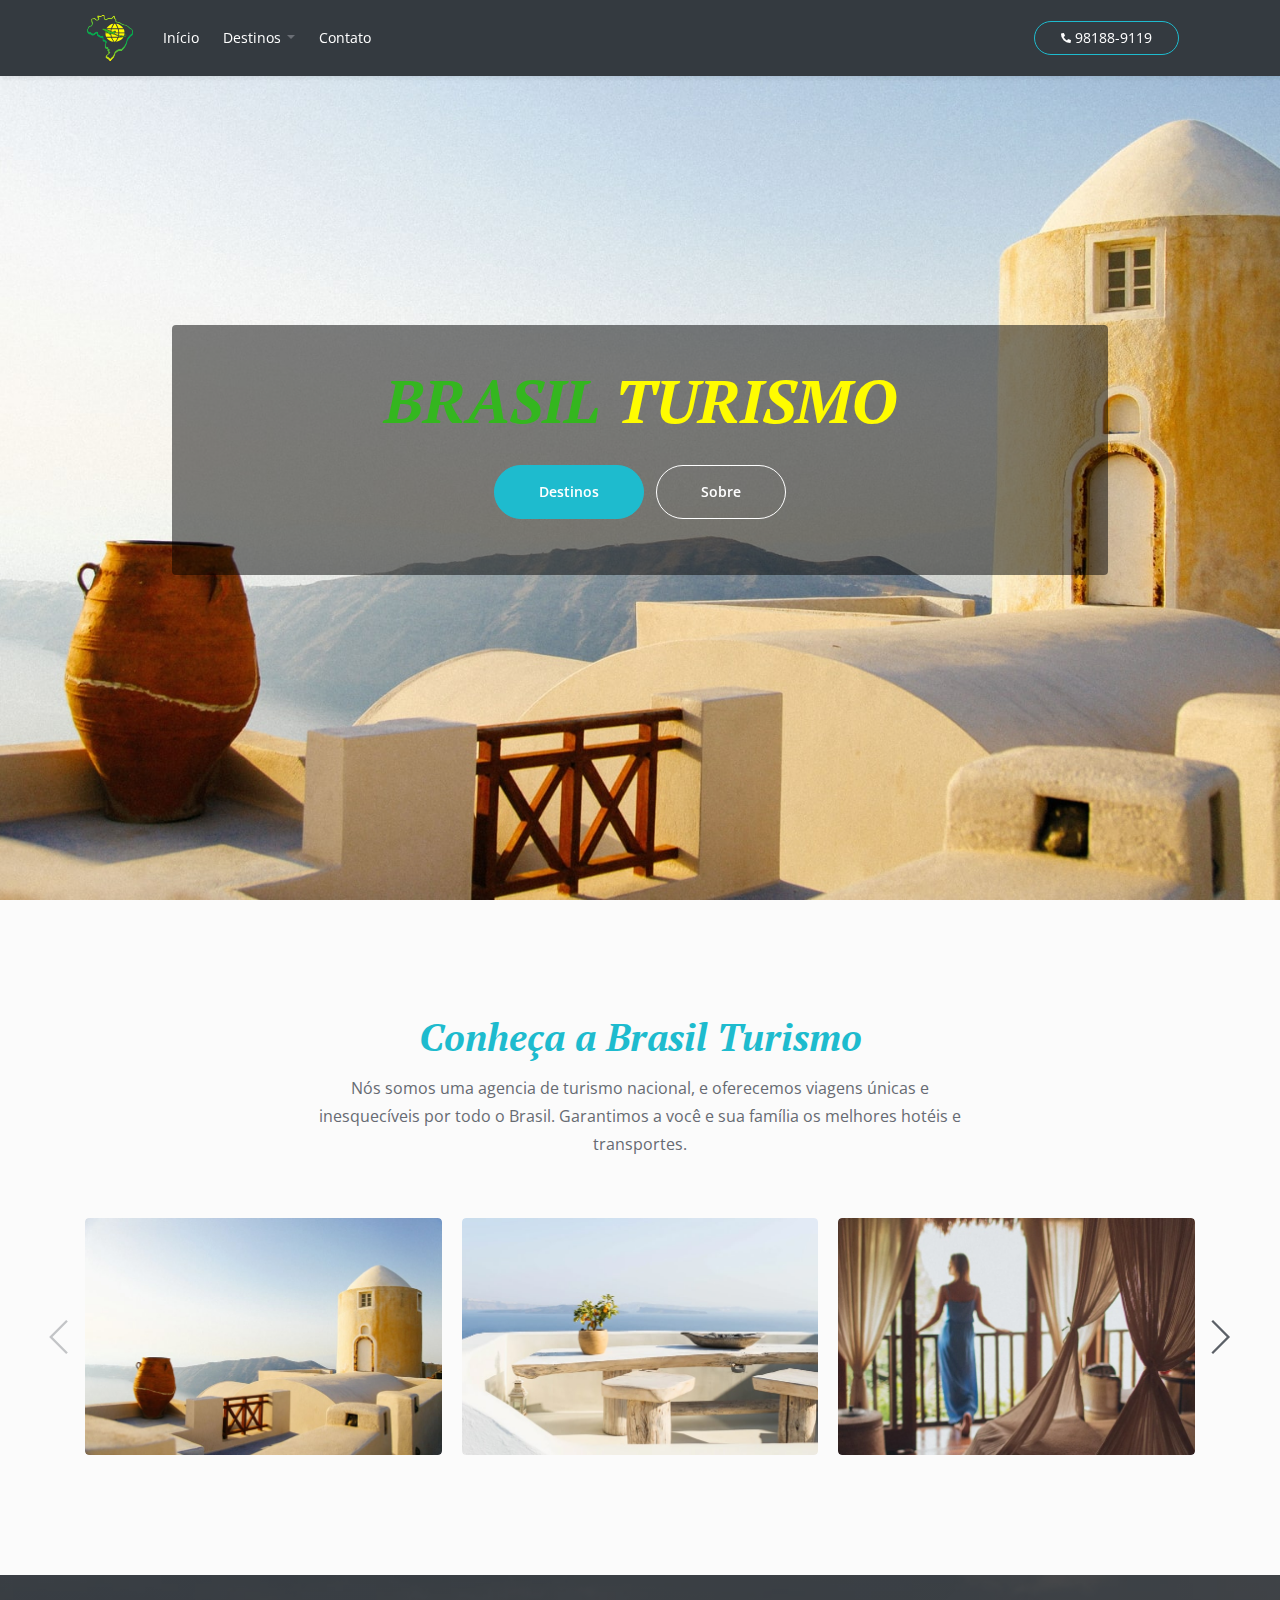
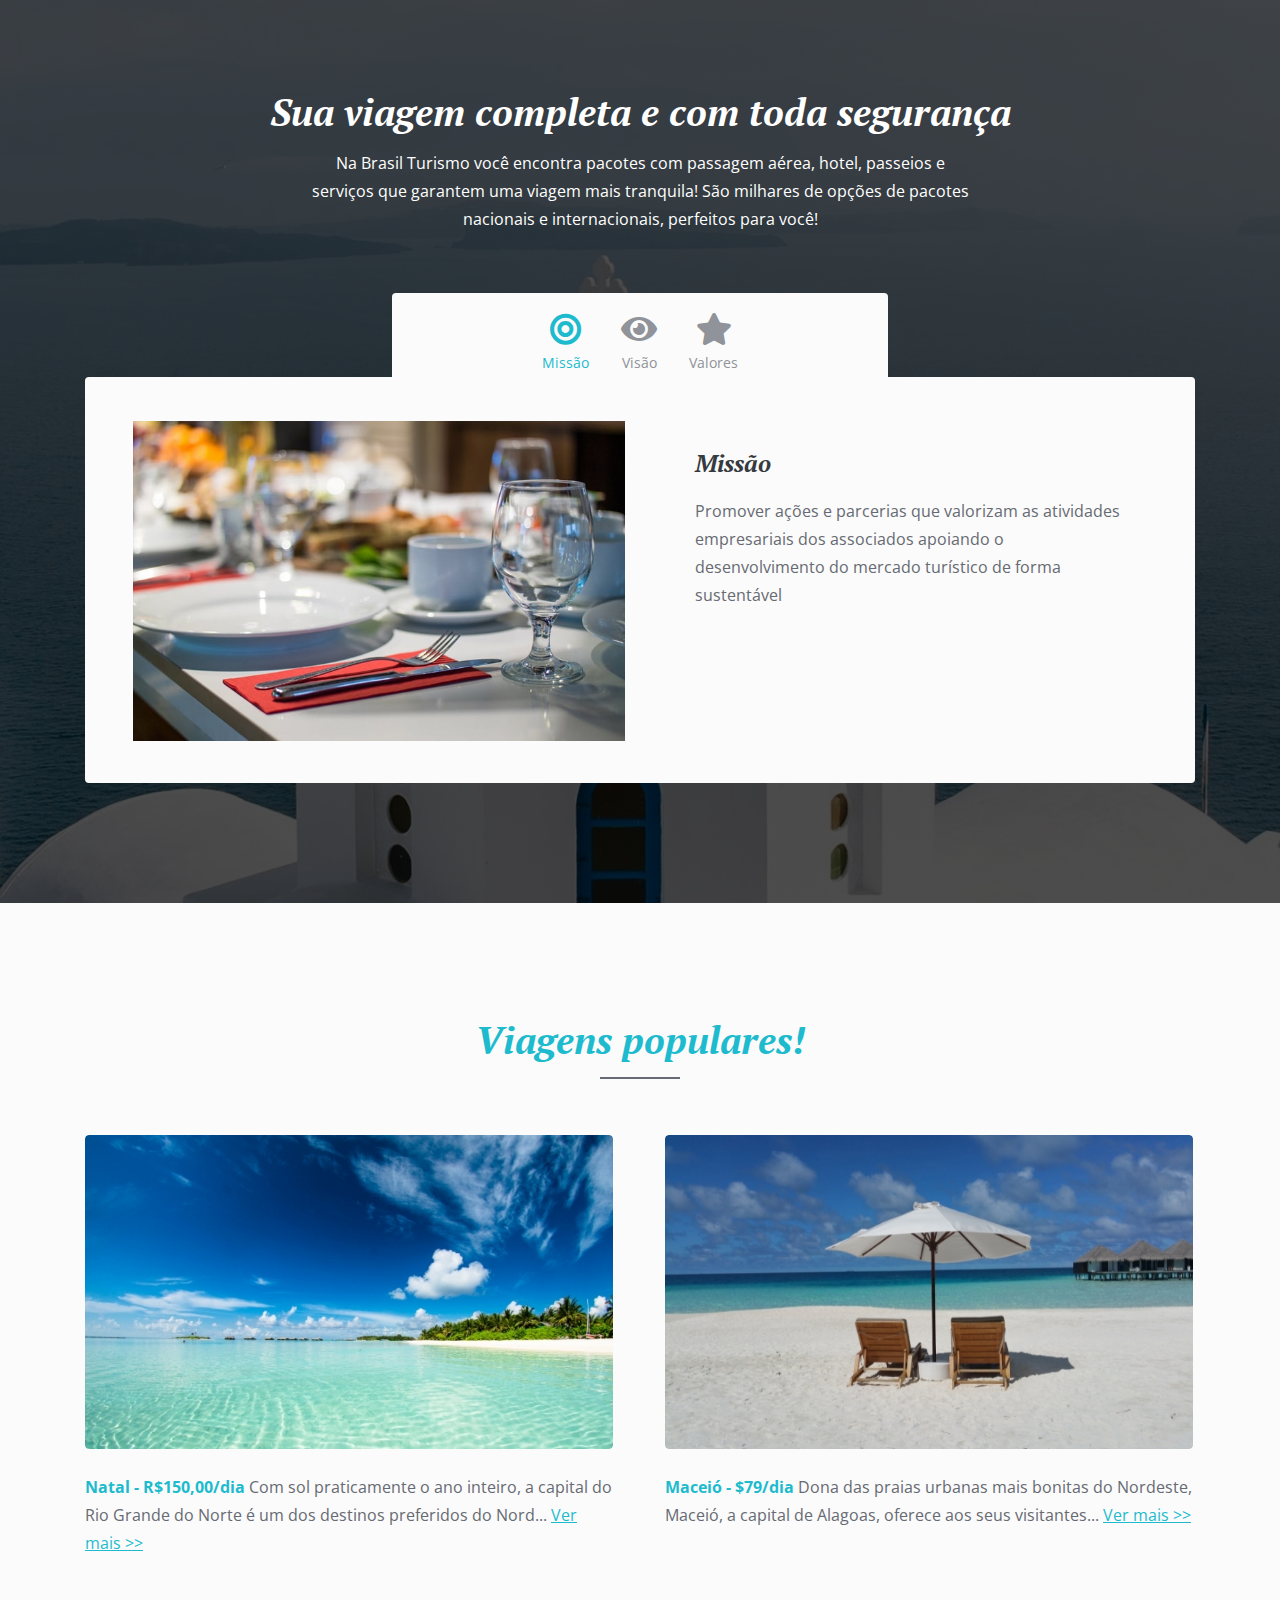
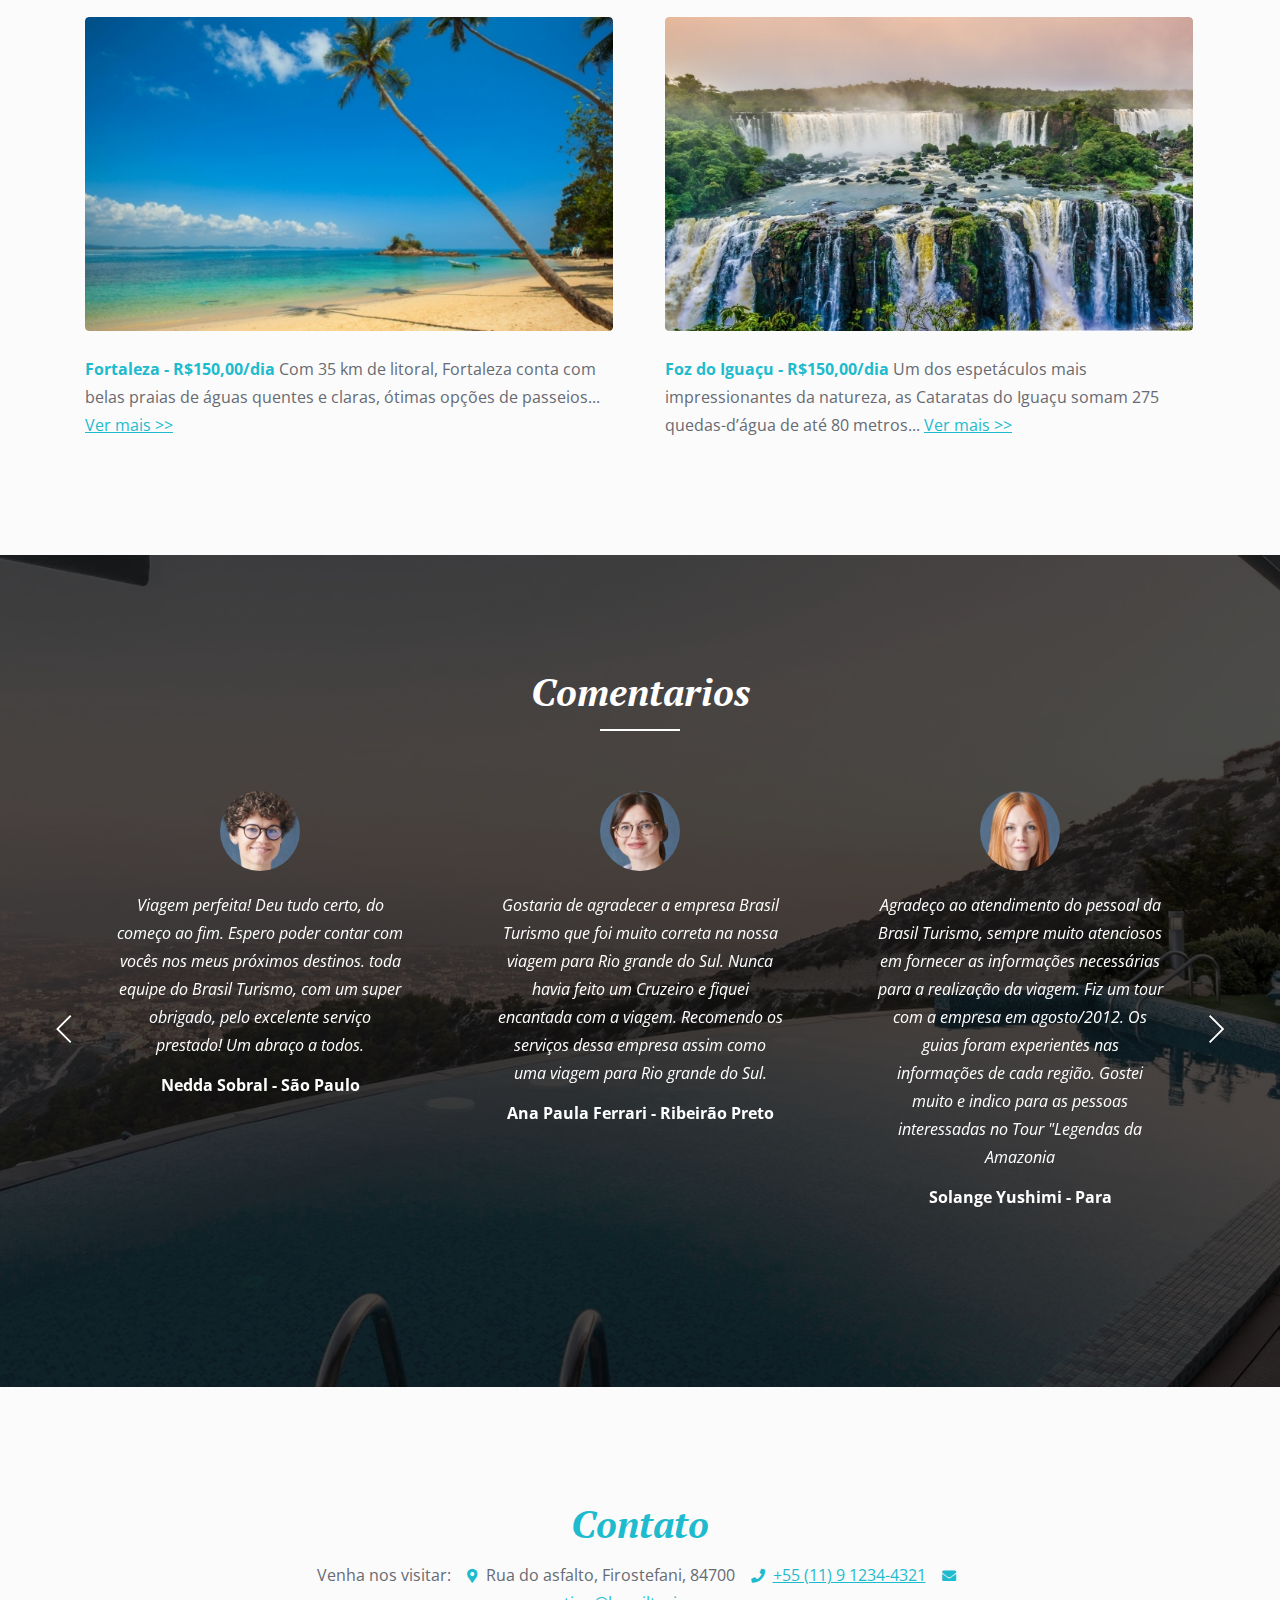
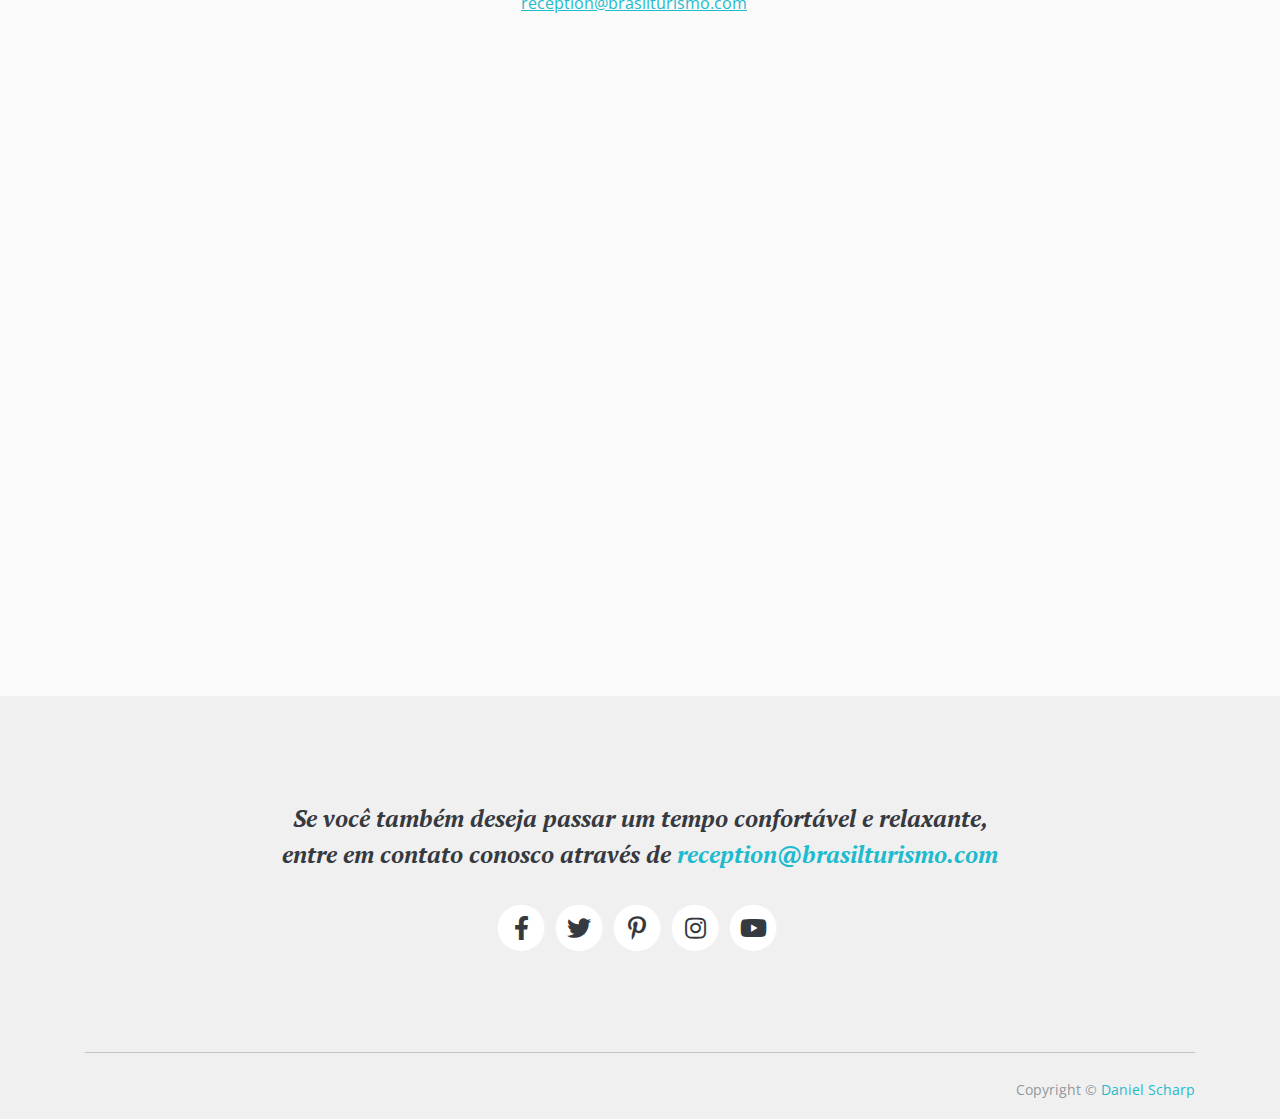
<file: index.html>
<!DOCTYPE html>
<html lang="pt-br">
<head>
    <meta charset="utf-8">
    <meta name="viewport" content="width=device-width, initial-scale=1, shrink-to-fit=no">
    
    <!-- SEO Meta Tags -->
    <meta name="description" content="Villa is a bed and breakfast landing page template built with HTML and Bootstrap to help you create beautiful online presentations for villas, B&Bs, mansions, lodges and small hotels">
    <meta name="author" content="Inovatik">

    <!-- OG Meta Tags to improve the way the post looks when you share the page on LinkedIn, Facebook, Google+ -->
	<meta property="og:site_name" content="" /> <!-- website name -->
	<meta property="og:site" content="" /> <!-- website link -->
	<meta property="og:title" content=""/> <!-- title shown in the actual shared post -->
	<meta property="og:description" content="" /> <!-- description shown in the actual shared post -->
	<meta property="og:image" content="" /> <!-- image link, make sure it's jpg -->
	<meta property="og:url" content="" /> <!-- where do you want your post to link to -->
	<meta property="og:type" content="article" />

    <!-- Webpage Title -->
    <title>Brasil Turismo</title>
    
    <!-- Styles -->
    <link href="https://fonts.googleapis.com/css2?family=Open+Sans:ital,wght@0,400;0,600;0,700;1,400;1,700&display=swap" rel="stylesheet">
    <link href="https://fonts.googleapis.com/css2?family=PT+Serif:ital,wght@1,700&display=swap" rel="stylesheet">
    <link href="css/bootstrap.css" rel="stylesheet">
    <link href="css/fontawesome-all.css" rel="stylesheet">
    <link href="css/bootstrap-datepicker3.css" rel="stylesheet">
    <link href="css/swiper.css" rel="stylesheet">
	<link href="css/magnific-popup.css" rel="stylesheet">
	<link href="css/styles.css" rel="stylesheet">
	
	<!-- Favicon  -->
    <link rel="icon" href="images/favicon.png">
</head>
<body data-spy="scroll" data-target=".fixed-top">
    
    <!-- Navigation -->
    <nav class="navbar navbar-expand-lg fixed-top navbar-light bg-dark">
        <div class="container">
            
            <!-- Text Logo - Use this if you don't have a graphic logo -->
            <!-- <a class="navbar-brand logo-text page-scroll" href="index.html">Villa</a> -->

            <!-- Image Logo -->
            <a class="navbar-brand logo-image" href="index.html"><img src="images/BrasilTurismo.svg" alt="alternative"></a>

            <button class="navbar-toggler p-0 border-0" type="button" data-toggle="offcanvas">
                <span class="navbar-toggler-icon"></span>
            </button>

            <div class="navbar-collapse offcanvas-collapse" id="navbarsExampleDefault">
                <ul class="navbar-nav ">
                    <li class="nav-item">
                        <a class="nav-link" href="index.html">Início</a>
                    </li>
                    <li class="nav-item dropdown">
                        <a class="nav-link dropdown-toggle" href="#" id="dropdown01" data-toggle="dropdown" aria-haspopup="true" aria-expanded="false">Destinos</a>
                        <div class="dropdown-menu" aria-labelledby="dropdown01">
                            <a class="dropdown-item page-scroll" href="natal.html">Natal</a>
                            <div class="dropdown-divider"></div>
                            <a class="dropdown-item page-scroll" href="maceio.html">Maceió</a>
                            <div class="dropdown-divider"></div>
                            <a class="dropdown-item page-scroll" href="fortaleza.html">Fortaleza</a>
                            <div class="dropdown-divider"></div>
                            <a class="dropdown-item page-scroll" href="foz-iguacu.html">Foz do Iguaçu</a>
                            <div class="dropdown-divider"></div>
                            <a class="dropdown-item page-scroll" href="trancoso.html">Trancoso</a>
                            <div class="dropdown-divider"></div>
                            <a class="dropdown-item page-scroll" href="santa-cruz.html">Santa Cruz</a>
                            <div class="dropdown-divider"></div>
                            <a class="dropdown-item page-scroll" href="bonito.html">Bonito</a>
                            <div class="dropdown-divider"></div>
                            <a class="dropdown-item page-scroll" href="sao-paulo.html">São Paulo</a>
                            <div class="dropdown-divider"></div>
                            <a class="dropdown-item page-scroll" href="serra-gaucha.html">Serra Gaúcha</a>
                            <div class="dropdown-divider"></div>
                            <a class="dropdown-item page-scroll" href="monte-verde.html">Monte Verde</a>
                            <div class="dropdown-divider"></div>
                            <a class="dropdown-item page-scroll" href="chapada.html">Chapada</a>
                            <div class="dropdown-divider"></div>
                            <a class="dropdown-item page-scroll" href="praia-forte.html">Praia Forte</a>

                        </div>
                    </li>
                    <li class="nav-item">
                        <a class="nav-link page-scroll" href="#contato">Contato</a>
                    </li>
                </ul>
                <span class="nav-item ml-auto">
                    <a class="btn-outline-sm" href="tel:98188-9119"><i class="fas fa-phone-alt"></i>98188-9119</a>
                </span>
                
            </div> <!-- end of navbar-collapse -->
        </div> <!-- end of container -->
    </nav> <!-- end of navbar -->
    <!-- end of navigation -->


    <!-- Header -->
    <header id="header" class="header">
        
        <!-- Header Slider -->
        <div class="swiper-container header-slider">
            <div class="swiper-wrapper">
                <div class="swiper-slide first">
                </div>
                <div class="swiper-slide second">
                </div>
                <div class="swiper-slide third">
                </div>
            </div> <!-- end of swiper-wrapper -->
        </div> <!-- end of swiper-container -->
        <!-- end of header slider -->

        <div class="text-container">
            <h1 class="brasil">BRASIL <span class="turismo">TURISMO</span> </h1>
            <a class="btn-solid-lg" href="destinos.html">Destinos</a>
            <a class="btn-outline-lg page-scroll" href="#description">Sobre</a>
        </div> <!-- end of text-container -->
    </header> <!-- end of header -->
    <!-- end of header -->

    <!-- Description -->
    <div id="description" class="slider-1 bg-gray">
        <div class="container">
            <div class="row">
                <div class="col-lg-12">
                    <h2 class="green">Conheça a Brasil Turismo</h2>
                    <p class="p-heading">Nós somos uma agencia de turismo nacional, e oferecemos viagens únicas e inesquecíveis por todo o Brasil. Garantimos a você e sua família os melhores hotéis e transportes.</p>
                </div> <!-- end of col -->
                <div class="col-lg-12">

                    <!-- Image Slider -->
                    <div class="slider-container">
                        <div class="swiper-container image-slider">
                            <div class="swiper-wrapper">

                                <!-- Slide -->
                                <div class="swiper-slide">
                                    <div class="image-container">
                                        <a class="popup-link" href="images/description-1.jpg" data-effect="fadeIn"><img class="img-fluid" src="images/description-1.jpg" alt="alternative"></a>
                                    </div>
                                </div>
                                <!-- end of slide -->

                                <!-- Slide -->
                                <div class="swiper-slide">
                                    <div class="image-container">
                                        <a class="popup-link" href="images/description-2.jpg" data-effect="fadeIn"><img class="img-fluid" src="images/description-2.jpg" alt="alternative"></a>
                                    </div>
                                </div>
                                <!-- end of slide -->

                                <!-- Slide -->
                                <div class="swiper-slide">
                                    <div class="image-container">
                                        <a class="popup-link" href="images/description-3.jpg" data-effect="fadeIn"><img class="img-fluid" src="images/description-3.jpg" alt="alternative"></a>
                                    </div>
                                </div>
                                <!-- end of slide -->

                                <!-- Slide -->
                                <div class="swiper-slide">
                                    <div class="image-container">
                                        <a class="popup-link" href="images/description-4.jpg" data-effect="fadeIn"><img class="img-fluid" src="images/description-4.jpg" alt="alternative"></a>
                                    </div>
                                </div>
                                <!-- end of slide -->

                                <!-- Slide -->
                                <div class="swiper-slide">
                                    <div class="image-container">
                                        <a class="popup-link" href="images/description-5.jpg" data-effect="fadeIn"><img class="img-fluid" src="images/description-5.jpg" alt="alternative"></a>
                                    </div>
                                </div>
                                <!-- end of slide -->

                                <!-- Slide -->
                                <div class="swiper-slide">
                                    <div class="image-container">
                                        <a class="popup-link" href="images/description-6.jpg" data-effect="fadeIn"><img class="img-fluid" src="images/description-6.jpg" alt="alternative"></a>
                                    </div>
                                </div>
                                <!-- end of slide -->

                            </div> <!-- end of swiper-wrapper -->

                            <!-- Add Arrows -->
                            <div class="swiper-button-next"></div>
                            <div class="swiper-button-prev"></div>
                            <!-- end of add arrows -->

                        </div> <!-- end of swiper container -->
                    </div> <!-- end of slider-container -->
                    <!-- end of image slider -->

                </div> <!-- end of col -->
            </div> <!-- end of row -->
        </div> <!-- end of container -->
    </div> <!-- end of slider-1 -->
    <!-- end of description -->


    <!-- Facilities -->
    <div class="tabs">
        <div class="container">
            <div class="row">
                <div class="col-lg-12">
                    <h2>Sua viagem completa e com toda segurança</h2>
                    <p class="p-heading">Na Brasil Turismo você encontra pacotes com passagem aérea, hotel, passeios e serviços que garantem uma viagem mais tranquila! São milhares de opções de pacotes nacionais e internacionais, perfeitos para você!</p>
                </div> <!-- end of col -->
            </div> <!-- end of row -->
            <div class="row">
                <div class="col-lg-12">
                    
                    <!-- Tabs Links -->
                    <ul class="nav nav-tabs" id="villaTabs" role="tablist">
                        <li class="nav-item">
                            <a class="nav-link active" id="nav-tab-1" data-toggle="tab" href="#tab-1" role="tab" aria-controls="tab-1" aria-selected="true">
                                <i class="fas fa-bullseye"></i><span>Missão</span>
                            </a>
                        </li>
                        <li class="nav-item">
                            <a class="nav-link" id="nav-tab-2" data-toggle="tab" href="#tab-2" role="tab" aria-controls="tab-2" aria-selected="false">
                                <i class="fas fa-eye"></i><span>Visão

                                </span>
                            </a>
                        </li>
                        <li class="nav-item">
                            <a class="nav-link" id="nav-tab-3" data-toggle="tab" href="#tab-3" role="tab" aria-controls="tab-3" aria-selected="false">
                                <i class="fas fa-star"></i><span>Valores</span>
                            </a>
                        </li>

                    </ul>
                    <!-- end of tabs links -->

                    <!-- Tabs Content -->
                    <div class="tab-content" id="villaTabsContent">
                        
                        <!-- Tab -->
                        <div class="tab-pane fade show active" id="tab-1" role="tabpanel" aria-labelledby="tab-1">
                            <div class="row">
                                <div class="col-lg-6">
                                    <div class="image-container">
                                        <img class="img-fluid" src="images/facilities-tab-1.jpg" alt="alternative">
                                    </div> <!-- end of image-container -->
                                </div> <!-- end of col -->
                                <div class="col-lg-6">
                                    <div class="text-container">
                                        <h3>Missão</h3>
                                        <p>Promover ações e parcerias que valorizam as 
                                            atividades empresariais dos associados apoiando o 
                                            desenvolvimento do mercado turístico de forma sustentável</p>
                                                            
                                    </div> <!-- end of text-container -->
                                </div> <!-- end of col -->
                            </div> <!-- end of row -->
                        </div> <!-- end of tab-pane -->
                        <!-- end of tab -->

                        <!-- Tab -->
                        <div class="tab-pane fade" id="tab-2" role="tabpanel" aria-labelledby="tab-2">
                            <div class="row">
                                <div class="col-lg-6">
                                    <div class="text-container">
                                        <h3>Visão</h3>
                                        <p> Ser reconhecida pelas operadoras de turismo, parceiros e 
                                            setor turístico, nacional, como referência de competência e 
                                            promoção de ações e parcerias para o setor empresarial.
                                            </p>
                                        
                                    </div> <!-- end of text-container -->
                                </div> <!-- end of col -->
                                <div class="col-lg-6">
                                    <div class="image-container">
                                        <img class="img-fluid" src="images/facilities-tab-2.jpg" alt="alternative">
                                    </div> <!-- end of image-container -->
                                </div> <!-- end of col -->
                            </div> <!-- end of row -->
                        </div> <!-- end of tab-pane -->
                        <!-- end of tab -->

                        <!-- Tab -->
                        <div class="tab-pane fade" id="tab-3" role="tabpanel" aria-labelledby="tab-3">
                            <div class="row">
                                <div class="col-lg-6">
                                    <div class="image-container">
                                        <img class="img-fluid" src="images/facilities-tab-3.jpg" alt="alternative">
                                    </div> <!-- end of image-container -->
                                </div> <!-- end of col -->
                                <div class="col-lg-6">
                                    <div class="text-container">
                                        <h3>Valores</h3>
                                        <p>Buscar a responsabilidade econômica, social e 
                                            ambiental, a flexibilidade, a inovação e a criatividade, a 
                                            melhoria continua, a ética e o profissionalismo, a valorização 
                                            das relações humanas, e o comprometimento com o 
                                            desenvolvimento do setor turístico.</p>
                                        
                                    
                                    </div> <!-- end of text-container -->
                                </div> <!-- end of col -->
                            </div> <!-- end of row -->
                        </div> <!-- end of tab-pane -->
                        <!-- end of tab -->

                    </div> <!-- end of tab-content -->
                    <!-- end of tabs content -->

                </div> <!-- end of col -->
            </div> <!-- end of row -->
        </div> <!-- end of container -->
    </div> <!-- end of tabs -->
    <!-- end of facilities -->

    <!-- Attractions -->
    <div class="cards-2 bg-gray">
        <div class="container">
            <div class="row">
                <div class="col-lg-12">
                    <h2 class="green">Viagens populares!</h2>
                    <hr class="hr-heading">
                </div> <!-- end of col -->
            </div> <!-- end of row -->
            <div class="row">
                <div class="col-lg-12">
                    
                    <!-- Card -->
                    <div class="card">
                        <div class="card-image">
                            <a class="green" href="natal.html"><img class="img-fluid" src="images/1.jpg" alt="alternative"></a>
                        </div>
                        <div class="card-body">
                            <p><strong class="green">Natal - R$150,00/dia </strong> Com sol praticamente o ano inteiro, a capital do Rio Grande do Norte é um dos destinos preferidos do Nord... <a class="green" href="natal.html">Ver mais >></a></p>
                        </div>
                    </div>
                    <!-- end of card -->

                    <!-- Card -->
                    <div class="card">
                        <div class="card-image">
                            <a class="green" href="maceio.html"><img class="img-fluid" src="images/2.jpg" alt="alternative"></a>
                        </div>
                        <div class="card-body">
                            <p><strong class="green">Maceió - $79/dia </strong> Dona das praias urbanas mais bonitas do Nordeste, Maceió, a capital de Alagoas, oferece aos seus visitantes... <a class="green" href="maceio.html">Ver mais >></a></p>
                        </div>
                    </div>
                    <!-- end of card -->

                    <!-- Card -->
                    <div class="card">
                        <div class="card-image">
                            <a class="green" href="fortaleza.html"><img class="img-fluid" src="images/3.jpg" alt="alternative"></a>
                        </div>
                        <div class="card-body">
                            <p><strong class="green">Fortaleza - R$150,00/dia </strong>Com 35 km de litoral, Fortaleza conta com belas praias de águas quentes e claras, ótimas opções de passeios... <a class="green" href="fortaleza.html">Ver mais >></a></p>
                        </div>
                    </div>
                    <!-- end of card -->

                    <!-- Card -->
                    <div class="card">
                        <div class="card-image">
                            <a class="green" href="foz-iguacu.html"><img class="img-fluid" src="images/4.jpg" alt="alternative"></a>
                        </div>
                        <div class="card-body">
                            <p><strong class="green">Foz do Iguaçu - R$150,00/dia </strong>Um dos espetáculos mais impressionantes da natureza, as Cataratas do Iguaçu somam 275 quedas-d’água de até 80 metros... <a class="green" href="foz-iguacu.html">Ver mais >></a></p>
                        </div>
                    </div>
                    <!-- end of card -->
                    
                </div> <!-- end of col -->
            </div> <!-- end of row -->
        </div> <!-- end of container -->
    </div> <!-- end of cards-2 -->
    <!-- end of attractions -->


    <!-- Testimonials -->
    <div class="slider-2">
        <div class="container">
            <div class="row">
                <div class="col-lg-12">
                    <h2>Comentarios</h2>
                    <hr class="hr-heading">
                </div> <!-- end of col -->
            </div> <!-- end of row -->
            <div class="row">
                <div class="col-lg-12">

                    <!-- Card Slider -->
                    <div class="slider-container">
                        <div class="swiper-container card-slider">
                            <div class="swiper-wrapper">
                                
                                <!-- Slide -->
                                <div class="swiper-slide">
                                    <div class="card">
                                        <img class="card-image" src="images/testimonial-1.jpg" alt="alternative">
                                        <div class="card-body">
                                            <p class="testimonial-text">Viagem perfeita! Deu tudo certo, do começo ao fim. Espero poder contar com vocês nos meus próximos destinos.

                                                toda equipe do Brasil Turismo, com um super obrigado, pelo excelente serviço prestado!
                                                
                                                Um abraço a todos.
                                                </p>
                                            <p class="testimonial-author">Nedda Sobral - São Paulo</p>
                                        </div>
                                    </div>
                                </div> <!-- end of swiper-slide -->
                                <!-- end of slide -->
        
                                <!-- Slide -->
                                <div class="swiper-slide">
                                    <div class="card">
                                        <img class="card-image" src="images/testimonial-5.jpg" alt="alternative">
                                        <div class="card-body">
                                            <p class="testimonial-text">Gostaria de agradecer a empresa Brasil Turismo  que foi muito correta na nossa viagem para Rio grande do Sul.

                                             Nunca havia feito um Cruzeiro e fiquei encantada com a viagem. Recomendo os serviços dessa empresa assim como uma viagem para Rio grande do Sul.</p>
                                            <p class="testimonial-author">Ana Paula Ferrari - Ribeirão Preto</p>
                                        </div>
                                    </div>        
                                </div> <!-- end of swiper-slide -->
                                <!-- end of slide -->
        
                                <!-- Slide -->
                                <div class="swiper-slide">
                                    <div class="card">
                                        <img class="card-image" src="images/testimonial-3.jpg" alt="alternative">
                                        <div class="card-body">
                                            <p class="testimonial-text">Agradeço ao atendimento do pessoal da Brasil Turismo, sempre muito atenciosos em fornecer as informações necessárias para a realização da viagem. Fiz um tour com a empresa em agosto/2012.

                                                Os guias foram experientes nas informações de cada região.
                                                
                                                Gostei muito e indico para as pessoas interessadas no Tour "Legendas da Amazonia</p>
                                            <p class="testimonial-author">Solange Yushimi - Para</p>
                                        </div>
                                    </div>        
                                </div> <!-- end of swiper-slide -->
                                <!-- end of slide -->
        
                                <!-- Slide -->
                                <div class="swiper-slide">
                                    <div class="card">
                                        <img class="card-image" src="images/testimonial-4.jpg" alt="alternative">
                                        <div class="card-body">
                                            <p class="testimonial-text">chegamos ontem a São Paulo e gostaríamos de agradecê-los por todo o apoio. Tudo funcionou dentro do previsto.

                                                Agradecemos a todos, com quem trocamos muitas mensagens e conversamos algumas vezes ao telefone, por toda a atenção.
                                                
                                                Adianto que meus pais planejam conhecer Natal em 2022 e já recomendei os serviços de vocês. Contem conosco sempre que precisarem de referência para clientes brasileiros.
                                                
                                                Abraços</p>
                                            <p class="testimonial-author">Marcio de Meo - São Paulo</p>
                                        </div>
                                    </div>
                                </div> <!-- end of swiper-slide -->
                                <!-- end of slide -->
        
                                <!-- Slide -->
                                <div class="swiper-slide">
                                    <div class="card">
                                        <img class="card-image" src="images/testimonial-2.jpg" alt="alternative">
                                        <div class="card-body">
                                            <p class="testimonial-text">Não tenho críticas. A viagem ocorreu exatamente da forma com havíamos planejado. Meu filho adorou! Gostaria, na verdade, de agradecer os serviços e saiba que os recomendarei a todos os meus conhecidos que desejarem viajar para Lencois Maranhenses ou para outros roteiros oferecidos pela agência. Muito obrigado!</p>
                                            <p class="testimonial-author">Thiago Lemos - São Paulo</p>
                                        </div>
                                    </div>        
                                </div> <!-- end of swiper-slide -->
                                <!-- end of slide -->
        
                            </div> <!-- end of swiper-wrapper -->
        
                            <!-- Add Arrows -->
                            <div class="swiper-button-next"></div>
                            <div class="swiper-button-prev"></div>
                            <!-- end of add arrows -->
        
                        </div> <!-- end of swiper-container -->
                    </div> <!-- end of slider-container -->
                    <!-- end of card slider -->

                </div> <!-- end of col -->
            </div> <!-- end of row -->
        </div> <!-- end of container -->
    </div> <!-- end of slider-2 -->
    <!-- end of testimonials -->


    <!-- Location -->
    <div class="basic-1 bg-gray">
        <div class="container">
            <div class="row">
                <div  id="contato"  class="col-lg-12">
                    <h2 class="green">Contato</h2>
                    <ul class="list-unstyled li-space-lg p-heading">
                        <li class="address">Venha nos visitar:</li>
                        <li><i class="fas fa-map-marker-alt"></i>Rua do asfalto, Firostefani, 84700</li>
                        <li><i class="fas fa-phone"></i><a class="green" href="tel:003024630820">+55  (11) 9 1234-4321</a></li>
                        <li><i class="fas fa-envelope"></i><a class="green" href="mailto:reception@villa.com">reception@brasilturismo.com</a></li>
                    </ul>
                </div> <!-- end of col -->
            </div> <!-- end of row -->
            <div class="row">
                <div class="col-lg-12">
                    <div class="map-responsive">
                        <iframe src="https://www.google.com/maps/embed?pb=!1m18!1m12!1m3!1d6423.841890375458!2d25.435475745356655!3d36.386907765681734!2m3!1f0!2f0!3f0!3m2!1i1024!2i768!4f13.1!3m3!1m2!1s0x1499ce86adfd9ff7%3A0xb2a761f740d68afc!2sSantorini!5e0!3m2!1sen!2sro!4v1596106317886!5m2!1sen!2sro" allowfullscreen=""></iframe>
                    </div> <!-- end of map-responsive -->
                </div> <!-- end of col -->
            </div> <!-- end of row -->
        </div> <!-- end of container -->
    </div> <!-- end of basic-1 -->
    <!-- end of location -->


    <!-- Footer -->
    <div class="footer">
        <div class="container">
            <div class="row">
                <div class="col-lg-12">
                    <h3>Se você também deseja passar um tempo confortável e relaxante, entre em contato conosco através de <a class="green" href="mailto:reception@villa.com">reception@brasilturismo.com</a></h3>
                    <div class="social-container">
                        <span class="fa-stack">
                            <a href="#your-link">
                                <i class="fas fa-circle fa-stack-2x"></i>
                                <i class="fab fa-facebook-f fa-stack-1x"></i>
                            </a>
                        </span>
                        <span class="fa-stack">
                            <a href="#your-link">
                                <i class="fas fa-circle fa-stack-2x"></i>
                                <i class="fab fa-twitter fa-stack-1x"></i>
                            </a>
                        </span>
                        <span class="fa-stack">
                            <a href="#your-link">
                                <i class="fas fa-circle fa-stack-2x"></i>
                                <i class="fab fa-pinterest-p fa-stack-1x"></i>
                            </a>
                        </span>
                        <span class="fa-stack">
                            <a href="#your-link">
                                <i class="fas fa-circle fa-stack-2x"></i>
                                <i class="fab fa-instagram fa-stack-1x"></i>
                            </a>
                        </span>
                        <span class="fa-stack">
                            <a href="#your-link">
                                <i class="fas fa-circle fa-stack-2x"></i>
                                <i class="fab fa-youtube fa-stack-1x"></i>
                            </a>
                        </span>
                    </div> <!-- end of social-container -->
                </div> <!-- end of col -->
            </div> <!-- end of row -->
        </div> <!-- end of container -->
    </div> <!-- end of footer -->  
    <!-- end of footer -->


    <!-- Copyright -->
    <div class="copyright">
        <div class="container">
            <div class="row">
                <div class="col-lg-12">
                    <hr class="divider">
                </div> <!-- end of col -->
            </div> <!-- end of row -->
            <div class="row">
            
                <div class="col-lg-12">
                    <p class="p-small statement">Copyright © <a href="https://danielscharp.me">Daniel Scharp</a></p>
                </div> <!-- end of col -->
            </div> <!-- enf of row -->
        </div> <!-- end of container -->
    </div> <!-- end of copyright --> 
    <!-- end of copyright -->
    
    	
    <!-- Scripts -->
    <script src="js/jquery.min.js"></script> <!-- jQuery for Bootstrap's JavaScript plugins -->
    <script src="js/bootstrap.min.js"></script> <!-- Bootstrap framework -->
    <script src="js/jquery.easing.min.js"></script> <!-- jQuery Easing for smooth scrolling between anchors -->
    <script src="js/swiper.min.js"></script> <!-- Swiper for image and text sliders -->
    <script src="js/jquery.magnific-popup.js"></script> <!-- Magnific Popup for lightboxes -->
    <script src="js/bootstrap-datepicker.min.js"></script> <!-- Datepicker for Bootstrap -->
    <script src="js/scripts.js"></script> <!-- Custom scripts -->
</body>
</html>
</file>
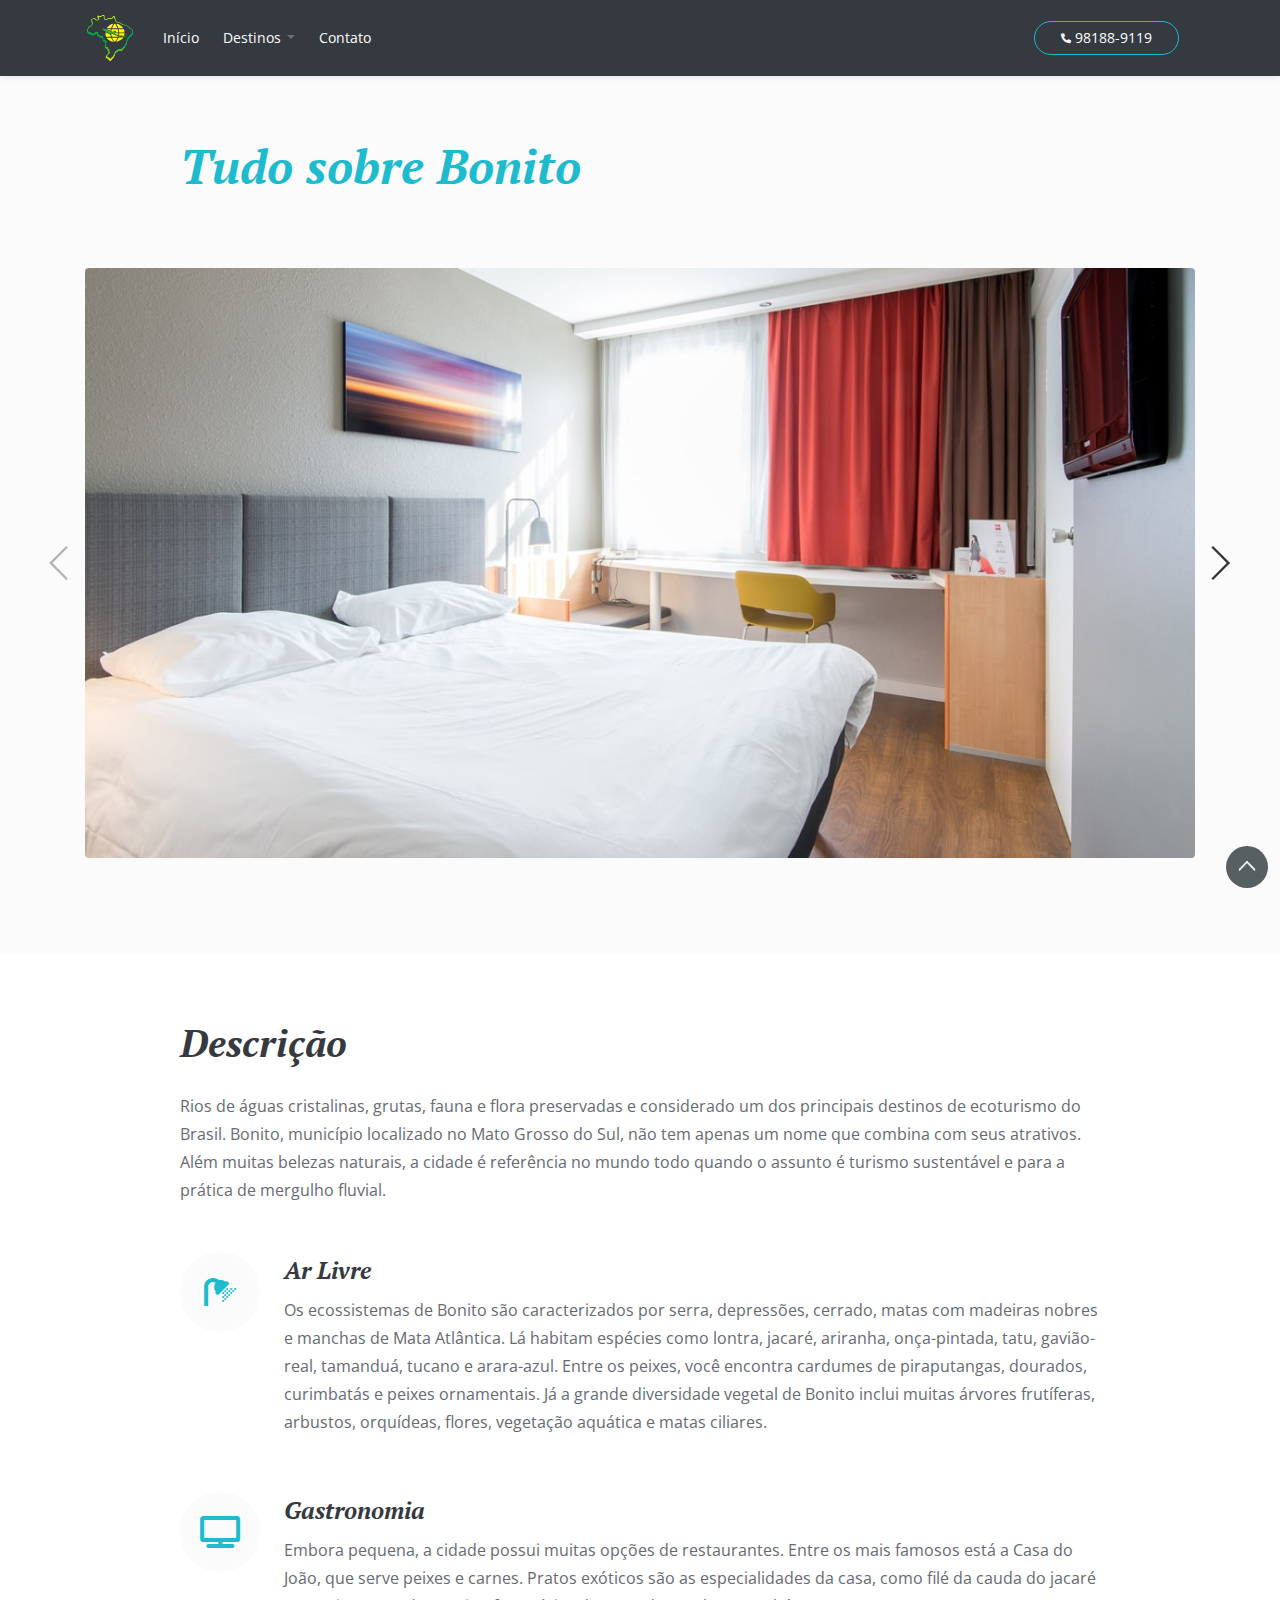
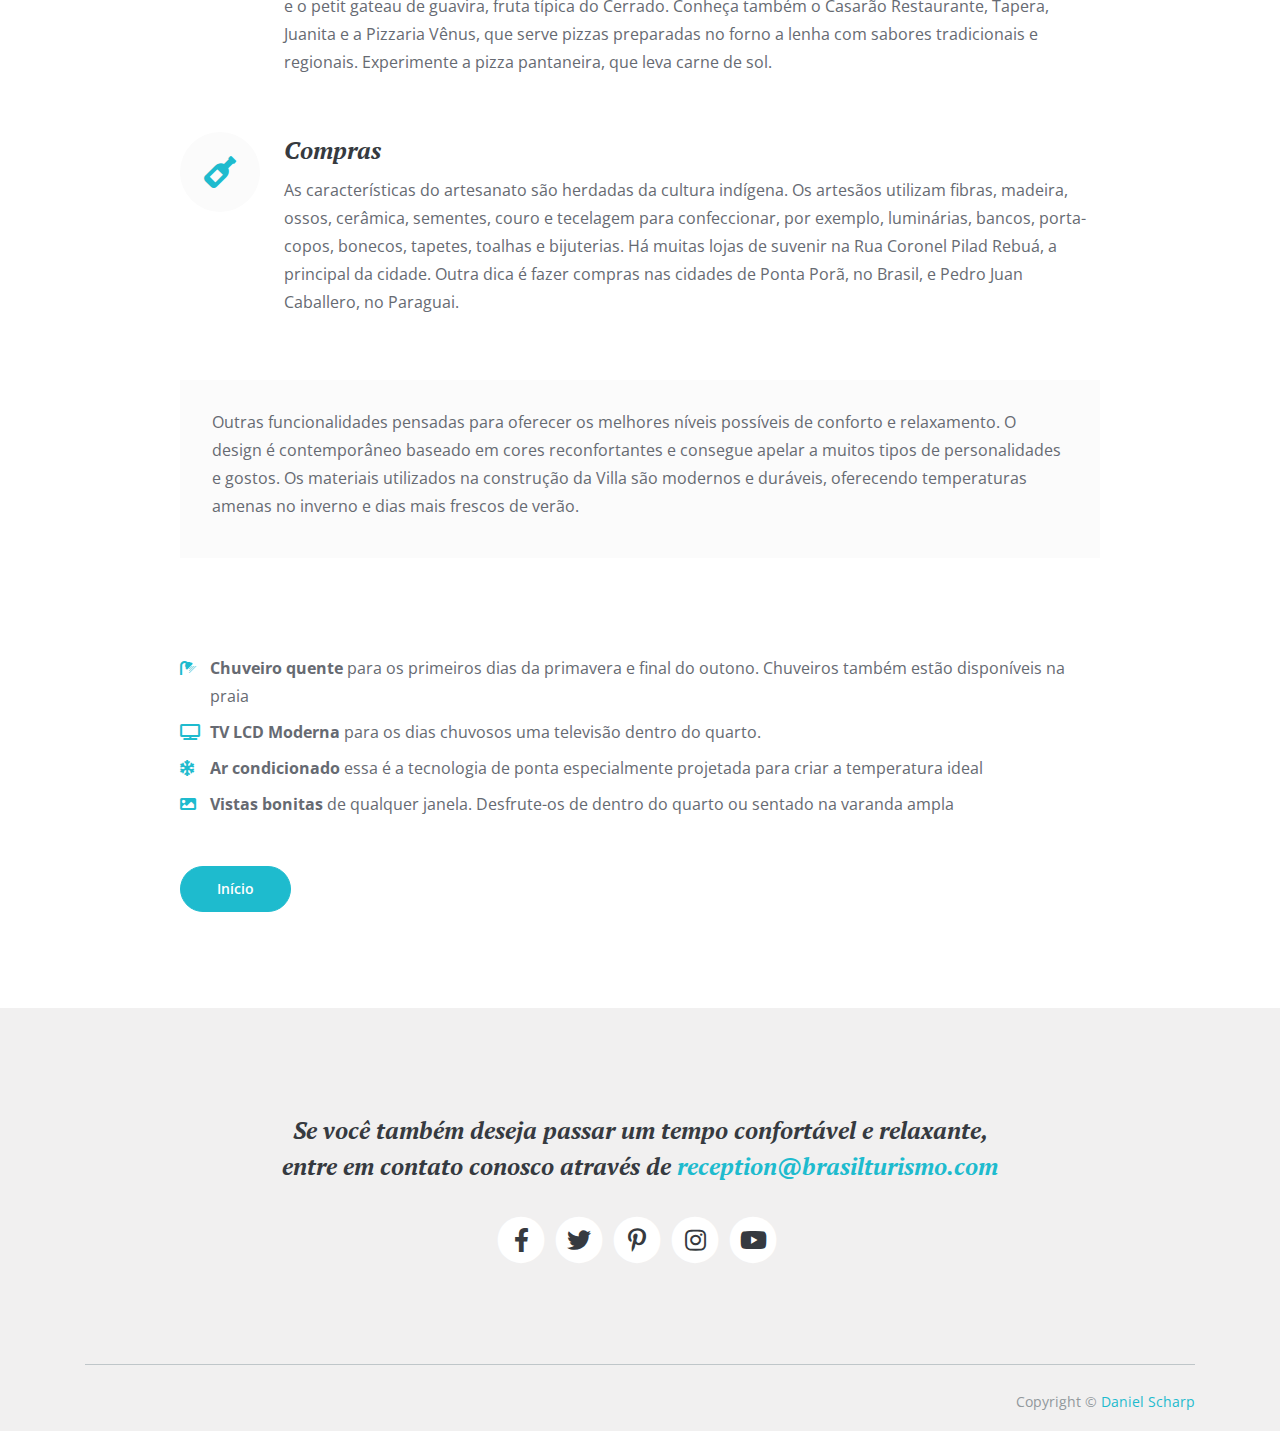
<file: bonito.html>
<!DOCTYPE html>
<html lang="en"><head>
    <meta charset="utf-8">
    <meta name="viewport" content="width=device-width, initial-scale=1, shrink-to-fit=no">
    
    <!-- SEO Meta Tags -->
    <meta name="description" content="Avid is a SaaS app landing page template built with Bootstrap and HTML to help you create a beautiful and efficient online presentation for your web app and convince visitors to sign up">
    <meta name="author" content="Inovatik">

    <!-- OG Meta Tags to improve the way the post looks when you share the page on LinkedIn, Facebook, Google+ -->
	<meta property="og:site_name" content=""> <!-- website name -->
	<meta property="og:site" content=""> <!-- website link -->
	<meta property="og:title" content=""> <!-- title shown in the actual shared post -->
	<meta property="og:description" content=""> <!-- description shown in the actual shared post -->
	<meta property="og:image" content=""> <!-- image link, make sure it's jpg -->
	<meta property="og:url" content=""> <!-- where do you want your post to link to -->
	<meta property="og:type" content="article">

    <!-- Webpage Title -->
    <title>Tudo sobre Bonito</title>
    
    <!-- Styles -->
    <link href="https://fonts.googleapis.com/css2?family=Open+Sans:ital,wght@0,400;0,600;0,700;1,400;1,700&amp;display=swap" rel="stylesheet">
    <link href="https://fonts.googleapis.com/css2?family=PT+Serif:ital,wght@1,700&amp;display=swap" rel="stylesheet">
    <link href="css/bootstrap.css" rel="stylesheet">
    <link href="css/fontawesome-all.css" rel="stylesheet">
    <link href="css/bootstrap-datepicker3.css" rel="stylesheet">
    <link href="css/swiper.css" rel="stylesheet">
	<link href="css/magnific-popup.css" rel="stylesheet">
	<link href="css/styles.css" rel="stylesheet">
	
	<!-- Favicon  -->
    <link rel="icon" href="images/favicon.png">
</head>
<body data-spy="scroll" data-target=".fixed-top"><a href="body" class="back-to-top page-scroll" style="display: inline;">Back to Top</a>
    
    <!-- Navigation -->
    <nav class="navbar navbar-expand-lg fixed-top navbar-light bg-dark">
        <div class="container">
            
            <!-- Text Logo - Use this if you don't have a graphic logo -->
            <!-- <a class="navbar-brand logo-text page-scroll" href="index.html">Villa</a> -->

            <!-- Image Logo -->
            <a class="navbar-brand logo-image" href="index.html"><img src="images/BrasilTurismo.svg" alt="alternative"></a>

            <button class="navbar-toggler p-0 border-0" type="button" data-toggle="offcanvas">
                <span class="navbar-toggler-icon"></span>
            </button>

            <div class="navbar-collapse offcanvas-collapse" id="navbarsExampleDefault">
                <ul class="navbar-nav ">
                    <li class="nav-item">
                        <a class="nav-link" href="index.html">Início</a>
                    </li>
                    <li class="nav-item dropdown">
                        <a class="nav-link dropdown-toggle" href="#" id="dropdown01" data-toggle="dropdown" aria-haspopup="true" aria-expanded="false">Destinos</a>
                        <div class="dropdown-menu" aria-labelledby="dropdown01">
                            <a class="dropdown-item page-scroll" href="natal.html">Natal</a>
                            <div class="dropdown-divider"></div>
                            <a class="dropdown-item page-scroll" href="maceio.html">Maceió</a>
                            <div class="dropdown-divider"></div>
                            <a class="dropdown-item page-scroll" href="fortaleza.html">Fortaleza</a>
                            <div class="dropdown-divider"></div>
                            <a class="dropdown-item page-scroll" href="foz-iguacu.html">Foz do Iguaçu</a>
                            <div class="dropdown-divider"></div>
                            <a class="dropdown-item page-scroll" href="trancoso.html">Trancoso</a>
                            <div class="dropdown-divider"></div>
                            <a class="dropdown-item page-scroll" href="santa-cruz.html">Santa Cruz</a>
                            <div class="dropdown-divider"></div>
                            <a class="dropdown-item page-scroll" href="bonito.html">Bonito</a>
                            <div class="dropdown-divider"></div>
                            <a class="dropdown-item page-scroll" href="sao-paulo.html">São Paulo</a>
                            <div class="dropdown-divider"></div>
                            <a class="dropdown-item page-scroll" href="serra-gaucha.html">Serra Gaúcha</a>
                            <div class="dropdown-divider"></div>
                            <a class="dropdown-item page-scroll" href="monte-verde.html">Monte Verde</a>
                            <div class="dropdown-divider"></div>
                            <a class="dropdown-item page-scroll" href="chapada.html">Chapada</a>
                            <div class="dropdown-divider"></div>
                            <a class="dropdown-item page-scroll" href="praia-forte.html">Praia Forte</a>

                        </div>
                    </li>
                    <li class="nav-item">
                        <a class="nav-link page-scroll" href="index.html#contato">Contato</a>
                    </li>
                </ul>
                <span class="nav-item ml-auto">
                    <a class="btn-outline-sm" href="tel:98188-9119"><i class="fas fa-phone-alt"></i>98188-9119</a>
                </span>
                
            </div> <!-- end of navbar-collapse -->
        </div> <!-- end of container -->
    </nav> <!-- end of navbar -->
    <!-- end of navigation -->

    <!-- Header -->
    <header class="ex-header bg-gray">
        <div class="container">
            <div class="row">
                <div class="col-xl-10 offset-xl-1">
                    <h1 class="green">Tudo sobre Bonito</h1>
                </div> <!-- end of col -->
            </div> <!-- end of row -->
        </div> <!-- end of container -->
    </header> <!-- end of ex-header -->
    <!-- end of header -->


    <!-- Basic -->
    <div class="ex-basic-1 bg-gray pb-6">
        <div class="container">
            <div class="row">
                <div class="col-lg-12">

                    <!-- Image Slider Room -->
                    <div class="slider-container">
                        <div class="swiper-container image-slider-room swiper-container-horizontal">
                            <div class="swiper-wrapper" style="transform: translate3d(0px, 0px, 0px); transition-duration: 0ms;">

                                <!-- Slide -->
                                <div class="swiper-slide swiper-slide-active" style="width: 367px;">
                                    <div class="image-container">
                                        <a class="popup-link" href="images/room-presidential-1.jpg" data-effect="fadeIn"><img class="img-fluid" src="images/room-presidential-1.jpg" alt="alternative"></a>
                                    </div>
                                </div>
                                <!-- end of slide -->

                                <!-- Slide -->
                                <div class="swiper-slide swiper-slide-next" style="width: 367px;">
                                    <div class="image-container">
                                        <a class="popup-link" href="images/room-presidential-2.jpg" data-effect="fadeIn"><img class="img-fluid" src="images/room-presidential-2.jpg" alt="alternative"></a>
                                    </div>
                                </div>
                                <!-- end of slide -->

                                <!-- Slide -->
                                <div class="swiper-slide" style="width: 367px;">
                                    <div class="image-container">
                                        <a class="popup-link" href="images/room-presidential-3.jpg" data-effect="fadeIn"><img class="img-fluid" src="images/room-presidential-3.jpg" alt="alternative"></a>
                                    </div>
                                </div>
                                <!-- end of slide -->

                            </div> <!-- end of swiper-wrapper -->

                            <!-- Add Arrows -->
                            <div class="swiper-button-next" tabindex="0" role="button" aria-label="Next slide" aria-disabled="false"></div>
                            <div class="swiper-button-prev swiper-button-disabled" tabindex="0" role="button" aria-label="Previous slide" aria-disabled="true"></div>
                            <!-- end of add arrows -->

                        <span class="swiper-notification" aria-live="assertive" aria-atomic="true"></span></div> <!-- end of swiper container -->
                    </div> <!-- end of slider-container -->
                    <!-- end of image slider -->

                </div> <!-- end of col -->
            </div> <!-- end of row -->
        </div> <!-- end of container -->
    </div> <!-- end of ex-basic-1 -->
    <!-- end of basic -->


    <!-- Basic -->
    <div class="ex-basic-1 pt-5">
        <div class="container">
            <div class="row">
                <div class="col-xl-10 offset-xl-1">
                    <h2 class="mt-3 mb-4">Descrição</h2>
                    <p class="mb-5">Rios de águas cristalinas, grutas, fauna e flora preservadas e considerado um dos principais destinos de ecoturismo do Brasil. Bonito, município localizado no Mato Grosso do Sul, não tem apenas um nome que combina com seus atrativos. Além muitas belezas naturais, a cidade é referência no mundo todo quando o assunto é turismo sustentável e para a prática de mergulho fluvial.</p>

                    
                    <ul class="list-unstyled list-icon-lg mb-5">
                        <li class="media">
                            <div class="list-icon bg-1">
                                <i class="fas fa-shower"></i>
                            </div>
                            <div class="media-body">
                                <h3 class="list-item-title">Ar Livre</h3>
                                <p class="list-item-text">Os ecossistemas de Bonito são caracterizados por serra, depressões, cerrado, matas com madeiras nobres e manchas de Mata Atlântica. Lá habitam espécies como lontra, jacaré, ariranha, onça-pintada, tatu, gavião-real, tamanduá, tucano e arara-azul. Entre os peixes, você encontra cardumes de piraputangas, dourados, curimbatás e peixes ornamentais. Já a grande diversidade vegetal de Bonito inclui muitas árvores frutíferas, arbustos, orquídeas, flores, vegetação aquática e matas ciliares.

                                </p>
                            </div>
                        </li>
                        <li class="media">
                            <div class="list-icon bg-2">
                                <i class="fas fa-tv"></i>
                            </div>
                            <div class="media-body">
                                <h3 class="list-item-title">Gastronomia</h3>
                                <p class="list-item-text">Embora pequena, a cidade possui muitas opções de restaurantes. Entre os mais famosos está a Casa do João, que serve peixes e carnes. Pratos exóticos são as especialidades da casa, como filé da cauda do jacaré e o petit gateau de guavira, fruta típica do Cerrado. Conheça também o Casarão Restaurante, Tapera, Juanita e a Pizzaria Vênus, que serve pizzas preparadas no forno a lenha com sabores tradicionais e regionais. Experimente a pizza pantaneira, que leva carne de sol.</p>
                            </div>
                        </li>
                        <li class="media">
                            <div class="list-icon bg-3">
                                <i class="fas fa-wine-bottle"></i>
                            </div>
                            <div class="media-body">
                                <h3 class="list-item-title">Compras</h3>
                                <p class="list-item-text">As características do artesanato são herdadas da cultura indígena. Os artesãos utilizam fibras, madeira, ossos, cerâmica, sementes, couro e tecelagem para confeccionar, por exemplo, luminárias, bancos, porta-copos, bonecos, tapetes, toalhas e bijuterias. Há muitas lojas de suvenir na Rua Coronel Pilad Rebuá, a principal da cidade. Outra dica é fazer compras nas cidades de Ponta Porã, no Brasil, e Pedro Juan Caballero, no Paraguai.</p>
                            </div>
                        </li>
                    </ul> <!-- end of list-unstyled -->

                    <div class="text-box mb-6">
                        <p class="mb-4">Outras funcionalidades pensadas para oferecer os melhores níveis possíveis de conforto e relaxamento. O design é contemporâneo baseado em cores reconfortantes e consegue apelar a muitos tipos de personalidades e gostos. Os materiais utilizados na construção da Villa são modernos e duráveis, oferecendo temperaturas amenas no inverno e dias mais frescos de verão.</p>
                    </div> <!-- end of text-box -->


                    <ul class="list-unstyled li-space-lg amenities mb-5">
                        <li class="media">
                            <i class="fas fa-shower"></i>
                            <div class="media-body"><strong>Chuveiro quente</strong> para os primeiros dias da primavera e final do outono. Chuveiros também estão disponíveis na praia</div>
                        </li>
                        <li class="media">
                            <i class="fas fa-tv"></i>
                            <div class="media-body"><strong>TV LCD Moderna</strong> para os dias chuvosos uma televisão dentro do quarto.</div>
                        </li>
                        <li class="media">
                            <i class="fas fa-snowflake"></i>
                            <div class="media-body"><strong>
                                Ar condicionado</strong> essa é a tecnologia de ponta especialmente projetada para criar a temperatura ideal</div>
                        </li>
                        <li class="media">
                            <i class="fas fa-image"></i>
                            <div class="media-body"><strong>Vistas bonitas
                            </strong> 
                            de qualquer janela. Desfrute-os de dentro do quarto ou sentado na varanda ampla</div>
                        </li>
                    </ul>
                    <a class="btn-solid-reg mb-6" href="index.html">Início</a>
                </div> <!-- end of col -->
            </div> <!-- end of row -->
        </div> <!-- end of container -->
    </div> <!-- end of ex-basic-1 -->
    <!-- end of basic -->



    <!-- Footer -->
    <div class="footer">
        <div class="container">
            <div class="row">
                <div class="col-lg-12">
                    <h3>Se você também deseja passar um tempo confortável e relaxante, entre em contato conosco através de <a class="green" href="mailto:reception@villa.com">reception@brasilturismo.com</a></h3>
                    <div class="social-container">
                        <span class="fa-stack">
                            <a href="#your-link">
                                <i class="fas fa-circle fa-stack-2x"></i>
                                <i class="fab fa-facebook-f fa-stack-1x"></i>
                            </a>
                        </span>
                        <span class="fa-stack">
                            <a href="#your-link">
                                <i class="fas fa-circle fa-stack-2x"></i>
                                <i class="fab fa-twitter fa-stack-1x"></i>
                            </a>
                        </span>
                        <span class="fa-stack">
                            <a href="#your-link">
                                <i class="fas fa-circle fa-stack-2x"></i>
                                <i class="fab fa-pinterest-p fa-stack-1x"></i>
                            </a>
                        </span>
                        <span class="fa-stack">
                            <a href="#your-link">
                                <i class="fas fa-circle fa-stack-2x"></i>
                                <i class="fab fa-instagram fa-stack-1x"></i>
                            </a>
                        </span>
                        <span class="fa-stack">
                            <a href="#your-link">
                                <i class="fas fa-circle fa-stack-2x"></i>
                                <i class="fab fa-youtube fa-stack-1x"></i>
                            </a>
                        </span>
                    </div> <!-- end of social-container -->
                </div> <!-- end of col -->
            </div> <!-- end of row -->
        </div> <!-- end of container -->
    </div> <!-- end of footer -->  
    <!-- end of footer -->


  
    <!-- Copyright -->
    <div class="copyright">
        <div class="container">
            <div class="row">
                <div class="col-lg-12">
                    <hr class="divider">
                </div> <!-- end of col -->
            </div> <!-- end of row -->
            <div class="row">
            
                <div class="col-lg-12">
                    <p class="p-small statement">Copyright © <a href="https://danielscharp.me">Daniel Scharp</a></p>
                </div> <!-- end of col -->
            </div> <!-- enf of row -->
        </div> <!-- end of container -->
    </div> <!-- end of copyright --> 
    <!-- end of copyright -->
    	
    <!-- Scripts -->
    <script src="js/jquery.min.js"></script> <!-- jQuery for Bootstrap's JavaScript plugins -->
    <script src="js/bootstrap.min.js"></script> <!-- Bootstrap framework -->
    <script src="js/jquery.easing.min.js"></script> <!-- jQuery Easing for smooth scrolling between anchors -->
    <script src="js/swiper.min.js"></script> <!-- Swiper for image and text sliders -->
    <script src="js/jquery.magnific-popup.js"></script> <!-- Magnific Popup for lightboxes -->
    <script src="js/bootstrap-datepicker.min.js"></script> <!-- Datepicker for Bootstrap -->
    <script src="js/scripts.js"></script> <!-- Custom scripts -->

</body></html>
</file>
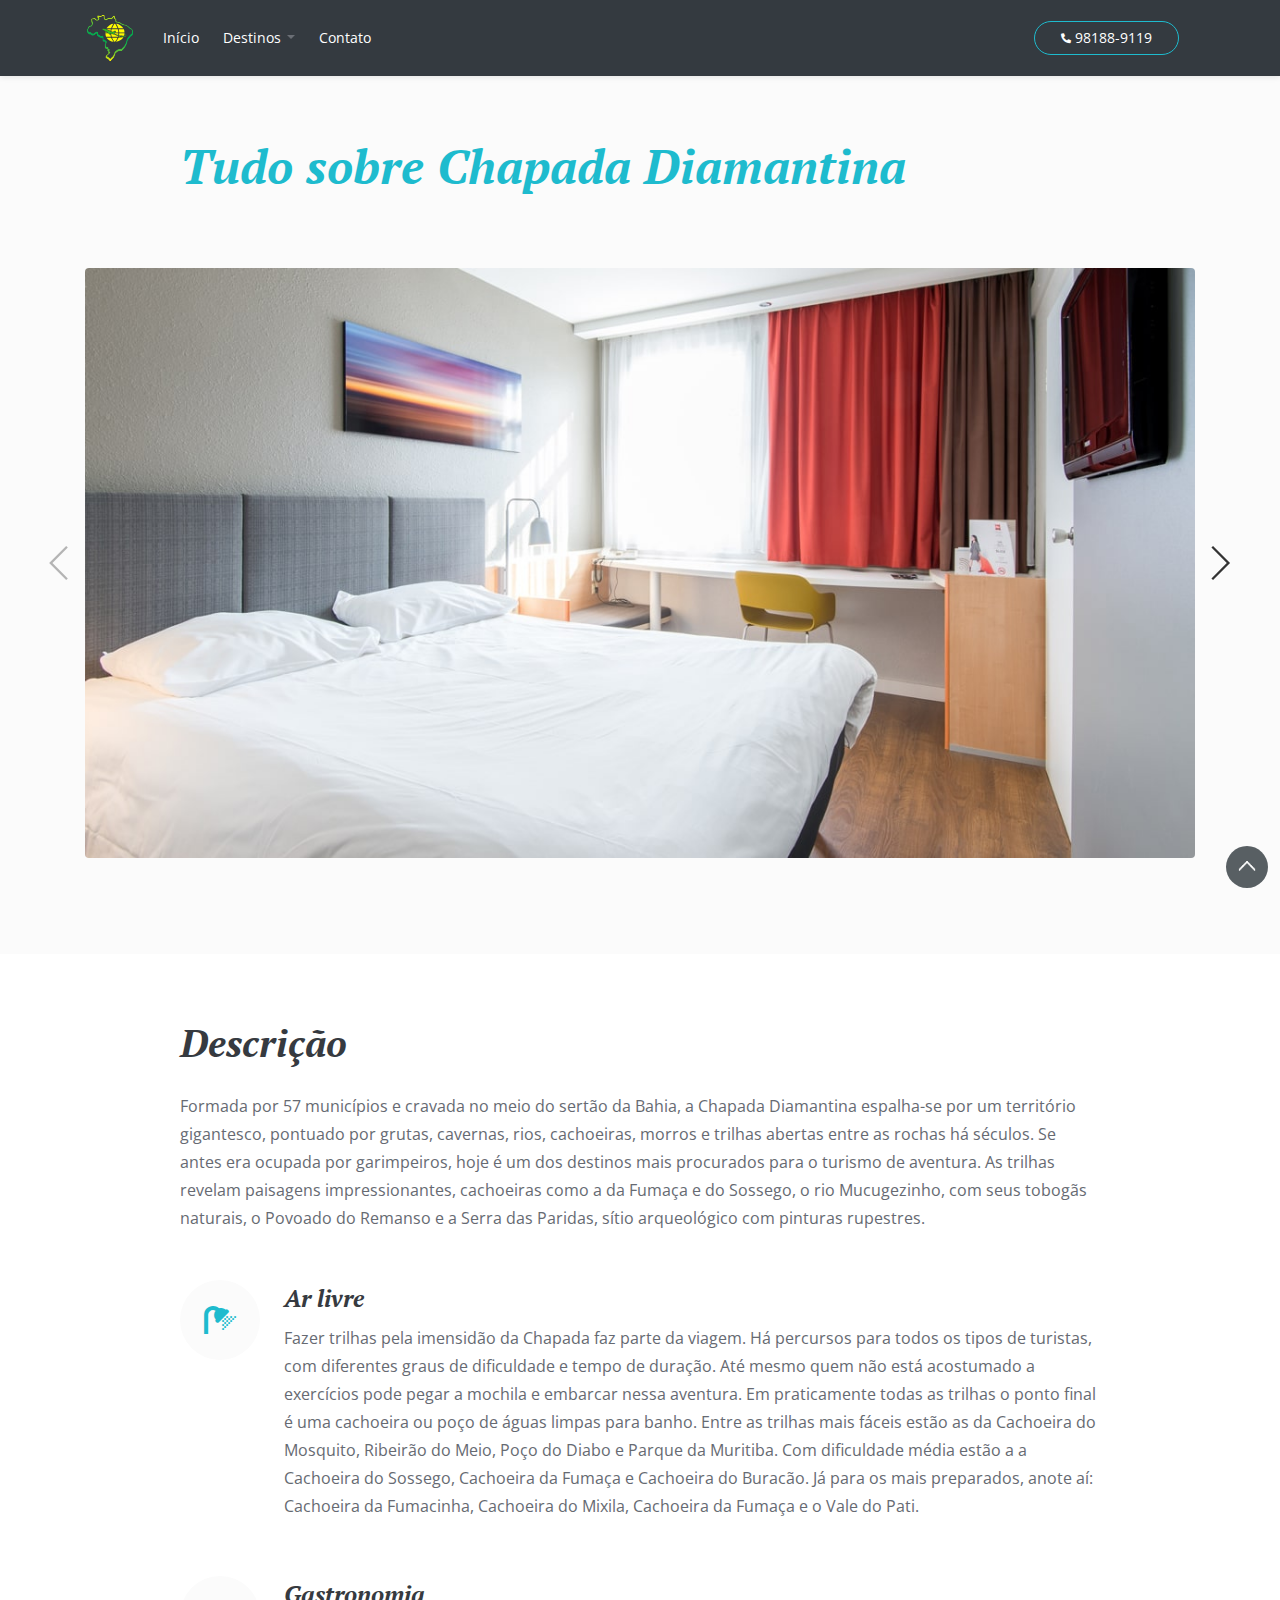
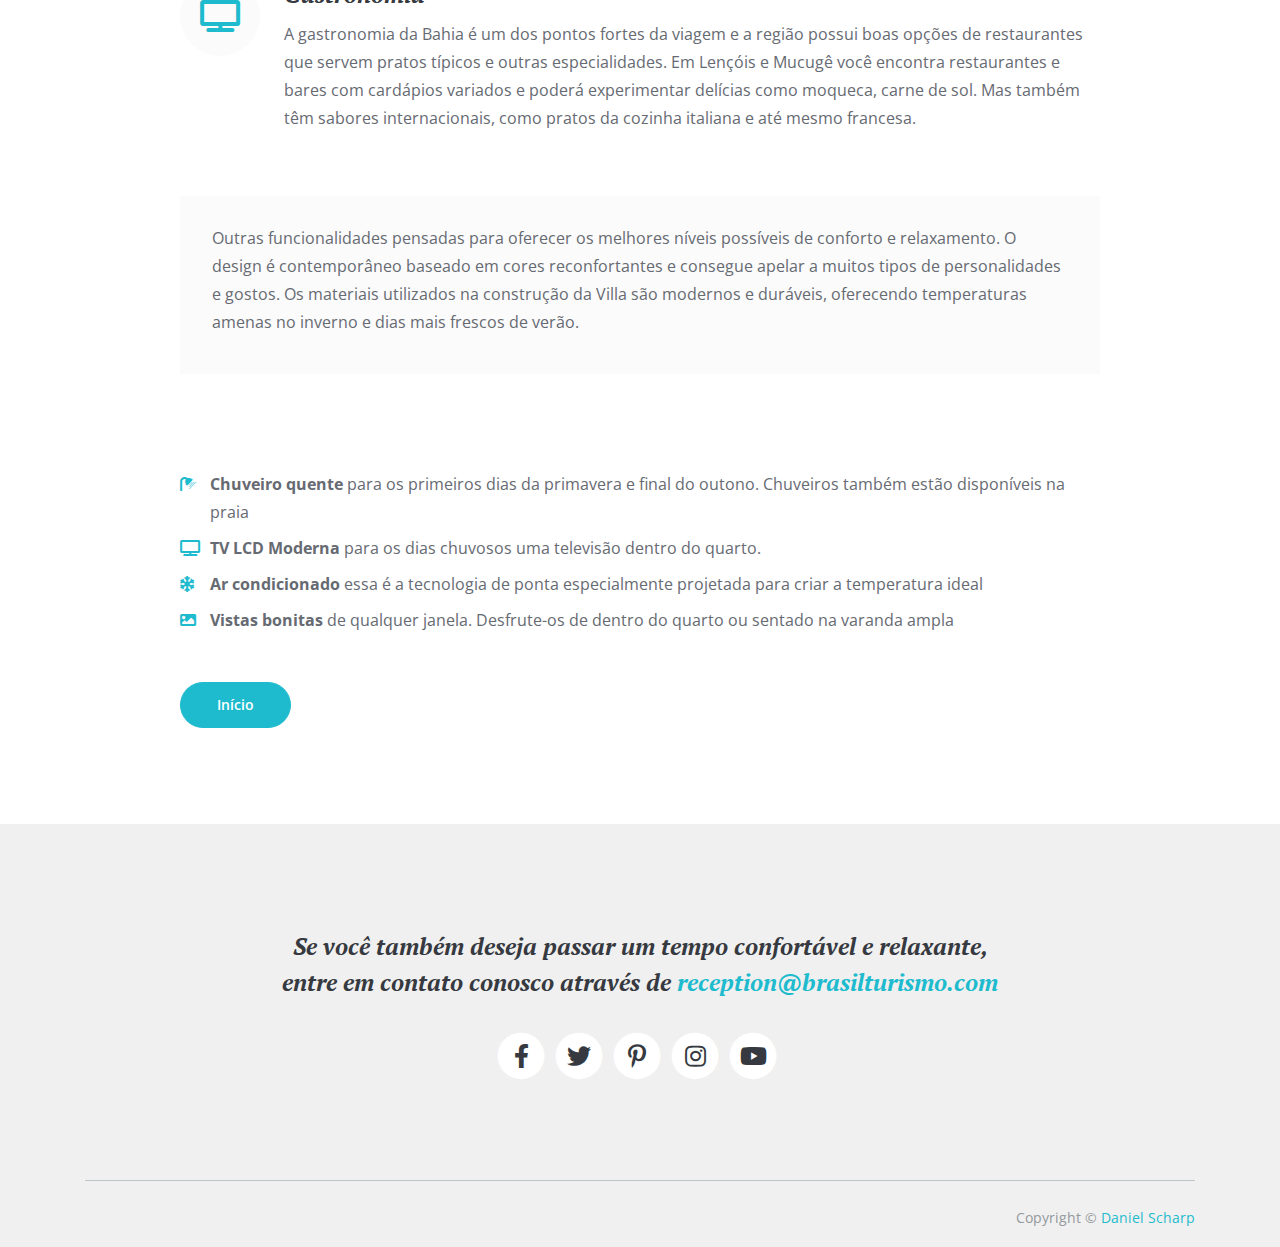
<file: chapada.html>
<!DOCTYPE html>
<html lang="en"><head>
    <meta charset="utf-8">
    <meta name="viewport" content="width=device-width, initial-scale=1, shrink-to-fit=no">
    
    <!-- SEO Meta Tags -->
    <meta name="description" content="Avid is a SaaS app landing page template built with Bootstrap and HTML to help you create a beautiful and efficient online presentation for your web app and convince visitors to sign up">
    <meta name="author" content="Inovatik">

    <!-- OG Meta Tags to improve the way the post looks when you share the page on LinkedIn, Facebook, Google+ -->
	<meta property="og:site_name" content=""> <!-- website name -->
	<meta property="og:site" content=""> <!-- website link -->
	<meta property="og:title" content=""> <!-- title shown in the actual shared post -->
	<meta property="og:description" content=""> <!-- description shown in the actual shared post -->
	<meta property="og:image" content=""> <!-- image link, make sure it's jpg -->
	<meta property="og:url" content=""> <!-- where do you want your post to link to -->
	<meta property="og:type" content="article">

    <!-- Webpage Title -->
    <title>Tudo sobre Chapada Diamantina</title>
    
    <!-- Styles -->
    <link href="https://fonts.googleapis.com/css2?family=Open+Sans:ital,wght@0,400;0,600;0,700;1,400;1,700&amp;display=swap" rel="stylesheet">
    <link href="https://fonts.googleapis.com/css2?family=PT+Serif:ital,wght@1,700&amp;display=swap" rel="stylesheet">
    <link href="css/bootstrap.css" rel="stylesheet">
    <link href="css/fontawesome-all.css" rel="stylesheet">
    <link href="css/bootstrap-datepicker3.css" rel="stylesheet">
    <link href="css/swiper.css" rel="stylesheet">
	<link href="css/magnific-popup.css" rel="stylesheet">
	<link href="css/styles.css" rel="stylesheet">
	
	<!-- Favicon  -->
    <link rel="icon" href="images/favicon.png">
</head>
<body data-spy="scroll" data-target=".fixed-top"><a href="body" class="back-to-top page-scroll" style="display: inline;">Back to Top</a>
    
    <!-- Navigation -->
    <nav class="navbar navbar-expand-lg fixed-top navbar-light bg-dark">
        <div class="container">
            
            <!-- Text Logo - Use this if you don't have a graphic logo -->
            <!-- <a class="navbar-brand logo-text page-scroll" href="index.html">Villa</a> -->

            <!-- Image Logo -->
            <a class="navbar-brand logo-image" href="index.html"><img src="images/BrasilTurismo.svg" alt="alternative"></a>

            <button class="navbar-toggler p-0 border-0" type="button" data-toggle="offcanvas">
                <span class="navbar-toggler-icon"></span>
            </button>

            <div class="navbar-collapse offcanvas-collapse" id="navbarsExampleDefault">
                <ul class="navbar-nav ">
                    <li class="nav-item">
                        <a class="nav-link" href="index.html">Início</a>
                    </li>
                    <li class="nav-item dropdown">
                        <a class="nav-link dropdown-toggle" href="#" id="dropdown01" data-toggle="dropdown" aria-haspopup="true" aria-expanded="false">Destinos</a>
                        <div class="dropdown-menu" aria-labelledby="dropdown01">
                            <a class="dropdown-item page-scroll" href="natal.html">Natal</a>
                            <div class="dropdown-divider"></div>
                            <a class="dropdown-item page-scroll" href="maceio.html">Maceió</a>
                            <div class="dropdown-divider"></div>
                            <a class="dropdown-item page-scroll" href="fortaleza.html">Fortaleza</a>
                            <div class="dropdown-divider"></div>
                            <a class="dropdown-item page-scroll" href="foz-iguacu.html">Foz do Iguaçu</a>
                            <div class="dropdown-divider"></div>
                            <a class="dropdown-item page-scroll" href="trancoso.html">Trancoso</a>
                            <div class="dropdown-divider"></div>
                            <a class="dropdown-item page-scroll" href="santa-cruz.html">Santa Cruz</a>
                            <div class="dropdown-divider"></div>
                            <a class="dropdown-item page-scroll" href="bonito.html">Bonito</a>
                            <div class="dropdown-divider"></div>
                            <a class="dropdown-item page-scroll" href="sao-paulo.html">São Paulo</a>
                            <div class="dropdown-divider"></div>
                            <a class="dropdown-item page-scroll" href="serra-gaucha.html">Serra Gaúcha</a>
                            <div class="dropdown-divider"></div>
                            <a class="dropdown-item page-scroll" href="monte-verde.html">Monte Verde</a>
                            <div class="dropdown-divider"></div>
                            <a class="dropdown-item page-scroll" href="chapada.html">Chapada</a>
                            <div class="dropdown-divider"></div>
                            <a class="dropdown-item page-scroll" href="praia-forte.html">Praia Forte</a>

                        </div>
                    </li>
                    <li class="nav-item">
                        <a class="nav-link page-scroll" href="index.html#contato">Contato</a>
                    </li>
                </ul>
                <span class="nav-item ml-auto">
                    <a class="btn-outline-sm" href="tel:98188-9119"><i class="fas fa-phone-alt"></i>98188-9119</a>
                </span>
                
            </div> <!-- end of navbar-collapse -->
        </div> <!-- end of container -->
    </nav> <!-- end of navbar -->
    <!-- end of navigation -->

    <!-- Header -->
    <header class="ex-header bg-gray">
        <div class="container">
            <div class="row">
                <div class="col-xl-10 offset-xl-1">
                    <h1 class="green">Tudo sobre Chapada Diamantina</h1>
                </div> <!-- end of col -->
            </div> <!-- end of row -->
        </div> <!-- end of container -->
    </header> <!-- end of ex-header -->
    <!-- end of header -->


    <!-- Basic -->
    <div class="ex-basic-1 bg-gray pb-6">
        <div class="container">
            <div class="row">
                <div class="col-lg-12">

                    <!-- Image Slider Room -->
                    <div class="slider-container">
                        <div class="swiper-container image-slider-room swiper-container-horizontal">
                            <div class="swiper-wrapper" style="transform: translate3d(0px, 0px, 0px); transition-duration: 0ms;">

                                <!-- Slide -->
                                <div class="swiper-slide swiper-slide-active" style="width: 367px;">
                                    <div class="image-container">
                                        <a class="popup-link" href="images/room-presidential-1.jpg" data-effect="fadeIn"><img class="img-fluid" src="images/room-presidential-1.jpg" alt="alternative"></a>
                                    </div>
                                </div>
                                <!-- end of slide -->

                                <!-- Slide -->
                                <div class="swiper-slide swiper-slide-next" style="width: 367px;">
                                    <div class="image-container">
                                        <a class="popup-link" href="images/room-presidential-2.jpg" data-effect="fadeIn"><img class="img-fluid" src="images/room-presidential-2.jpg" alt="alternative"></a>
                                    </div>
                                </div>
                                <!-- end of slide -->

                                <!-- Slide -->
                                <div class="swiper-slide" style="width: 367px;">
                                    <div class="image-container">
                                        <a class="popup-link" href="images/room-presidential-3.jpg" data-effect="fadeIn"><img class="img-fluid" src="images/room-presidential-3.jpg" alt="alternative"></a>
                                    </div>
                                </div>
                                <!-- end of slide -->

                            </div> <!-- end of swiper-wrapper -->

                            <!-- Add Arrows -->
                            <div class="swiper-button-next" tabindex="0" role="button" aria-label="Next slide" aria-disabled="false"></div>
                            <div class="swiper-button-prev swiper-button-disabled" tabindex="0" role="button" aria-label="Previous slide" aria-disabled="true"></div>
                            <!-- end of add arrows -->

                        <span class="swiper-notification" aria-live="assertive" aria-atomic="true"></span></div> <!-- end of swiper container -->
                    </div> <!-- end of slider-container -->
                    <!-- end of image slider -->

                </div> <!-- end of col -->
            </div> <!-- end of row -->
        </div> <!-- end of container -->
    </div> <!-- end of ex-basic-1 -->
    <!-- end of basic -->


    <!-- Basic -->
    <div class="ex-basic-1 pt-5">
        <div class="container">
            <div class="row">
                <div class="col-xl-10 offset-xl-1">
                    <h2 class="mt-3 mb-4">Descrição</h2>
                    <p class="mb-5">Formada por 57 municípios e cravada no meio do sertão da Bahia, a Chapada Diamantina espalha-se por um território gigantesco, pontuado por grutas, cavernas, rios, cachoeiras, morros e trilhas abertas entre as rochas há séculos. Se antes era ocupada por garimpeiros, hoje é um dos destinos mais procurados para o turismo de aventura. As trilhas revelam paisagens impressionantes, cachoeiras como a da Fumaça e do Sossego, o rio Mucugezinho, com seus tobogãs naturais, o Povoado do Remanso e a Serra das Paridas, sítio arqueológico com pinturas rupestres.</p>

                    
                    <ul class="list-unstyled list-icon-lg mb-5">
                        <li class="media">
                            <div class="list-icon bg-1">
                                <i class="fas fa-shower"></i>
                            </div>
                            <div class="media-body">
                                <h3 class="list-item-title">Ar livre</h3>
                                <p class="list-item-text">Fazer trilhas pela imensidão da Chapada faz parte da viagem. Há percursos para todos os tipos de turistas, com diferentes graus de dificuldade e tempo de duração. Até mesmo quem não está acostumado a exercícios pode pegar a mochila e embarcar nessa aventura. Em praticamente todas as trilhas o ponto final é uma cachoeira ou poço de águas limpas para banho. Entre as trilhas mais fáceis estão as da Cachoeira do Mosquito, Ribeirão do Meio, Poço do Diabo e Parque da Muritiba. Com dificuldade média estão a a Cachoeira do Sossego, Cachoeira da Fumaça e Cachoeira do Buracão. Já para os mais preparados, anote aí: Cachoeira da Fumacinha, Cachoeira do Mixila, Cachoeira da Fumaça e o Vale do Pati.</p>
                            </div>
                        </li>
                        <li class="media">
                            <div class="list-icon bg-2">
                                <i class="fas fa-tv"></i>
                            </div>
                            <div class="media-body">
                                <h3 class="list-item-title">Gastronomia</h3>
                                <p class="list-item-text">A gastronomia da Bahia é um dos pontos fortes da viagem e a região possui boas opções de restaurantes que servem pratos típicos e outras especialidades. Em Lençóis e Mucugê você encontra restaurantes e bares com cardápios variados e poderá experimentar delícias como moqueca, carne de sol. Mas também têm sabores internacionais, como pratos da cozinha italiana e até mesmo francesa.</p>
                            </div>
                        </li>
                    
                    </ul> <!-- end of list-unstyled -->

                    <div class="text-box mb-6">
                        <p class="mb-4">Outras funcionalidades pensadas para oferecer os melhores níveis possíveis de conforto e relaxamento. O design é contemporâneo baseado em cores reconfortantes e consegue apelar a muitos tipos de personalidades e gostos. Os materiais utilizados na construção da Villa são modernos e duráveis, oferecendo temperaturas amenas no inverno e dias mais frescos de verão.</p>
                    </div> <!-- end of text-box -->


                    <ul class="list-unstyled li-space-lg amenities mb-5">
                        <li class="media">
                            <i class="fas fa-shower"></i>
                            <div class="media-body"><strong>Chuveiro quente</strong> para os primeiros dias da primavera e final do outono. Chuveiros também estão disponíveis na praia</div>
                        </li>
                        <li class="media">
                            <i class="fas fa-tv"></i>
                            <div class="media-body"><strong>TV LCD Moderna</strong> para os dias chuvosos uma televisão dentro do quarto.</div>
                        </li>
                        <li class="media">
                            <i class="fas fa-snowflake"></i>
                            <div class="media-body"><strong>
                                Ar condicionado</strong> essa é a tecnologia de ponta especialmente projetada para criar a temperatura ideal</div>
                        </li>
                        <li class="media">
                            <i class="fas fa-image"></i>
                            <div class="media-body"><strong>Vistas bonitas
                            </strong> 
                            de qualquer janela. Desfrute-os de dentro do quarto ou sentado na varanda ampla</div>
                        </li>
                    </ul>
                    <a class="btn-solid-reg mb-6" href="index.html">Início</a>
                </div> <!-- end of col -->
            </div> <!-- end of row -->
        </div> <!-- end of container -->
    </div> <!-- end of ex-basic-1 -->
    <!-- end of basic -->



    <!-- Footer -->
    <div class="footer">
        <div class="container">
            <div class="row">
                <div class="col-lg-12">
                    <h3>Se você também deseja passar um tempo confortável e relaxante, entre em contato conosco através de <a class="green" href="mailto:reception@villa.com">reception@brasilturismo.com</a></h3>
                    <div class="social-container">
                        <span class="fa-stack">
                            <a href="#your-link">
                                <i class="fas fa-circle fa-stack-2x"></i>
                                <i class="fab fa-facebook-f fa-stack-1x"></i>
                            </a>
                        </span>
                        <span class="fa-stack">
                            <a href="#your-link">
                                <i class="fas fa-circle fa-stack-2x"></i>
                                <i class="fab fa-twitter fa-stack-1x"></i>
                            </a>
                        </span>
                        <span class="fa-stack">
                            <a href="#your-link">
                                <i class="fas fa-circle fa-stack-2x"></i>
                                <i class="fab fa-pinterest-p fa-stack-1x"></i>
                            </a>
                        </span>
                        <span class="fa-stack">
                            <a href="#your-link">
                                <i class="fas fa-circle fa-stack-2x"></i>
                                <i class="fab fa-instagram fa-stack-1x"></i>
                            </a>
                        </span>
                        <span class="fa-stack">
                            <a href="#your-link">
                                <i class="fas fa-circle fa-stack-2x"></i>
                                <i class="fab fa-youtube fa-stack-1x"></i>
                            </a>
                        </span>
                    </div> <!-- end of social-container -->
                </div> <!-- end of col -->
            </div> <!-- end of row -->
        </div> <!-- end of container -->
    </div> <!-- end of footer -->  
    <!-- end of footer -->



    <!-- Copyright -->
    <div class="copyright">
        <div class="container">
            <div class="row">
                <div class="col-lg-12">
                    <hr class="divider">
                </div> <!-- end of col -->
            </div> <!-- end of row -->
            <div class="row">
            
                <div class="col-lg-12">
                    <p class="p-small statement">Copyright © <a href="https://danielscharp.me">Daniel Scharp</a></p>
                </div> <!-- end of col -->
            </div> <!-- enf of row -->
        </div> <!-- end of container -->
    </div> <!-- end of copyright --> 
    <!-- end of copyright -->
    	
    <!-- Scripts -->
    <script src="js/jquery.min.js"></script> <!-- jQuery for Bootstrap's JavaScript plugins -->
    <script src="js/bootstrap.min.js"></script> <!-- Bootstrap framework -->
    <script src="js/jquery.easing.min.js"></script> <!-- jQuery Easing for smooth scrolling between anchors -->
    <script src="js/swiper.min.js"></script> <!-- Swiper for image and text sliders -->
    <script src="js/jquery.magnific-popup.js"></script> <!-- Magnific Popup for lightboxes -->
    <script src="js/bootstrap-datepicker.min.js"></script> <!-- Datepicker for Bootstrap -->
    <script src="js/scripts.js"></script> <!-- Custom scripts -->

</body></html>
</file>
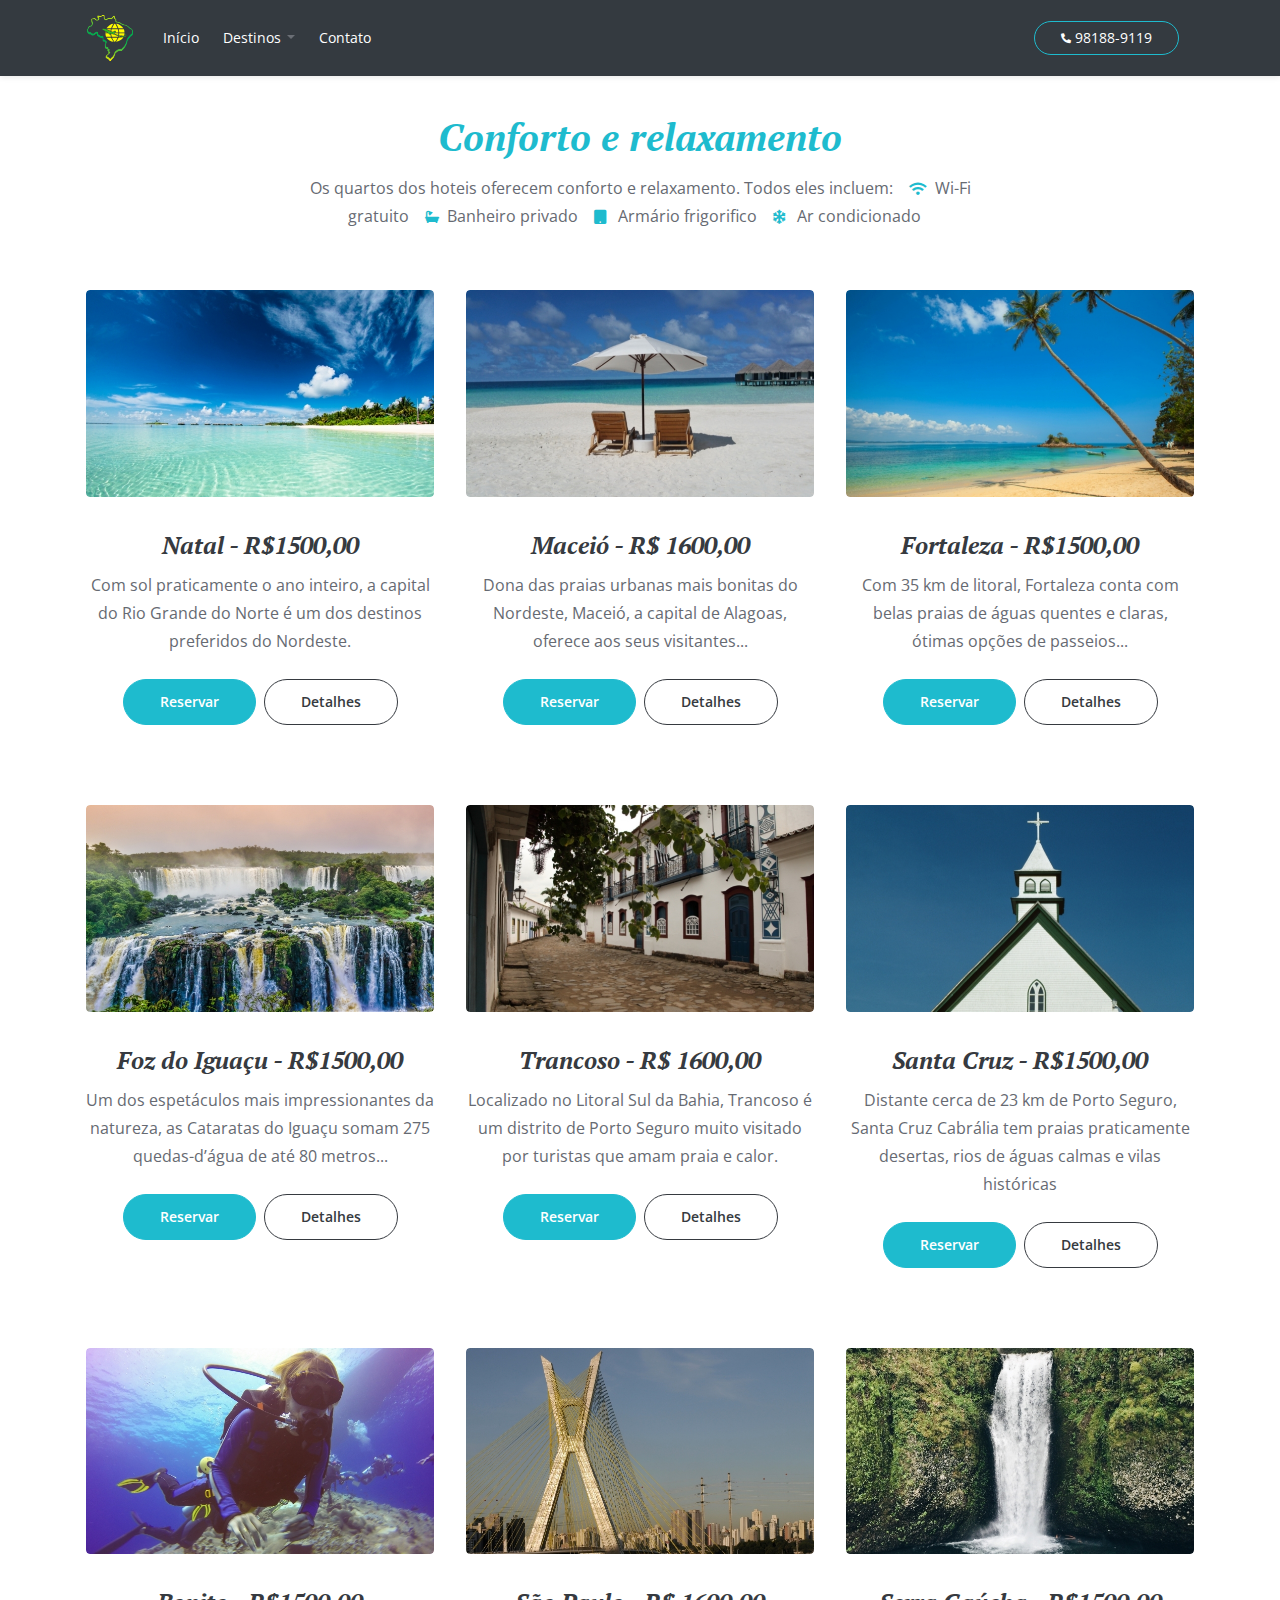
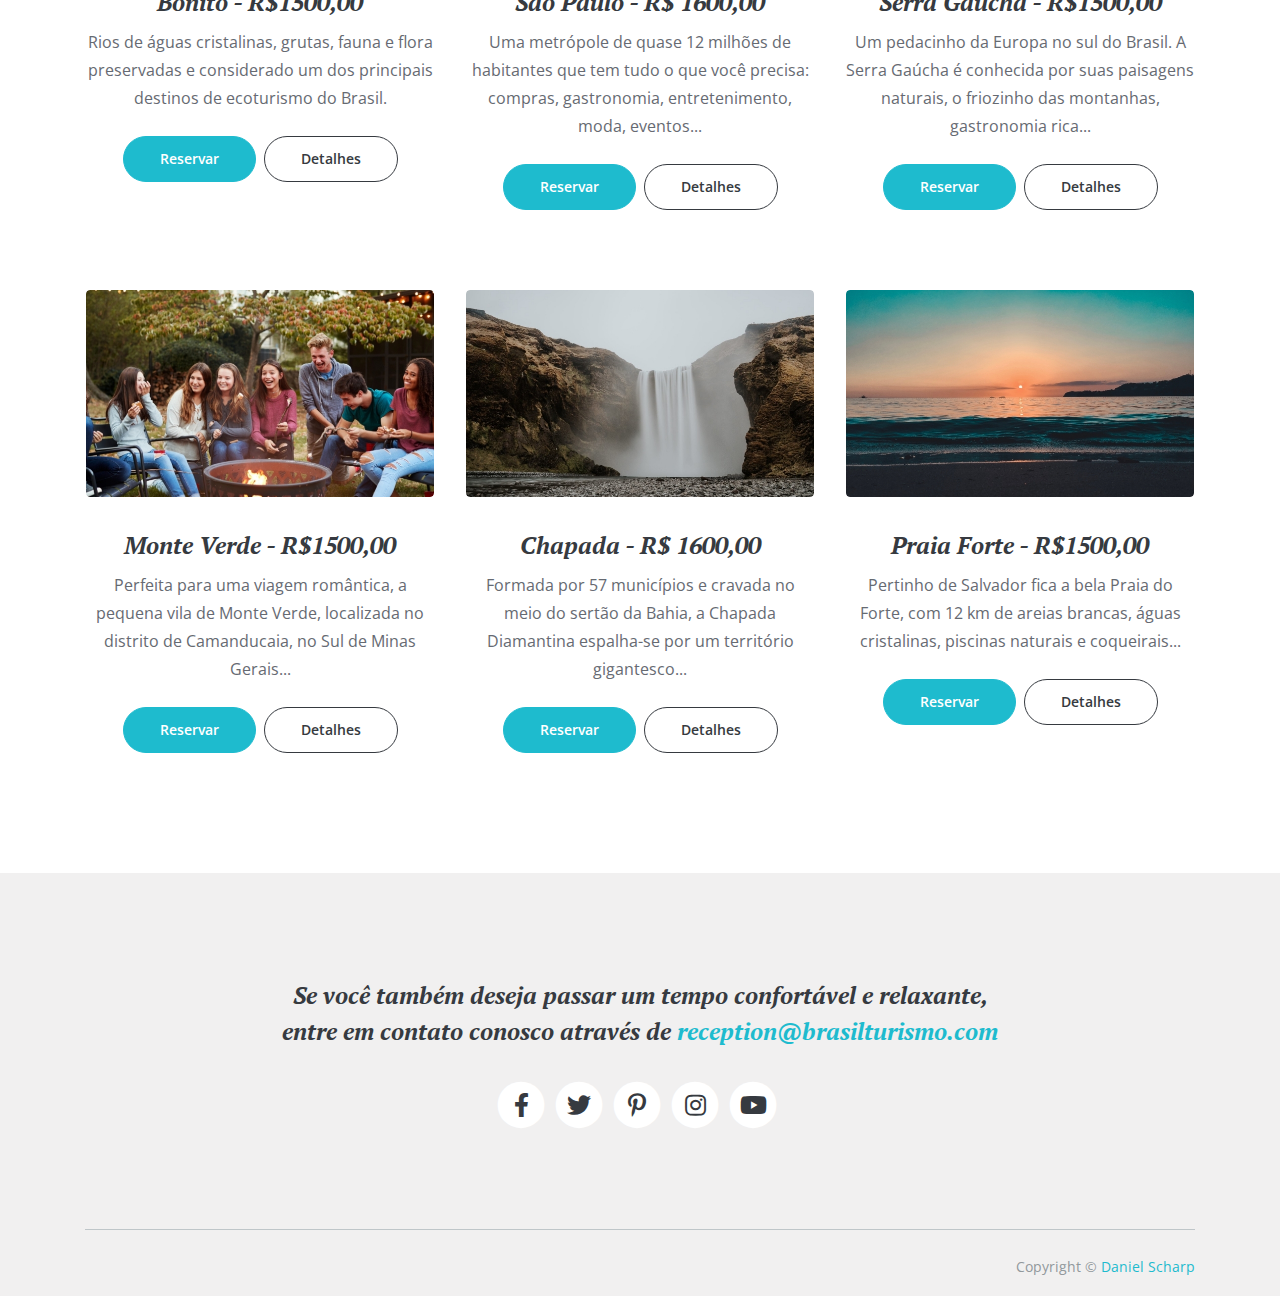
<file: destinos.html>
<!DOCTYPE html>
<html lang="en">

<head>
    <meta charset="utf-8">
    <meta name="viewport" content="width=device-width, initial-scale=1, shrink-to-fit=no">

    <!-- SEO Meta Tags -->
    <meta name="description"
        content="Avid is a SaaS app landing page template built with Bootstrap and HTML to help you create a beautiful and efficient online presentation for your web app and convince visitors to sign up">
    <meta name="author" content="Inovatik">

    <!-- OG Meta Tags to improve the way the post looks when you share the page on LinkedIn, Facebook, Google+ -->
    <meta property="og:site_name" content=""> <!-- website name -->
    <meta property="og:site" content=""> <!-- website link -->
    <meta property="og:title" content=""> <!-- title shown in the actual shared post -->
    <meta property="og:description" content=""> <!-- description shown in the actual shared post -->
    <meta property="og:image" content=""> <!-- image link, make sure it's jpg -->
    <meta property="og:url" content=""> <!-- where do you want your post to link to -->
    <meta property="og:type" content="article">

    <!-- Webpage Title -->
    <title>Balcony Room - Villa</title>

    <!-- Styles -->
    <link
        href="https://fonts.googleapis.com/css2?family=Open+Sans:ital,wght@0,400;0,600;0,700;1,400;1,700&amp;display=swap"
        rel="stylesheet">
    <link href="https://fonts.googleapis.com/css2?family=PT+Serif:ital,wght@1,700&amp;display=swap" rel="stylesheet">
    <link href="css/bootstrap.css" rel="stylesheet">
    <link href="css/fontawesome-all.css" rel="stylesheet">
    <link href="css/bootstrap-datepicker3.css" rel="stylesheet">
    <link href="css/swiper.css" rel="stylesheet">
    <link href="css/magnific-popup.css" rel="stylesheet">
    <link href="css/styles.css" rel="stylesheet">

    <!-- Favicon  -->
    <link rel="icon" href="images/favicon.png">
</head>

<body data-spy="scroll" data-target=".fixed-top"><a href="body" class="back-to-top page-scroll">Back to Top</a>

     <!-- Navigation -->
     <nav class="navbar navbar-expand-lg fixed-top navbar-light bg-dark">
        <div class="container">
            
            <!-- Text Logo - Use this if you don't have a graphic logo -->
            <!-- <a class="navbar-brand logo-text page-scroll" href="index.html">Villa</a> -->

            <!-- Image Logo -->
            <a class="navbar-brand logo-image" href="index.html"><img src="images/BrasilTurismo.svg" alt="alternative"></a>

            <button class="navbar-toggler p-0 border-0" type="button" data-toggle="offcanvas">
                <span class="navbar-toggler-icon"></span>
            </button>

            <div class="navbar-collapse offcanvas-collapse" id="navbarsExampleDefault">
                <ul class="navbar-nav ">
                    <li class="nav-item">
                        <a class="nav-link" href="index.html">Início</a>
                    </li>
                    <li class="nav-item dropdown">
                        <a class="nav-link dropdown-toggle" href="#" id="dropdown01" data-toggle="dropdown" aria-haspopup="true" aria-expanded="false">Destinos</a>
                        <div class="dropdown-menu" aria-labelledby="dropdown01">
                            <a class="dropdown-item page-scroll" href="natal.html">Natal</a>
                            <div class="dropdown-divider"></div>
                            <a class="dropdown-item page-scroll" href="maceio.html">Maceió</a>
                            <div class="dropdown-divider"></div>
                            <a class="dropdown-item page-scroll" href="fortaleza.html">Fortaleza</a>
                            <div class="dropdown-divider"></div>
                            <a class="dropdown-item page-scroll" href="foz-iguacu.html">Foz do Iguaçu</a>
                            <div class="dropdown-divider"></div>
                            <a class="dropdown-item page-scroll" href="trancoso.html">Trancoso</a>
                            <div class="dropdown-divider"></div>
                            <a class="dropdown-item page-scroll" href="santa-cruz.html">Santa Cruz</a>
                            <div class="dropdown-divider"></div>
                            <a class="dropdown-item page-scroll" href="bonito.html">Bonito</a>
                            <div class="dropdown-divider"></div>
                            <a class="dropdown-item page-scroll" href="sao-paulo.html">São Paulo</a>
                            <div class="dropdown-divider"></div>
                            <a class="dropdown-item page-scroll" href="serra-gaucha.html">Serra Gaúcha</a>
                            <div class="dropdown-divider"></div>
                            <a class="dropdown-item page-scroll" href="monte-verde.html">Monte Verde</a>
                            <div class="dropdown-divider"></div>
                            <a class="dropdown-item page-scroll" href="chapada.html">Chapada</a>
                            <div class="dropdown-divider"></div>
                            <a class="dropdown-item page-scroll" href="praia-forte.html">Praia Forte</a>

                        </div>
                    </li>
                    <li class="nav-item">
                        <a class="nav-link page-scroll" href="index.html#contato">Contato</a>
                    </li>
                </ul>
                <span class="nav-item ml-auto">
                    <a class="btn-outline-sm" href="tel:98188-9119"><i class="fas fa-phone-alt"></i>98188-9119</a>
                </span>
                
            </div> <!-- end of navbar-collapse -->
        </div> <!-- end of container -->
    </nav> <!-- end of navbar -->
    <!-- end of navigation -->

    <!-- end of navigation -->
    <!-- Header Lightbox -->
    <!-- Lightbox -->
	<div id="header-details-lightbox" class="lightbox-form zoom-anim-dialog mfp-hide">
        <div class="container">
            <div class="row">
                <button title="Close (Esc)" type="button" class="mfp-close x-button">×</button>
                <div class="col-lg-12">
                    <p>Preencha e envie o formulário para consultar reserva</p>
                    
                    <!-- Booking Form -->
                    <!-- autocomplete = off to avoid display problems in mobile view -->
                    <form id="bookingForm" data-toggle="validator" data-focus="false" autocomplete="off">
                        <div class="form-group">
                            <input type="text" class="form-control-input" id="name" required>
                            <label class="label-control" for="name">Nome Completo</label>
                            <div class="help-block with-errors"></div>
                        </div>
                        <div class="form-group">
                            <input type="email" class="form-control-input" id="email" required>
                            <label class="label-control" for="email">E-mail</label>
                            <div class="help-block with-errors"></div>
                        </div>
                        <div class="form-group">
                            <input type="text" class="form-control-input" id="phone" required>
                            <label class="label-control" for="phone">Numero de Telefone</label>
                            <div class="help-block with-errors"></div>
                        </div>
                        <div class="form-group">
                            <input type="text" class="form-control-input" id="people" required>
                            <label class="label-control" for="people"> Número de pessoas</label>
                            <div class="help-block with-errors"></div>
                        </div>
                        <div class="form-group">
                            <select class="form-control-select" id="room" required>
                                <option class="select-option" value="" disabled selected>Escolha o quarto</option>
                                <option class="select-option" value="Balcony Room">Quarto simples</option>
                                <option class="select-option" value="Panoramic Room">Quarto vip</option>
                                <option class="select-option" value="Presidential Room">Quarto Luxuoso</option>
                            </select>
                            <div class="help-block with-errors"></div>
                        </div>
                        <!-- readonly is enabled to avoid display problems in mobile view -->
                        <div class="form-group">
                            <input type="text" class="form-control-input" id="start" readonly required>
                            <label class="label-control" for="start">Dia de chegada</label>
                            <div class="help-block with-errors"></div>
                        </div>
                        <div class="form-group">
                            <input type="text" class="form-control-input" id="end" readonly required>
                            <label class="label-control" for="end">Dia de partida</label>
                            <div class="help-block with-errors"></div>
                        </div>
                        <div class="form-group">
                            <button type="submit" class="form-control-submit-button">Pedir reseva</button>
                        </div>
                        <div class="form-message">
                            <div id="msgSubmit" class="h3 text-center hidden"></div>
                        </div>
                    </form>
                    <!-- end of booking form -->

                </div> <!-- end of col -->
            </div> <!-- end of row -->
        </div> <!-- end of container -->
    </div> <!-- end of lightbox-form -->
    <!-- end of lightbox -->
    <!-- end of header lightbox -->
    <!-- Rooms -->
    <div class="cards-1">
        <div class="container">
            <div class="row">
                <div class="col-lg-12">
                    <h2 class="green">Conforto e relaxamento</h2>
                    <ul class="list-unstyled li-space-lg p-heading">
                        <li class="address">Os quartos dos hoteis oferecem conforto e relaxamento. Todos eles incluem:
                        </li>
                        <li><i class="fas fa-wifi"></i>Wi-Fi gratuito</li>
                        <li><i class="fas fa-bath"></i>Banheiro privado</li>
                        <li><i class="fas fa-tablet"></i>
                            Armário frigorifico</li>
                        <li><i class="fas fa-snowflake"></i>
                            Ar condicionado
                        </li>
                    </ul> <!-- end of list-unstyled -->
                </div> <!-- end of col -->
            </div> <!-- end of row -->

            <div class="row">
                <div class="col-lg-12">
                    <!-- Card -->
                    <div class="card">
                        <div class="card-image">
                            <a href="natal.html"><img class="img-fluid" src="./images/1.jpg"
                                    alt="alternative"></a>
                        </div>
                        <div class="card-body">
                            <h3 class="card-title">Natal - R$1500,00</h3>
                            <p>Com sol praticamente o ano inteiro, a capital do Rio Grande do Norte é um dos destinos preferidos do Nordeste. </p>
                            <a class="btn-solid-reg popup-with-move-anim" href="#header-details-lightbox">Reservar</a> <a
                                class="btn-outline-reg" href="natal.html">Detalhes</a>
                        </div>
                    </div>
                    <!-- end of card -->

                    <!-- Card -->
                    <div class="card">
                        <div class="card-image">
                            <a href="maceio.html"><img class="img-fluid" src="images/2.jpg"
                                    alt="alternative"></a>
                        </div>
                        <div class="card-body">
                            <h3 class="card-title">Maceió - R$ 1600,00</h3>
                            <p>Dona das praias urbanas mais bonitas do Nordeste, Maceió, a capital de Alagoas, oferece aos seus visitantes...</p>
                            <a class="btn-solid-reg popup-with-move-anim" href="#header-details-lightbox">Reservar</a> <a
                                class="btn-outline-reg" href="maceio.html">Detalhes</a>
                        </div>
                    </div>
                    <!-- end of card -->


                    <!-- Card -->
                    <div class="card">
                        <div class="card-image">
                            <a href="fortaleza.html"><img class="img-fluid" src="./images/3.jpg"
                                    alt="alternative"></a>
                        </div>
                        <div class="card-body">
                            <h3 class="card-title">Fortaleza - R$1500,00</h3>
                            <p>Com 35 km de litoral, Fortaleza conta com belas praias de águas quentes e claras, ótimas opções de passeios...</p>
                            <a class="btn-solid-reg popup-with-move-anim" href="#header-details-lightbox">Reservar</a> <a
                                class="btn-outline-reg" href="fortaleza.html">Detalhes</a>
                        </div>
                    </div>
                    <!-- end of card -->
                </div>
            </div>
            <div class="row">
                <div class="col-lg-12">
                    <!-- Card -->
                    <div class="card">
                        <div class="card-image">
                            <a href="foz-iguacu.html"><img class="img-fluid" src="./images/4.jpg"
                                    alt="alternative"></a>
                        </div>
                        <div class="card-body">
                            <h3 class="card-title">Foz do Iguaçu - R$1500,00</h3>
                            <p>Um dos espetáculos mais impressionantes da natureza, as Cataratas do Iguaçu somam 275 quedas-d’água de até 80 metros...</p>
                            <a class="btn-solid-reg popup-with-move-anim" href="#header-details-lightbox">Reservar</a> <a
                                class="btn-outline-reg" href="foz-iguacu.html">Detalhes</a>
                        </div>
                    </div>
                    <!-- end of card -->

                    <!-- Card -->
                    <div class="card">
                        <div class="card-image">
                            <a href="trancoso.html"><img class="img-fluid" src="images/5.jpg"
                                    alt="alternative"></a>
                        </div>
                        <div class="card-body">
                            <h3 class="card-title">Trancoso - R$ 1600,00</h3>
                            <p>Localizado no Litoral Sul da Bahia, Trancoso é um distrito de Porto Seguro muito visitado por turistas que amam praia e calor. </p>
                            <a class="btn-solid-reg popup-with-move-anim" href="#header-details-lightbox">Reservar</a> <a
                                class="btn-outline-reg" href="trancoso.html">Detalhes</a>
                        </div>
                    </div>
                    <!-- end of card -->


                    <!-- Card -->
                    <div class="card">
                        <div class="card-image">
                            <a href="santa-cruz.html"><img class="img-fluid" src="./images/6.jpg"
                                    alt="alternative"></a>
                        </div>
                        <div class="card-body">
                            <h3 class="card-title">Santa Cruz - R$1500,00</h3>
                            <p>Distante cerca de 23 km de Porto Seguro, Santa Cruz Cabrália tem praias praticamente desertas, rios de águas calmas e vilas históricas</p>
                            <a class="btn-solid-reg popup-with-move-anim" href="#header-details-lightbox">Reservar</a> <a
                                class="btn-outline-reg" href="santa-cruz.html">Detalhes</a>
                        </div>
                    </div>
                    <!-- end of card -->
                </div>
            </div>
            <div class="row">
                <div class="col-lg-12">
                    <!-- Card -->
                    <div class="card">
                        <div class="card-image">
                            <a href="bonito.html"><img class="img-fluid" src="./images/7.jpg"
                                    alt="alternative"></a>
                        </div>
                        <div class="card-body">
                            <h3 class="card-title">Bonito - R$1500,00</h3>
                            <p>Rios de águas cristalinas, grutas, fauna e flora preservadas e considerado um dos principais destinos de ecoturismo do Brasil.</p>
                            <a class="btn-solid-reg popup-with-move-anim" href="#header-details-lightbox">Reservar</a> <a
                                class="btn-outline-reg" href="bonito.html">Detalhes</a>
                        </div>
                    </div>
                    <!-- end of card -->

                    <!-- Card -->
                    <div class="card">
                        <div class="card-image">
                            <a href="sao-paulo.html"><img class="img-fluid" src="images/8.jpg"
                                    alt="alternative"></a>
                        </div>
                        <div class="card-body">
                            <h3 class="card-title">São Paulo - R$ 1600,00</h3>
                            <p>Uma metrópole de quase 12 milhões de habitantes que tem tudo o que você precisa: compras, gastronomia, entretenimento, moda, eventos...</p>
                            <a class="btn-solid-reg popup-with-move-anim" href="#header-details-lightbox">Reservar</a> <a
                                class="btn-outline-reg" href="sao-paulo.html">Detalhes</a>
                        </div>
                    </div>
                    <!-- end of card -->


                    <!-- Card -->
                    <div class="card">
                        <div class="card-image">
                            <a href="serra-gaucha.html"><img class="img-fluid" src="./images/9.jpg"
                                    alt="alternative"></a>
                        </div>
                        <div class="card-body">
                            <h3 class="card-title">Serra Gaúcha - R$1500,00</h3>
                            <p>Um pedacinho da Europa no sul do Brasil. A Serra Gaúcha é conhecida por suas paisagens naturais, o friozinho das montanhas, gastronomia rica...</p>
                            <a class="btn-solid-reg popup-with-move-anim" href="#header-details-lightbox">Reservar</a> <a
                                class="btn-outline-reg" href="serra-gaucha.html">Detalhes</a>
                        </div>
                    </div>
                    <!-- end of card -->
                </div>
            </div>
            <div class="row">
                <div class="col-lg-12">
                    <!-- Card -->
                    <div class="card">
                        <div class="card-image">
                            <a href="monte-verde.html"><img class="img-fluid" src="./images/10.jpg"
                                    alt="alternative"></a>
                        </div>
                        <div class="card-body">
                            <h3 class="card-title">Monte Verde - R$1500,00</h3>
                            <p>Perfeita para uma viagem romântica, a pequena vila de Monte Verde, localizada no distrito de Camanducaia, no Sul de Minas Gerais...</p>
                            <a class="btn-solid-reg popup-with-move-anim" href="#header-details-lightbox">Reservar</a> <a
                                class="btn-outline-reg" href="monte-verde.html">Detalhes</a>
                        </div>
                    </div>
                    <!-- end of card -->

                    <!-- Card -->
                    <div class="card">
                        <div class="card-image">
                            <a href="chapada.html"><img class="img-fluid" src="images/11.jpg"
                                    alt="alternative"></a>
                        </div>
                        <div class="card-body">
                            <h3 class="card-title">Chapada - R$ 1600,00</h3>
                            <p>Formada por 57 municípios e cravada no meio do sertão da Bahia, a Chapada Diamantina espalha-se por um território gigantesco...</p>
                            <a class="btn-solid-reg popup-with-move-anim" href="#header-details-lightbox">Reservar</a> <a
                                class="btn-outline-reg" href="chapada.html">Detalhes</a>
                        </div>
                    </div>
                    <!-- end of card -->


                    <!-- Card -->
                    <div class="card">
                        <div class="card-image">
                            <a href="praia-forte.html"><img class="img-fluid" src="./images/12.jpg"
                                    alt="alternative"></a>
                        </div>
                        <div class="card-body">
                            <h3 class="card-title">Praia Forte - R$1500,00</h3>
                            <p>Pertinho de Salvador fica a bela Praia do Forte, com 12 km de areias brancas, águas cristalinas, piscinas naturais e coqueirais...</p>
                            <a class="btn-solid-reg popup-with-move-anim" href="#header-details-lightbox">Reservar</a> <a
                                class="btn-outline-reg" href="praia-forte.html">Detalhes</a>
                        </div>
                    </div>
                    <!-- end of card -->
                </div>
            </div>
        </div>
    </div>


    <!-- Footer -->
    <div class="footer">
        <div class="container">
            <div class="row">
                <div class="col-lg-12">
                    <h3>Se você também deseja passar um tempo confortável e relaxante, entre em contato conosco através de <a class="green" href="mailto:reception@villa.com">reception@brasilturismo.com</a></h3>
                    <div class="social-container">
                        <span class="fa-stack">
                            <a href="#your-link">
                                <i class="fas fa-circle fa-stack-2x"></i>
                                <i class="fab fa-facebook-f fa-stack-1x"></i>
                            </a>
                        </span>
                        <span class="fa-stack">
                            <a href="#your-link">
                                <i class="fas fa-circle fa-stack-2x"></i>
                                <i class="fab fa-twitter fa-stack-1x"></i>
                            </a>
                        </span>
                        <span class="fa-stack">
                            <a href="#your-link">
                                <i class="fas fa-circle fa-stack-2x"></i>
                                <i class="fab fa-pinterest-p fa-stack-1x"></i>
                            </a>
                        </span>
                        <span class="fa-stack">
                            <a href="#your-link">
                                <i class="fas fa-circle fa-stack-2x"></i>
                                <i class="fab fa-instagram fa-stack-1x"></i>
                            </a>
                        </span>
                        <span class="fa-stack">
                            <a href="#your-link">
                                <i class="fas fa-circle fa-stack-2x"></i>
                                <i class="fab fa-youtube fa-stack-1x"></i>
                            </a>
                        </span>
                    </div> <!-- end of social-container -->
                </div> <!-- end of col -->
            </div> <!-- end of row -->
        </div> <!-- end of container -->
    </div> <!-- end of footer -->  
    <!-- end of footer -->


    <!-- Copyright -->
    <div class="copyright">
        <div class="container">
            <div class="row">
                <div class="col-lg-12">
                    <hr class="divider">
                </div> <!-- end of col -->
            </div> <!-- end of row -->
            <div class="row">
            
                <div class="col-lg-12">
                    <p class="p-small statement">Copyright © <a href="https://danielscharp.me">Daniel Scharp</a></p>
                </div> <!-- end of col -->
            </div> <!-- enf of row -->
        </div> <!-- end of container -->
    </div> <!-- end of copyright --> 
    <!-- end of copyright -->

                    <!-- Scripts -->
                    <script src="js/jquery.min.js"></script> <!-- jQuery for Bootstrap's JavaScript plugins -->
                    <script src="js/bootstrap.min.js"></script> <!-- Bootstrap framework -->
                    <script src="js/jquery.easing.min.js"></script>
                    <!-- jQuery Easing for smooth scrolling between anchors -->
                    <script src="js/swiper.min.js"></script> <!-- Swiper for image and text sliders -->
                    <script src="js/jquery.magnific-popup.js"></script> <!-- Magnific Popup for lightboxes -->
                    <script src="js/bootstrap-datepicker.min.js"></script> <!-- Datepicker for Bootstrap -->
                    <script src="js/scripts.js"></script> <!-- Custom scripts -->

</body>

</html>
</file>
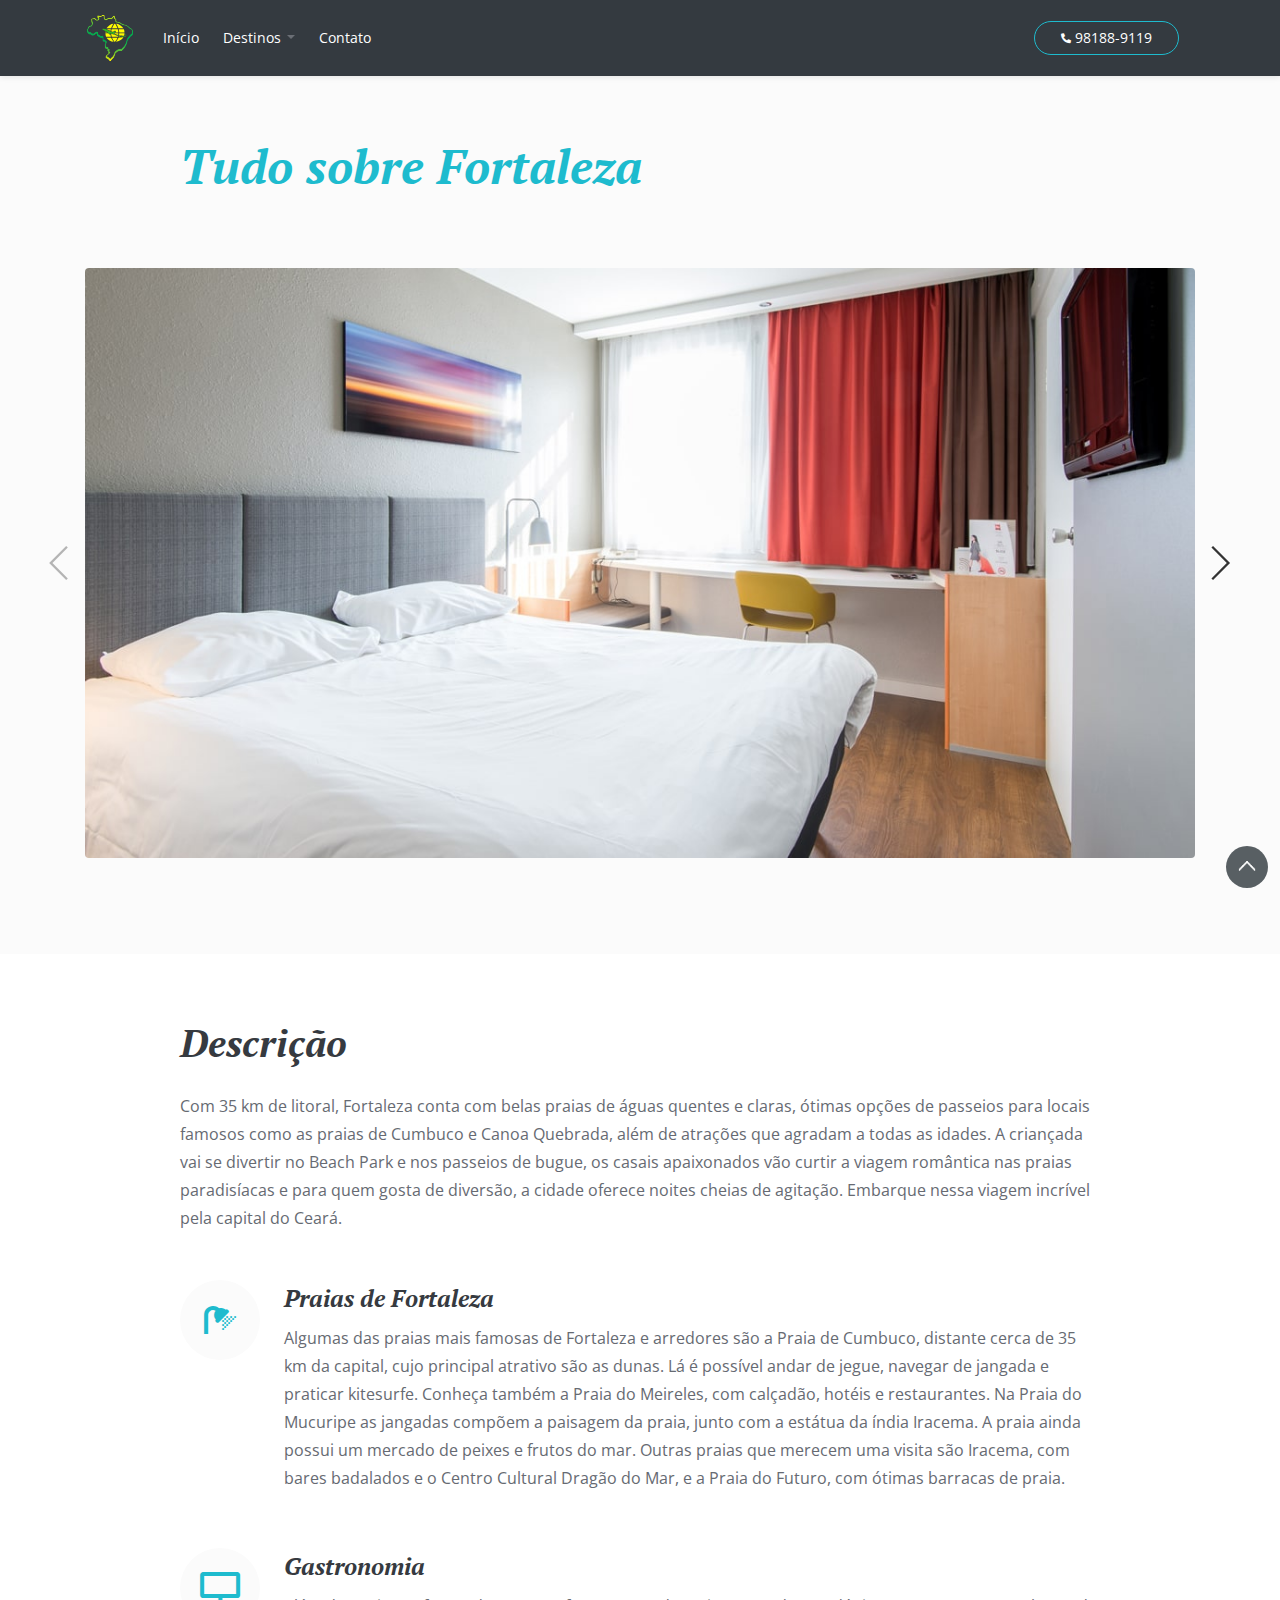
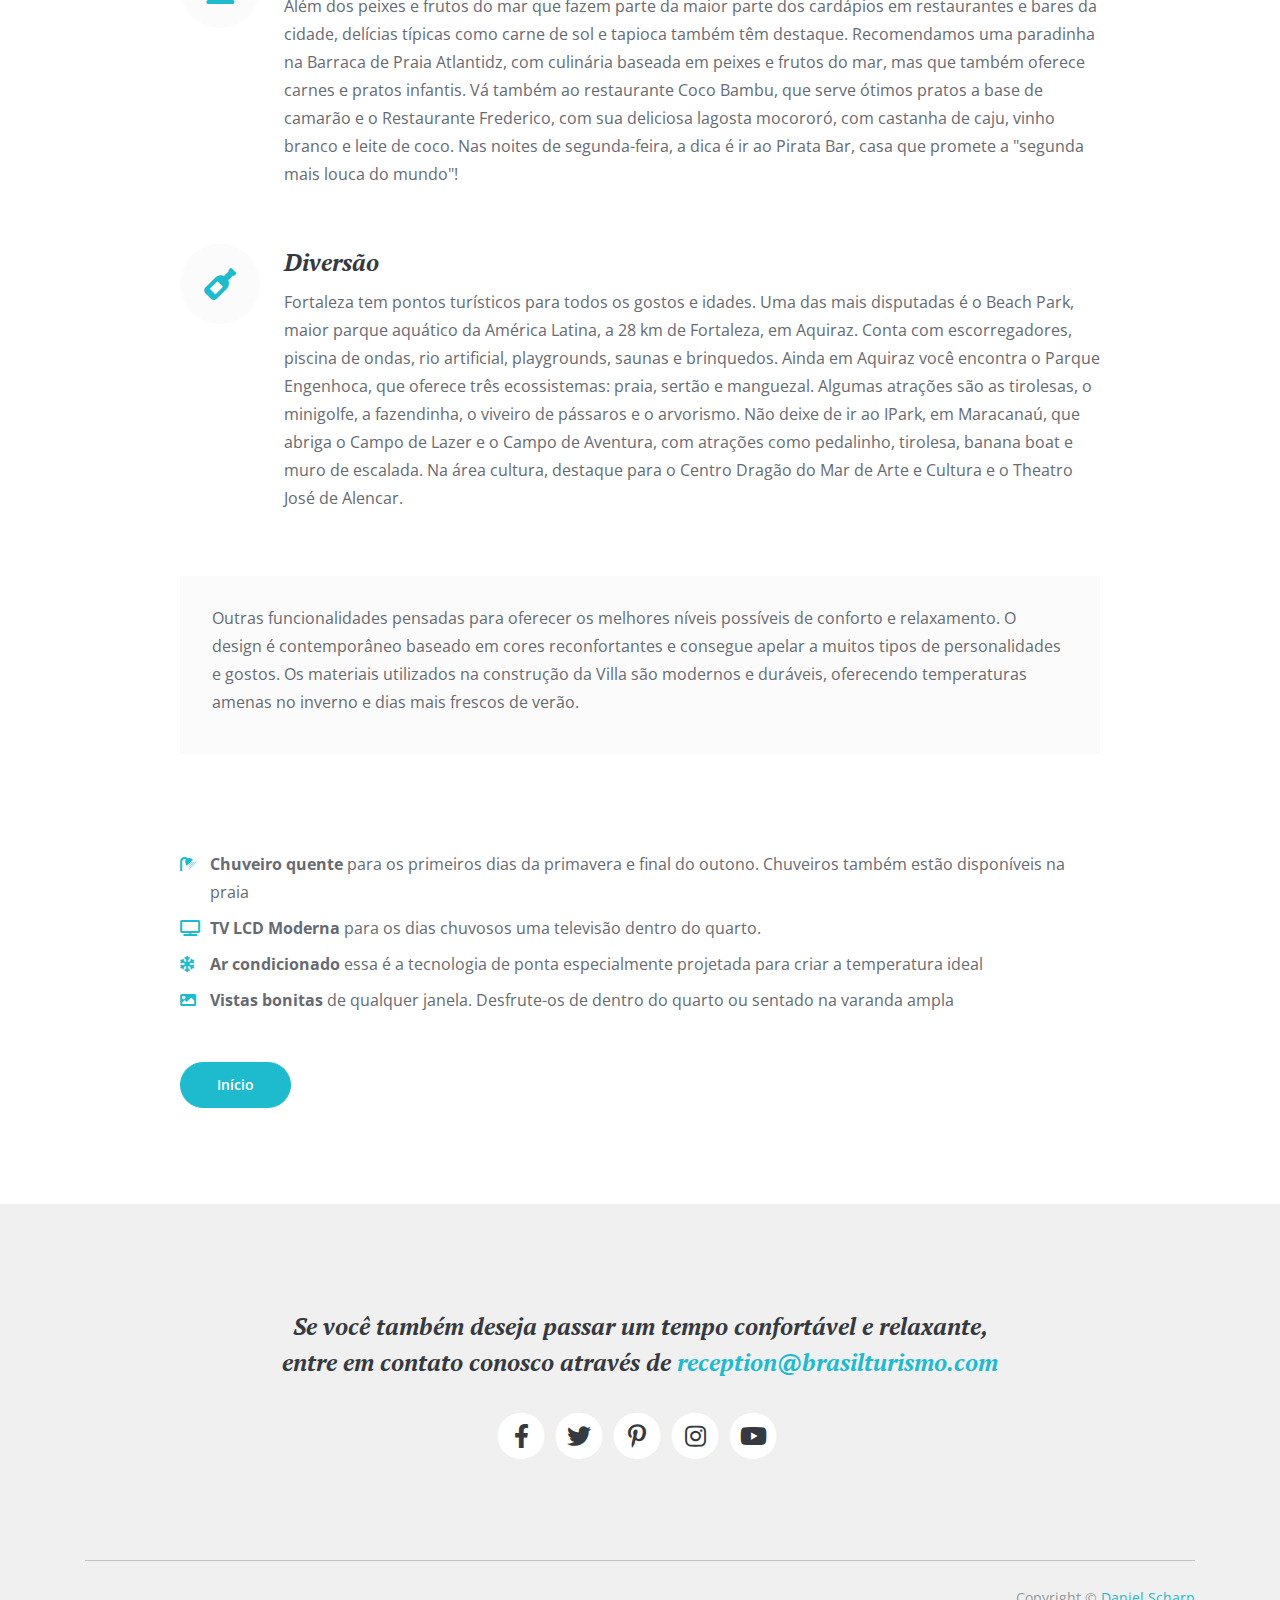
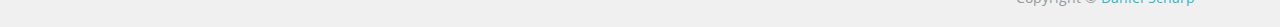
<file: fortaleza.html>
<!DOCTYPE html>
<html lang="en"><head>
    <meta charset="utf-8">
    <meta name="viewport" content="width=device-width, initial-scale=1, shrink-to-fit=no">
    
    <!-- SEO Meta Tags -->
    <meta name="description" content="Avid is a SaaS app landing page template built with Bootstrap and HTML to help you create a beautiful and efficient online presentation for your web app and convince visitors to sign up">
    <meta name="author" content="Inovatik">

    <!-- OG Meta Tags to improve the way the post looks when you share the page on LinkedIn, Facebook, Google+ -->
	<meta property="og:site_name" content=""> <!-- website name -->
	<meta property="og:site" content=""> <!-- website link -->
	<meta property="og:title" content=""> <!-- title shown in the actual shared post -->
	<meta property="og:description" content=""> <!-- description shown in the actual shared post -->
	<meta property="og:image" content=""> <!-- image link, make sure it's jpg -->
	<meta property="og:url" content=""> <!-- where do you want your post to link to -->
	<meta property="og:type" content="article">

    <!-- Webpage Title -->
    <title>Tudo sobre Fortaleza</title>
    
    <!-- Styles -->
    <link href="https://fonts.googleapis.com/css2?family=Open+Sans:ital,wght@0,400;0,600;0,700;1,400;1,700&amp;display=swap" rel="stylesheet">
    <link href="https://fonts.googleapis.com/css2?family=PT+Serif:ital,wght@1,700&amp;display=swap" rel="stylesheet">
    <link href="css/bootstrap.css" rel="stylesheet">
    <link href="css/fontawesome-all.css" rel="stylesheet">
    <link href="css/bootstrap-datepicker3.css" rel="stylesheet">
    <link href="css/swiper.css" rel="stylesheet">
	<link href="css/magnific-popup.css" rel="stylesheet">
	<link href="css/styles.css" rel="stylesheet">
	
	<!-- Favicon  -->
    <link rel="icon" href="images/favicon.png">
</head>
<body data-spy="scroll" data-target=".fixed-top"><a href="body" class="back-to-top page-scroll" style="display: inline;">Back to Top</a>
    
     <!-- Navigation -->
     <nav class="navbar navbar-expand-lg fixed-top navbar-light bg-dark">
        <div class="container">
            
            <!-- Text Logo - Use this if you don't have a graphic logo -->
            <!-- <a class="navbar-brand logo-text page-scroll" href="index.html">Villa</a> -->

            <!-- Image Logo -->
            <a class="navbar-brand logo-image" href="index.html"><img src="images/BrasilTurismo.svg" alt="alternative"></a>

            <button class="navbar-toggler p-0 border-0" type="button" data-toggle="offcanvas">
                <span class="navbar-toggler-icon"></span>
            </button>

            <div class="navbar-collapse offcanvas-collapse" id="navbarsExampleDefault">
                <ul class="navbar-nav ">
                    <li class="nav-item">
                        <a class="nav-link" href="index.html">Início</a>
                    </li>
                    <li class="nav-item dropdown">
                        <a class="nav-link dropdown-toggle" href="#" id="dropdown01" data-toggle="dropdown" aria-haspopup="true" aria-expanded="false">Destinos</a>
                        <div class="dropdown-menu" aria-labelledby="dropdown01">
                            <a class="dropdown-item page-scroll" href="natal.html">Natal</a>
                            <div class="dropdown-divider"></div>
                            <a class="dropdown-item page-scroll" href="maceio.html">Maceió</a>
                            <div class="dropdown-divider"></div>
                            <a class="dropdown-item page-scroll" href="fortaleza.html">Fortaleza</a>
                            <div class="dropdown-divider"></div>
                            <a class="dropdown-item page-scroll" href="foz-iguacu.html">Foz do Iguaçu</a>
                            <div class="dropdown-divider"></div>
                            <a class="dropdown-item page-scroll" href="trancoso.html">Trancoso</a>
                            <div class="dropdown-divider"></div>
                            <a class="dropdown-item page-scroll" href="santa-cruz.html">Santa Cruz</a>
                            <div class="dropdown-divider"></div>
                            <a class="dropdown-item page-scroll" href="bonito.html">Bonito</a>
                            <div class="dropdown-divider"></div>
                            <a class="dropdown-item page-scroll" href="sao-paulo.html">São Paulo</a>
                            <div class="dropdown-divider"></div>
                            <a class="dropdown-item page-scroll" href="serra-gaucha.html">Serra Gaúcha</a>
                            <div class="dropdown-divider"></div>
                            <a class="dropdown-item page-scroll" href="monte-verde.html">Monte Verde</a>
                            <div class="dropdown-divider"></div>
                            <a class="dropdown-item page-scroll" href="chapada.html">Chapada</a>
                            <div class="dropdown-divider"></div>
                            <a class="dropdown-item page-scroll" href="praia-forte.html">Praia Forte</a>

                        </div>
                    </li>
                    <li class="nav-item">
                        <a class="nav-link page-scroll" href="index.html#contato">Contato</a>
                    </li>
                </ul>
                <span class="nav-item ml-auto">
                    <a class="btn-outline-sm" href="tel:98188-9119"><i class="fas fa-phone-alt"></i>98188-9119</a>
                </span>
                
            </div> <!-- end of navbar-collapse -->
        </div> <!-- end of container -->
    </nav> <!-- end of navbar -->
    <!-- end of navigation -->

    <!-- Header -->
    <header class="ex-header bg-gray">
        <div class="container">
            <div class="row">
                <div class="col-xl-10 offset-xl-1">
                    <h1 class="green">Tudo sobre Fortaleza</h1>
                </div> <!-- end of col -->
            </div> <!-- end of row -->
        </div> <!-- end of container -->
    </header> <!-- end of ex-header -->
    <!-- end of header -->


    <!-- Basic -->
    <div class="ex-basic-1 bg-gray pb-6">
        <div class="container">
            <div class="row">
                <div class="col-lg-12">

                    <!-- Image Slider Room -->
                    <div class="slider-container">
                        <div class="swiper-container image-slider-room swiper-container-horizontal">
                            <div class="swiper-wrapper" style="transform: translate3d(0px, 0px, 0px); transition-duration: 0ms;">

                                <!-- Slide -->
                                <div class="swiper-slide swiper-slide-active" style="width: 367px;">
                                    <div class="image-container">
                                        <a class="popup-link" href="images/room-presidential-1.jpg" data-effect="fadeIn"><img class="img-fluid" src="images/room-presidential-1.jpg" alt="alternative"></a>
                                    </div>
                                </div>
                                <!-- end of slide -->

                                <!-- Slide -->
                                <div class="swiper-slide swiper-slide-next" style="width: 367px;">
                                    <div class="image-container">
                                        <a class="popup-link" href="images/room-presidential-2.jpg" data-effect="fadeIn"><img class="img-fluid" src="images/room-presidential-2.jpg" alt="alternative"></a>
                                    </div>
                                </div>
                                <!-- end of slide -->

                                <!-- Slide -->
                                <div class="swiper-slide" style="width: 367px;">
                                    <div class="image-container">
                                        <a class="popup-link" href="images/room-presidential-3.jpg" data-effect="fadeIn"><img class="img-fluid" src="images/room-presidential-3.jpg" alt="alternative"></a>
                                    </div>
                                </div>
                                <!-- end of slide -->

                            </div> <!-- end of swiper-wrapper -->

                            <!-- Add Arrows -->
                            <div class="swiper-button-next" tabindex="0" role="button" aria-label="Next slide" aria-disabled="false"></div>
                            <div class="swiper-button-prev swiper-button-disabled" tabindex="0" role="button" aria-label="Previous slide" aria-disabled="true"></div>
                            <!-- end of add arrows -->

                        <span class="swiper-notification" aria-live="assertive" aria-atomic="true"></span></div> <!-- end of swiper container -->
                    </div> <!-- end of slider-container -->
                    <!-- end of image slider -->

                </div> <!-- end of col -->
            </div> <!-- end of row -->
        </div> <!-- end of container -->
    </div> <!-- end of ex-basic-1 -->
    <!-- end of basic -->


    <!-- Basic -->
    <div class="ex-basic-1 pt-5">
        <div class="container">
            <div class="row">
                <div class="col-xl-10 offset-xl-1">
                    <h2 class="mt-3 mb-4">Descrição</h2>
                    <p class="mb-5">Com 35 km de litoral, Fortaleza conta com belas praias de águas quentes e claras, ótimas opções de passeios para locais famosos como as praias de Cumbuco e Canoa Quebrada, além de atrações que agradam a todas as idades. A criançada vai se divertir no Beach Park e nos passeios de bugue, os casais apaixonados vão curtir a viagem romântica nas praias paradisíacas e para quem gosta de diversão, a cidade oferece noites cheias de agitação. Embarque nessa viagem incrível pela capital do Ceará.</p>

                    
                    <ul class="list-unstyled list-icon-lg mb-5">
                        <li class="media">
                            <div class="list-icon bg-1">
                                <i class="fas fa-shower"></i>
                            </div>
                            <div class="media-body">
                                <h3 class="list-item-title">Praias de Fortaleza</h3>
                                <p class="list-item-text">Algumas das praias mais famosas de Fortaleza e arredores são a Praia de Cumbuco, distante cerca de 35 km da capital, cujo principal atrativo são as dunas. Lá é possível andar de jegue, navegar de jangada e praticar kitesurfe. Conheça também a Praia do Meireles, com calçadão, hotéis e restaurantes. Na Praia do Mucuripe as jangadas compõem a paisagem da praia, junto com a estátua da índia Iracema. A praia ainda possui um mercado de peixes e frutos do mar. Outras praias que merecem uma visita são Iracema, com bares badalados e o Centro Cultural Dragão do Mar, e a Praia do Futuro, com ótimas barracas de praia.</p>
                            </div>
                        </li>
                        <li class="media">
                            <div class="list-icon bg-2">
                                <i class="fas fa-tv"></i>
                            </div>
                            <div class="media-body">
                                <h3 class="list-item-title">Gastronomia</h3>
                                <p class="list-item-text">Além dos peixes e frutos do mar que fazem parte da maior parte dos cardápios em restaurantes e bares da cidade, delícias típicas como carne de sol e tapioca também têm destaque. Recomendamos uma paradinha na Barraca de Praia Atlantidz, com culinária baseada em peixes e frutos do mar, mas que também oferece carnes e pratos infantis. Vá também ao restaurante Coco Bambu, que serve ótimos pratos a base de camarão e o Restaurante Frederico, com sua deliciosa lagosta mocororó, com castanha de caju, vinho branco e leite de coco. Nas noites de segunda-feira, a dica é ir ao Pirata Bar, casa que promete a "segunda mais louca do mundo"!</p>
                            </div>
                        </li>
                        <li class="media">
                            <div class="list-icon bg-3">
                                <i class="fas fa-wine-bottle"></i>
                            </div>
                            <div class="media-body">
                                <h3 class="list-item-title">Diversão</h3>
                                <p class="list-item-text">Fortaleza tem pontos turísticos para todos os gostos e idades. Uma das mais disputadas é o Beach Park, maior parque aquático da América Latina, a 28 km de Fortaleza, em Aquiraz. Conta com escorregadores, piscina de ondas, rio artificial, playgrounds, saunas e brinquedos. Ainda em Aquiraz você encontra o Parque Engenhoca, que oferece três ecossistemas: praia, sertão e manguezal. Algumas atrações são as tirolesas, o minigolfe, a fazendinha, o viveiro de pássaros e o arvorismo. Não deixe de ir ao IPark, em Maracanaú, que abriga o Campo de Lazer e o Campo de Aventura, com atrações como pedalinho, tirolesa, banana boat e muro de escalada. Na área cultura, destaque para o Centro Dragão do Mar de Arte e Cultura e o Theatro José de Alencar.</p>
                            </div>
                        </li>
                    </ul> <!-- end of list-unstyled -->

                    <div class="text-box mb-6">
                        <p class="mb-4">Outras funcionalidades pensadas para oferecer os melhores níveis possíveis de conforto e relaxamento. O design é contemporâneo baseado em cores reconfortantes e consegue apelar a muitos tipos de personalidades e gostos. Os materiais utilizados na construção da Villa são modernos e duráveis, oferecendo temperaturas amenas no inverno e dias mais frescos de verão.</p>
                    </div> <!-- end of text-box -->


                    <ul class="list-unstyled li-space-lg amenities mb-5">
                        <li class="media">
                            <i class="fas fa-shower"></i>
                            <div class="media-body"><strong>Chuveiro quente</strong> para os primeiros dias da primavera e final do outono. Chuveiros também estão disponíveis na praia</div>
                        </li>
                        <li class="media">
                            <i class="fas fa-tv"></i>
                            <div class="media-body"><strong>TV LCD Moderna</strong> para os dias chuvosos uma televisão dentro do quarto.</div>
                        </li>
                        <li class="media">
                            <i class="fas fa-snowflake"></i>
                            <div class="media-body"><strong>
                                Ar condicionado</strong> essa é a tecnologia de ponta especialmente projetada para criar a temperatura ideal</div>
                        </li>
                        <li class="media">
                            <i class="fas fa-image"></i>
                            <div class="media-body"><strong>Vistas bonitas
                            </strong> 
                            de qualquer janela. Desfrute-os de dentro do quarto ou sentado na varanda ampla</div>
                        </li>
                    </ul>
                    <a class="btn-solid-reg mb-6" href="index.html">Início</a>
                </div> <!-- end of col -->
            </div> <!-- end of row -->
        </div> <!-- end of container -->
    </div> <!-- end of ex-basic-1 -->
    <!-- end of basic -->



    <!-- Footer -->
    <div class="footer">
        <div class="container">
            <div class="row">
                <div class="col-lg-12">
                    <h3>Se você também deseja passar um tempo confortável e relaxante, entre em contato conosco através de <a class="green" href="mailto:reception@villa.com">reception@brasilturismo.com</a></h3>
                    <div class="social-container">
                        <span class="fa-stack">
                            <a href="#your-link">
                                <i class="fas fa-circle fa-stack-2x"></i>
                                <i class="fab fa-facebook-f fa-stack-1x"></i>
                            </a>
                        </span>
                        <span class="fa-stack">
                            <a href="#your-link">
                                <i class="fas fa-circle fa-stack-2x"></i>
                                <i class="fab fa-twitter fa-stack-1x"></i>
                            </a>
                        </span>
                        <span class="fa-stack">
                            <a href="#your-link">
                                <i class="fas fa-circle fa-stack-2x"></i>
                                <i class="fab fa-pinterest-p fa-stack-1x"></i>
                            </a>
                        </span>
                        <span class="fa-stack">
                            <a href="#your-link">
                                <i class="fas fa-circle fa-stack-2x"></i>
                                <i class="fab fa-instagram fa-stack-1x"></i>
                            </a>
                        </span>
                        <span class="fa-stack">
                            <a href="#your-link">
                                <i class="fas fa-circle fa-stack-2x"></i>
                                <i class="fab fa-youtube fa-stack-1x"></i>
                            </a>
                        </span>
                    </div> <!-- end of social-container -->
                </div> <!-- end of col -->
            </div> <!-- end of row -->
        </div> <!-- end of container -->
    </div> <!-- end of footer -->  
    <!-- end of footer -->


 
    <!-- Copyright -->
    <div class="copyright">
        <div class="container">
            <div class="row">
                <div class="col-lg-12">
                    <hr class="divider">
                </div> <!-- end of col -->
            </div> <!-- end of row -->
            <div class="row">
            
                <div class="col-lg-12">
                    <p class="p-small statement">Copyright © <a href="https://danielscharp.me">Daniel Scharp</a></p>
                </div> <!-- end of col -->
            </div> <!-- enf of row -->
        </div> <!-- end of container -->
    </div> <!-- end of copyright --> 
    <!-- end of copyright -->
    	
    <!-- Scripts -->
    <script src="js/jquery.min.js"></script> <!-- jQuery for Bootstrap's JavaScript plugins -->
    <script src="js/bootstrap.min.js"></script> <!-- Bootstrap framework -->
    <script src="js/jquery.easing.min.js"></script> <!-- jQuery Easing for smooth scrolling between anchors -->
    <script src="js/swiper.min.js"></script> <!-- Swiper for image and text sliders -->
    <script src="js/jquery.magnific-popup.js"></script> <!-- Magnific Popup for lightboxes -->
    <script src="js/bootstrap-datepicker.min.js"></script> <!-- Datepicker for Bootstrap -->
    <script src="js/scripts.js"></script> <!-- Custom scripts -->

</body></html>
</file>
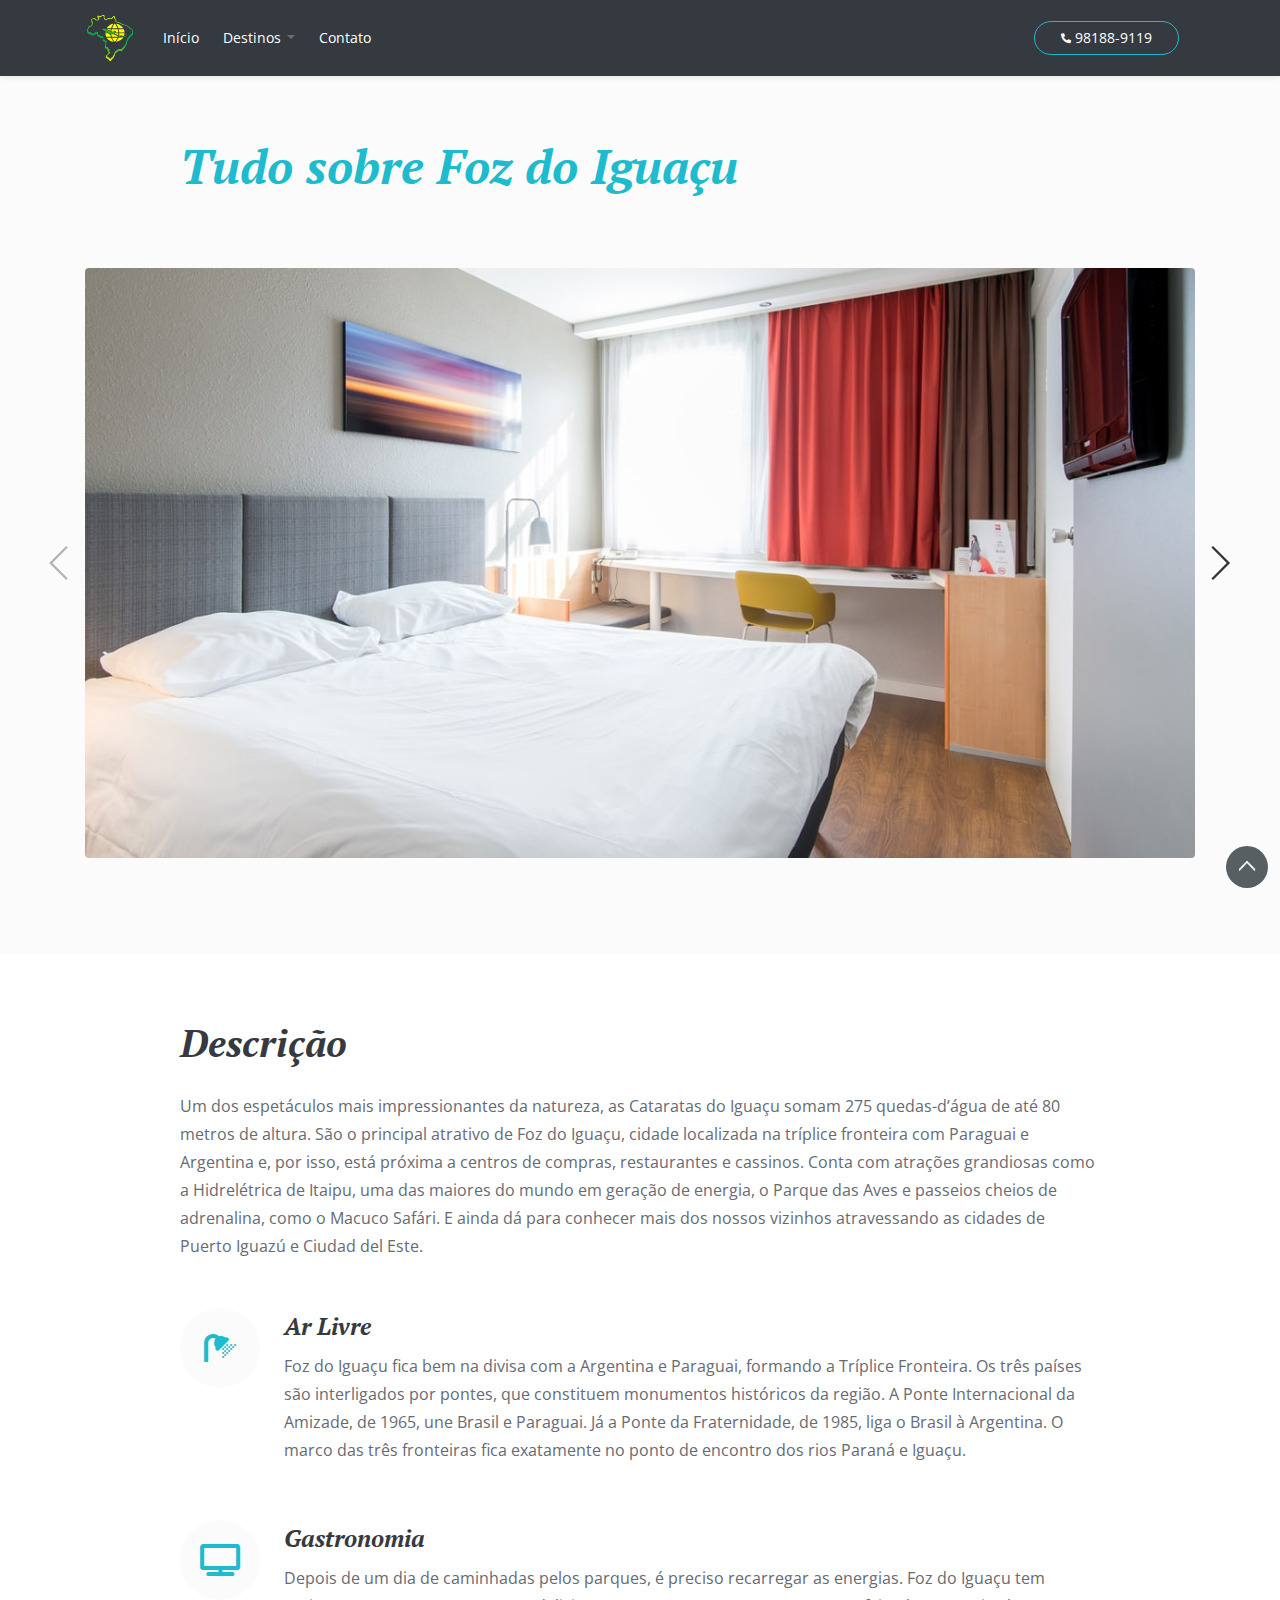
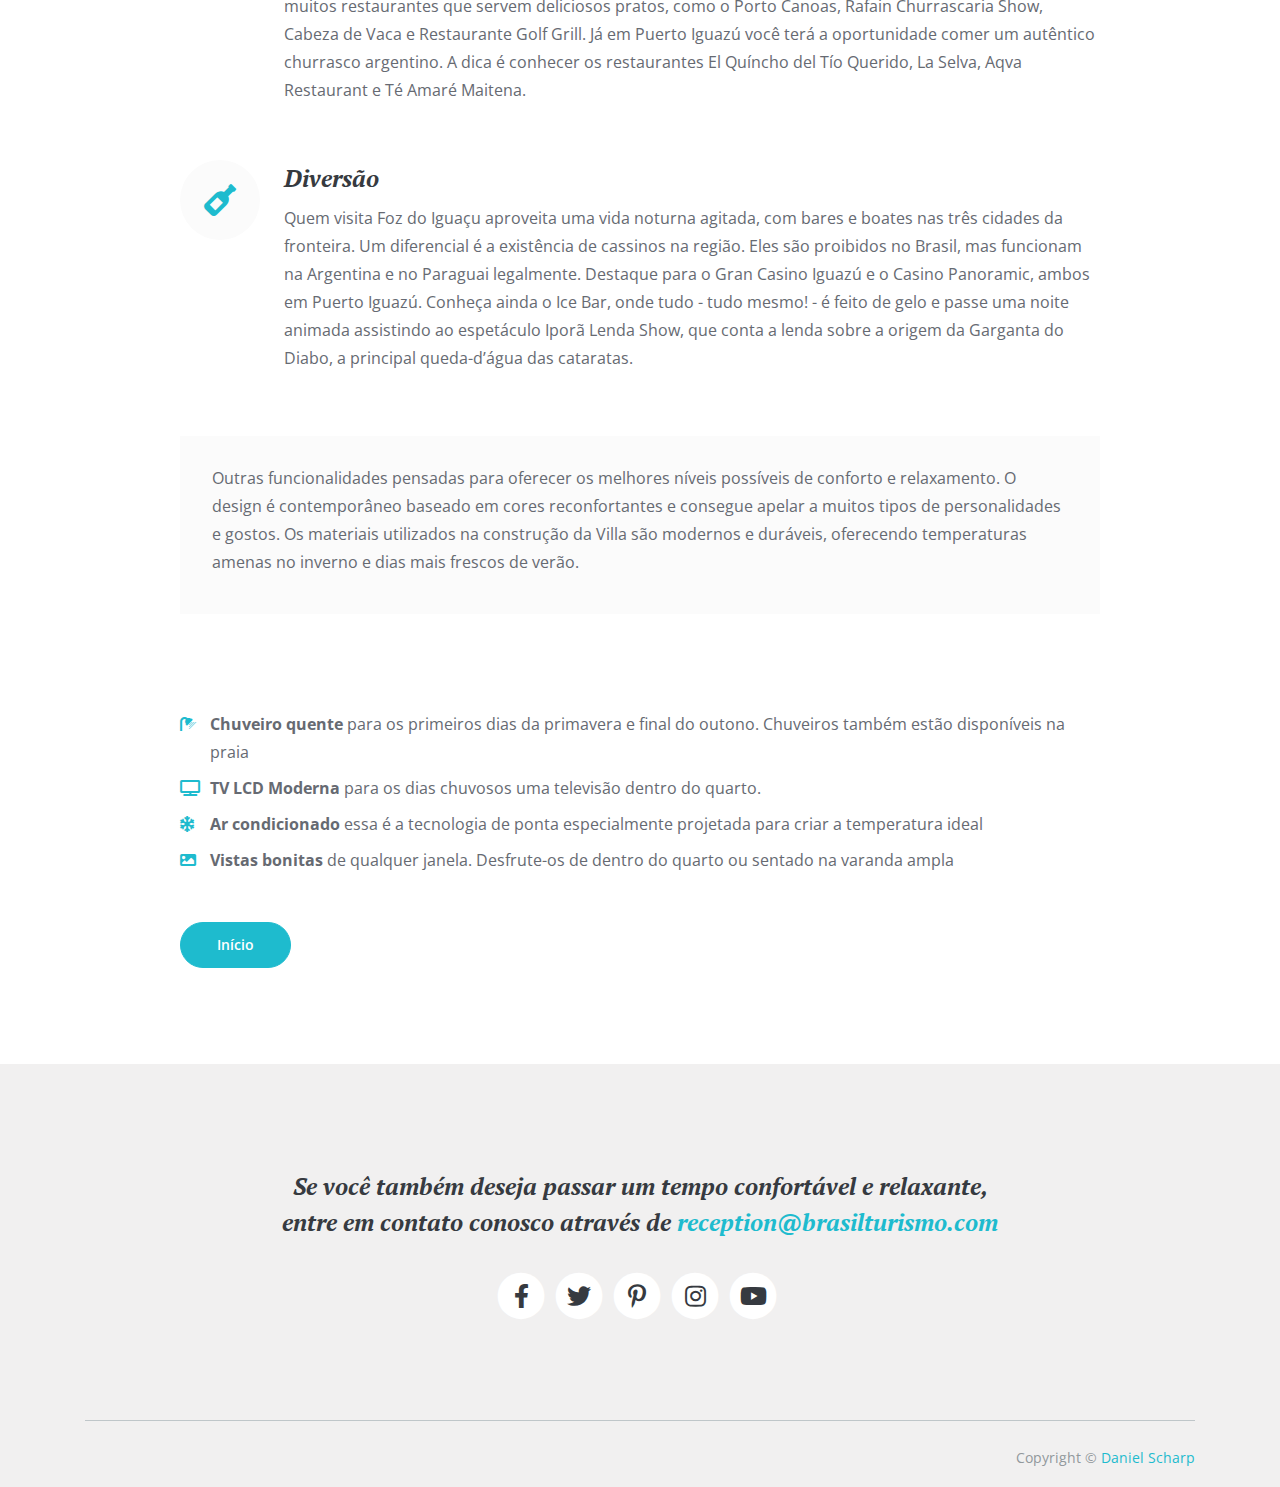
<file: foz-iguacu.html>
<!DOCTYPE html>
<html lang="en"><head>
    <meta charset="utf-8">
    <meta name="viewport" content="width=device-width, initial-scale=1, shrink-to-fit=no">
    
    <!-- SEO Meta Tags -->
    <meta name="description" content="Avid is a SaaS app landing page template built with Bootstrap and HTML to help you create a beautiful and efficient online presentation for your web app and convince visitors to sign up">
    <meta name="author" content="Inovatik">

    <!-- OG Meta Tags to improve the way the post looks when you share the page on LinkedIn, Facebook, Google+ -->
	<meta property="og:site_name" content=""> <!-- website name -->
	<meta property="og:site" content=""> <!-- website link -->
	<meta property="og:title" content=""> <!-- title shown in the actual shared post -->
	<meta property="og:description" content=""> <!-- description shown in the actual shared post -->
	<meta property="og:image" content=""> <!-- image link, make sure it's jpg -->
	<meta property="og:url" content=""> <!-- where do you want your post to link to -->
	<meta property="og:type" content="article">

    <!-- Webpage Title -->
    <title>Tudo sobre Foz do Iguaçu</title>
    
    <!-- Styles -->
    <link href="https://fonts.googleapis.com/css2?family=Open+Sans:ital,wght@0,400;0,600;0,700;1,400;1,700&amp;display=swap" rel="stylesheet">
    <link href="https://fonts.googleapis.com/css2?family=PT+Serif:ital,wght@1,700&amp;display=swap" rel="stylesheet">
    <link href="css/bootstrap.css" rel="stylesheet">
    <link href="css/fontawesome-all.css" rel="stylesheet">
    <link href="css/bootstrap-datepicker3.css" rel="stylesheet">
    <link href="css/swiper.css" rel="stylesheet">
	<link href="css/magnific-popup.css" rel="stylesheet">
	<link href="css/styles.css" rel="stylesheet">
	
	<!-- Favicon  -->
    <link rel="icon" href="images/favicon.png">
</head>
<body data-spy="scroll" data-target=".fixed-top"><a href="body" class="back-to-top page-scroll" style="display: inline;">Back to Top</a>
    
    <!-- Navigation -->
    <nav class="navbar navbar-expand-lg fixed-top navbar-light bg-dark">
        <div class="container">
            
            <!-- Text Logo - Use this if you don't have a graphic logo -->
            <!-- <a class="navbar-brand logo-text page-scroll" href="index.html">Villa</a> -->

            <!-- Image Logo -->
            <a class="navbar-brand logo-image" href="index.html"><img src="images/BrasilTurismo.svg" alt="alternative"></a>

            <button class="navbar-toggler p-0 border-0" type="button" data-toggle="offcanvas">
                <span class="navbar-toggler-icon"></span>
            </button>

            <div class="navbar-collapse offcanvas-collapse" id="navbarsExampleDefault">
                <ul class="navbar-nav ">
                    <li class="nav-item">
                        <a class="nav-link" href="index.html">Início</a>
                    </li>
                    <li class="nav-item dropdown">
                        <a class="nav-link dropdown-toggle" href="#" id="dropdown01" data-toggle="dropdown" aria-haspopup="true" aria-expanded="false">Destinos</a>
                        <div class="dropdown-menu" aria-labelledby="dropdown01">
                            <a class="dropdown-item page-scroll" href="natal.html">Natal</a>
                            <div class="dropdown-divider"></div>
                            <a class="dropdown-item page-scroll" href="maceio.html">Maceió</a>
                            <div class="dropdown-divider"></div>
                            <a class="dropdown-item page-scroll" href="fortaleza.html">Fortaleza</a>
                            <div class="dropdown-divider"></div>
                            <a class="dropdown-item page-scroll" href="foz-iguacu.html">Foz do Iguaçu</a>
                            <div class="dropdown-divider"></div>
                            <a class="dropdown-item page-scroll" href="trancoso.html">Trancoso</a>
                            <div class="dropdown-divider"></div>
                            <a class="dropdown-item page-scroll" href="santa-cruz.html">Santa Cruz</a>
                            <div class="dropdown-divider"></div>
                            <a class="dropdown-item page-scroll" href="bonito.html">Bonito</a>
                            <div class="dropdown-divider"></div>
                            <a class="dropdown-item page-scroll" href="sao-paulo.html">São Paulo</a>
                            <div class="dropdown-divider"></div>
                            <a class="dropdown-item page-scroll" href="serra-gaucha.html">Serra Gaúcha</a>
                            <div class="dropdown-divider"></div>
                            <a class="dropdown-item page-scroll" href="monte-verde.html">Monte Verde</a>
                            <div class="dropdown-divider"></div>
                            <a class="dropdown-item page-scroll" href="chapada.html">Chapada</a>
                            <div class="dropdown-divider"></div>
                            <a class="dropdown-item page-scroll" href="praia-forte.html">Praia Forte</a>

                        </div>
                    </li>
                    <li class="nav-item">
                        <a class="nav-link page-scroll" href="index.html#contato">Contato</a>
                    </li>
                </ul>
                <span class="nav-item ml-auto">
                    <a class="btn-outline-sm" href="tel:98188-9119"><i class="fas fa-phone-alt"></i>98188-9119</a>
                </span>
                
            </div> <!-- end of navbar-collapse -->
        </div> <!-- end of container -->
    </nav> <!-- end of navbar -->
    <!-- end of navigation -->

    <!-- Header -->
    <header class="ex-header bg-gray">
        <div class="container">
            <div class="row">
                <div class="col-xl-10 offset-xl-1">
                    <h1 class="green">Tudo sobre Foz do Iguaçu</h1>
                </div> <!-- end of col -->
            </div> <!-- end of row -->
        </div> <!-- end of container -->
    </header> <!-- end of ex-header -->
    <!-- end of header -->


    <!-- Basic -->
    <div class="ex-basic-1 bg-gray pb-6">
        <div class="container">
            <div class="row">
                <div class="col-lg-12">

                    <!-- Image Slider Room -->
                    <div class="slider-container">
                        <div class="swiper-container image-slider-room swiper-container-horizontal">
                            <div class="swiper-wrapper" style="transform: translate3d(0px, 0px, 0px); transition-duration: 0ms;">

                                <!-- Slide -->
                                <div class="swiper-slide swiper-slide-active" style="width: 367px;">
                                    <div class="image-container">
                                        <a class="popup-link" href="images/room-presidential-1.jpg" data-effect="fadeIn"><img class="img-fluid" src="images/room-presidential-1.jpg" alt="alternative"></a>
                                    </div>
                                </div>
                                <!-- end of slide -->

                                <!-- Slide -->
                                <div class="swiper-slide swiper-slide-next" style="width: 367px;">
                                    <div class="image-container">
                                        <a class="popup-link" href="images/room-presidential-2.jpg" data-effect="fadeIn"><img class="img-fluid" src="images/room-presidential-2.jpg" alt="alternative"></a>
                                    </div>
                                </div>
                                <!-- end of slide -->

                                <!-- Slide -->
                                <div class="swiper-slide" style="width: 367px;">
                                    <div class="image-container">
                                        <a class="popup-link" href="images/room-presidential-3.jpg" data-effect="fadeIn"><img class="img-fluid" src="images/room-presidential-3.jpg" alt="alternative"></a>
                                    </div>
                                </div>
                                <!-- end of slide -->

                            </div> <!-- end of swiper-wrapper -->

                            <!-- Add Arrows -->
                            <div class="swiper-button-next" tabindex="0" role="button" aria-label="Next slide" aria-disabled="false"></div>
                            <div class="swiper-button-prev swiper-button-disabled" tabindex="0" role="button" aria-label="Previous slide" aria-disabled="true"></div>
                            <!-- end of add arrows -->

                        <span class="swiper-notification" aria-live="assertive" aria-atomic="true"></span></div> <!-- end of swiper container -->
                    </div> <!-- end of slider-container -->
                    <!-- end of image slider -->

                </div> <!-- end of col -->
            </div> <!-- end of row -->
        </div> <!-- end of container -->
    </div> <!-- end of ex-basic-1 -->
    <!-- end of basic -->


    <!-- Basic -->
    <div class="ex-basic-1 pt-5">
        <div class="container">
            <div class="row">
                <div class="col-xl-10 offset-xl-1">
                    <h2 class="mt-3 mb-4">Descrição</h2>
                    <p class="mb-5">Um dos espetáculos mais impressionantes da natureza, as Cataratas do Iguaçu somam 275 quedas-d’água de até 80 metros de altura. São o principal atrativo de Foz do Iguaçu, cidade localizada na tríplice fronteira com Paraguai e Argentina e, por isso, está próxima a centros de compras, restaurantes e cassinos. Conta com atrações grandiosas como a Hidrelétrica de Itaipu, uma das maiores do mundo em geração de energia, o Parque das Aves e passeios cheios de adrenalina, como o Macuco Safári. E ainda dá para conhecer mais dos nossos vizinhos atravessando as cidades de Puerto Iguazú e Ciudad del Este.</p>

                    
                    <ul class="list-unstyled list-icon-lg mb-5">
                        <li class="media">
                            <div class="list-icon bg-1">
                                <i class="fas fa-shower"></i>
                            </div>
                            <div class="media-body">
                                <h3 class="list-item-title">Ar Livre</h3>
                                <p class="list-item-text">Foz do Iguaçu fica bem na divisa com a Argentina e Paraguai, formando a Tríplice Fronteira. Os três países são interligados por pontes, que constituem monumentos históricos da região. A Ponte Internacional da Amizade, de 1965, une Brasil e Paraguai. Já a Ponte da Fraternidade, de 1985, liga o Brasil à Argentina. O marco das três fronteiras fica exatamente no ponto de encontro dos rios Paraná e Iguaçu.</p>
                            </div>
                        </li>
                        <li class="media">
                            <div class="list-icon bg-2">
                                <i class="fas fa-tv"></i>
                            </div>
                            <div class="media-body">
                                <h3 class="list-item-title">Gastronomia</h3>
                                <p class="list-item-text">Depois de um dia de caminhadas pelos parques, é preciso recarregar as energias. Foz do Iguaçu tem muitos restaurantes que servem deliciosos pratos, como o Porto Canoas, Rafain Churrascaria Show, Cabeza de Vaca e Restaurante Golf Grill. Já em Puerto Iguazú você terá a oportunidade comer um autêntico churrasco argentino. A dica é conhecer os restaurantes El Quíncho del Tío Querido, La Selva, Aqva Restaurant e Té Amaré Maitena.</p>
                            </div>
                        </li>
                        <li class="media">
                            <div class="list-icon bg-3">
                                <i class="fas fa-wine-bottle"></i>
                            </div>
                            <div class="media-body">
                                <h3 class="list-item-title">Diversão</h3>
                                <p class="list-item-text">Quem visita Foz do Iguaçu aproveita uma vida noturna agitada, com bares e boates nas três cidades da fronteira. Um diferencial é a existência de cassinos na região. Eles são proibidos no Brasil, mas funcionam na Argentina e no Paraguai legalmente. Destaque para o Gran Casino Iguazú e o Casino Panoramic, ambos em Puerto Iguazú. Conheça ainda o Ice Bar, onde tudo - tudo mesmo! - é feito de gelo e passe uma noite animada assistindo ao espetáculo Iporã Lenda Show, que conta a lenda sobre a origem da Garganta do Diabo, a principal queda-d’água das cataratas.</p>
                            </div>
                        </li>
                    </ul> <!-- end of list-unstyled -->

                    <div class="text-box mb-6">
                        <p class="mb-4">Outras funcionalidades pensadas para oferecer os melhores níveis possíveis de conforto e relaxamento. O design é contemporâneo baseado em cores reconfortantes e consegue apelar a muitos tipos de personalidades e gostos. Os materiais utilizados na construção da Villa são modernos e duráveis, oferecendo temperaturas amenas no inverno e dias mais frescos de verão.</p>
                    </div> <!-- end of text-box -->


                    <ul class="list-unstyled li-space-lg amenities mb-5">
                        <li class="media">
                            <i class="fas fa-shower"></i>
                            <div class="media-body"><strong>Chuveiro quente</strong> para os primeiros dias da primavera e final do outono. Chuveiros também estão disponíveis na praia</div>
                        </li>
                        <li class="media">
                            <i class="fas fa-tv"></i>
                            <div class="media-body"><strong>TV LCD Moderna</strong> para os dias chuvosos uma televisão dentro do quarto.</div>
                        </li>
                        <li class="media">
                            <i class="fas fa-snowflake"></i>
                            <div class="media-body"><strong>
                                Ar condicionado</strong> essa é a tecnologia de ponta especialmente projetada para criar a temperatura ideal</div>
                        </li>
                        <li class="media">
                            <i class="fas fa-image"></i>
                            <div class="media-body"><strong>Vistas bonitas
                            </strong> 
                            de qualquer janela. Desfrute-os de dentro do quarto ou sentado na varanda ampla</div>
                        </li>
                    </ul>
                    <a class="btn-solid-reg mb-6" href="index.html">Início</a>
                </div> <!-- end of col -->
            </div> <!-- end of row -->
        </div> <!-- end of container -->
    </div> <!-- end of ex-basic-1 -->
    <!-- end of basic -->



    <!-- Footer -->
    <div class="footer">
        <div class="container">
            <div class="row">
                <div class="col-lg-12">
                    <h3>Se você também deseja passar um tempo confortável e relaxante, entre em contato conosco através de <a class="green" href="mailto:reception@villa.com">reception@brasilturismo.com</a></h3>
                    <div class="social-container">
                        <span class="fa-stack">
                            <a href="#your-link">
                                <i class="fas fa-circle fa-stack-2x"></i>
                                <i class="fab fa-facebook-f fa-stack-1x"></i>
                            </a>
                        </span>
                        <span class="fa-stack">
                            <a href="#your-link">
                                <i class="fas fa-circle fa-stack-2x"></i>
                                <i class="fab fa-twitter fa-stack-1x"></i>
                            </a>
                        </span>
                        <span class="fa-stack">
                            <a href="#your-link">
                                <i class="fas fa-circle fa-stack-2x"></i>
                                <i class="fab fa-pinterest-p fa-stack-1x"></i>
                            </a>
                        </span>
                        <span class="fa-stack">
                            <a href="#your-link">
                                <i class="fas fa-circle fa-stack-2x"></i>
                                <i class="fab fa-instagram fa-stack-1x"></i>
                            </a>
                        </span>
                        <span class="fa-stack">
                            <a href="#your-link">
                                <i class="fas fa-circle fa-stack-2x"></i>
                                <i class="fab fa-youtube fa-stack-1x"></i>
                            </a>
                        </span>
                    </div> <!-- end of social-container -->
                </div> <!-- end of col -->
            </div> <!-- end of row -->
        </div> <!-- end of container -->
    </div> <!-- end of footer -->  
    <!-- end of footer -->


    <!-- Copyright -->
    <div class="copyright">
        <div class="container">
            <div class="row">
                <div class="col-lg-12">
                    <hr class="divider">
                </div> <!-- end of col -->
            </div> <!-- end of row -->
            <div class="row">
            
                <div class="col-lg-12">
                    <p class="p-small statement">Copyright © <a href="https://danielscharp.me">Daniel Scharp</a></p>
                </div> <!-- end of col -->
            </div> <!-- enf of row -->
        </div> <!-- end of container -->
    </div> <!-- end of copyright --> 
    <!-- end of copyright -->
    	
    <!-- Scripts -->
    <script src="js/jquery.min.js"></script> <!-- jQuery for Bootstrap's JavaScript plugins -->
    <script src="js/bootstrap.min.js"></script> <!-- Bootstrap framework -->
    <script src="js/jquery.easing.min.js"></script> <!-- jQuery Easing for smooth scrolling between anchors -->
    <script src="js/swiper.min.js"></script> <!-- Swiper for image and text sliders -->
    <script src="js/jquery.magnific-popup.js"></script> <!-- Magnific Popup for lightboxes -->
    <script src="js/bootstrap-datepicker.min.js"></script> <!-- Datepicker for Bootstrap -->
    <script src="js/scripts.js"></script> <!-- Custom scripts -->

</body></html>
</file>
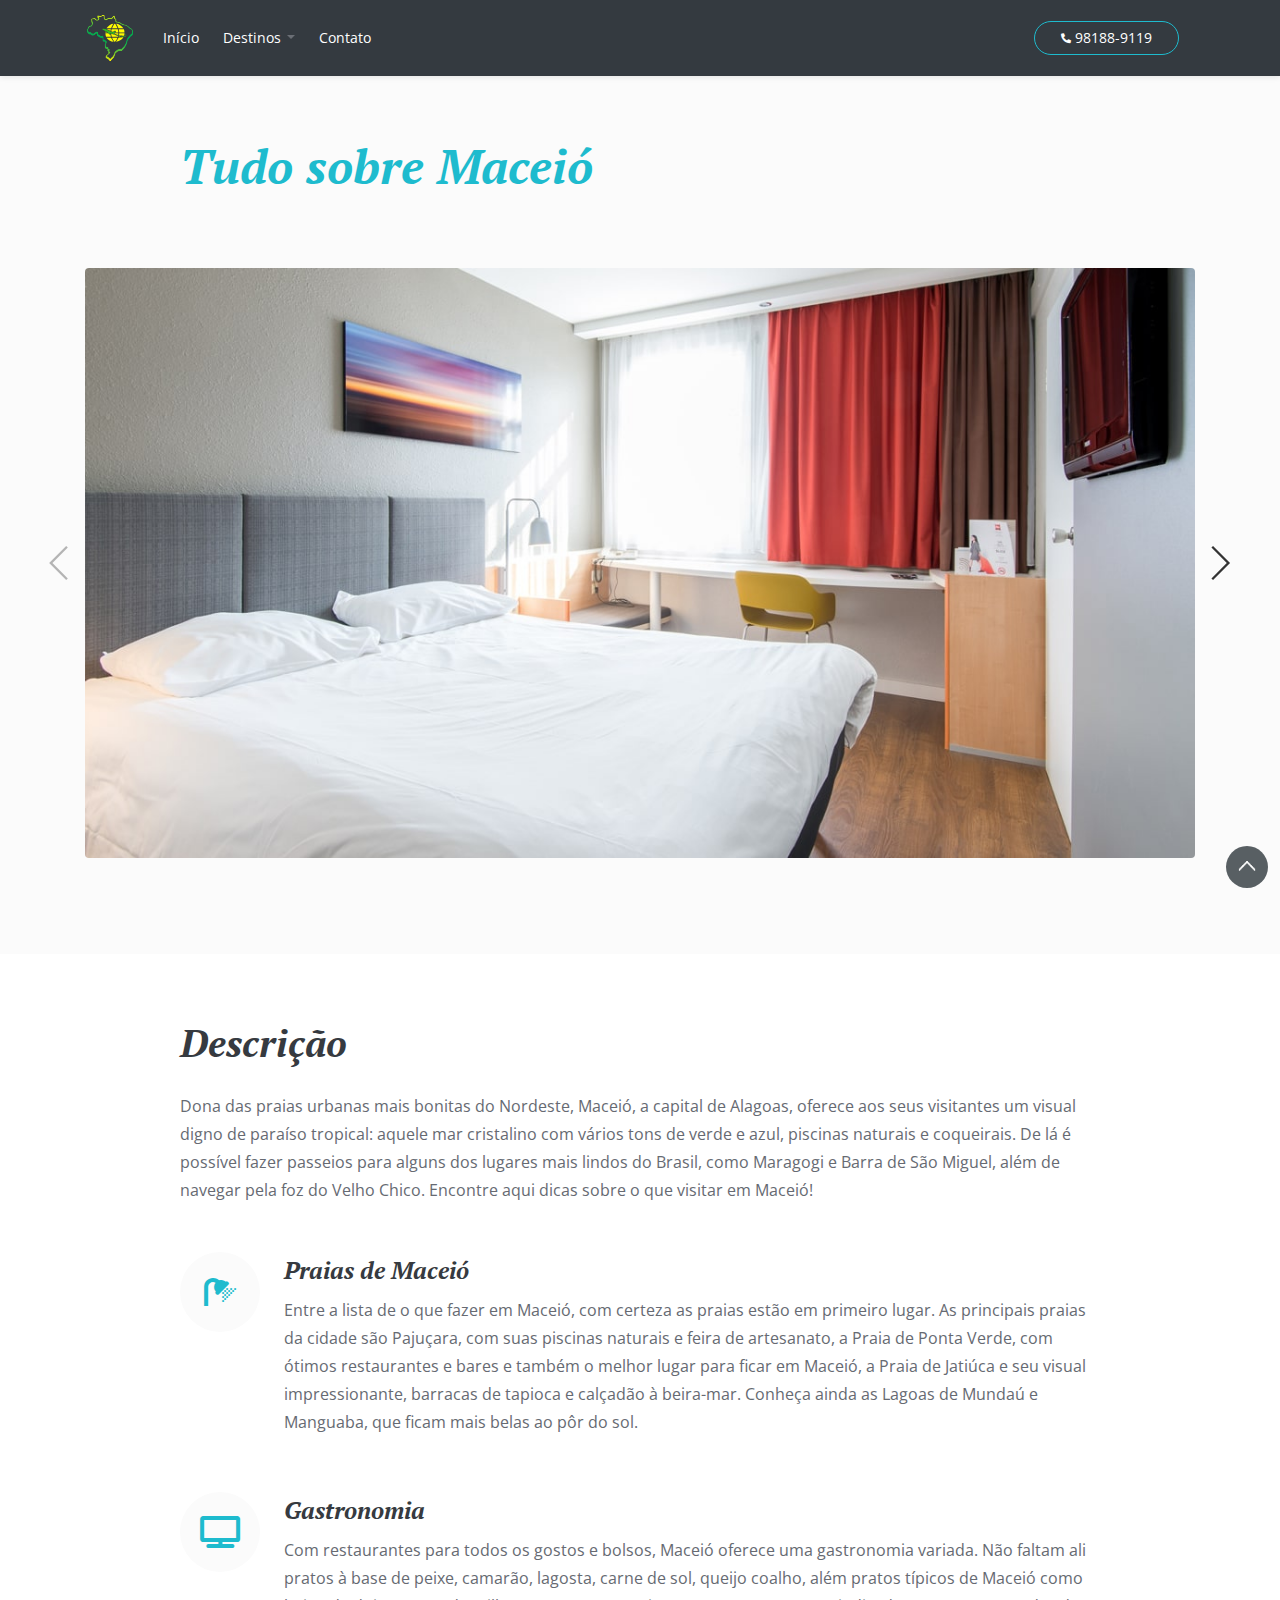
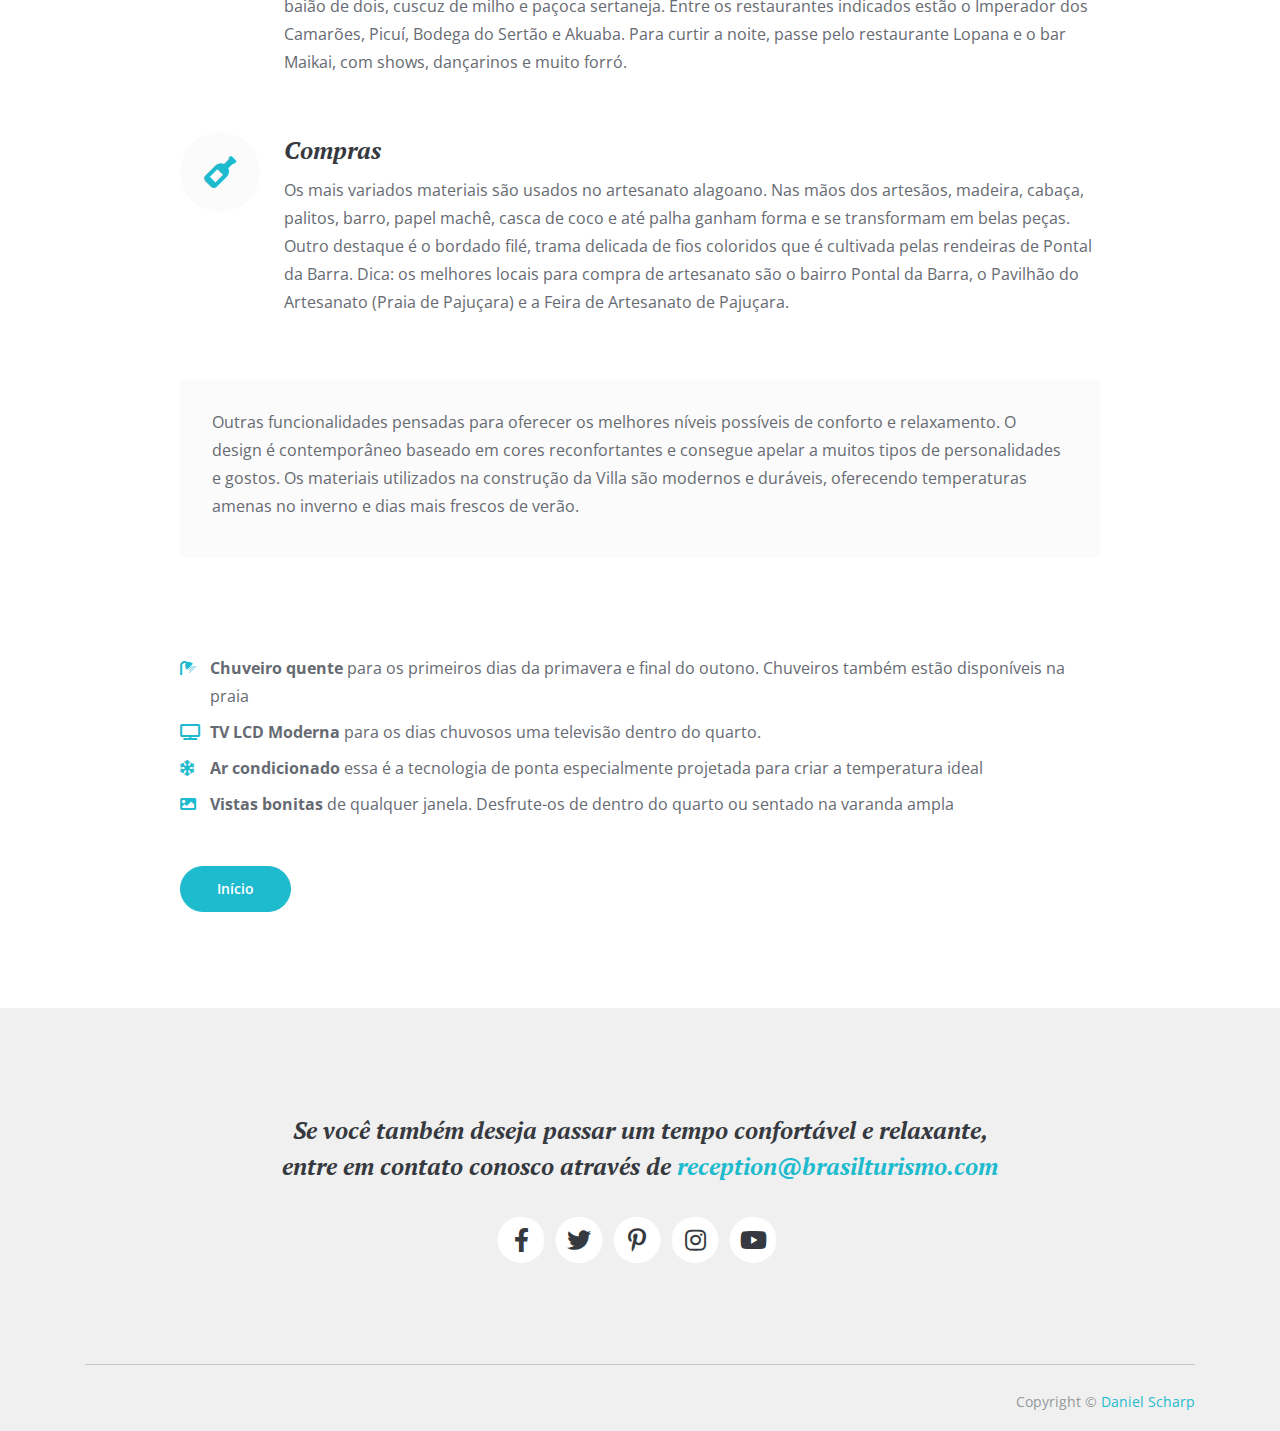
<file: maceio.html>
<!DOCTYPE html>
<html lang="en"><head>
    <meta charset="utf-8">
    <meta name="viewport" content="width=device-width, initial-scale=1, shrink-to-fit=no">
    
    <!-- SEO Meta Tags -->
    <meta name="description" content="Avid is a SaaS app landing page template built with Bootstrap and HTML to help you create a beautiful and efficient online presentation for your web app and convince visitors to sign up">
    <meta name="author" content="Inovatik">

    <!-- OG Meta Tags to improve the way the post looks when you share the page on LinkedIn, Facebook, Google+ -->
	<meta property="og:site_name" content=""> <!-- website name -->
	<meta property="og:site" content=""> <!-- website link -->
	<meta property="og:title" content=""> <!-- title shown in the actual shared post -->
	<meta property="og:description" content=""> <!-- description shown in the actual shared post -->
	<meta property="og:image" content=""> <!-- image link, make sure it's jpg -->
	<meta property="og:url" content=""> <!-- where do you want your post to link to -->
	<meta property="og:type" content="article">

    <!-- Webpage Title -->
    <title>Tudo sobre Maceio    </title>
    
    <!-- Styles -->
    <link href="https://fonts.googleapis.com/css2?family=Open+Sans:ital,wght@0,400;0,600;0,700;1,400;1,700&amp;display=swap" rel="stylesheet">
    <link href="https://fonts.googleapis.com/css2?family=PT+Serif:ital,wght@1,700&amp;display=swap" rel="stylesheet">
    <link href="css/bootstrap.css" rel="stylesheet">
    <link href="css/fontawesome-all.css" rel="stylesheet">
    <link href="css/bootstrap-datepicker3.css" rel="stylesheet">
    <link href="css/swiper.css" rel="stylesheet">
	<link href="css/magnific-popup.css" rel="stylesheet">
	<link href="css/styles.css" rel="stylesheet">
	
	<!-- Favicon  -->
    <link rel="icon" href="images/favicon.png">
</head>
<body data-spy="scroll" data-target=".fixed-top"><a href="body" class="back-to-top page-scroll" style="display: inline;">Back to Top</a>
    
    <!-- Navigation -->
    <nav class="navbar navbar-expand-lg fixed-top navbar-light bg-dark">
        <div class="container">
            
            <!-- Text Logo - Use this if you don't have a graphic logo -->
            <!-- <a class="navbar-brand logo-text page-scroll" href="index.html">Villa</a> -->

            <!-- Image Logo -->
            <a class="navbar-brand logo-image" href="index.html"><img src="images/BrasilTurismo.svg" alt="alternative"></a>

            <button class="navbar-toggler p-0 border-0" type="button" data-toggle="offcanvas">
                <span class="navbar-toggler-icon"></span>
            </button>

            <div class="navbar-collapse offcanvas-collapse" id="navbarsExampleDefault">
                <ul class="navbar-nav ">
                    <li class="nav-item">
                        <a class="nav-link" href="index.html">Início</a>
                    </li>
                    <li class="nav-item dropdown">
                        <a class="nav-link dropdown-toggle" href="#" id="dropdown01" data-toggle="dropdown" aria-haspopup="true" aria-expanded="false">Destinos</a>
                        <div class="dropdown-menu" aria-labelledby="dropdown01">
                            <a class="dropdown-item page-scroll" href="natal.html">Natal</a>
                            <div class="dropdown-divider"></div>
                            <a class="dropdown-item page-scroll" href="maceio.html">Maceió</a>
                            <div class="dropdown-divider"></div>
                            <a class="dropdown-item page-scroll" href="fortaleza.html">Fortaleza</a>
                            <div class="dropdown-divider"></div>
                            <a class="dropdown-item page-scroll" href="foz-iguacu.html">Foz do Iguaçu</a>
                            <div class="dropdown-divider"></div>
                            <a class="dropdown-item page-scroll" href="trancoso.html">Trancoso</a>
                            <div class="dropdown-divider"></div>
                            <a class="dropdown-item page-scroll" href="santa-cruz.html">Santa Cruz</a>
                            <div class="dropdown-divider"></div>
                            <a class="dropdown-item page-scroll" href="bonito.html">Bonito</a>
                            <div class="dropdown-divider"></div>
                            <a class="dropdown-item page-scroll" href="sao-paulo.html">São Paulo</a>
                            <div class="dropdown-divider"></div>
                            <a class="dropdown-item page-scroll" href="serra-gaucha.html">Serra Gaúcha</a>
                            <div class="dropdown-divider"></div>
                            <a class="dropdown-item page-scroll" href="monte-verde.html">Monte Verde</a>
                            <div class="dropdown-divider"></div>
                            <a class="dropdown-item page-scroll" href="chapada.html">Chapada</a>
                            <div class="dropdown-divider"></div>
                            <a class="dropdown-item page-scroll" href="praia-forte.html">Praia Forte</a>

                        </div>
                    </li>
                    <li class="nav-item">
                        <a class="nav-link page-scroll" href="index.html#contato">Contato</a>
                    </li>
                </ul>
                <span class="nav-item ml-auto">
                    <a class="btn-outline-sm" href="tel:98188-9119"><i class="fas fa-phone-alt"></i>98188-9119</a>
                </span>
                
            </div> <!-- end of navbar-collapse -->
        </div> <!-- end of container -->
    </nav> <!-- end of navbar -->
    <!-- end of navigation -->

    <!-- Header -->
    <header class="ex-header bg-gray">
        <div class="container">
            <div class="row">
                <div class="col-xl-10 offset-xl-1">
                    <h1 class="green">Tudo sobre Maceió</h1>
                </div> <!-- end of col -->
            </div> <!-- end of row -->
        </div> <!-- end of container -->
    </header> <!-- end of ex-header -->
    <!-- end of header -->


    <!-- Basic -->
    <div class="ex-basic-1 bg-gray pb-6">
        <div class="container">
            <div class="row">
                <div class="col-lg-12">

                    <!-- Image Slider Room -->
                    <div class="slider-container">
                        <div class="swiper-container image-slider-room swiper-container-horizontal">
                            <div class="swiper-wrapper" style="transform: translate3d(0px, 0px, 0px); transition-duration: 0ms;">

                                <!-- Slide -->
                                <div class="swiper-slide swiper-slide-active" style="width: 367px;">
                                    <div class="image-container">
                                        <a class="popup-link" href="images/room-presidential-1.jpg" data-effect="fadeIn"><img class="img-fluid" src="images/room-presidential-1.jpg" alt="alternative"></a>
                                    </div>
                                </div>
                                <!-- end of slide -->

                                <!-- Slide -->
                                <div class="swiper-slide swiper-slide-next" style="width: 367px;">
                                    <div class="image-container">
                                        <a class="popup-link" href="images/room-presidential-2.jpg" data-effect="fadeIn"><img class="img-fluid" src="images/room-presidential-2.jpg" alt="alternative"></a>
                                    </div>
                                </div>
                                <!-- end of slide -->

                                <!-- Slide -->
                                <div class="swiper-slide" style="width: 367px;">
                                    <div class="image-container">
                                        <a class="popup-link" href="images/room-presidential-3.jpg" data-effect="fadeIn"><img class="img-fluid" src="images/room-presidential-3.jpg" alt="alternative"></a>
                                    </div>
                                </div>
                                <!-- end of slide -->

                            </div> <!-- end of swiper-wrapper -->

                            <!-- Add Arrows -->
                            <div class="swiper-button-next" tabindex="0" role="button" aria-label="Next slide" aria-disabled="false"></div>
                            <div class="swiper-button-prev swiper-button-disabled" tabindex="0" role="button" aria-label="Previous slide" aria-disabled="true"></div>
                            <!-- end of add arrows -->

                        <span class="swiper-notification" aria-live="assertive" aria-atomic="true"></span></div> <!-- end of swiper container -->
                    </div> <!-- end of slider-container -->
                    <!-- end of image slider -->

                </div> <!-- end of col -->
            </div> <!-- end of row -->
        </div> <!-- end of container -->
    </div> <!-- end of ex-basic-1 -->
    <!-- end of basic -->


    <!-- Basic -->
    <div class="ex-basic-1 pt-5">
        <div class="container">
            <div class="row">
                <div class="col-xl-10 offset-xl-1">
                    <h2 class="mt-3 mb-4">Descrição</h2>
                    <p class="mb-5">Dona das praias urbanas mais bonitas do Nordeste, Maceió, a capital de Alagoas, oferece aos seus visitantes um visual digno de paraíso tropical: aquele mar cristalino com vários tons de verde e azul, piscinas naturais e coqueirais. De lá é possível fazer passeios para alguns dos lugares mais lindos do Brasil, como Maragogi e Barra de São Miguel, além de navegar pela foz do Velho Chico. Encontre aqui dicas sobre o que visitar em Maceió!</p>

                    
                    <ul class="list-unstyled list-icon-lg mb-5">
                        <li class="media">
                            <div class="list-icon bg-1">
                                <i class="fas fa-shower"></i>
                            </div>
                            <div class="media-body">
                                <h3 class="list-item-title">Praias de Maceió</h3>
                                <p class="list-item-text">Entre a lista de o que fazer em Maceió, com certeza as praias estão em primeiro lugar. As principais praias da cidade são Pajuçara, com suas piscinas naturais e feira de artesanato, a Praia de Ponta Verde, com ótimos restaurantes e bares e também o melhor lugar para ficar em Maceió, a Praia de Jatiúca e seu visual impressionante, barracas de tapioca e calçadão à beira-mar. Conheça ainda as Lagoas de Mundaú e Manguaba, que ficam mais belas ao pôr do sol.</p>
                            </div>
                        </li>
                        <li class="media">
                            <div class="list-icon bg-2">
                                <i class="fas fa-tv"></i>
                            </div>
                            <div class="media-body">
                                <h3 class="list-item-title">Gastronomia</h3>
                                <p class="list-item-text">Com restaurantes para todos os gostos e bolsos, Maceió oferece uma gastronomia variada. Não faltam ali pratos à base de peixe, camarão, lagosta, carne de sol, queijo coalho, além pratos típicos de Maceió como baião de dois, cuscuz de milho e paçoca sertaneja. Entre os restaurantes indicados estão o Imperador dos Camarões, Picuí, Bodega do Sertão e Akuaba. Para curtir a noite, passe pelo restaurante Lopana e o bar Maikai, com shows, dançarinos e muito forró.</p>
                            </div>
                        </li>
                        <li class="media">
                            <div class="list-icon bg-3">
                                <i class="fas fa-wine-bottle"></i>
                            </div>
                            <div class="media-body">
                                <h3 class="list-item-title">Compras</h3>
                                <p class="list-item-text">Os mais variados materiais são usados no artesanato alagoano. Nas mãos dos artesãos, madeira, cabaça, palitos, barro, papel machê, casca de coco e até palha ganham forma e se transformam em belas peças. Outro destaque é o bordado filé, trama delicada de fios coloridos que é cultivada pelas rendeiras de Pontal da Barra. Dica: os melhores locais para compra de artesanato são o bairro Pontal da Barra, o Pavilhão do Artesanato (Praia de Pajuçara) e a Feira de Artesanato de Pajuçara.</p>
                            </div>
                        </li>
                    </ul> <!-- end of list-unstyled -->

                    <div class="text-box mb-6">
                        <p class="mb-4">Outras funcionalidades pensadas para oferecer os melhores níveis possíveis de conforto e relaxamento. O design é contemporâneo baseado em cores reconfortantes e consegue apelar a muitos tipos de personalidades e gostos. Os materiais utilizados na construção da Villa são modernos e duráveis, oferecendo temperaturas amenas no inverno e dias mais frescos de verão.</p>
                    </div> <!-- end of text-box -->


                    <ul class="list-unstyled li-space-lg amenities mb-5">
                        <li class="media">
                            <i class="fas fa-shower"></i>
                            <div class="media-body"><strong>Chuveiro quente</strong> para os primeiros dias da primavera e final do outono. Chuveiros também estão disponíveis na praia</div>
                        </li>
                        <li class="media">
                            <i class="fas fa-tv"></i>
                            <div class="media-body"><strong>TV LCD Moderna</strong> para os dias chuvosos uma televisão dentro do quarto.</div>
                        </li>
                        <li class="media">
                            <i class="fas fa-snowflake"></i>
                            <div class="media-body"><strong>
                                Ar condicionado</strong> essa é a tecnologia de ponta especialmente projetada para criar a temperatura ideal</div>
                        </li>
                        <li class="media">
                            <i class="fas fa-image"></i>
                            <div class="media-body"><strong>Vistas bonitas
                            </strong> 
                            de qualquer janela. Desfrute-os de dentro do quarto ou sentado na varanda ampla</div>
                        </li>
                    </ul>
                    <a class="btn-solid-reg mb-6" href="index.html">Início</a>
                </div> <!-- end of col -->
            </div> <!-- end of row -->
        </div> <!-- end of container -->
    </div> <!-- end of ex-basic-1 -->
    <!-- end of basic -->



    <!-- Footer -->
    <div class="footer">
        <div class="container">
            <div class="row">
                <div class="col-lg-12">
                    <h3>Se você também deseja passar um tempo confortável e relaxante, entre em contato conosco através de <a class="green" href="mailto:reception@villa.com">reception@brasilturismo.com</a></h3>
                    <div class="social-container">
                        <span class="fa-stack">
                            <a href="#your-link">
                                <i class="fas fa-circle fa-stack-2x"></i>
                                <i class="fab fa-facebook-f fa-stack-1x"></i>
                            </a>
                        </span>
                        <span class="fa-stack">
                            <a href="#your-link">
                                <i class="fas fa-circle fa-stack-2x"></i>
                                <i class="fab fa-twitter fa-stack-1x"></i>
                            </a>
                        </span>
                        <span class="fa-stack">
                            <a href="#your-link">
                                <i class="fas fa-circle fa-stack-2x"></i>
                                <i class="fab fa-pinterest-p fa-stack-1x"></i>
                            </a>
                        </span>
                        <span class="fa-stack">
                            <a href="#your-link">
                                <i class="fas fa-circle fa-stack-2x"></i>
                                <i class="fab fa-instagram fa-stack-1x"></i>
                            </a>
                        </span>
                        <span class="fa-stack">
                            <a href="#your-link">
                                <i class="fas fa-circle fa-stack-2x"></i>
                                <i class="fab fa-youtube fa-stack-1x"></i>
                            </a>
                        </span>
                    </div> <!-- end of social-container -->
                </div> <!-- end of col -->
            </div> <!-- end of row -->
        </div> <!-- end of container -->
    </div> <!-- end of footer -->  
    <!-- end of footer -->



    <!-- Copyright -->
    <div class="copyright">
        <div class="container">
            <div class="row">
                <div class="col-lg-12">
                    <hr class="divider">
                </div> <!-- end of col -->
            </div> <!-- end of row -->
            <div class="row">
            
                <div class="col-lg-12">
                    <p class="p-small statement">Copyright © <a href="https://danielscharp.me">Daniel Scharp</a></p>
                </div> <!-- end of col -->
            </div> <!-- enf of row -->
        </div> <!-- end of container -->
    </div> <!-- end of copyright --> 
    <!-- end of copyright -->	
    <!-- Scripts -->
    <script src="js/jquery.min.js"></script> <!-- jQuery for Bootstrap's JavaScript plugins -->
    <script src="js/bootstrap.min.js"></script> <!-- Bootstrap framework -->
    <script src="js/jquery.easing.min.js"></script> <!-- jQuery Easing for smooth scrolling between anchors -->
    <script src="js/swiper.min.js"></script> <!-- Swiper for image and text sliders -->
    <script src="js/jquery.magnific-popup.js"></script> <!-- Magnific Popup for lightboxes -->
    <script src="js/bootstrap-datepicker.min.js"></script> <!-- Datepicker for Bootstrap -->
    <script src="js/scripts.js"></script> <!-- Custom scripts -->

</body></html>
</file>
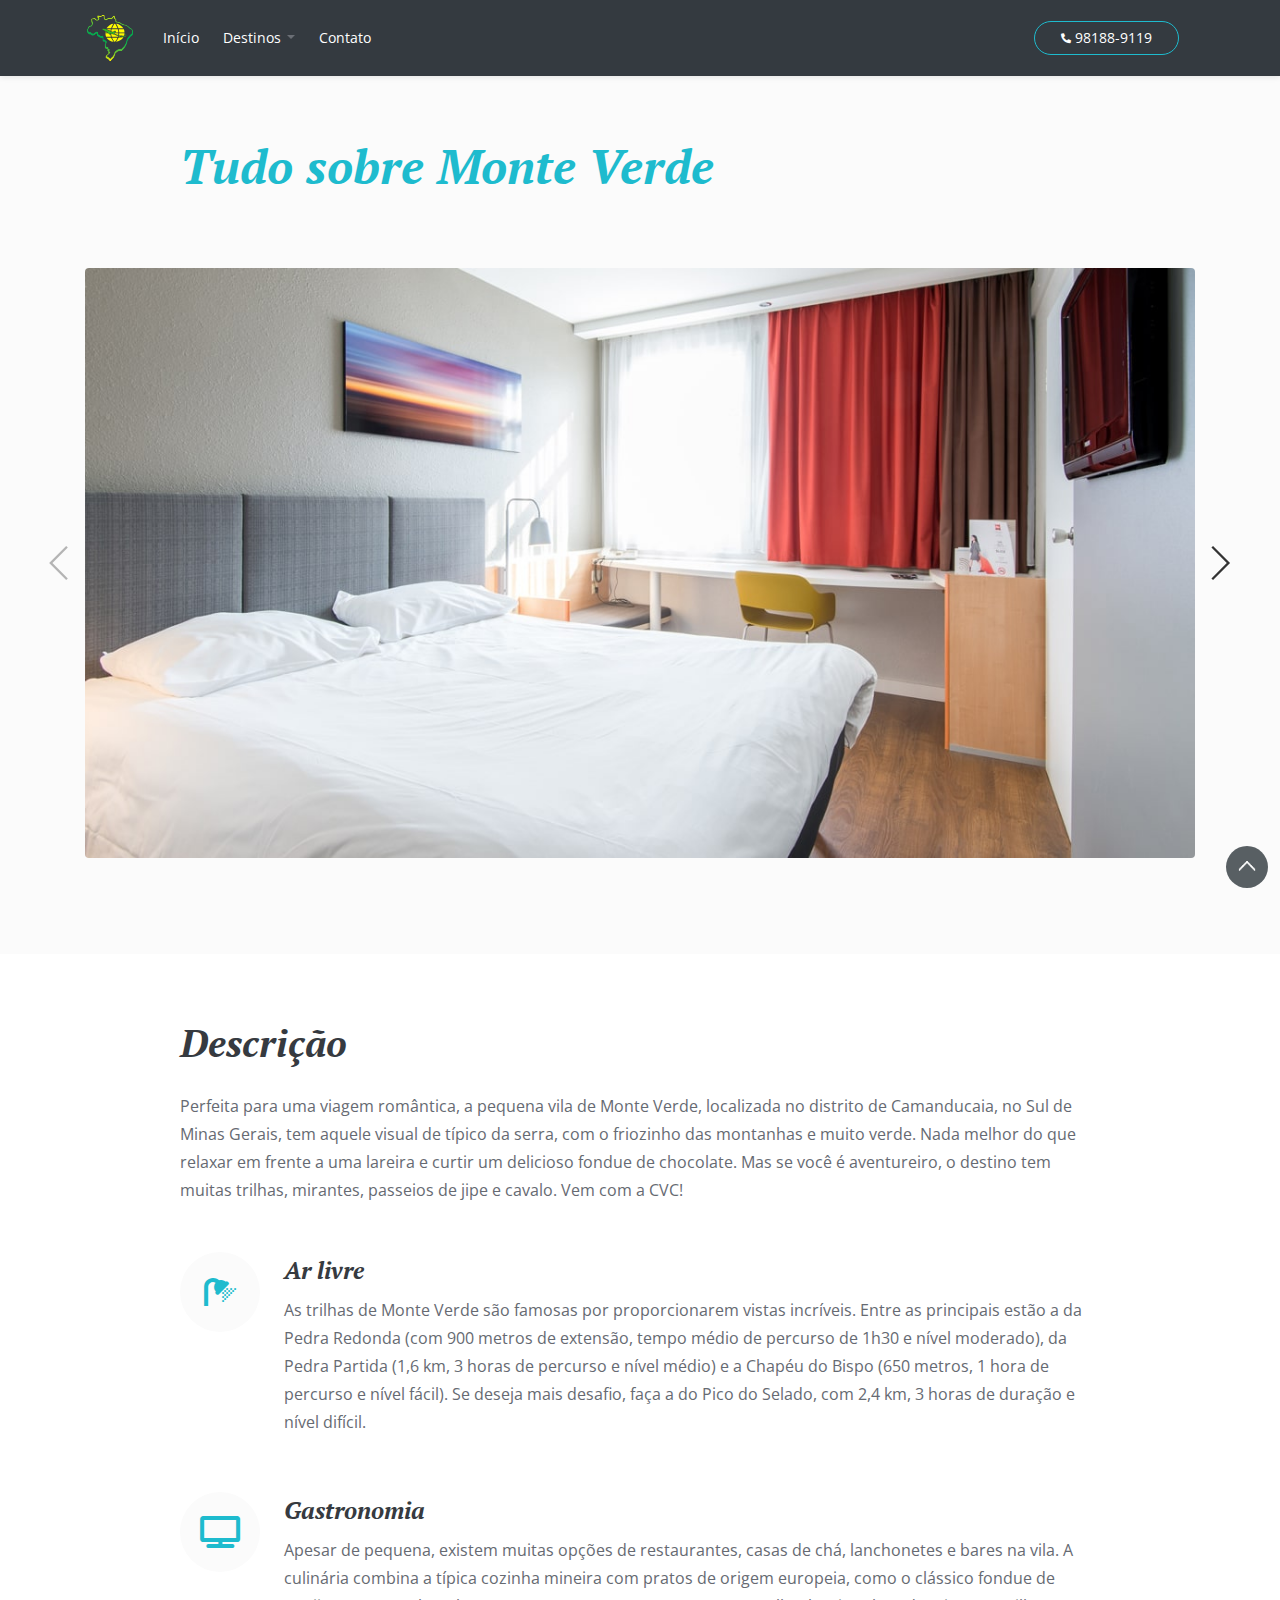
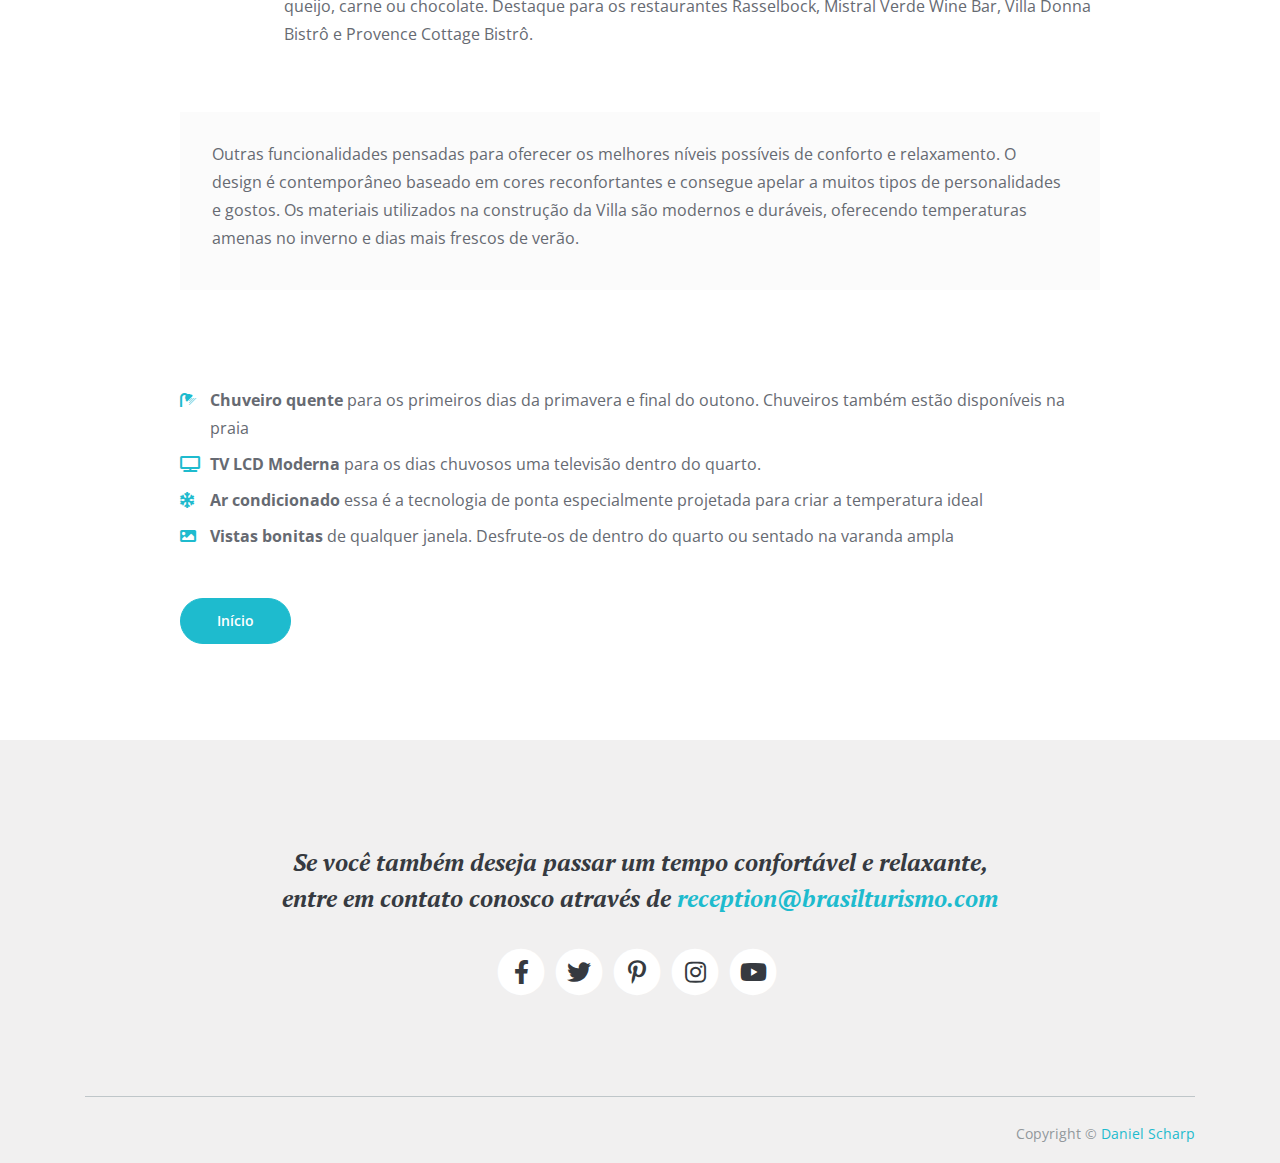
<file: monte-verde.html>
<!DOCTYPE html>
<html lang="en"><head>
    <meta charset="utf-8">
    <meta name="viewport" content="width=device-width, initial-scale=1, shrink-to-fit=no">
    
    <!-- SEO Meta Tags -->
    <meta name="description" content="Avid is a SaaS app landing page template built with Bootstrap and HTML to help you create a beautiful and efficient online presentation for your web app and convince visitors to sign up">
    <meta name="author" content="Inovatik">

    <!-- OG Meta Tags to improve the way the post looks when you share the page on LinkedIn, Facebook, Google+ -->
	<meta property="og:site_name" content=""> <!-- website name -->
	<meta property="og:site" content=""> <!-- website link -->
	<meta property="og:title" content=""> <!-- title shown in the actual shared post -->
	<meta property="og:description" content=""> <!-- description shown in the actual shared post -->
	<meta property="og:image" content=""> <!-- image link, make sure it's jpg -->
	<meta property="og:url" content=""> <!-- where do you want your post to link to -->
	<meta property="og:type" content="article">

    <!-- Webpage Title -->
    <title>Tudo sobre Monte Verde</title>
    
    <!-- Styles -->
    <link href="https://fonts.googleapis.com/css2?family=Open+Sans:ital,wght@0,400;0,600;0,700;1,400;1,700&amp;display=swap" rel="stylesheet">
    <link href="https://fonts.googleapis.com/css2?family=PT+Serif:ital,wght@1,700&amp;display=swap" rel="stylesheet">
    <link href="css/bootstrap.css" rel="stylesheet">
    <link href="css/fontawesome-all.css" rel="stylesheet">
    <link href="css/bootstrap-datepicker3.css" rel="stylesheet">
    <link href="css/swiper.css" rel="stylesheet">
	<link href="css/magnific-popup.css" rel="stylesheet">
	<link href="css/styles.css" rel="stylesheet">
	
	<!-- Favicon  -->
    <link rel="icon" href="images/favicon.png">
</head>
<body data-spy="scroll" data-target=".fixed-top"><a href="body" class="back-to-top page-scroll" style="display: inline;">Back to Top</a>
    
    <!-- Navigation -->
    <nav class="navbar navbar-expand-lg fixed-top navbar-light bg-dark">
        <div class="container">
            
            <!-- Text Logo - Use this if you don't have a graphic logo -->
            <!-- <a class="navbar-brand logo-text page-scroll" href="index.html">Villa</a> -->

            <!-- Image Logo -->
            <a class="navbar-brand logo-image" href="index.html"><img src="images/BrasilTurismo.svg" alt="alternative"></a>

            <button class="navbar-toggler p-0 border-0" type="button" data-toggle="offcanvas">
                <span class="navbar-toggler-icon"></span>
            </button>

            <div class="navbar-collapse offcanvas-collapse" id="navbarsExampleDefault">
                <ul class="navbar-nav ">
                    <li class="nav-item">
                        <a class="nav-link" href="index.html">Início</a>
                    </li>
                    <li class="nav-item dropdown">
                        <a class="nav-link dropdown-toggle" href="#" id="dropdown01" data-toggle="dropdown" aria-haspopup="true" aria-expanded="false">Destinos</a>
                        <div class="dropdown-menu" aria-labelledby="dropdown01">
                            <a class="dropdown-item page-scroll" href="natal.html">Natal</a>
                            <div class="dropdown-divider"></div>
                            <a class="dropdown-item page-scroll" href="maceio.html">Maceió</a>
                            <div class="dropdown-divider"></div>
                            <a class="dropdown-item page-scroll" href="fortaleza.html">Fortaleza</a>
                            <div class="dropdown-divider"></div>
                            <a class="dropdown-item page-scroll" href="foz-iguacu.html">Foz do Iguaçu</a>
                            <div class="dropdown-divider"></div>
                            <a class="dropdown-item page-scroll" href="trancoso.html">Trancoso</a>
                            <div class="dropdown-divider"></div>
                            <a class="dropdown-item page-scroll" href="santa-cruz.html">Santa Cruz</a>
                            <div class="dropdown-divider"></div>
                            <a class="dropdown-item page-scroll" href="bonito.html">Bonito</a>
                            <div class="dropdown-divider"></div>
                            <a class="dropdown-item page-scroll" href="sao-paulo.html">São Paulo</a>
                            <div class="dropdown-divider"></div>
                            <a class="dropdown-item page-scroll" href="serra-gaucha.html">Serra Gaúcha</a>
                            <div class="dropdown-divider"></div>
                            <a class="dropdown-item page-scroll" href="monte-verde.html">Monte Verde</a>
                            <div class="dropdown-divider"></div>
                            <a class="dropdown-item page-scroll" href="chapada.html">Chapada</a>
                            <div class="dropdown-divider"></div>
                            <a class="dropdown-item page-scroll" href="praia-forte.html">Praia Forte</a>

                        </div>
                    </li>
                    <li class="nav-item">
                        <a class="nav-link page-scroll" href="index.html#contato">Contato</a>
                    </li>
                </ul>
                <span class="nav-item ml-auto">
                    <a class="btn-outline-sm" href="tel:98188-9119"><i class="fas fa-phone-alt"></i>98188-9119</a>
                </span>
                
            </div> <!-- end of navbar-collapse -->
        </div> <!-- end of container -->
    </nav> <!-- end of navbar -->
    <!-- end of navigation -->

    <!-- Header -->
    <header class="ex-header bg-gray">
        <div class="container">
            <div class="row">
                <div class="col-xl-10 offset-xl-1">
                    <h1 class="green">Tudo sobre Monte Verde</h1>
                </div> <!-- end of col -->
            </div> <!-- end of row -->
        </div> <!-- end of container -->
    </header> <!-- end of ex-header -->
    <!-- end of header -->


    <!-- Basic -->
    <div class="ex-basic-1 bg-gray pb-6">
        <div class="container">
            <div class="row">
                <div class="col-lg-12">

                    <!-- Image Slider Room -->
                    <div class="slider-container">
                        <div class="swiper-container image-slider-room swiper-container-horizontal">
                            <div class="swiper-wrapper" style="transform: translate3d(0px, 0px, 0px); transition-duration: 0ms;">

                                <!-- Slide -->
                                <div class="swiper-slide swiper-slide-active" style="width: 367px;">
                                    <div class="image-container">
                                        <a class="popup-link" href="images/room-presidential-1.jpg" data-effect="fadeIn"><img class="img-fluid" src="images/room-presidential-1.jpg" alt="alternative"></a>
                                    </div>
                                </div>
                                <!-- end of slide -->

                                <!-- Slide -->
                                <div class="swiper-slide swiper-slide-next" style="width: 367px;">
                                    <div class="image-container">
                                        <a class="popup-link" href="images/room-presidential-2.jpg" data-effect="fadeIn"><img class="img-fluid" src="images/room-presidential-2.jpg" alt="alternative"></a>
                                    </div>
                                </div>
                                <!-- end of slide -->

                                <!-- Slide -->
                                <div class="swiper-slide" style="width: 367px;">
                                    <div class="image-container">
                                        <a class="popup-link" href="images/room-presidential-3.jpg" data-effect="fadeIn"><img class="img-fluid" src="images/room-presidential-3.jpg" alt="alternative"></a>
                                    </div>
                                </div>
                                <!-- end of slide -->

                            </div> <!-- end of swiper-wrapper -->

                            <!-- Add Arrows -->
                            <div class="swiper-button-next" tabindex="0" role="button" aria-label="Next slide" aria-disabled="false"></div>
                            <div class="swiper-button-prev swiper-button-disabled" tabindex="0" role="button" aria-label="Previous slide" aria-disabled="true"></div>
                            <!-- end of add arrows -->

                        <span class="swiper-notification" aria-live="assertive" aria-atomic="true"></span></div> <!-- end of swiper container -->
                    </div> <!-- end of slider-container -->
                    <!-- end of image slider -->

                </div> <!-- end of col -->
            </div> <!-- end of row -->
        </div> <!-- end of container -->
    </div> <!-- end of ex-basic-1 -->
    <!-- end of basic -->


    <!-- Basic -->
    <div class="ex-basic-1 pt-5">
        <div class="container">
            <div class="row">
                <div class="col-xl-10 offset-xl-1">
                    <h2 class="mt-3 mb-4">Descrição</h2>
                    <p class="mb-5">Perfeita para uma viagem romântica, a pequena vila de Monte Verde, localizada no distrito de Camanducaia, no Sul de Minas Gerais, tem aquele visual de típico da serra, com o friozinho das montanhas e muito verde. Nada melhor do que relaxar em frente a uma lareira e curtir um delicioso fondue de chocolate. Mas se você é aventureiro, o destino tem muitas trilhas, mirantes, passeios de jipe e cavalo. Vem com a CVC!</p>

                    
                    <ul class="list-unstyled list-icon-lg mb-5">
                        <li class="media">
                            <div class="list-icon bg-1">
                                <i class="fas fa-shower"></i>
                            </div>
                            <div class="media-body">
                                <h3 class="list-item-title">Ar livre</h3>
                                <p class="list-item-text">As trilhas de Monte Verde são famosas por proporcionarem vistas incríveis. Entre as principais estão a da Pedra Redonda (com 900 metros de extensão, tempo médio de percurso de 1h30 e nível moderado), da Pedra Partida (1,6 km, 3 horas de percurso e nível médio) e a Chapéu do Bispo (650 metros, 1 hora de percurso e nível fácil). Se deseja mais desafio, faça a do Pico do Selado, com 2,4 km, 3 horas de duração e nível difícil.</p>
                            </div>
                        </li>
                        <li class="media">
                            <div class="list-icon bg-2">
                                <i class="fas fa-tv"></i>
                            </div>
                            <div class="media-body">
                                <h3 class="list-item-title">Gastronomia</h3>
                                <p class="list-item-text">Apesar de pequena, existem muitas opções de restaurantes, casas de chá, lanchonetes e bares na vila. A culinária combina a típica cozinha mineira com pratos de origem europeia, como o clássico fondue de queijo, carne ou chocolate. Destaque para os restaurantes Rasselbock, Mistral Verde Wine Bar, Villa Donna Bistrô e Provence Cottage Bistrô.</p>
                            </div>
                        </li>
                        
                    </ul> <!-- end of list-unstyled -->

                    <div class="text-box mb-6">
                        <p class="mb-4">Outras funcionalidades pensadas para oferecer os melhores níveis possíveis de conforto e relaxamento. O design é contemporâneo baseado em cores reconfortantes e consegue apelar a muitos tipos de personalidades e gostos. Os materiais utilizados na construção da Villa são modernos e duráveis, oferecendo temperaturas amenas no inverno e dias mais frescos de verão.</p>
                    </div> <!-- end of text-box -->


                    <ul class="list-unstyled li-space-lg amenities mb-5">
                        <li class="media">
                            <i class="fas fa-shower"></i>
                            <div class="media-body"><strong>Chuveiro quente</strong> para os primeiros dias da primavera e final do outono. Chuveiros também estão disponíveis na praia</div>
                        </li>
                        <li class="media">
                            <i class="fas fa-tv"></i>
                            <div class="media-body"><strong>TV LCD Moderna</strong> para os dias chuvosos uma televisão dentro do quarto.</div>
                        </li>
                        <li class="media">
                            <i class="fas fa-snowflake"></i>
                            <div class="media-body"><strong>
                                Ar condicionado</strong> essa é a tecnologia de ponta especialmente projetada para criar a temperatura ideal</div>
                        </li>
                        <li class="media">
                            <i class="fas fa-image"></i>
                            <div class="media-body"><strong>Vistas bonitas
                            </strong> 
                            de qualquer janela. Desfrute-os de dentro do quarto ou sentado na varanda ampla</div>
                        </li>
                    </ul>
                    <a class="btn-solid-reg mb-6" href="index.html">Início</a>
                </div> <!-- end of col -->
            </div> <!-- end of row -->
        </div> <!-- end of container -->
    </div> <!-- end of ex-basic-1 -->
    <!-- end of basic -->



    <!-- Footer -->
    <div class="footer">
        <div class="container">
            <div class="row">
                <div class="col-lg-12">
                    <h3>Se você também deseja passar um tempo confortável e relaxante, entre em contato conosco através de <a class="green" href="mailto:reception@villa.com">reception@brasilturismo.com</a></h3>
                    <div class="social-container">
                        <span class="fa-stack">
                            <a href="#your-link">
                                <i class="fas fa-circle fa-stack-2x"></i>
                                <i class="fab fa-facebook-f fa-stack-1x"></i>
                            </a>
                        </span>
                        <span class="fa-stack">
                            <a href="#your-link">
                                <i class="fas fa-circle fa-stack-2x"></i>
                                <i class="fab fa-twitter fa-stack-1x"></i>
                            </a>
                        </span>
                        <span class="fa-stack">
                            <a href="#your-link">
                                <i class="fas fa-circle fa-stack-2x"></i>
                                <i class="fab fa-pinterest-p fa-stack-1x"></i>
                            </a>
                        </span>
                        <span class="fa-stack">
                            <a href="#your-link">
                                <i class="fas fa-circle fa-stack-2x"></i>
                                <i class="fab fa-instagram fa-stack-1x"></i>
                            </a>
                        </span>
                        <span class="fa-stack">
                            <a href="#your-link">
                                <i class="fas fa-circle fa-stack-2x"></i>
                                <i class="fab fa-youtube fa-stack-1x"></i>
                            </a>
                        </span>
                    </div> <!-- end of social-container -->
                </div> <!-- end of col -->
            </div> <!-- end of row -->
        </div> <!-- end of container -->
    </div> <!-- end of footer -->  
    <!-- end of footer -->



    <!-- Copyright -->
    <div class="copyright">
        <div class="container">
            <div class="row">
                <div class="col-lg-12">
                    <hr class="divider">
                </div> <!-- end of col -->
            </div> <!-- end of row -->
            <div class="row">
            
                <div class="col-lg-12">
                    <p class="p-small statement">Copyright © <a href="https://danielscharp.me">Daniel Scharp</a></p>
                </div> <!-- end of col -->
            </div> <!-- enf of row -->
        </div> <!-- end of container -->
    </div> <!-- end of copyright --> 
    <!-- end of copyright -->	
    <!-- Scripts -->
    <script src="js/jquery.min.js"></script> <!-- jQuery for Bootstrap's JavaScript plugins -->
    <script src="js/bootstrap.min.js"></script> <!-- Bootstrap framework -->
    <script src="js/jquery.easing.min.js"></script> <!-- jQuery Easing for smooth scrolling between anchors -->
    <script src="js/swiper.min.js"></script> <!-- Swiper for image and text sliders -->
    <script src="js/jquery.magnific-popup.js"></script> <!-- Magnific Popup for lightboxes -->
    <script src="js/bootstrap-datepicker.min.js"></script> <!-- Datepicker for Bootstrap -->
    <script src="js/scripts.js"></script> <!-- Custom scripts -->

</body></html>
</file>
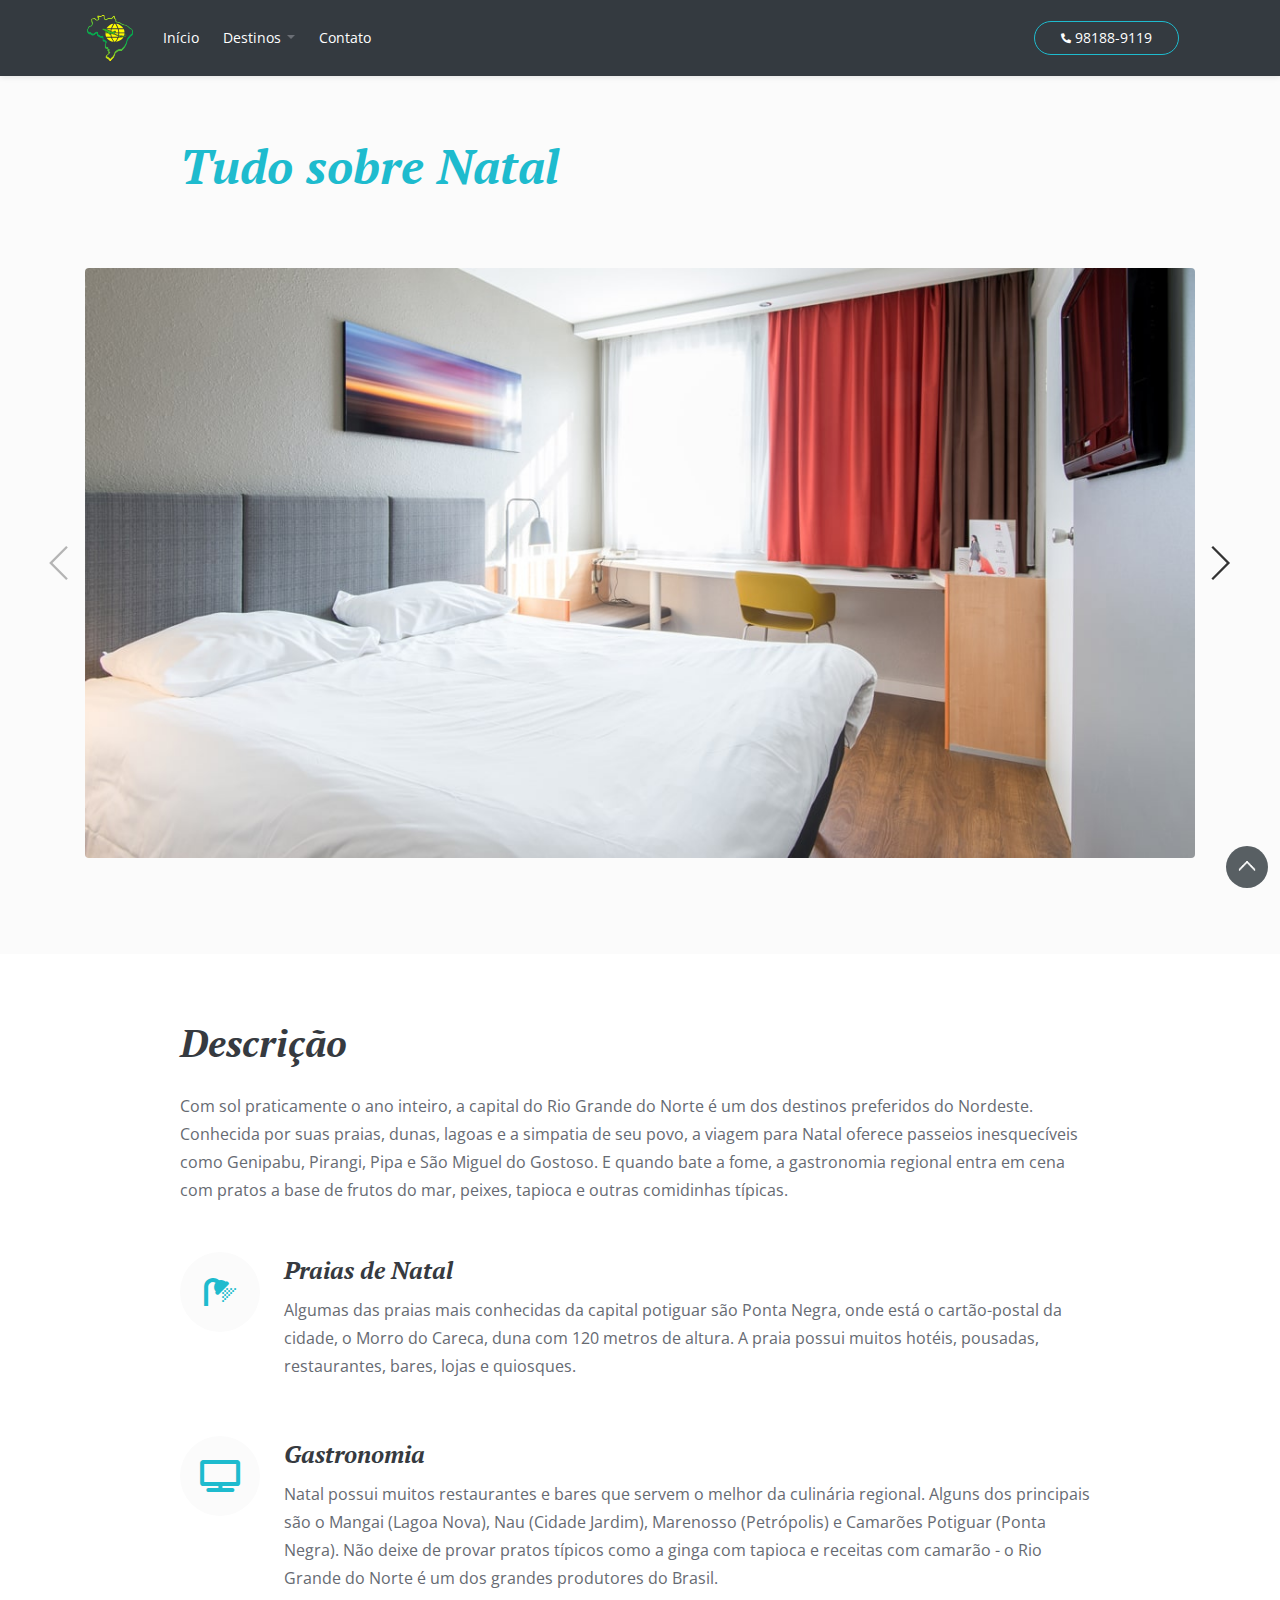
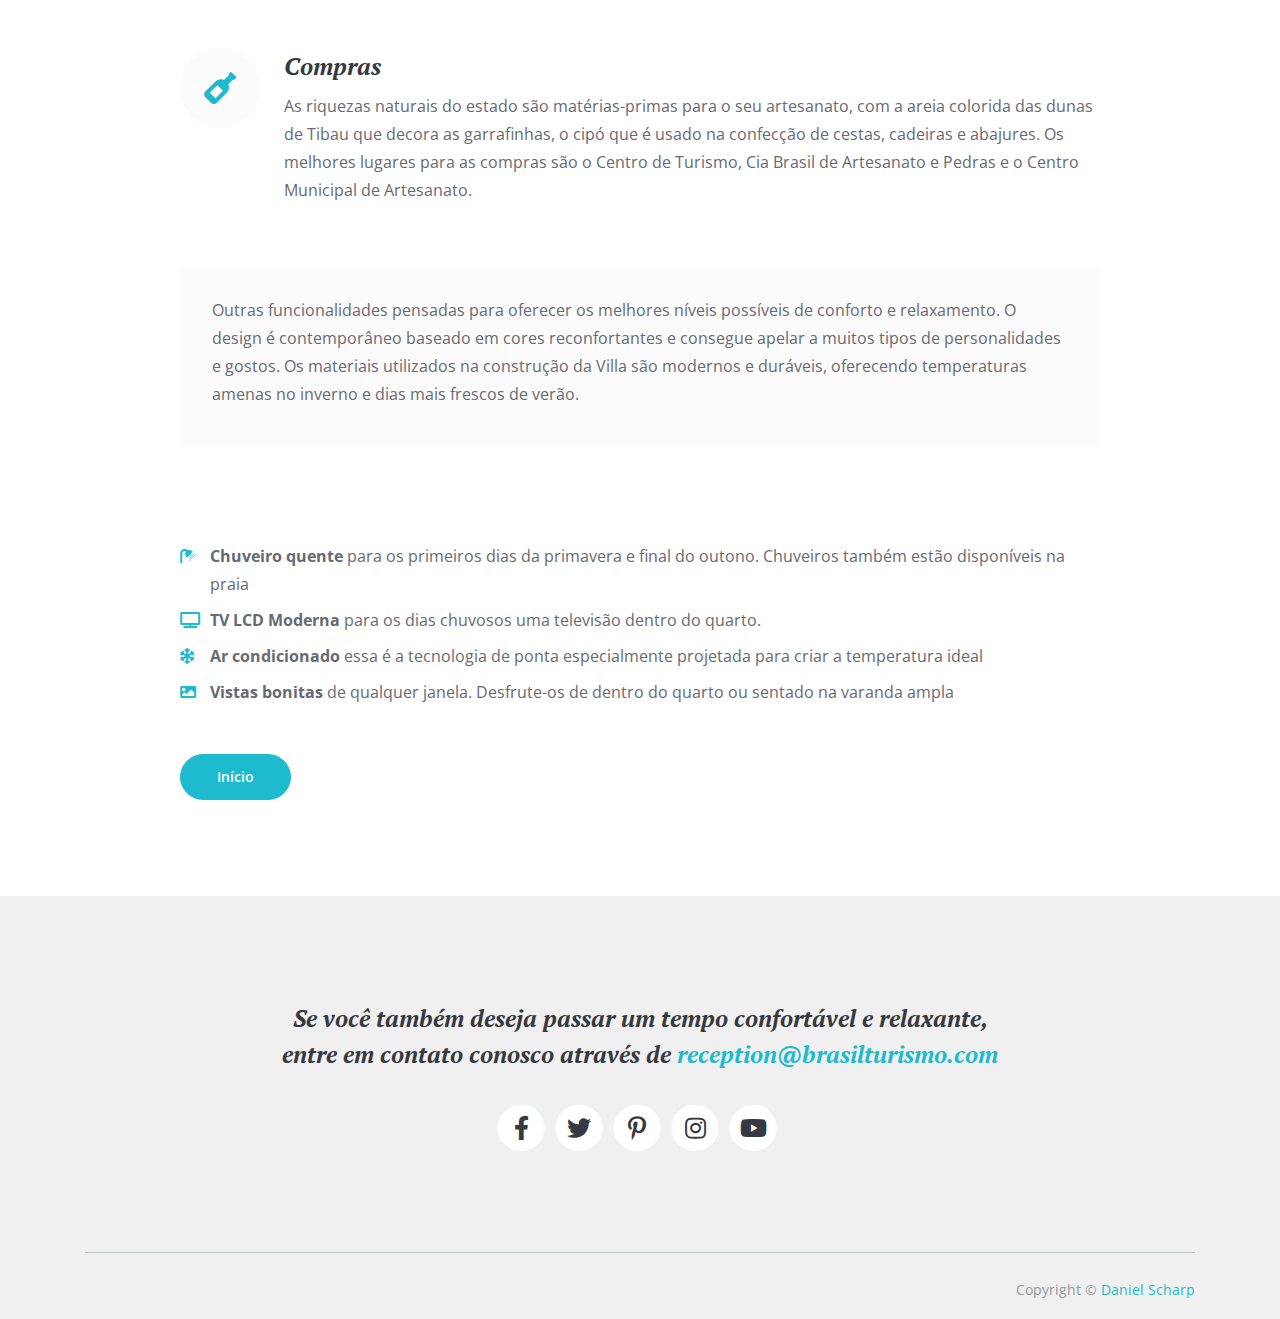
<file: natal.html>
<!DOCTYPE html>
<html lang="en"><head>
    <meta charset="utf-8">
    <meta name="viewport" content="width=device-width, initial-scale=1, shrink-to-fit=no">
    
    <!-- SEO Meta Tags -->
    <meta name="description" content="Avid is a SaaS app landing page template built with Bootstrap and HTML to help you create a beautiful and efficient online presentation for your web app and convince visitors to sign up">
    <meta name="author" content="Inovatik">

    <!-- OG Meta Tags to improve the way the post looks when you share the page on LinkedIn, Facebook, Google+ -->
	<meta property="og:site_name" content=""> <!-- website name -->
	<meta property="og:site" content=""> <!-- website link -->
	<meta property="og:title" content=""> <!-- title shown in the actual shared post -->
	<meta property="og:description" content=""> <!-- description shown in the actual shared post -->
	<meta property="og:image" content=""> <!-- image link, make sure it's jpg -->
	<meta property="og:url" content=""> <!-- where do you want your post to link to -->
	<meta property="og:type" content="article">

    <!-- Webpage Title -->
    <title>Tudo sobre Natal    </title>
    
    <!-- Styles -->
    <link href="https://fonts.googleapis.com/css2?family=Open+Sans:ital,wght@0,400;0,600;0,700;1,400;1,700&amp;display=swap" rel="stylesheet">
    <link href="https://fonts.googleapis.com/css2?family=PT+Serif:ital,wght@1,700&amp;display=swap" rel="stylesheet">
    <link href="css/bootstrap.css" rel="stylesheet">
    <link href="css/fontawesome-all.css" rel="stylesheet">
    <link href="css/bootstrap-datepicker3.css" rel="stylesheet">
    <link href="css/swiper.css" rel="stylesheet">
	<link href="css/magnific-popup.css" rel="stylesheet">
	<link href="css/styles.css" rel="stylesheet">
	
	<!-- Favicon  -->
    <link rel="icon" href="images/favicon.png">
</head>
<body data-spy="scroll" data-target=".fixed-top"><a href="body" class="back-to-top page-scroll" style="display: inline;">Back to Top</a>
    
    <!-- Navigation -->
    <nav class="navbar navbar-expand-lg fixed-top navbar-light bg-dark">
        <div class="container">
            
            <!-- Text Logo - Use this if you don't have a graphic logo -->
            <!-- <a class="navbar-brand logo-text page-scroll" href="index.html">Villa</a> -->

            <!-- Image Logo -->
            <a class="navbar-brand logo-image" href="index.html"><img src="images/BrasilTurismo.svg" alt="alternative"></a>

            <button class="navbar-toggler p-0 border-0" type="button" data-toggle="offcanvas">
                <span class="navbar-toggler-icon"></span>
            </button>

            <div class="navbar-collapse offcanvas-collapse" id="navbarsExampleDefault">
                <ul class="navbar-nav ">
                    <li class="nav-item">
                        <a class="nav-link" href="index.html">Início</a>
                    </li>
                    <li class="nav-item dropdown">
                        <a class="nav-link dropdown-toggle" href="#" id="dropdown01" data-toggle="dropdown" aria-haspopup="true" aria-expanded="false">Destinos</a>
                        <div class="dropdown-menu" aria-labelledby="dropdown01">
                            <a class="dropdown-item page-scroll" href="natal.html">Natal</a>
                            <div class="dropdown-divider"></div>
                            <a class="dropdown-item page-scroll" href="maceio.html">Maceió</a>
                            <div class="dropdown-divider"></div>
                            <a class="dropdown-item page-scroll" href="fortaleza.html">Fortaleza</a>
                            <div class="dropdown-divider"></div>
                            <a class="dropdown-item page-scroll" href="foz-iguacu.html">Foz do Iguaçu</a>
                            <div class="dropdown-divider"></div>
                            <a class="dropdown-item page-scroll" href="trancoso.html">Trancoso</a>
                            <div class="dropdown-divider"></div>
                            <a class="dropdown-item page-scroll" href="santa-cruz.html">Santa Cruz</a>
                            <div class="dropdown-divider"></div>
                            <a class="dropdown-item page-scroll" href="bonito.html">Bonito</a>
                            <div class="dropdown-divider"></div>
                            <a class="dropdown-item page-scroll" href="sao-paulo.html">São Paulo</a>
                            <div class="dropdown-divider"></div>
                            <a class="dropdown-item page-scroll" href="serra-gaucha.html">Serra Gaúcha</a>
                            <div class="dropdown-divider"></div>
                            <a class="dropdown-item page-scroll" href="monte-verde.html">Monte Verde</a>
                            <div class="dropdown-divider"></div>
                            <a class="dropdown-item page-scroll" href="chapada.html">Chapada</a>
                            <div class="dropdown-divider"></div>
                            <a class="dropdown-item page-scroll" href="praia-forte.html">Praia Forte</a>

                        </div>
                    </li>
                    <li class="nav-item">
                        <a class="nav-link page-scroll" href="index.html#contato">Contato</a>
                    </li>
                </ul>
                <span class="nav-item ml-auto">
                    <a class="btn-outline-sm" href="tel:98188-9119"><i class="fas fa-phone-alt"></i>98188-9119</a>
                </span>
                
            </div> <!-- end of navbar-collapse -->
        </div> <!-- end of container -->
    </nav> <!-- end of navbar -->
    <!-- end of navigation -->

    <!-- Header -->
    <header class="ex-header bg-gray">
        <div class="container">
            <div class="row">
                <div class="col-xl-10 offset-xl-1">
                    <h1 class="green">Tudo sobre Natal</h1>
                </div> <!-- end of col -->
            </div> <!-- end of row -->
        </div> <!-- end of container -->
    </header> <!-- end of ex-header -->
    <!-- end of header -->


    <!-- Basic -->
    <div class="ex-basic-1 bg-gray pb-6">
        <div class="container">
            <div class="row">
                <div class="col-lg-12">

                    <!-- Image Slider Room -->
                    <div class="slider-container">
                        <div class="swiper-container image-slider-room swiper-container-horizontal">
                            <div class="swiper-wrapper" style="transform: translate3d(0px, 0px, 0px); transition-duration: 0ms;">

                                <!-- Slide -->
                                <div class="swiper-slide swiper-slide-active" style="width: 367px;">
                                    <div class="image-container">
                                        <a class="popup-link" href="images/room-presidential-1.jpg" data-effect="fadeIn"><img class="img-fluid" src="images/room-presidential-1.jpg" alt="alternative"></a>
                                    </div>
                                </div>
                                <!-- end of slide -->

                                <!-- Slide -->
                                <div class="swiper-slide swiper-slide-next" style="width: 367px;">
                                    <div class="image-container">
                                        <a class="popup-link" href="images/room-presidential-2.jpg" data-effect="fadeIn"><img class="img-fluid" src="images/room-presidential-2.jpg" alt="alternative"></a>
                                    </div>
                                </div>
                                <!-- end of slide -->

                                <!-- Slide -->
                                <div class="swiper-slide" style="width: 367px;">
                                    <div class="image-container">
                                        <a class="popup-link" href="images/room-presidential-3.jpg" data-effect="fadeIn"><img class="img-fluid" src="images/room-presidential-3.jpg" alt="alternative"></a>
                                    </div>
                                </div>
                                <!-- end of slide -->

                            </div> <!-- end of swiper-wrapper -->

                            <!-- Add Arrows -->
                            <div class="swiper-button-next" tabindex="0" role="button" aria-label="Next slide" aria-disabled="false"></div>
                            <div class="swiper-button-prev swiper-button-disabled" tabindex="0" role="button" aria-label="Previous slide" aria-disabled="true"></div>
                            <!-- end of add arrows -->

                        <span class="swiper-notification" aria-live="assertive" aria-atomic="true"></span></div> <!-- end of swiper container -->
                    </div> <!-- end of slider-container -->
                    <!-- end of image slider -->

                </div> <!-- end of col -->
            </div> <!-- end of row -->
        </div> <!-- end of container -->
    </div> <!-- end of ex-basic-1 -->
    <!-- end of basic -->


    <!-- Basic -->
    <div class="ex-basic-1 pt-5">
        <div class="container">
            <div class="row">
                <div class="col-xl-10 offset-xl-1">
                    <h2 class="mt-3 mb-4">Descrição</h2>
                    <p class="mb-5">Com sol praticamente o ano inteiro, a capital do Rio Grande do Norte é um dos destinos preferidos do Nordeste. Conhecida por suas praias, dunas, lagoas e a simpatia de seu povo, a viagem para Natal oferece passeios inesquecíveis como Genipabu, Pirangi, Pipa e São Miguel do Gostoso. E quando bate a fome, a gastronomia regional entra em cena com pratos a base de frutos do mar, peixes, tapioca e outras comidinhas típicas.</p>

                    
                    <ul class="list-unstyled list-icon-lg mb-5">
                        <li class="media">
                            <div class="list-icon bg-1">
                                <i class="fas fa-shower"></i>
                            </div>
                            <div class="media-body">
                                <h3 class="list-item-title">Praias de Natal</h3>
                                <p class="list-item-text">Algumas das praias mais conhecidas da capital potiguar são Ponta Negra, onde está o cartão-postal da cidade, o Morro do Careca, duna com 120 metros de altura. A praia possui muitos hotéis, pousadas, restaurantes, bares, lojas e quiosques.</p>
                            </div>
                        </li>
                        <li class="media">
                            <div class="list-icon bg-2">
                                <i class="fas fa-tv"></i>
                            </div>
                            <div class="media-body">
                                <h3 class="list-item-title">Gastronomia</h3>
                                <p class="list-item-text">Natal possui muitos restaurantes e bares que servem o melhor da culinária regional. Alguns dos principais são o Mangai (Lagoa Nova), Nau (Cidade Jardim), Marenosso (Petrópolis) e Camarões Potiguar (Ponta Negra). Não deixe de provar pratos típicos como a ginga com tapioca e receitas com camarão - o Rio Grande do Norte é um dos grandes produtores do Brasil.</p>
                            </div>
                        </li>
                        <li class="media">
                            <div class="list-icon bg-3">
                                <i class="fas fa-wine-bottle"></i>
                            </div>
                            <div class="media-body">
                                <h3 class="list-item-title">Compras</h3>
                                <p class="list-item-text">As riquezas naturais do estado são matérias-primas para o seu artesanato, com a areia colorida das dunas de Tibau que decora as garrafinhas, o cipó que é usado na confecção de cestas, cadeiras e abajures. Os melhores lugares para as compras são o Centro de Turismo, Cia Brasil de Artesanato e Pedras e o Centro Municipal de Artesanato.</p>
                            </div>
                        </li>
                    </ul> <!-- end of list-unstyled -->

                    <div class="text-box mb-6">
                        <p class="mb-4">Outras funcionalidades pensadas para oferecer os melhores níveis possíveis de conforto e relaxamento. O design é contemporâneo baseado em cores reconfortantes e consegue apelar a muitos tipos de personalidades e gostos. Os materiais utilizados na construção da Villa são modernos e duráveis, oferecendo temperaturas amenas no inverno e dias mais frescos de verão.</p>
                    </div> <!-- end of text-box -->


                    <ul class="list-unstyled li-space-lg amenities mb-5">
                        <li class="media">
                            <i class="fas fa-shower"></i>
                            <div class="media-body"><strong>Chuveiro quente</strong> para os primeiros dias da primavera e final do outono. Chuveiros também estão disponíveis na praia</div>
                        </li>
                        <li class="media">
                            <i class="fas fa-tv"></i>
                            <div class="media-body"><strong>TV LCD Moderna</strong> para os dias chuvosos uma televisão dentro do quarto.</div>
                        </li>
                        <li class="media">
                            <i class="fas fa-snowflake"></i>
                            <div class="media-body"><strong>
                                Ar condicionado</strong> essa é a tecnologia de ponta especialmente projetada para criar a temperatura ideal</div>
                        </li>
                        <li class="media">
                            <i class="fas fa-image"></i>
                            <div class="media-body"><strong>Vistas bonitas
                            </strong> 
                            de qualquer janela. Desfrute-os de dentro do quarto ou sentado na varanda ampla</div>
                        </li>
                    </ul>
                    <a class="btn-solid-reg mb-6" href="index.html">Início</a>
                </div> <!-- end of col -->
            </div> <!-- end of row -->
        </div> <!-- end of container -->
    </div> <!-- end of ex-basic-1 -->
    <!-- end of basic -->



    <!-- Footer -->
    <div class="footer">
        <div class="container">
            <div class="row">
                <div class="col-lg-12">
                    <h3>Se você também deseja passar um tempo confortável e relaxante, entre em contato conosco através de <a class="green" href="mailto:reception@villa.com">reception@brasilturismo.com</a></h3>
                    <div class="social-container">
                        <span class="fa-stack">
                            <a href="#your-link">
                                <i class="fas fa-circle fa-stack-2x"></i>
                                <i class="fab fa-facebook-f fa-stack-1x"></i>
                            </a>
                        </span>
                        <span class="fa-stack">
                            <a href="#your-link">
                                <i class="fas fa-circle fa-stack-2x"></i>
                                <i class="fab fa-twitter fa-stack-1x"></i>
                            </a>
                        </span>
                        <span class="fa-stack">
                            <a href="#your-link">
                                <i class="fas fa-circle fa-stack-2x"></i>
                                <i class="fab fa-pinterest-p fa-stack-1x"></i>
                            </a>
                        </span>
                        <span class="fa-stack">
                            <a href="#your-link">
                                <i class="fas fa-circle fa-stack-2x"></i>
                                <i class="fab fa-instagram fa-stack-1x"></i>
                            </a>
                        </span>
                        <span class="fa-stack">
                            <a href="#your-link">
                                <i class="fas fa-circle fa-stack-2x"></i>
                                <i class="fab fa-youtube fa-stack-1x"></i>
                            </a>
                        </span>
                    </div> <!-- end of social-container -->
                </div> <!-- end of col -->
            </div> <!-- end of row -->
        </div> <!-- end of container -->
    </div> <!-- end of footer -->  
    <!-- end of footer -->



    <!-- Copyright -->
    <div class="copyright">
        <div class="container">
            <div class="row">
                <div class="col-lg-12">
                    <hr class="divider">
                </div> <!-- end of col -->
            </div> <!-- end of row -->
            <div class="row">
            
                <div class="col-lg-12">
                    <p class="p-small statement">Copyright © <a href="https://danielscharp.me">Daniel Scharp</a></p>
                </div> <!-- end of col -->
            </div> <!-- enf of row -->
        </div> <!-- end of container -->
    </div> <!-- end of copyright --> 
    <!-- end of copyright -->
    	
    <!-- Scripts -->
    <script src="js/jquery.min.js"></script> <!-- jQuery for Bootstrap's JavaScript plugins -->
    <script src="js/bootstrap.min.js"></script> <!-- Bootstrap framework -->
    <script src="js/jquery.easing.min.js"></script> <!-- jQuery Easing for smooth scrolling between anchors -->
    <script src="js/swiper.min.js"></script> <!-- Swiper for image and text sliders -->
    <script src="js/jquery.magnific-popup.js"></script> <!-- Magnific Popup for lightboxes -->
    <script src="js/bootstrap-datepicker.min.js"></script> <!-- Datepicker for Bootstrap -->
    <script src="js/scripts.js"></script> <!-- Custom scripts -->

</body></html>
</file>
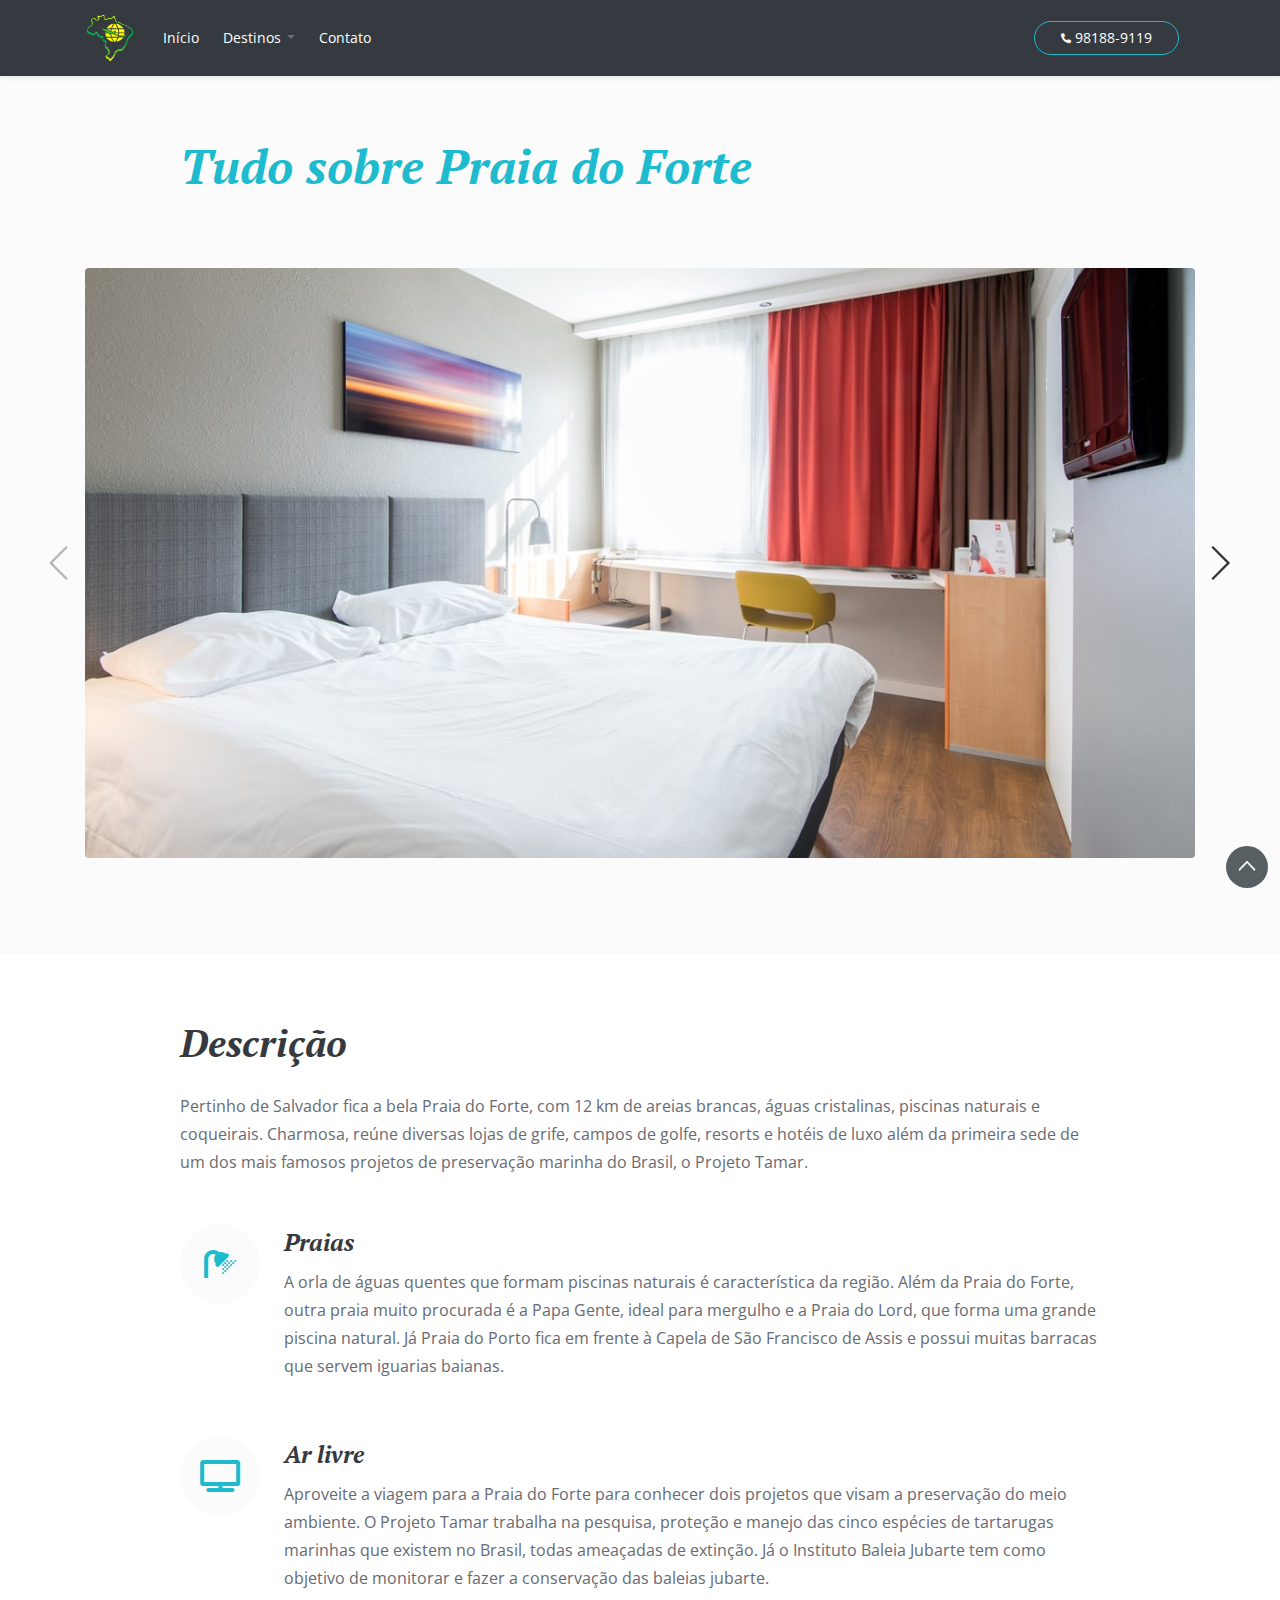
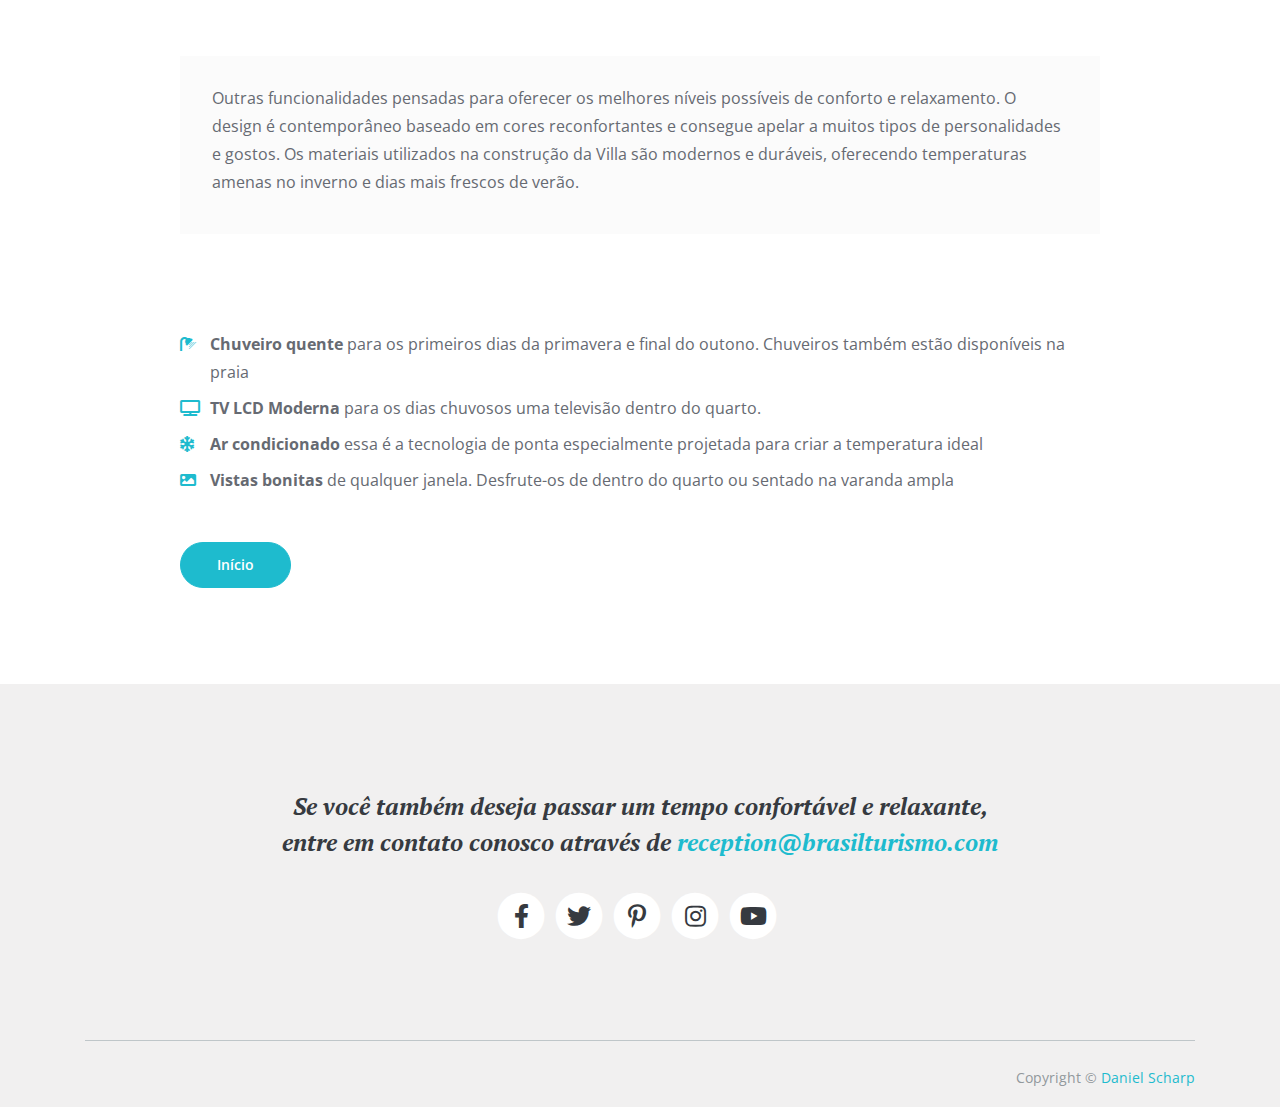
<file: praia-forte.html>
<!DOCTYPE html>
<html lang="en"><head>
    <meta charset="utf-8">
    <meta name="viewport" content="width=device-width, initial-scale=1, shrink-to-fit=no">
    
    <!-- SEO Meta Tags -->
    <meta name="description" content="Avid is a SaaS app landing page template built with Bootstrap and HTML to help you create a beautiful and efficient online presentation for your web app and convince visitors to sign up">
    <meta name="author" content="Inovatik">

    <!-- OG Meta Tags to improve the way the post looks when you share the page on LinkedIn, Facebook, Google+ -->
	<meta property="og:site_name" content=""> <!-- website name -->
	<meta property="og:site" content=""> <!-- website link -->
	<meta property="og:title" content=""> <!-- title shown in the actual shared post -->
	<meta property="og:description" content=""> <!-- description shown in the actual shared post -->
	<meta property="og:image" content=""> <!-- image link, make sure it's jpg -->
	<meta property="og:url" content=""> <!-- where do you want your post to link to -->
	<meta property="og:type" content="article">

    <!-- Webpage Title -->
    <title>Tudo sobre Praia do Forte</title>
    
    <!-- Styles -->
    <link href="https://fonts.googleapis.com/css2?family=Open+Sans:ital,wght@0,400;0,600;0,700;1,400;1,700&amp;display=swap" rel="stylesheet">
    <link href="https://fonts.googleapis.com/css2?family=PT+Serif:ital,wght@1,700&amp;display=swap" rel="stylesheet">
    <link href="css/bootstrap.css" rel="stylesheet">
    <link href="css/fontawesome-all.css" rel="stylesheet">
    <link href="css/bootstrap-datepicker3.css" rel="stylesheet">
    <link href="css/swiper.css" rel="stylesheet">
	<link href="css/magnific-popup.css" rel="stylesheet">
	<link href="css/styles.css" rel="stylesheet">
	
	<!-- Favicon  -->
    <link rel="icon" href="images/favicon.png">
</head>
<body data-spy="scroll" data-target=".fixed-top"><a href="body" class="back-to-top page-scroll" style="display: inline;">Back to Top</a>
    
    <!-- Navigation -->
    <nav class="navbar navbar-expand-lg fixed-top navbar-light bg-dark">
        <div class="container">
            
            <!-- Text Logo - Use this if you don't have a graphic logo -->
            <!-- <a class="navbar-brand logo-text page-scroll" href="index.html">Villa</a> -->

            <!-- Image Logo -->
            <a class="navbar-brand logo-image" href="index.html"><img src="images/BrasilTurismo.svg" alt="alternative"></a>

            <button class="navbar-toggler p-0 border-0" type="button" data-toggle="offcanvas">
                <span class="navbar-toggler-icon"></span>
            </button>

            <div class="navbar-collapse offcanvas-collapse" id="navbarsExampleDefault">
                <ul class="navbar-nav ">
                    <li class="nav-item">
                        <a class="nav-link" href="index.html">Início</a>
                    </li>
                    <li class="nav-item dropdown">
                        <a class="nav-link dropdown-toggle" href="#" id="dropdown01" data-toggle="dropdown" aria-haspopup="true" aria-expanded="false">Destinos</a>
                        <div class="dropdown-menu" aria-labelledby="dropdown01">
                            <a class="dropdown-item page-scroll" href="natal.html">Natal</a>
                            <div class="dropdown-divider"></div>
                            <a class="dropdown-item page-scroll" href="maceio.html">Maceió</a>
                            <div class="dropdown-divider"></div>
                            <a class="dropdown-item page-scroll" href="fortaleza.html">Fortaleza</a>
                            <div class="dropdown-divider"></div>
                            <a class="dropdown-item page-scroll" href="foz-iguacu.html">Foz do Iguaçu</a>
                            <div class="dropdown-divider"></div>
                            <a class="dropdown-item page-scroll" href="trancoso.html">Trancoso</a>
                            <div class="dropdown-divider"></div>
                            <a class="dropdown-item page-scroll" href="santa-cruz.html">Santa Cruz</a>
                            <div class="dropdown-divider"></div>
                            <a class="dropdown-item page-scroll" href="bonito.html">Bonito</a>
                            <div class="dropdown-divider"></div>
                            <a class="dropdown-item page-scroll" href="sao-paulo.html">São Paulo</a>
                            <div class="dropdown-divider"></div>
                            <a class="dropdown-item page-scroll" href="serra-gaucha.html">Serra Gaúcha</a>
                            <div class="dropdown-divider"></div>
                            <a class="dropdown-item page-scroll" href="monte-verde.html">Monte Verde</a>
                            <div class="dropdown-divider"></div>
                            <a class="dropdown-item page-scroll" href="chapada.html">Chapada</a>
                            <div class="dropdown-divider"></div>
                            <a class="dropdown-item page-scroll" href="praia-forte.html">Praia Forte</a>

                        </div>
                    </li>
                    <li class="nav-item">
                        <a class="nav-link page-scroll" href="index.html#contato">Contato</a>
                    </li>
                </ul>
                <span class="nav-item ml-auto">
                    <a class="btn-outline-sm" href="tel:98188-9119"><i class="fas fa-phone-alt"></i>98188-9119</a>
                </span>
                
            </div> <!-- end of navbar-collapse -->
        </div> <!-- end of container -->
    </nav> <!-- end of navbar -->
    <!-- end of navigation -->

    <!-- Header -->
    <header class="ex-header bg-gray">
        <div class="container">
            <div class="row">
                <div class="col-xl-10 offset-xl-1">
                    <h1 class="green">Tudo sobre Praia do Forte</h1>
                </div> <!-- end of col -->
            </div> <!-- end of row -->
        </div> <!-- end of container -->
    </header> <!-- end of ex-header -->
    <!-- end of header -->


    <!-- Basic -->
    <div class="ex-basic-1 bg-gray pb-6">
        <div class="container">
            <div class="row">
                <div class="col-lg-12">

                    <!-- Image Slider Room -->
                    <div class="slider-container">
                        <div class="swiper-container image-slider-room swiper-container-horizontal">
                            <div class="swiper-wrapper" style="transform: translate3d(0px, 0px, 0px); transition-duration: 0ms;">

                                <!-- Slide -->
                                <div class="swiper-slide swiper-slide-active" style="width: 367px;">
                                    <div class="image-container">
                                        <a class="popup-link" href="images/room-presidential-1.jpg" data-effect="fadeIn"><img class="img-fluid" src="images/room-presidential-1.jpg" alt="alternative"></a>
                                    </div>
                                </div>
                                <!-- end of slide -->

                                <!-- Slide -->
                                <div class="swiper-slide swiper-slide-next" style="width: 367px;">
                                    <div class="image-container">
                                        <a class="popup-link" href="images/room-presidential-2.jpg" data-effect="fadeIn"><img class="img-fluid" src="images/room-presidential-2.jpg" alt="alternative"></a>
                                    </div>
                                </div>
                                <!-- end of slide -->

                                <!-- Slide -->
                                <div class="swiper-slide" style="width: 367px;">
                                    <div class="image-container">
                                        <a class="popup-link" href="images/room-presidential-3.jpg" data-effect="fadeIn"><img class="img-fluid" src="images/room-presidential-3.jpg" alt="alternative"></a>
                                    </div>
                                </div>
                                <!-- end of slide -->

                            </div> <!-- end of swiper-wrapper -->

                            <!-- Add Arrows -->
                            <div class="swiper-button-next" tabindex="0" role="button" aria-label="Next slide" aria-disabled="false"></div>
                            <div class="swiper-button-prev swiper-button-disabled" tabindex="0" role="button" aria-label="Previous slide" aria-disabled="true"></div>
                            <!-- end of add arrows -->

                        <span class="swiper-notification" aria-live="assertive" aria-atomic="true"></span></div> <!-- end of swiper container -->
                    </div> <!-- end of slider-container -->
                    <!-- end of image slider -->

                </div> <!-- end of col -->
            </div> <!-- end of row -->
        </div> <!-- end of container -->
    </div> <!-- end of ex-basic-1 -->
    <!-- end of basic -->


    <!-- Basic -->
    <div class="ex-basic-1 pt-5">
        <div class="container">
            <div class="row">
                <div class="col-xl-10 offset-xl-1">
                    <h2 class="mt-3 mb-4">Descrição</h2>
                    <p class="mb-5">Pertinho de Salvador fica a bela Praia do Forte, com 12 km de areias brancas, águas cristalinas, piscinas naturais e coqueirais. Charmosa, reúne diversas lojas de grife, campos de golfe, resorts e hotéis de luxo além da primeira sede de um dos mais famosos projetos de preservação marinha do Brasil, o Projeto Tamar.</p>

                    
                    <ul class="list-unstyled list-icon-lg mb-5">
                        <li class="media">
                            <div class="list-icon bg-1">
                                <i class="fas fa-shower"></i>
                            </div>
                            <div class="media-body">
                                <h3 class="list-item-title">Praias</h3>
                                <p class="list-item-text">A orla de águas quentes que formam piscinas naturais é característica da região. Além da Praia do Forte, outra praia muito procurada é a Papa Gente, ideal para mergulho e a Praia do Lord, que forma uma grande piscina natural. Já Praia do Porto fica em frente à Capela de São Francisco de Assis e possui muitas barracas que servem iguarias baianas.</p>
                            </div>
                        </li>
                        <li class="media">
                            <div class="list-icon bg-2">
                                <i class="fas fa-tv"></i>
                            </div>
                            <div class="media-body">
                                <h3 class="list-item-title">Ar livre</h3>
                                <p class="list-item-text">Aproveite a viagem para a Praia do Forte para conhecer dois projetos que visam a preservação do meio ambiente. O Projeto Tamar trabalha na pesquisa, proteção e manejo das cinco espécies de tartarugas marinhas que existem no Brasil, todas ameaçadas de extinção. Já o Instituto Baleia Jubarte tem como objetivo de monitorar e fazer a conservação das baleias jubarte.</p>
                            </div>
                        </li>
                       
                    </ul> <!-- end of list-unstyled -->

                    <div class="text-box mb-6">
                        <p class="mb-4">Outras funcionalidades pensadas para oferecer os melhores níveis possíveis de conforto e relaxamento. O design é contemporâneo baseado em cores reconfortantes e consegue apelar a muitos tipos de personalidades e gostos. Os materiais utilizados na construção da Villa são modernos e duráveis, oferecendo temperaturas amenas no inverno e dias mais frescos de verão.</p>
                    </div> <!-- end of text-box -->


                    <ul class="list-unstyled li-space-lg amenities mb-5">
                        <li class="media">
                            <i class="fas fa-shower"></i>
                            <div class="media-body"><strong>Chuveiro quente</strong> para os primeiros dias da primavera e final do outono. Chuveiros também estão disponíveis na praia</div>
                        </li>
                        <li class="media">
                            <i class="fas fa-tv"></i>
                            <div class="media-body"><strong>TV LCD Moderna</strong> para os dias chuvosos uma televisão dentro do quarto.</div>
                        </li>
                        <li class="media">
                            <i class="fas fa-snowflake"></i>
                            <div class="media-body"><strong>
                                Ar condicionado</strong> essa é a tecnologia de ponta especialmente projetada para criar a temperatura ideal</div>
                        </li>
                        <li class="media">
                            <i class="fas fa-image"></i>
                            <div class="media-body"><strong>Vistas bonitas
                            </strong> 
                            de qualquer janela. Desfrute-os de dentro do quarto ou sentado na varanda ampla</div>
                        </li>
                    </ul>
                    <a class="btn-solid-reg mb-6" href="index.html">Início</a>
                </div> <!-- end of col -->
            </div> <!-- end of row -->
        </div> <!-- end of container -->
    </div> <!-- end of ex-basic-1 -->
    <!-- end of basic -->



    <!-- Footer -->
    <div class="footer">
        <div class="container">
            <div class="row">
                <div class="col-lg-12">
                    <h3>Se você também deseja passar um tempo confortável e relaxante, entre em contato conosco através de <a class="green" href="mailto:reception@villa.com">reception@brasilturismo.com</a></h3>
                    <div class="social-container">
                        <span class="fa-stack">
                            <a href="#your-link">
                                <i class="fas fa-circle fa-stack-2x"></i>
                                <i class="fab fa-facebook-f fa-stack-1x"></i>
                            </a>
                        </span>
                        <span class="fa-stack">
                            <a href="#your-link">
                                <i class="fas fa-circle fa-stack-2x"></i>
                                <i class="fab fa-twitter fa-stack-1x"></i>
                            </a>
                        </span>
                        <span class="fa-stack">
                            <a href="#your-link">
                                <i class="fas fa-circle fa-stack-2x"></i>
                                <i class="fab fa-pinterest-p fa-stack-1x"></i>
                            </a>
                        </span>
                        <span class="fa-stack">
                            <a href="#your-link">
                                <i class="fas fa-circle fa-stack-2x"></i>
                                <i class="fab fa-instagram fa-stack-1x"></i>
                            </a>
                        </span>
                        <span class="fa-stack">
                            <a href="#your-link">
                                <i class="fas fa-circle fa-stack-2x"></i>
                                <i class="fab fa-youtube fa-stack-1x"></i>
                            </a>
                        </span>
                    </div> <!-- end of social-container -->
                </div> <!-- end of col -->
            </div> <!-- end of row -->
        </div> <!-- end of container -->
    </div> <!-- end of footer -->  
    <!-- end of footer -->



    <!-- Copyright -->
    <div class="copyright">
        <div class="container">
            <div class="row">
                <div class="col-lg-12">
                    <hr class="divider">
                </div> <!-- end of col -->
            </div> <!-- end of row -->
            <div class="row">
            
                <div class="col-lg-12">
                    <p class="p-small statement">Copyright © <a href="https://danielscharp.me">Daniel Scharp</a></p>
                </div> <!-- end of col -->
            </div> <!-- enf of row -->
        </div> <!-- end of container -->
    </div> <!-- end of copyright --> 
    <!-- end of copyright -->
    <!-- Scripts -->
    <script src="js/jquery.min.js"></script> <!-- jQuery for Bootstrap's JavaScript plugins -->
    <script src="js/bootstrap.min.js"></script> <!-- Bootstrap framework -->
    <script src="js/jquery.easing.min.js"></script> <!-- jQuery Easing for smooth scrolling between anchors -->
    <script src="js/swiper.min.js"></script> <!-- Swiper for image and text sliders -->
    <script src="js/jquery.magnific-popup.js"></script> <!-- Magnific Popup for lightboxes -->
    <script src="js/bootstrap-datepicker.min.js"></script> <!-- Datepicker for Bootstrap -->
    <script src="js/scripts.js"></script> <!-- Custom scripts -->

</body></html>
</file>
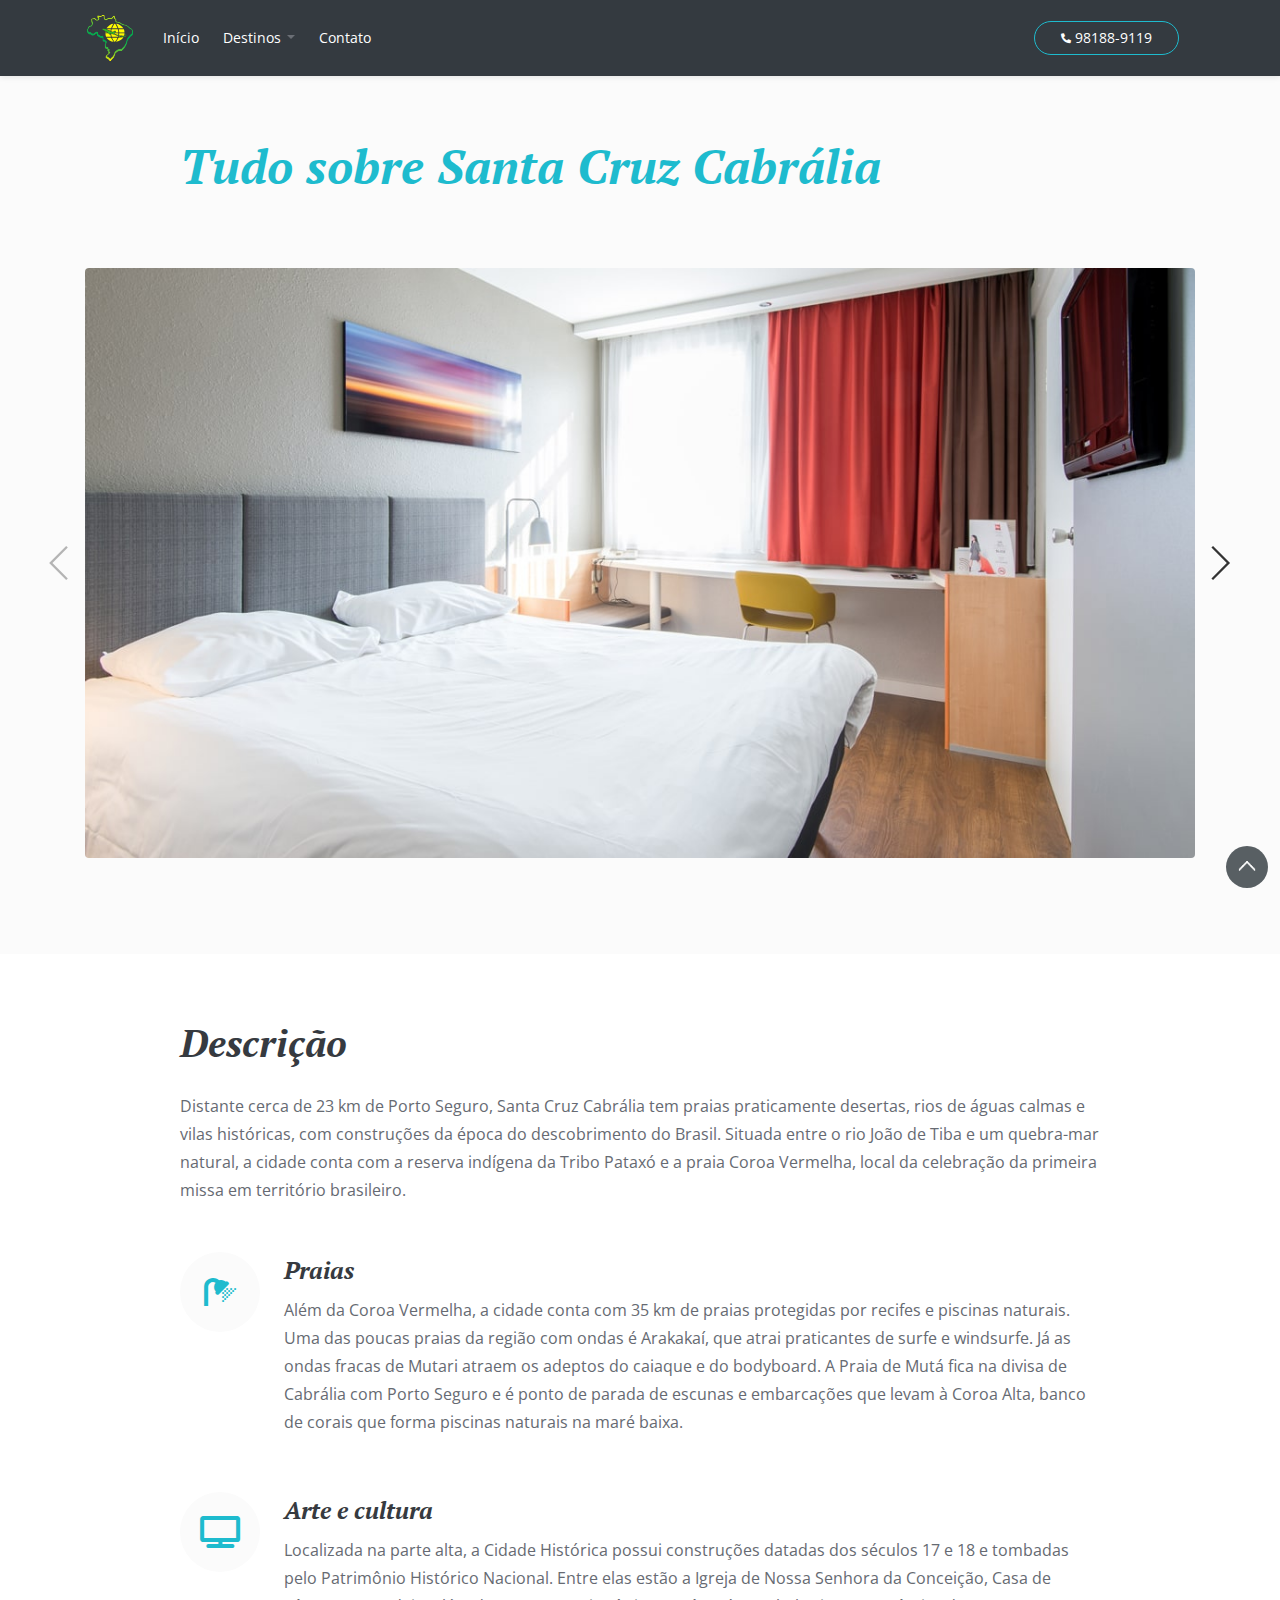
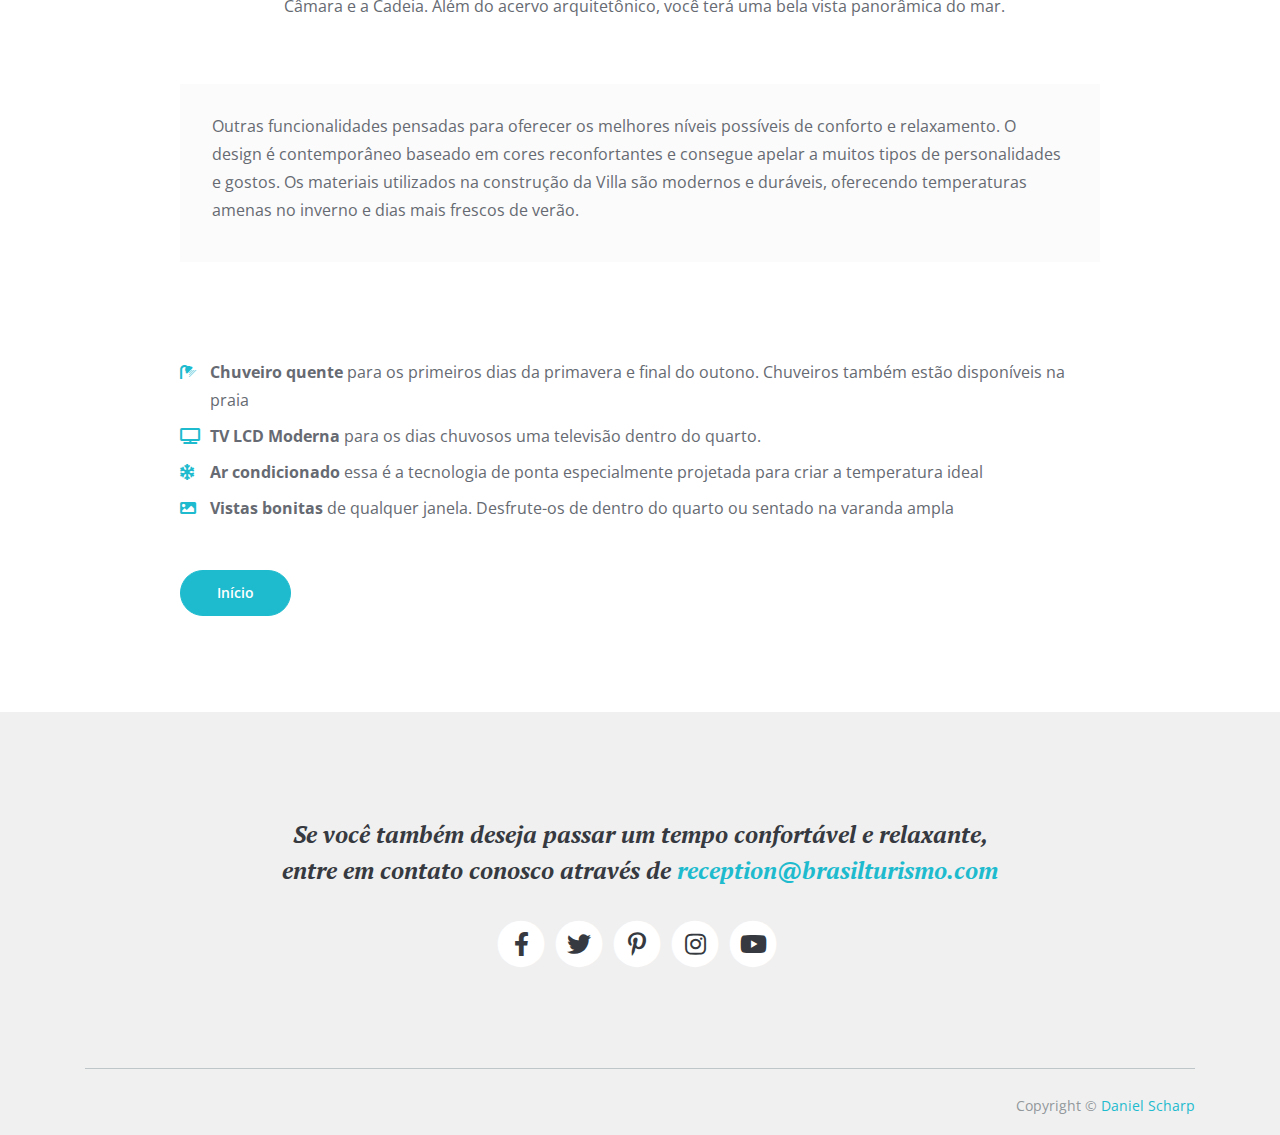
<file: santa-cruz.html>
<!DOCTYPE html>
<html lang="en"><head>
    <meta charset="utf-8">
    <meta name="viewport" content="width=device-width, initial-scale=1, shrink-to-fit=no">
    
    <!-- SEO Meta Tags -->
    <meta name="description" content="Avid is a SaaS app landing page template built with Bootstrap and HTML to help you create a beautiful and efficient online presentation for your web app and convince visitors to sign up">
    <meta name="author" content="Inovatik">

    <!-- OG Meta Tags to improve the way the post looks when you share the page on LinkedIn, Facebook, Google+ -->
	<meta property="og:site_name" content=""> <!-- website name -->
	<meta property="og:site" content=""> <!-- website link -->
	<meta property="og:title" content=""> <!-- title shown in the actual shared post -->
	<meta property="og:description" content=""> <!-- description shown in the actual shared post -->
	<meta property="og:image" content=""> <!-- image link, make sure it's jpg -->
	<meta property="og:url" content=""> <!-- where do you want your post to link to -->
	<meta property="og:type" content="article">

    <!-- Webpage Title -->
    <title>Tudo sobre Santa Cruz Cabrália</title>
    
    <!-- Styles -->
    <link href="https://fonts.googleapis.com/css2?family=Open+Sans:ital,wght@0,400;0,600;0,700;1,400;1,700&amp;display=swap" rel="stylesheet">
    <link href="https://fonts.googleapis.com/css2?family=PT+Serif:ital,wght@1,700&amp;display=swap" rel="stylesheet">
    <link href="css/bootstrap.css" rel="stylesheet">
    <link href="css/fontawesome-all.css" rel="stylesheet">
    <link href="css/bootstrap-datepicker3.css" rel="stylesheet">
    <link href="css/swiper.css" rel="stylesheet">
	<link href="css/magnific-popup.css" rel="stylesheet">
	<link href="css/styles.css" rel="stylesheet">
	
	<!-- Favicon  -->
    <link rel="icon" href="images/favicon.png">
</head>
<body data-spy="scroll" data-target=".fixed-top"><a href="body" class="back-to-top page-scroll" style="display: inline;">Back to Top</a>
    
    <!-- Navigation -->
    <nav class="navbar navbar-expand-lg fixed-top navbar-light bg-dark">
        <div class="container">
            
            <!-- Text Logo - Use this if you don't have a graphic logo -->
            <!-- <a class="navbar-brand logo-text page-scroll" href="index.html">Villa</a> -->

            <!-- Image Logo -->
            <a class="navbar-brand logo-image" href="index.html"><img src="images/BrasilTurismo.svg" alt="alternative"></a>

            <button class="navbar-toggler p-0 border-0" type="button" data-toggle="offcanvas">
                <span class="navbar-toggler-icon"></span>
            </button>

            <div class="navbar-collapse offcanvas-collapse" id="navbarsExampleDefault">
                <ul class="navbar-nav ">
                    <li class="nav-item">
                        <a class="nav-link" href="index.html">Início</a>
                    </li>
                    <li class="nav-item dropdown">
                        <a class="nav-link dropdown-toggle" href="#" id="dropdown01" data-toggle="dropdown" aria-haspopup="true" aria-expanded="false">Destinos</a>
                        <div class="dropdown-menu" aria-labelledby="dropdown01">
                            <a class="dropdown-item page-scroll" href="natal.html">Natal</a>
                            <div class="dropdown-divider"></div>
                            <a class="dropdown-item page-scroll" href="maceio.html">Maceió</a>
                            <div class="dropdown-divider"></div>
                            <a class="dropdown-item page-scroll" href="fortaleza.html">Fortaleza</a>
                            <div class="dropdown-divider"></div>
                            <a class="dropdown-item page-scroll" href="foz-iguacu.html">Foz do Iguaçu</a>
                            <div class="dropdown-divider"></div>
                            <a class="dropdown-item page-scroll" href="trancoso.html">Trancoso</a>
                            <div class="dropdown-divider"></div>
                            <a class="dropdown-item page-scroll" href="santa-cruz.html">Santa Cruz</a>
                            <div class="dropdown-divider"></div>
                            <a class="dropdown-item page-scroll" href="bonito.html">Bonito</a>
                            <div class="dropdown-divider"></div>
                            <a class="dropdown-item page-scroll" href="sao-paulo.html">São Paulo</a>
                            <div class="dropdown-divider"></div>
                            <a class="dropdown-item page-scroll" href="serra-gaucha.html">Serra Gaúcha</a>
                            <div class="dropdown-divider"></div>
                            <a class="dropdown-item page-scroll" href="monte-verde.html">Monte Verde</a>
                            <div class="dropdown-divider"></div>
                            <a class="dropdown-item page-scroll" href="chapada.html">Chapada</a>
                            <div class="dropdown-divider"></div>
                            <a class="dropdown-item page-scroll" href="praia-forte.html">Praia Forte</a>

                        </div>
                    </li>
                    <li class="nav-item">
                        <a class="nav-link page-scroll" href="index.html#contato">Contato</a>
                    </li>
                </ul>
                <span class="nav-item ml-auto">
                    <a class="btn-outline-sm" href="tel:98188-9119"><i class="fas fa-phone-alt"></i>98188-9119</a>
                </span>
                
            </div> <!-- end of navbar-collapse -->
        </div> <!-- end of container -->
    </nav> <!-- end of navbar -->
    <!-- end of navigation -->

    <!-- Header -->
    <header class="ex-header bg-gray">
        <div class="container">
            <div class="row">
                <div class="col-xl-10 offset-xl-1">
                    <h1 class="green">Tudo sobre Santa Cruz Cabrália</h1>
                </div> <!-- end of col -->
            </div> <!-- end of row -->
        </div> <!-- end of container -->
    </header> <!-- end of ex-header -->
    <!-- end of header -->


    <!-- Basic -->
    <div class="ex-basic-1 bg-gray pb-6">
        <div class="container">
            <div class="row">
                <div class="col-lg-12">

                    <!-- Image Slider Room -->
                    <div class="slider-container">
                        <div class="swiper-container image-slider-room swiper-container-horizontal">
                            <div class="swiper-wrapper" style="transform: translate3d(0px, 0px, 0px); transition-duration: 0ms;">

                                <!-- Slide -->
                                <div class="swiper-slide swiper-slide-active" style="width: 367px;">
                                    <div class="image-container">
                                        <a class="popup-link" href="images/room-presidential-1.jpg" data-effect="fadeIn"><img class="img-fluid" src="images/room-presidential-1.jpg" alt="alternative"></a>
                                    </div>
                                </div>
                                <!-- end of slide -->

                                <!-- Slide -->
                                <div class="swiper-slide swiper-slide-next" style="width: 367px;">
                                    <div class="image-container">
                                        <a class="popup-link" href="images/room-presidential-2.jpg" data-effect="fadeIn"><img class="img-fluid" src="images/room-presidential-2.jpg" alt="alternative"></a>
                                    </div>
                                </div>
                                <!-- end of slide -->

                                <!-- Slide -->
                                <div class="swiper-slide" style="width: 367px;">
                                    <div class="image-container">
                                        <a class="popup-link" href="images/room-presidential-3.jpg" data-effect="fadeIn"><img class="img-fluid" src="images/room-presidential-3.jpg" alt="alternative"></a>
                                    </div>
                                </div>
                                <!-- end of slide -->

                            </div> <!-- end of swiper-wrapper -->

                            <!-- Add Arrows -->
                            <div class="swiper-button-next" tabindex="0" role="button" aria-label="Next slide" aria-disabled="false"></div>
                            <div class="swiper-button-prev swiper-button-disabled" tabindex="0" role="button" aria-label="Previous slide" aria-disabled="true"></div>
                            <!-- end of add arrows -->

                        <span class="swiper-notification" aria-live="assertive" aria-atomic="true"></span></div> <!-- end of swiper container -->
                    </div> <!-- end of slider-container -->
                    <!-- end of image slider -->

                </div> <!-- end of col -->
            </div> <!-- end of row -->
        </div> <!-- end of container -->
    </div> <!-- end of ex-basic-1 -->
    <!-- end of basic -->


    <!-- Basic -->
    <div class="ex-basic-1 pt-5">
        <div class="container">
            <div class="row">
                <div class="col-xl-10 offset-xl-1">
                    <h2 class="mt-3 mb-4">Descrição</h2>
                    <p class="mb-5">Distante cerca de 23 km de Porto Seguro, Santa Cruz Cabrália tem praias praticamente desertas, rios de águas calmas e vilas históricas, com construções da época do descobrimento do Brasil. Situada entre o rio João de Tiba e um quebra-mar natural, a cidade conta com a reserva indígena da Tribo Pataxó e a praia Coroa Vermelha, local da celebração da primeira missa em território brasileiro.

                    </p>

                    
                    <ul class="list-unstyled list-icon-lg mb-5">
                        <li class="media">
                            <div class="list-icon bg-1">
                                <i class="fas fa-shower"></i>
                            </div>
                            <div class="media-body">
                                <h3 class="list-item-title">Praias</h3>
                                <p class="list-item-text">Além da Coroa Vermelha, a cidade conta com 35 km de praias protegidas por recifes e piscinas naturais. Uma das poucas praias da região com ondas é Arakakaí, que atrai praticantes de surfe e windsurfe. Já as ondas fracas de Mutari atraem os adeptos do caiaque e do bodyboard. A Praia de Mutá fica na divisa de Cabrália com Porto Seguro e é ponto de parada de escunas e embarcações que levam à Coroa Alta, banco de corais que forma piscinas naturais na maré baixa.</p>
                            </div>
                        </li>
                        <li class="media">
                            <div class="list-icon bg-2">
                                <i class="fas fa-tv"></i>
                            </div>
                            <div class="media-body">
                                <h3 class="list-item-title">Arte e cultura</h3>
                                <p class="list-item-text">Localizada na parte alta, a Cidade Histórica possui construções datadas dos séculos 17 e 18 e tombadas pelo Patrimônio Histórico Nacional. Entre elas estão a Igreja de Nossa Senhora da Conceição, Casa de Câmara e a Cadeia. Além do acervo arquitetônico, você terá uma bela vista panorâmica do mar.</p>
                            </div>
                        </li>
                    
                    </ul> <!-- end of list-unstyled -->

                    <div class="text-box mb-6">
                        <p class="mb-4">Outras funcionalidades pensadas para oferecer os melhores níveis possíveis de conforto e relaxamento. O design é contemporâneo baseado em cores reconfortantes e consegue apelar a muitos tipos de personalidades e gostos. Os materiais utilizados na construção da Villa são modernos e duráveis, oferecendo temperaturas amenas no inverno e dias mais frescos de verão.</p>
                    </div> <!-- end of text-box -->


                    <ul class="list-unstyled li-space-lg amenities mb-5">
                        <li class="media">
                            <i class="fas fa-shower"></i>
                            <div class="media-body"><strong>Chuveiro quente</strong> para os primeiros dias da primavera e final do outono. Chuveiros também estão disponíveis na praia</div>
                        </li>
                        <li class="media">
                            <i class="fas fa-tv"></i>
                            <div class="media-body"><strong>TV LCD Moderna</strong> para os dias chuvosos uma televisão dentro do quarto.</div>
                        </li>
                        <li class="media">
                            <i class="fas fa-snowflake"></i>
                            <div class="media-body"><strong>
                                Ar condicionado</strong> essa é a tecnologia de ponta especialmente projetada para criar a temperatura ideal</div>
                        </li>
                        <li class="media">
                            <i class="fas fa-image"></i>
                            <div class="media-body"><strong>Vistas bonitas
                            </strong> 
                            de qualquer janela. Desfrute-os de dentro do quarto ou sentado na varanda ampla</div>
                        </li>
                    </ul>
                    <a class="btn-solid-reg mb-6" href="index.html">Início</a>
                </div> <!-- end of col -->
            </div> <!-- end of row -->
        </div> <!-- end of container -->
    </div> <!-- end of ex-basic-1 -->
    <!-- end of basic -->



    <!-- Footer -->
    <div class="footer">
        <div class="container">
            <div class="row">
                <div class="col-lg-12">
                    <h3>Se você também deseja passar um tempo confortável e relaxante, entre em contato conosco através de <a class="green" href="mailto:reception@villa.com">reception@brasilturismo.com</a></h3>
                    <div class="social-container">
                        <span class="fa-stack">
                            <a href="#your-link">
                                <i class="fas fa-circle fa-stack-2x"></i>
                                <i class="fab fa-facebook-f fa-stack-1x"></i>
                            </a>
                        </span>
                        <span class="fa-stack">
                            <a href="#your-link">
                                <i class="fas fa-circle fa-stack-2x"></i>
                                <i class="fab fa-twitter fa-stack-1x"></i>
                            </a>
                        </span>
                        <span class="fa-stack">
                            <a href="#your-link">
                                <i class="fas fa-circle fa-stack-2x"></i>
                                <i class="fab fa-pinterest-p fa-stack-1x"></i>
                            </a>
                        </span>
                        <span class="fa-stack">
                            <a href="#your-link">
                                <i class="fas fa-circle fa-stack-2x"></i>
                                <i class="fab fa-instagram fa-stack-1x"></i>
                            </a>
                        </span>
                        <span class="fa-stack">
                            <a href="#your-link">
                                <i class="fas fa-circle fa-stack-2x"></i>
                                <i class="fab fa-youtube fa-stack-1x"></i>
                            </a>
                        </span>
                    </div> <!-- end of social-container -->
                </div> <!-- end of col -->
            </div> <!-- end of row -->
        </div> <!-- end of container -->
    </div> <!-- end of footer -->  
    <!-- end of footer -->



    <!-- Copyright -->
    <div class="copyright">
        <div class="container">
            <div class="row">
                <div class="col-lg-12">
                    <hr class="divider">
                </div> <!-- end of col -->
            </div> <!-- end of row -->
            <div class="row">
            
                <div class="col-lg-12">
                    <p class="p-small statement">Copyright © <a href="https://danielscharp.me">Daniel Scharp</a></p>
                </div> <!-- end of col -->
            </div> <!-- enf of row -->
        </div> <!-- end of container -->
    </div> <!-- end of copyright --> 
    <!-- end of copyright -->
    	
    <!-- Scripts -->
    <script src="js/jquery.min.js"></script> <!-- jQuery for Bootstrap's JavaScript plugins -->
    <script src="js/bootstrap.min.js"></script> <!-- Bootstrap framework -->
    <script src="js/jquery.easing.min.js"></script> <!-- jQuery Easing for smooth scrolling between anchors -->
    <script src="js/swiper.min.js"></script> <!-- Swiper for image and text sliders -->
    <script src="js/jquery.magnific-popup.js"></script> <!-- Magnific Popup for lightboxes -->
    <script src="js/bootstrap-datepicker.min.js"></script> <!-- Datepicker for Bootstrap -->
    <script src="js/scripts.js"></script> <!-- Custom scripts -->

</body></html>
</file>
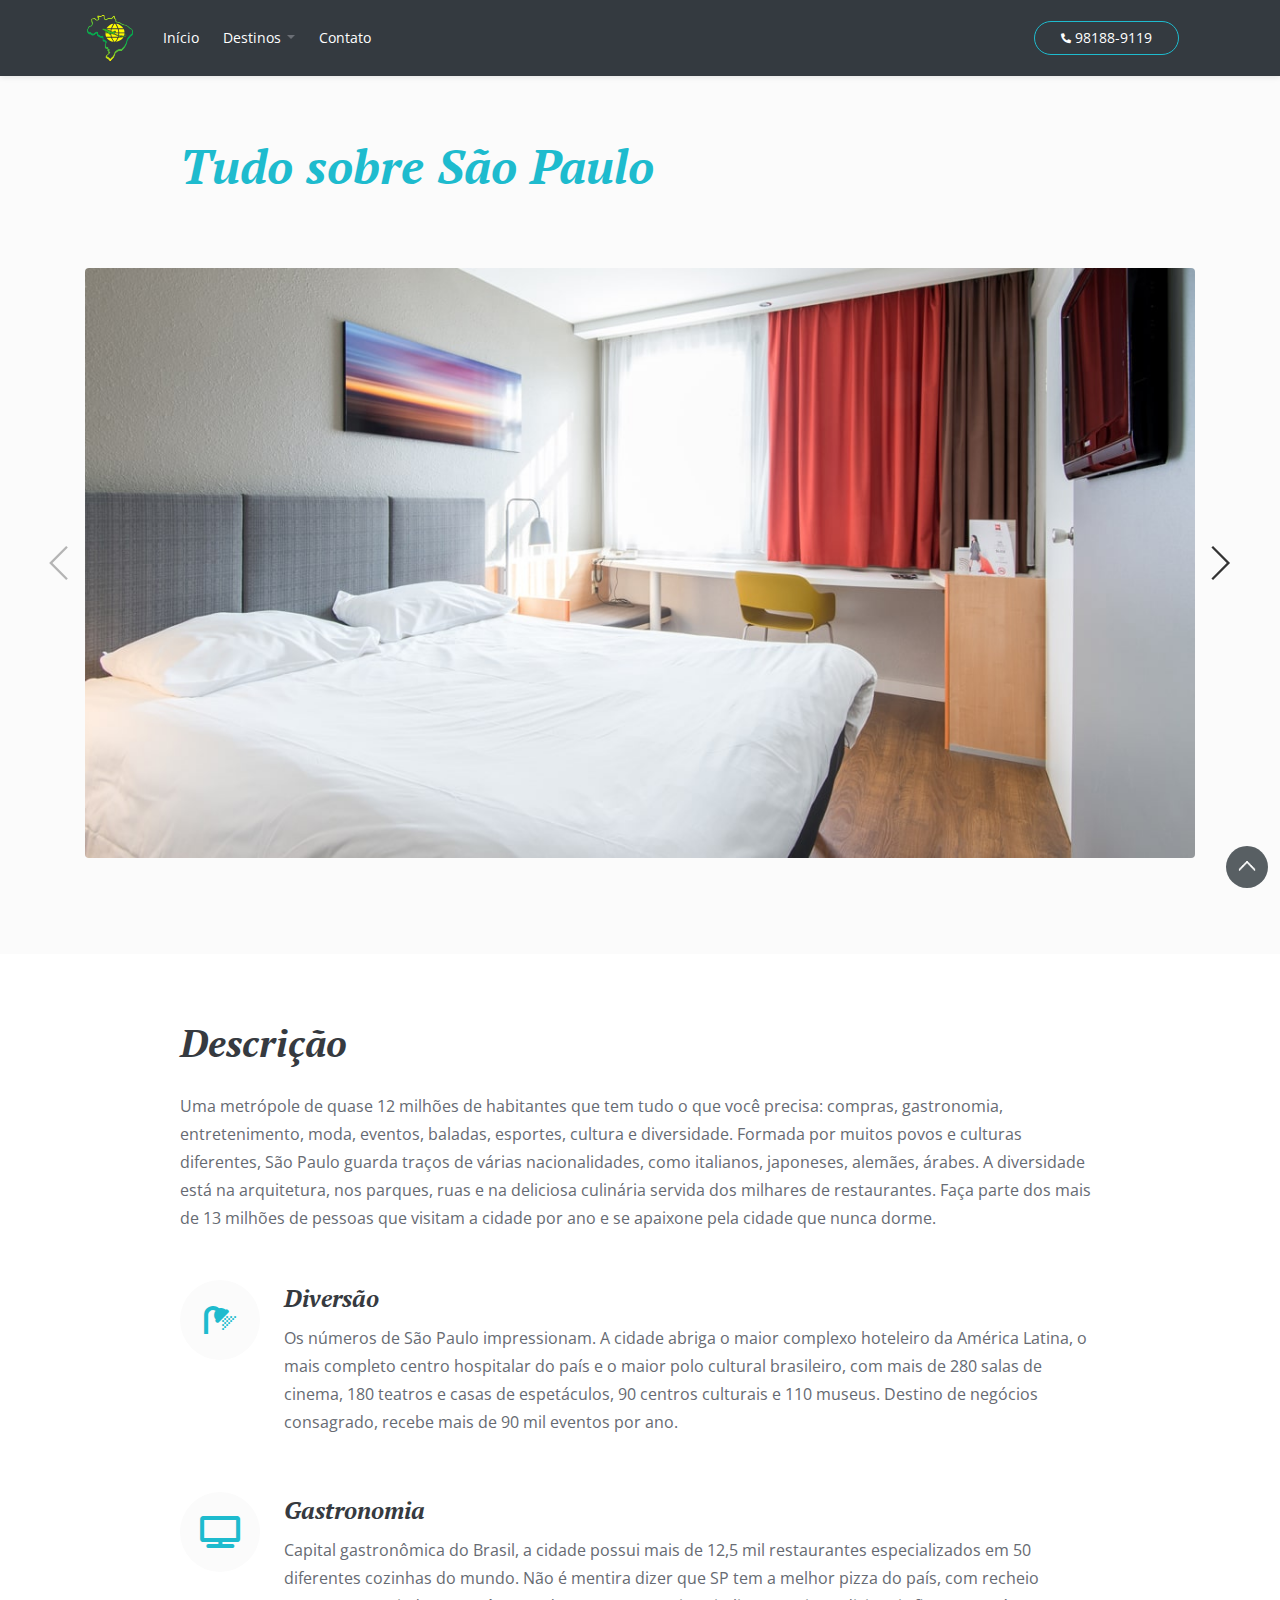
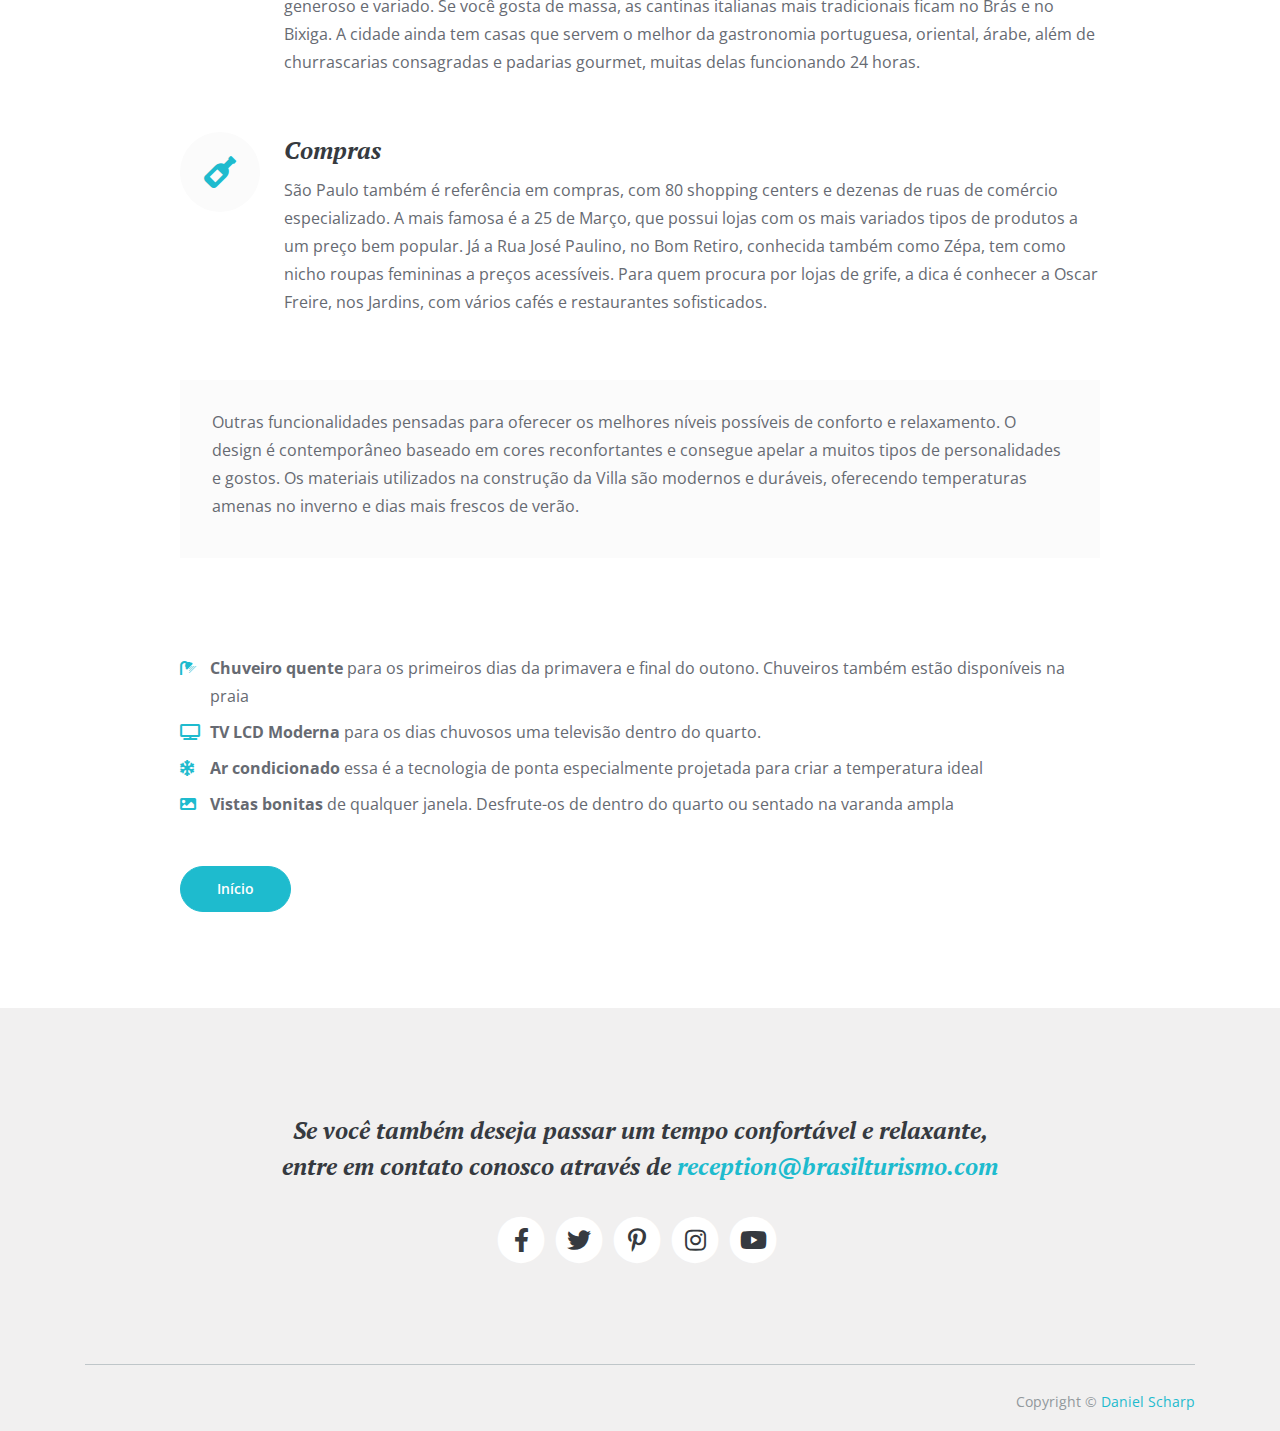
<file: sao-paulo.html>
<!DOCTYPE html>
<html lang="en"><head>
    <meta charset="utf-8">
    <meta name="viewport" content="width=device-width, initial-scale=1, shrink-to-fit=no">
    
    <!-- SEO Meta Tags -->
    <meta name="description" content="Avid is a SaaS app landing page template built with Bootstrap and HTML to help you create a beautiful and efficient online presentation for your web app and convince visitors to sign up">
    <meta name="author" content="Inovatik">

    <!-- OG Meta Tags to improve the way the post looks when you share the page on LinkedIn, Facebook, Google+ -->
	<meta property="og:site_name" content=""> <!-- website name -->
	<meta property="og:site" content=""> <!-- website link -->
	<meta property="og:title" content=""> <!-- title shown in the actual shared post -->
	<meta property="og:description" content=""> <!-- description shown in the actual shared post -->
	<meta property="og:image" content=""> <!-- image link, make sure it's jpg -->
	<meta property="og:url" content=""> <!-- where do you want your post to link to -->
	<meta property="og:type" content="article">

    <!-- Webpage Title -->
    <title>Tudo sobre São Paulo</title>
    
    <!-- Styles -->
    <link href="https://fonts.googleapis.com/css2?family=Open+Sans:ital,wght@0,400;0,600;0,700;1,400;1,700&amp;display=swap" rel="stylesheet">
    <link href="https://fonts.googleapis.com/css2?family=PT+Serif:ital,wght@1,700&amp;display=swap" rel="stylesheet">
    <link href="css/bootstrap.css" rel="stylesheet">
    <link href="css/fontawesome-all.css" rel="stylesheet">
    <link href="css/bootstrap-datepicker3.css" rel="stylesheet">
    <link href="css/swiper.css" rel="stylesheet">
	<link href="css/magnific-popup.css" rel="stylesheet">
	<link href="css/styles.css" rel="stylesheet">
	
	<!-- Favicon  -->
    <link rel="icon" href="images/favicon.png">
</head>
<body data-spy="scroll" data-target=".fixed-top"><a href="body" class="back-to-top page-scroll" style="display: inline;">Back to Top</a>
    
    <!-- Navigation -->
    <nav class="navbar navbar-expand-lg fixed-top navbar-light bg-dark">
        <div class="container">
            
            <!-- Text Logo - Use this if you don't have a graphic logo -->
            <!-- <a class="navbar-brand logo-text page-scroll" href="index.html">Villa</a> -->

            <!-- Image Logo -->
            <a class="navbar-brand logo-image" href="index.html"><img src="images/BrasilTurismo.svg" alt="alternative"></a>

            <button class="navbar-toggler p-0 border-0" type="button" data-toggle="offcanvas">
                <span class="navbar-toggler-icon"></span>
            </button>

            <div class="navbar-collapse offcanvas-collapse" id="navbarsExampleDefault">
                <ul class="navbar-nav ">
                    <li class="nav-item">
                        <a class="nav-link" href="index.html">Início</a>
                    </li>
                    <li class="nav-item dropdown">
                        <a class="nav-link dropdown-toggle" href="#" id="dropdown01" data-toggle="dropdown" aria-haspopup="true" aria-expanded="false">Destinos</a>
                        <div class="dropdown-menu" aria-labelledby="dropdown01">
                            <a class="dropdown-item page-scroll" href="natal.html">Natal</a>
                            <div class="dropdown-divider"></div>
                            <a class="dropdown-item page-scroll" href="maceio.html">Maceió</a>
                            <div class="dropdown-divider"></div>
                            <a class="dropdown-item page-scroll" href="fortaleza.html">Fortaleza</a>
                            <div class="dropdown-divider"></div>
                            <a class="dropdown-item page-scroll" href="foz-iguacu.html">Foz do Iguaçu</a>
                            <div class="dropdown-divider"></div>
                            <a class="dropdown-item page-scroll" href="trancoso.html">Trancoso</a>
                            <div class="dropdown-divider"></div>
                            <a class="dropdown-item page-scroll" href="santa-cruz.html">Santa Cruz</a>
                            <div class="dropdown-divider"></div>
                            <a class="dropdown-item page-scroll" href="bonito.html">Bonito</a>
                            <div class="dropdown-divider"></div>
                            <a class="dropdown-item page-scroll" href="sao-paulo.html">São Paulo</a>
                            <div class="dropdown-divider"></div>
                            <a class="dropdown-item page-scroll" href="serra-gaucha.html">Serra Gaúcha</a>
                            <div class="dropdown-divider"></div>
                            <a class="dropdown-item page-scroll" href="monte-verde.html">Monte Verde</a>
                            <div class="dropdown-divider"></div>
                            <a class="dropdown-item page-scroll" href="chapada.html">Chapada</a>
                            <div class="dropdown-divider"></div>
                            <a class="dropdown-item page-scroll" href="praia-forte.html">Praia Forte</a>

                        </div>
                    </li>
                    <li class="nav-item">
                        <a class="nav-link page-scroll" href="index.html#contato">Contato</a>
                    </li>
                </ul>
                <span class="nav-item ml-auto">
                    <a class="btn-outline-sm" href="tel:98188-9119"><i class="fas fa-phone-alt"></i>98188-9119</a>
                </span>
                
            </div> <!-- end of navbar-collapse -->
        </div> <!-- end of container -->
    </nav> <!-- end of navbar -->
    <!-- end of navigation -->

    <!-- Header -->
    <header class="ex-header bg-gray">
        <div class="container">
            <div class="row">
                <div class="col-xl-10 offset-xl-1">
                    <h1 class="green">Tudo sobre  São Paulo</h1>
                </div> <!-- end of col -->
            </div> <!-- end of row -->
        </div> <!-- end of container -->
    </header> <!-- end of ex-header -->
    <!-- end of header -->


    <!-- Basic -->
    <div class="ex-basic-1 bg-gray pb-6">
        <div class="container">
            <div class="row">
                <div class="col-lg-12">

                    <!-- Image Slider Room -->
                    <div class="slider-container">
                        <div class="swiper-container image-slider-room swiper-container-horizontal">
                            <div class="swiper-wrapper" style="transform: translate3d(0px, 0px, 0px); transition-duration: 0ms;">

                                <!-- Slide -->
                                <div class="swiper-slide swiper-slide-active" style="width: 367px;">
                                    <div class="image-container">
                                        <a class="popup-link" href="images/room-presidential-1.jpg" data-effect="fadeIn"><img class="img-fluid" src="images/room-presidential-1.jpg" alt="alternative"></a>
                                    </div>
                                </div>
                                <!-- end of slide -->

                                <!-- Slide -->
                                <div class="swiper-slide swiper-slide-next" style="width: 367px;">
                                    <div class="image-container">
                                        <a class="popup-link" href="images/room-presidential-2.jpg" data-effect="fadeIn"><img class="img-fluid" src="images/room-presidential-2.jpg" alt="alternative"></a>
                                    </div>
                                </div>
                                <!-- end of slide -->

                                <!-- Slide -->
                                <div class="swiper-slide" style="width: 367px;">
                                    <div class="image-container">
                                        <a class="popup-link" href="images/room-presidential-3.jpg" data-effect="fadeIn"><img class="img-fluid" src="images/room-presidential-3.jpg" alt="alternative"></a>
                                    </div>
                                </div>
                                <!-- end of slide -->

                            </div> <!-- end of swiper-wrapper -->

                            <!-- Add Arrows -->
                            <div class="swiper-button-next" tabindex="0" role="button" aria-label="Next slide" aria-disabled="false"></div>
                            <div class="swiper-button-prev swiper-button-disabled" tabindex="0" role="button" aria-label="Previous slide" aria-disabled="true"></div>
                            <!-- end of add arrows -->

                        <span class="swiper-notification" aria-live="assertive" aria-atomic="true"></span></div> <!-- end of swiper container -->
                    </div> <!-- end of slider-container -->
                    <!-- end of image slider -->

                </div> <!-- end of col -->
            </div> <!-- end of row -->
        </div> <!-- end of container -->
    </div> <!-- end of ex-basic-1 -->
    <!-- end of basic -->


    <!-- Basic -->
    <div class="ex-basic-1 pt-5">
        <div class="container">
            <div class="row">
                <div class="col-xl-10 offset-xl-1">
                    <h2 class="mt-3 mb-4">Descrição</h2>
                    <p class="mb-5">Uma metrópole de quase 12 milhões de habitantes que tem tudo o que você precisa: compras, gastronomia, entretenimento, moda, eventos, baladas, esportes, cultura e diversidade. Formada por muitos povos e culturas diferentes, São Paulo guarda traços de várias nacionalidades, como italianos, japoneses, alemães, árabes. A diversidade está na arquitetura, nos parques, ruas e na deliciosa culinária servida dos milhares de restaurantes. Faça parte dos mais de 13 milhões de pessoas que visitam a cidade por ano e se apaixone pela cidade que nunca dorme.</p>

                    
                    <ul class="list-unstyled list-icon-lg mb-5">
                        <li class="media">
                            <div class="list-icon bg-1">
                                <i class="fas fa-shower"></i>
                            </div>
                            <div class="media-body">
                                <h3 class="list-item-title">Diversão</h3>
                                <p class="list-item-text">Os números de São Paulo impressionam. A cidade abriga o maior complexo hoteleiro da América Latina, o mais completo centro hospitalar do país e o maior polo cultural brasileiro, com mais de 280 salas de cinema, 180 teatros e casas de espetáculos, 90 centros culturais e 110 museus. Destino de negócios consagrado, recebe mais de 90 mil eventos por ano.</p>
                            </div>
                        </li>
                        <li class="media">
                            <div class="list-icon bg-2">
                                <i class="fas fa-tv"></i>
                            </div>
                            <div class="media-body">
                                <h3 class="list-item-title">Gastronomia</h3>
                                <p class="list-item-text">Capital gastronômica do Brasil, a cidade possui mais de 12,5 mil restaurantes especializados em 50 diferentes cozinhas do mundo. Não é mentira dizer que SP tem a melhor pizza do país, com recheio generoso e variado. Se você gosta de massa, as cantinas italianas mais tradicionais ficam no Brás e no Bixiga. A cidade ainda tem casas que servem o melhor da gastronomia portuguesa, oriental, árabe, além de churrascarias consagradas e padarias gourmet, muitas delas funcionando 24 horas.

                                </p>
                            </div>
                        </li>
                        <li class="media">
                            <div class="list-icon bg-3">
                                <i class="fas fa-wine-bottle"></i>
                            </div>
                            <div class="media-body">
                                <h3 class="list-item-title">Compras</h3>
                                <p class="list-item-text">São Paulo também é referência em compras, com 80 shopping centers e dezenas de ruas de comércio especializado. A mais famosa é a 25 de Março, que possui lojas com os mais variados tipos de produtos a um preço bem popular. Já a Rua José Paulino, no Bom Retiro, conhecida também como Zépa, tem como nicho roupas femininas a preços acessíveis. Para quem procura por lojas de grife, a dica é conhecer a Oscar Freire, nos Jardins, com vários cafés e restaurantes sofisticados.</p>
                            </div>
                        </li>
                    </ul> <!-- end of list-unstyled -->

                    <div class="text-box mb-6">
                        <p class="mb-4">Outras funcionalidades pensadas para oferecer os melhores níveis possíveis de conforto e relaxamento. O design é contemporâneo baseado em cores reconfortantes e consegue apelar a muitos tipos de personalidades e gostos. Os materiais utilizados na construção da Villa são modernos e duráveis, oferecendo temperaturas amenas no inverno e dias mais frescos de verão.</p>
                    </div> <!-- end of text-box -->


                    <ul class="list-unstyled li-space-lg amenities mb-5">
                        <li class="media">
                            <i class="fas fa-shower"></i>
                            <div class="media-body"><strong>Chuveiro quente</strong> para os primeiros dias da primavera e final do outono. Chuveiros também estão disponíveis na praia</div>
                        </li>
                        <li class="media">
                            <i class="fas fa-tv"></i>
                            <div class="media-body"><strong>TV LCD Moderna</strong> para os dias chuvosos uma televisão dentro do quarto.</div>
                        </li>
                        <li class="media">
                            <i class="fas fa-snowflake"></i>
                            <div class="media-body"><strong>
                                Ar condicionado</strong> essa é a tecnologia de ponta especialmente projetada para criar a temperatura ideal</div>
                        </li>
                        <li class="media">
                            <i class="fas fa-image"></i>
                            <div class="media-body"><strong>Vistas bonitas
                            </strong> 
                            de qualquer janela. Desfrute-os de dentro do quarto ou sentado na varanda ampla</div>
                        </li>
                    </ul>
                    <a class="btn-solid-reg mb-6" href="index.html">Início</a>
                </div> <!-- end of col -->
            </div> <!-- end of row -->
        </div> <!-- end of container -->
    </div> <!-- end of ex-basic-1 -->
    <!-- end of basic -->



    <!-- Footer -->
    <div class="footer">
        <div class="container">
            <div class="row">
                <div class="col-lg-12">
                    <h3>Se você também deseja passar um tempo confortável e relaxante, entre em contato conosco através de <a class="green" href="mailto:reception@villa.com">reception@brasilturismo.com</a></h3>
                    <div class="social-container">
                        <span class="fa-stack">
                            <a href="#your-link">
                                <i class="fas fa-circle fa-stack-2x"></i>
                                <i class="fab fa-facebook-f fa-stack-1x"></i>
                            </a>
                        </span>
                        <span class="fa-stack">
                            <a href="#your-link">
                                <i class="fas fa-circle fa-stack-2x"></i>
                                <i class="fab fa-twitter fa-stack-1x"></i>
                            </a>
                        </span>
                        <span class="fa-stack">
                            <a href="#your-link">
                                <i class="fas fa-circle fa-stack-2x"></i>
                                <i class="fab fa-pinterest-p fa-stack-1x"></i>
                            </a>
                        </span>
                        <span class="fa-stack">
                            <a href="#your-link">
                                <i class="fas fa-circle fa-stack-2x"></i>
                                <i class="fab fa-instagram fa-stack-1x"></i>
                            </a>
                        </span>
                        <span class="fa-stack">
                            <a href="#your-link">
                                <i class="fas fa-circle fa-stack-2x"></i>
                                <i class="fab fa-youtube fa-stack-1x"></i>
                            </a>
                        </span>
                    </div> <!-- end of social-container -->
                </div> <!-- end of col -->
            </div> <!-- end of row -->
        </div> <!-- end of container -->
    </div> <!-- end of footer -->  
    <!-- end of footer -->


    <!-- Copyright -->
    <div class="copyright">
        <div class="container">
            <div class="row">
                <div class="col-lg-12">
                    <hr class="divider">
                </div> <!-- end of col -->
            </div> <!-- end of row -->
            <div class="row">
            
                <div class="col-lg-12">
                    <p class="p-small statement">Copyright © <a href="https://danielscharp.me">Daniel Scharp</a></p>
                </div> <!-- end of col -->
            </div> <!-- enf of row -->
        </div> <!-- end of container -->
    </div> <!-- end of copyright --> 
    <!-- end of copyright -->
    	
    <!-- Scripts -->
    <script src="js/jquery.min.js"></script> <!-- jQuery for Bootstrap's JavaScript plugins -->
    <script src="js/bootstrap.min.js"></script> <!-- Bootstrap framework -->
    <script src="js/jquery.easing.min.js"></script> <!-- jQuery Easing for smooth scrolling between anchors -->
    <script src="js/swiper.min.js"></script> <!-- Swiper for image and text sliders -->
    <script src="js/jquery.magnific-popup.js"></script> <!-- Magnific Popup for lightboxes -->
    <script src="js/bootstrap-datepicker.min.js"></script> <!-- Datepicker for Bootstrap -->
    <script src="js/scripts.js"></script> <!-- Custom scripts -->

</body></html>
</file>
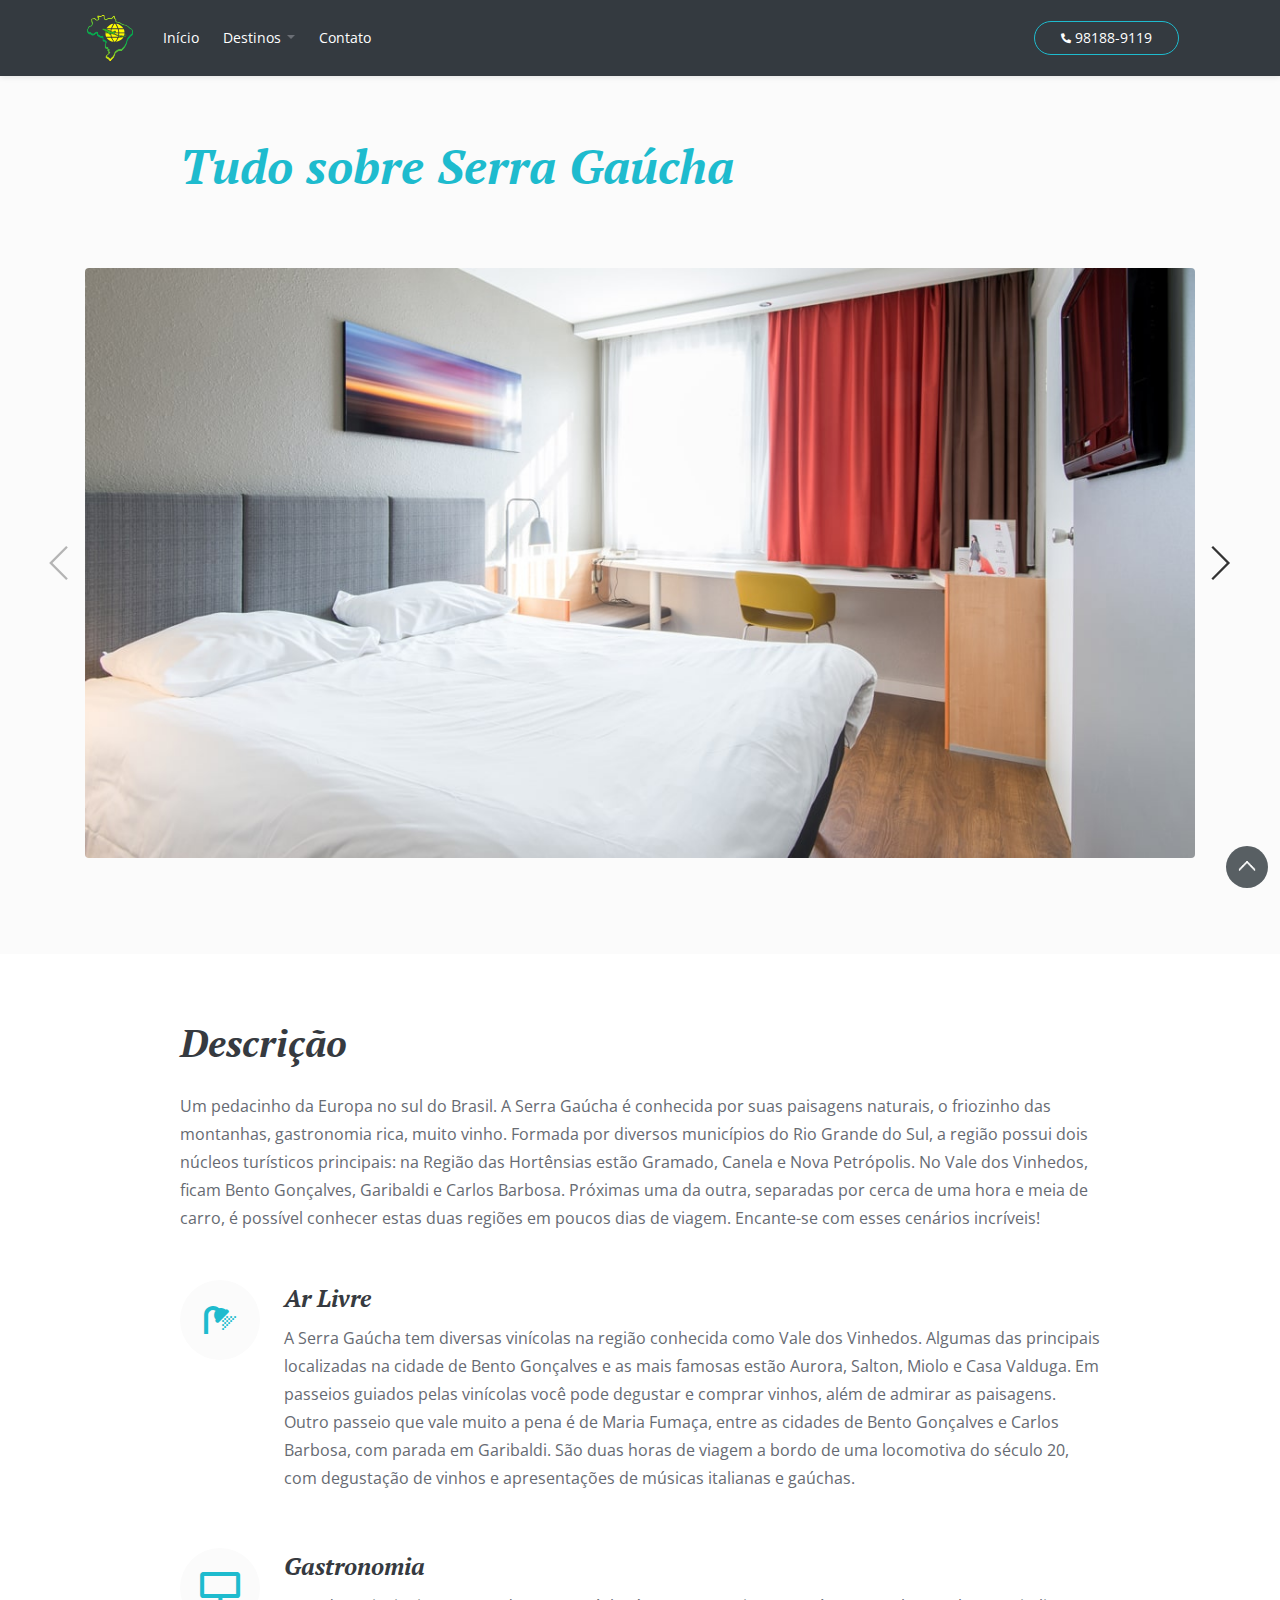
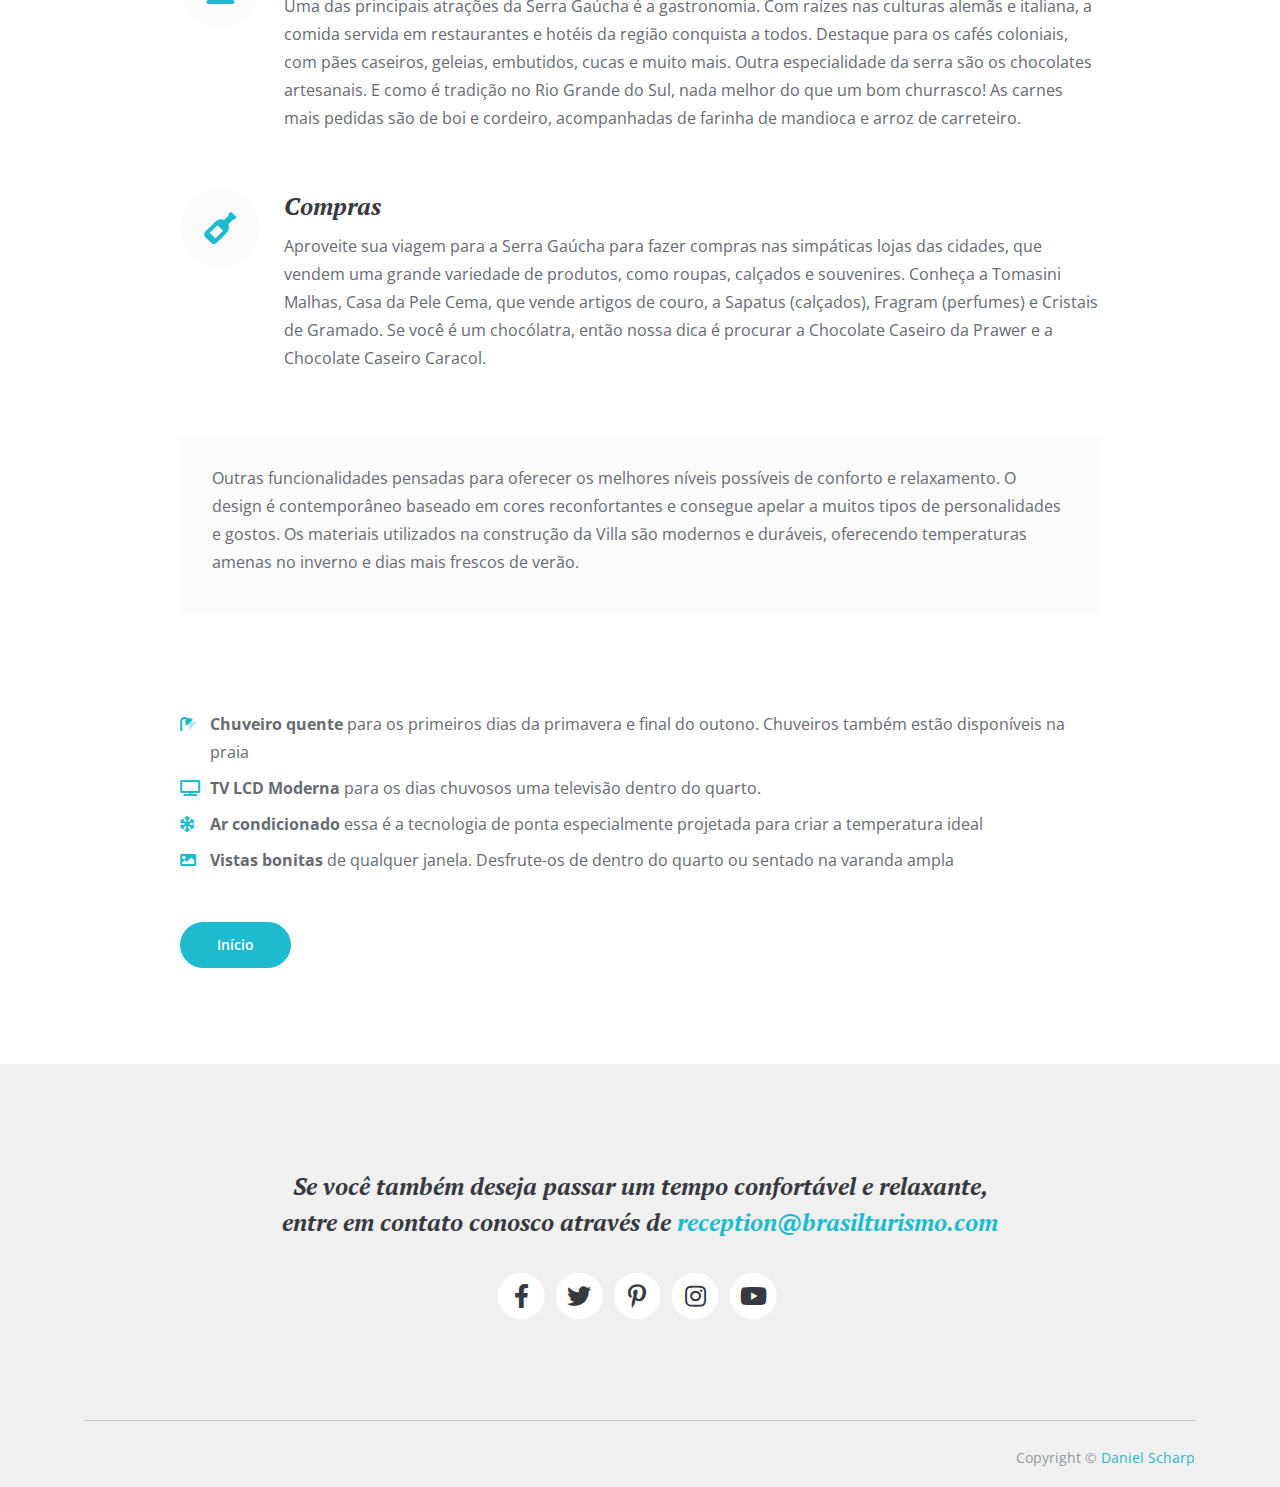
<file: serra-gaucha.html>
<!DOCTYPE html>
<html lang="en"><head>
    <meta charset="utf-8">
    <meta name="viewport" content="width=device-width, initial-scale=1, shrink-to-fit=no">
    
    <!-- SEO Meta Tags -->
    <meta name="description" content="Avid is a SaaS app landing page template built with Bootstrap and HTML to help you create a beautiful and efficient online presentation for your web app and convince visitors to sign up">
    <meta name="author" content="Inovatik">

    <!-- OG Meta Tags to improve the way the post looks when you share the page on LinkedIn, Facebook, Google+ -->
	<meta property="og:site_name" content=""> <!-- website name -->
	<meta property="og:site" content=""> <!-- website link -->
	<meta property="og:title" content=""> <!-- title shown in the actual shared post -->
	<meta property="og:description" content=""> <!-- description shown in the actual shared post -->
	<meta property="og:image" content=""> <!-- image link, make sure it's jpg -->
	<meta property="og:url" content=""> <!-- where do you want your post to link to -->
	<meta property="og:type" content="article">

    <!-- Webpage Title -->
    <title>Tudo sobre Serra Gaúcha</title>
    
    <!-- Styles -->
    <link href="https://fonts.googleapis.com/css2?family=Open+Sans:ital,wght@0,400;0,600;0,700;1,400;1,700&amp;display=swap" rel="stylesheet">
    <link href="https://fonts.googleapis.com/css2?family=PT+Serif:ital,wght@1,700&amp;display=swap" rel="stylesheet">
    <link href="css/bootstrap.css" rel="stylesheet">
    <link href="css/fontawesome-all.css" rel="stylesheet">
    <link href="css/bootstrap-datepicker3.css" rel="stylesheet">
    <link href="css/swiper.css" rel="stylesheet">
	<link href="css/magnific-popup.css" rel="stylesheet">
	<link href="css/styles.css" rel="stylesheet">
	
	<!-- Favicon  -->
    <link rel="icon" href="images/favicon.png">
</head>
<body data-spy="scroll" data-target=".fixed-top"><a href="body" class="back-to-top page-scroll" style="display: inline;">Back to Top</a>
    
    <!-- Navigation -->
    <nav class="navbar navbar-expand-lg fixed-top navbar-light bg-dark">
        <div class="container">
            
            <!-- Text Logo - Use this if you don't have a graphic logo -->
            <!-- <a class="navbar-brand logo-text page-scroll" href="index.html">Villa</a> -->

            <!-- Image Logo -->
            <a class="navbar-brand logo-image" href="index.html"><img src="images/BrasilTurismo.svg" alt="alternative"></a>

            <button class="navbar-toggler p-0 border-0" type="button" data-toggle="offcanvas">
                <span class="navbar-toggler-icon"></span>
            </button>

            <div class="navbar-collapse offcanvas-collapse" id="navbarsExampleDefault">
                <ul class="navbar-nav ">
                    <li class="nav-item">
                        <a class="nav-link" href="index.html">Início</a>
                    </li>
                    <li class="nav-item dropdown">
                        <a class="nav-link dropdown-toggle" href="#" id="dropdown01" data-toggle="dropdown" aria-haspopup="true" aria-expanded="false">Destinos</a>
                        <div class="dropdown-menu" aria-labelledby="dropdown01">
                            <a class="dropdown-item page-scroll" href="natal.html">Natal</a>
                            <div class="dropdown-divider"></div>
                            <a class="dropdown-item page-scroll" href="maceio.html">Maceió</a>
                            <div class="dropdown-divider"></div>
                            <a class="dropdown-item page-scroll" href="fortaleza.html">Fortaleza</a>
                            <div class="dropdown-divider"></div>
                            <a class="dropdown-item page-scroll" href="foz-iguacu.html">Foz do Iguaçu</a>
                            <div class="dropdown-divider"></div>
                            <a class="dropdown-item page-scroll" href="trancoso.html">Trancoso</a>
                            <div class="dropdown-divider"></div>
                            <a class="dropdown-item page-scroll" href="santa-cruz.html">Santa Cruz</a>
                            <div class="dropdown-divider"></div>
                            <a class="dropdown-item page-scroll" href="bonito.html">Bonito</a>
                            <div class="dropdown-divider"></div>
                            <a class="dropdown-item page-scroll" href="sao-paulo.html">São Paulo</a>
                            <div class="dropdown-divider"></div>
                            <a class="dropdown-item page-scroll" href="serra-gaucha.html">Serra Gaúcha</a>
                            <div class="dropdown-divider"></div>
                            <a class="dropdown-item page-scroll" href="monte-verde.html">Monte Verde</a>
                            <div class="dropdown-divider"></div>
                            <a class="dropdown-item page-scroll" href="chapada.html">Chapada</a>
                            <div class="dropdown-divider"></div>
                            <a class="dropdown-item page-scroll" href="praia-forte.html">Praia Forte</a>

                        </div>
                    </li>
                    <li class="nav-item">
                        <a class="nav-link page-scroll" href="index.html#contato">Contato</a>
                    </li>
                </ul>
                <span class="nav-item ml-auto">
                    <a class="btn-outline-sm" href="tel:98188-9119"><i class="fas fa-phone-alt"></i>98188-9119</a>
                </span>
                
            </div> <!-- end of navbar-collapse -->
        </div> <!-- end of container -->
    </nav> <!-- end of navbar -->
    <!-- end of navigation -->

    <!-- Header -->
    <header class="ex-header bg-gray">
        <div class="container">
            <div class="row">
                <div class="col-xl-10 offset-xl-1">
                    <h1 class="green">Tudo sobre Serra Gaúcha</h1>
                </div> <!-- end of col -->
            </div> <!-- end of row -->
        </div> <!-- end of container -->
    </header> <!-- end of ex-header -->
    <!-- end of header -->


    <!-- Basic -->
    <div class="ex-basic-1 bg-gray pb-6">
        <div class="container">
            <div class="row">
                <div class="col-lg-12">

                    <!-- Image Slider Room -->
                    <div class="slider-container">
                        <div class="swiper-container image-slider-room swiper-container-horizontal">
                            <div class="swiper-wrapper" style="transform: translate3d(0px, 0px, 0px); transition-duration: 0ms;">

                                <!-- Slide -->
                                <div class="swiper-slide swiper-slide-active" style="width: 367px;">
                                    <div class="image-container">
                                        <a class="popup-link" href="images/room-presidential-1.jpg" data-effect="fadeIn"><img class="img-fluid" src="images/room-presidential-1.jpg" alt="alternative"></a>
                                    </div>
                                </div>
                                <!-- end of slide -->

                                <!-- Slide -->
                                <div class="swiper-slide swiper-slide-next" style="width: 367px;">
                                    <div class="image-container">
                                        <a class="popup-link" href="images/room-presidential-2.jpg" data-effect="fadeIn"><img class="img-fluid" src="images/room-presidential-2.jpg" alt="alternative"></a>
                                    </div>
                                </div>
                                <!-- end of slide -->

                                <!-- Slide -->
                                <div class="swiper-slide" style="width: 367px;">
                                    <div class="image-container">
                                        <a class="popup-link" href="images/room-presidential-3.jpg" data-effect="fadeIn"><img class="img-fluid" src="images/room-presidential-3.jpg" alt="alternative"></a>
                                    </div>
                                </div>
                                <!-- end of slide -->

                            </div> <!-- end of swiper-wrapper -->

                            <!-- Add Arrows -->
                            <div class="swiper-button-next" tabindex="0" role="button" aria-label="Next slide" aria-disabled="false"></div>
                            <div class="swiper-button-prev swiper-button-disabled" tabindex="0" role="button" aria-label="Previous slide" aria-disabled="true"></div>
                            <!-- end of add arrows -->

                        <span class="swiper-notification" aria-live="assertive" aria-atomic="true"></span></div> <!-- end of swiper container -->
                    </div> <!-- end of slider-container -->
                    <!-- end of image slider -->

                </div> <!-- end of col -->
            </div> <!-- end of row -->
        </div> <!-- end of container -->
    </div> <!-- end of ex-basic-1 -->
    <!-- end of basic -->


    <!-- Basic -->
    <div class="ex-basic-1 pt-5">
        <div class="container">
            <div class="row">
                <div class="col-xl-10 offset-xl-1">
                    <h2 class="mt-3 mb-4">Descrição</h2>
                    <p class="mb-5">Um pedacinho da Europa no sul do Brasil. A Serra Gaúcha é conhecida por suas paisagens naturais, o friozinho das montanhas, gastronomia rica, muito vinho. Formada por diversos municípios do Rio Grande do Sul, a região possui dois núcleos turísticos principais: na Região das Hortênsias estão Gramado, Canela e Nova Petrópolis. No Vale dos Vinhedos, ficam Bento Gonçalves, Garibaldi e Carlos Barbosa. Próximas uma da outra, separadas por cerca de uma hora e meia de carro, é possível conhecer estas duas regiões em poucos dias de viagem. Encante-se com esses cenários incríveis!</p>

                    
                    <ul class="list-unstyled list-icon-lg mb-5">
                        <li class="media">
                            <div class="list-icon bg-1">
                                <i class="fas fa-shower"></i>
                            </div>
                            <div class="media-body">
                                <h3 class="list-item-title">Ar Livre</h3>
                                <p class="list-item-text">A Serra Gaúcha tem diversas vinícolas na região conhecida como Vale dos Vinhedos. Algumas das principais localizadas na cidade de Bento Gonçalves e as mais famosas estão Aurora, Salton, Miolo e Casa Valduga. Em passeios guiados pelas vinícolas você pode degustar e comprar vinhos, além de admirar as paisagens. Outro passeio que vale muito a pena é de Maria Fumaça, entre as cidades de Bento Gonçalves e Carlos Barbosa, com parada em Garibaldi. São duas horas de viagem a bordo de uma locomotiva do século 20, com degustação de vinhos e apresentações de músicas italianas e gaúchas.</p>
                            </div>
                        </li>
                        <li class="media">
                            <div class="list-icon bg-2">
                                <i class="fas fa-tv"></i>
                            </div>
                            <div class="media-body">
                                <h3 class="list-item-title">Gastronomia</h3>
                                <p class="list-item-text">Uma das principais atrações da Serra Gaúcha é a gastronomia. Com raízes nas culturas alemãs e italiana, a comida servida em restaurantes e hotéis da região conquista a todos. Destaque para os cafés coloniais, com pães caseiros, geleias, embutidos, cucas e muito mais. Outra especialidade da serra são os chocolates artesanais. E como é tradição no Rio Grande do Sul, nada melhor do que um bom churrasco! As carnes mais pedidas são de boi e cordeiro, acompanhadas de farinha de mandioca e arroz de carreteiro.</p>
                            </div>
                        </li>
                        <li class="media">
                            <div class="list-icon bg-3">
                                <i class="fas fa-wine-bottle"></i>
                            </div>
                            <div class="media-body">
                                <h3 class="list-item-title">Compras</h3>
                                <p class="list-item-text">Aproveite sua viagem para a Serra Gaúcha para fazer compras nas simpáticas lojas das cidades, que vendem uma grande variedade de produtos, como roupas, calçados e souvenires. Conheça a Tomasini Malhas, Casa da Pele Cema, que vende artigos de couro, a Sapatus (calçados), Fragram (perfumes) e Cristais de Gramado. Se você é um chocólatra, então nossa dica é procurar a Chocolate Caseiro da Prawer e a Chocolate Caseiro Caracol.</p>
                            </div>
                        </li>
                    </ul> <!-- end of list-unstyled -->

                    <div class="text-box mb-6">
                        <p class="mb-4">Outras funcionalidades pensadas para oferecer os melhores níveis possíveis de conforto e relaxamento. O design é contemporâneo baseado em cores reconfortantes e consegue apelar a muitos tipos de personalidades e gostos. Os materiais utilizados na construção da Villa são modernos e duráveis, oferecendo temperaturas amenas no inverno e dias mais frescos de verão.</p>
                    </div> <!-- end of text-box -->


                    <ul class="list-unstyled li-space-lg amenities mb-5">
                        <li class="media">
                            <i class="fas fa-shower"></i>
                            <div class="media-body"><strong>Chuveiro quente</strong> para os primeiros dias da primavera e final do outono. Chuveiros também estão disponíveis na praia</div>
                        </li>
                        <li class="media">
                            <i class="fas fa-tv"></i>
                            <div class="media-body"><strong>TV LCD Moderna</strong> para os dias chuvosos uma televisão dentro do quarto.</div>
                        </li>
                        <li class="media">
                            <i class="fas fa-snowflake"></i>
                            <div class="media-body"><strong>
                                Ar condicionado</strong> essa é a tecnologia de ponta especialmente projetada para criar a temperatura ideal</div>
                        </li>
                        <li class="media">
                            <i class="fas fa-image"></i>
                            <div class="media-body"><strong>Vistas bonitas
                            </strong> 
                            de qualquer janela. Desfrute-os de dentro do quarto ou sentado na varanda ampla</div>
                        </li>
                    </ul>
                    <a class="btn-solid-reg mb-6" href="index.html">Início</a>
                </div> <!-- end of col -->
            </div> <!-- end of row -->
        </div> <!-- end of container -->
    </div> <!-- end of ex-basic-1 -->
    <!-- end of basic -->



    <!-- Footer -->
    <div class="footer">
        <div class="container">
            <div class="row">
                <div class="col-lg-12">
                    <h3>Se você também deseja passar um tempo confortável e relaxante, entre em contato conosco através de <a class="green" href="mailto:reception@villa.com">reception@brasilturismo.com</a></h3>
                    <div class="social-container">
                        <span class="fa-stack">
                            <a href="#your-link">
                                <i class="fas fa-circle fa-stack-2x"></i>
                                <i class="fab fa-facebook-f fa-stack-1x"></i>
                            </a>
                        </span>
                        <span class="fa-stack">
                            <a href="#your-link">
                                <i class="fas fa-circle fa-stack-2x"></i>
                                <i class="fab fa-twitter fa-stack-1x"></i>
                            </a>
                        </span>
                        <span class="fa-stack">
                            <a href="#your-link">
                                <i class="fas fa-circle fa-stack-2x"></i>
                                <i class="fab fa-pinterest-p fa-stack-1x"></i>
                            </a>
                        </span>
                        <span class="fa-stack">
                            <a href="#your-link">
                                <i class="fas fa-circle fa-stack-2x"></i>
                                <i class="fab fa-instagram fa-stack-1x"></i>
                            </a>
                        </span>
                        <span class="fa-stack">
                            <a href="#your-link">
                                <i class="fas fa-circle fa-stack-2x"></i>
                                <i class="fab fa-youtube fa-stack-1x"></i>
                            </a>
                        </span>
                    </div> <!-- end of social-container -->
                </div> <!-- end of col -->
            </div> <!-- end of row -->
        </div> <!-- end of container -->
    </div> <!-- end of footer -->  
    <!-- end of footer -->



    <!-- Copyright -->
    <div class="copyright">
        <div class="container">
            <div class="row">
                <div class="col-lg-12">
                    <hr class="divider">
                </div> <!-- end of col -->
            </div> <!-- end of row -->
            <div class="row">
            
                <div class="col-lg-12">
                    <p class="p-small statement">Copyright © <a href="https://danielscharp.me">Daniel Scharp</a></p>
                </div> <!-- end of col -->
            </div> <!-- enf of row -->
        </div> <!-- end of container -->
    </div> <!-- end of copyright --> 
    <!-- end of copyright -->	
    <!-- Scripts -->
    <script src="js/jquery.min.js"></script> <!-- jQuery for Bootstrap's JavaScript plugins -->
    <script src="js/bootstrap.min.js"></script> <!-- Bootstrap framework -->
    <script src="js/jquery.easing.min.js"></script> <!-- jQuery Easing for smooth scrolling between anchors -->
    <script src="js/swiper.min.js"></script> <!-- Swiper for image and text sliders -->
    <script src="js/jquery.magnific-popup.js"></script> <!-- Magnific Popup for lightboxes -->
    <script src="js/bootstrap-datepicker.min.js"></script> <!-- Datepicker for Bootstrap -->
    <script src="js/scripts.js"></script> <!-- Custom scripts -->

</body></html>
</file>
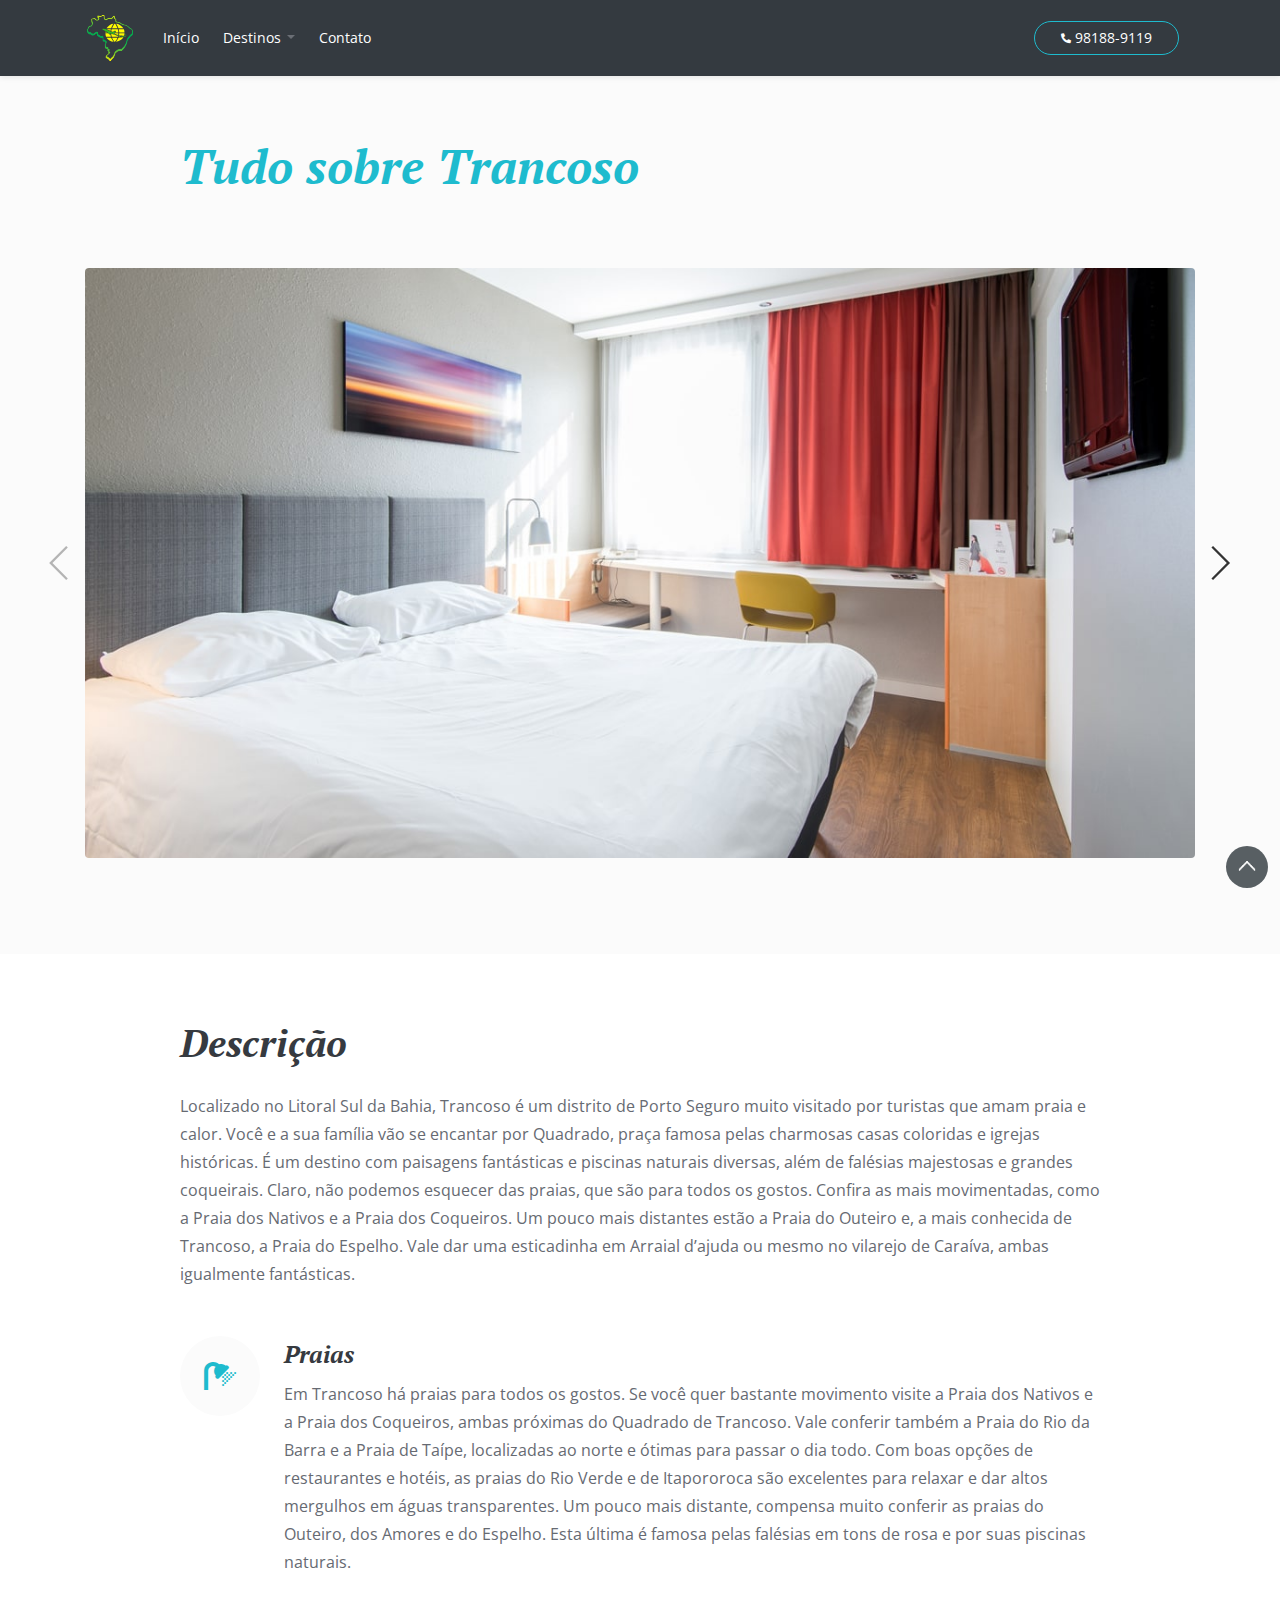
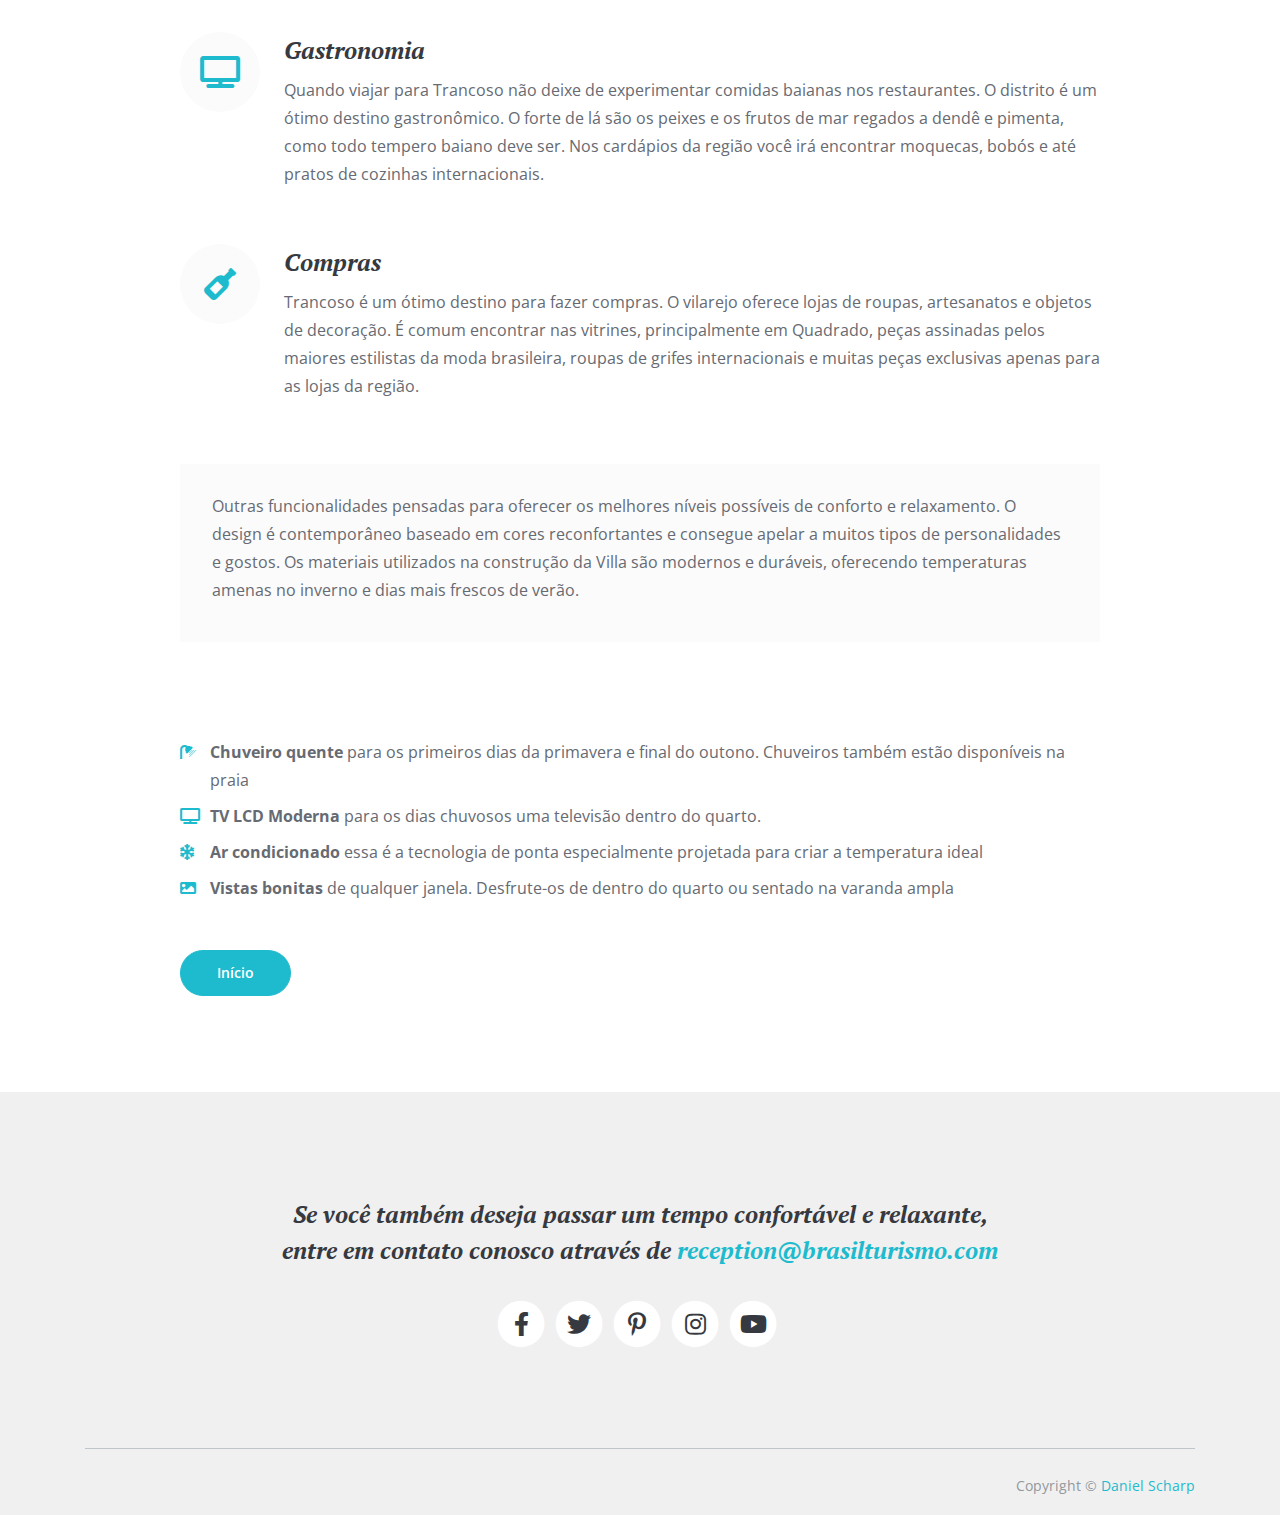
<file: trancoso.html>
<!DOCTYPE html>
<html lang="en"><head>
    <meta charset="utf-8">
    <meta name="viewport" content="width=device-width, initial-scale=1, shrink-to-fit=no">
    
    <!-- SEO Meta Tags -->
    <meta name="description" content="Avid is a SaaS app landing page template built with Bootstrap and HTML to help you create a beautiful and efficient online presentation for your web app and convince visitors to sign up">
    <meta name="author" content="Inovatik">

    <!-- OG Meta Tags to improve the way the post looks when you share the page on LinkedIn, Facebook, Google+ -->
	<meta property="og:site_name" content=""> <!-- website name -->
	<meta property="og:site" content=""> <!-- website link -->
	<meta property="og:title" content=""> <!-- title shown in the actual shared post -->
	<meta property="og:description" content=""> <!-- description shown in the actual shared post -->
	<meta property="og:image" content=""> <!-- image link, make sure it's jpg -->
	<meta property="og:url" content=""> <!-- where do you want your post to link to -->
	<meta property="og:type" content="article">

    <!-- Webpage Title -->
    <title>Tudo sobre Trancoso</title>
    
    <!-- Styles -->
    <link href="https://fonts.googleapis.com/css2?family=Open+Sans:ital,wght@0,400;0,600;0,700;1,400;1,700&amp;display=swap" rel="stylesheet">
    <link href="https://fonts.googleapis.com/css2?family=PT+Serif:ital,wght@1,700&amp;display=swap" rel="stylesheet">
    <link href="css/bootstrap.css" rel="stylesheet">
    <link href="css/fontawesome-all.css" rel="stylesheet">
    <link href="css/bootstrap-datepicker3.css" rel="stylesheet">
    <link href="css/swiper.css" rel="stylesheet">
	<link href="css/magnific-popup.css" rel="stylesheet">
	<link href="css/styles.css" rel="stylesheet">
	
	<!-- Favicon  -->
    <link rel="icon" href="images/favicon.png">
</head>
<body data-spy="scroll" data-target=".fixed-top"><a href="body" class="back-to-top page-scroll" style="display: inline;">Back to Top</a>
    
    <!-- Navigation -->
    <nav class="navbar navbar-expand-lg fixed-top navbar-light bg-dark">
        <div class="container">
            
            <!-- Text Logo - Use this if you don't have a graphic logo -->
            <!-- <a class="navbar-brand logo-text page-scroll" href="index.html">Villa</a> -->

            <!-- Image Logo -->
            <a class="navbar-brand logo-image" href="index.html"><img src="images/BrasilTurismo.svg" alt="alternative"></a>

            <button class="navbar-toggler p-0 border-0" type="button" data-toggle="offcanvas">
                <span class="navbar-toggler-icon"></span>
            </button>

            <div class="navbar-collapse offcanvas-collapse" id="navbarsExampleDefault">
                <ul class="navbar-nav ">
                    <li class="nav-item">
                        <a class="nav-link" href="index.html">Início</a>
                    </li>
                    <li class="nav-item dropdown">
                        <a class="nav-link dropdown-toggle" href="#" id="dropdown01" data-toggle="dropdown" aria-haspopup="true" aria-expanded="false">Destinos</a>
                        <div class="dropdown-menu" aria-labelledby="dropdown01">
                            <a class="dropdown-item page-scroll" href="natal.html">Natal</a>
                            <div class="dropdown-divider"></div>
                            <a class="dropdown-item page-scroll" href="maceio.html">Maceió</a>
                            <div class="dropdown-divider"></div>
                            <a class="dropdown-item page-scroll" href="fortaleza.html">Fortaleza</a>
                            <div class="dropdown-divider"></div>
                            <a class="dropdown-item page-scroll" href="foz-iguacu.html">Foz do Iguaçu</a>
                            <div class="dropdown-divider"></div>
                            <a class="dropdown-item page-scroll" href="trancoso.html">Trancoso</a>
                            <div class="dropdown-divider"></div>
                            <a class="dropdown-item page-scroll" href="santa-cruz.html">Santa Cruz</a>
                            <div class="dropdown-divider"></div>
                            <a class="dropdown-item page-scroll" href="bonito.html">Bonito</a>
                            <div class="dropdown-divider"></div>
                            <a class="dropdown-item page-scroll" href="sao-paulo.html">São Paulo</a>
                            <div class="dropdown-divider"></div>
                            <a class="dropdown-item page-scroll" href="serra-gaucha.html">Serra Gaúcha</a>
                            <div class="dropdown-divider"></div>
                            <a class="dropdown-item page-scroll" href="monte-verde.html">Monte Verde</a>
                            <div class="dropdown-divider"></div>
                            <a class="dropdown-item page-scroll" href="chapada.html">Chapada</a>
                            <div class="dropdown-divider"></div>
                            <a class="dropdown-item page-scroll" href="praia-forte.html">Praia Forte</a>

                        </div>
                    </li>
                    <li class="nav-item">
                        <a class="nav-link page-scroll" href="index.html#contato">Contato</a>
                    </li>
                </ul>
                <span class="nav-item ml-auto">
                    <a class="btn-outline-sm" href="tel:98188-9119"><i class="fas fa-phone-alt"></i>98188-9119</a>
                </span>
                
            </div> <!-- end of navbar-collapse -->
        </div> <!-- end of container -->
    </nav> <!-- end of navbar -->
    <!-- end of navigation -->

    <!-- Header -->
    <header class="ex-header bg-gray">
        <div class="container">
            <div class="row">
                <div class="col-xl-10 offset-xl-1">
                    <h1 class="green">Tudo sobre Trancoso</h1>
                </div> <!-- end of col -->
            </div> <!-- end of row -->
        </div> <!-- end of container -->
    </header> <!-- end of ex-header -->
    <!-- end of header -->


    <!-- Basic -->
    <div class="ex-basic-1 bg-gray pb-6">
        <div class="container">
            <div class="row">
                <div class="col-lg-12">

                    <!-- Image Slider Room -->
                    <div class="slider-container">
                        <div class="swiper-container image-slider-room swiper-container-horizontal">
                            <div class="swiper-wrapper" style="transform: translate3d(0px, 0px, 0px); transition-duration: 0ms;">

                                <!-- Slide -->
                                <div class="swiper-slide swiper-slide-active" style="width: 367px;">
                                    <div class="image-container">
                                        <a class="popup-link" href="images/room-presidential-1.jpg" data-effect="fadeIn"><img class="img-fluid" src="images/room-presidential-1.jpg" alt="alternative"></a>
                                    </div>
                                </div>
                                <!-- end of slide -->

                                <!-- Slide -->
                                <div class="swiper-slide swiper-slide-next" style="width: 367px;">
                                    <div class="image-container">
                                        <a class="popup-link" href="images/room-presidential-2.jpg" data-effect="fadeIn"><img class="img-fluid" src="images/room-presidential-2.jpg" alt="alternative"></a>
                                    </div>
                                </div>
                                <!-- end of slide -->

                                <!-- Slide -->
                                <div class="swiper-slide" style="width: 367px;">
                                    <div class="image-container">
                                        <a class="popup-link" href="images/room-presidential-3.jpg" data-effect="fadeIn"><img class="img-fluid" src="images/room-presidential-3.jpg" alt="alternative"></a>
                                    </div>
                                </div>
                                <!-- end of slide -->

                            </div> <!-- end of swiper-wrapper -->

                            <!-- Add Arrows -->
                            <div class="swiper-button-next" tabindex="0" role="button" aria-label="Next slide" aria-disabled="false"></div>
                            <div class="swiper-button-prev swiper-button-disabled" tabindex="0" role="button" aria-label="Previous slide" aria-disabled="true"></div>
                            <!-- end of add arrows -->

                        <span class="swiper-notification" aria-live="assertive" aria-atomic="true"></span></div> <!-- end of swiper container -->
                    </div> <!-- end of slider-container -->
                    <!-- end of image slider -->

                </div> <!-- end of col -->
            </div> <!-- end of row -->
        </div> <!-- end of container -->
    </div> <!-- end of ex-basic-1 -->
    <!-- end of basic -->


    <!-- Basic -->
    <div class="ex-basic-1 pt-5">
        <div class="container">
            <div class="row">
                <div class="col-xl-10 offset-xl-1">
                    <h2 class="mt-3 mb-4">Descrição</h2>
                    <p class="mb-5">Localizado no Litoral Sul da Bahia, Trancoso é um distrito de Porto Seguro muito visitado por turistas que amam praia e calor. Você e a sua família vão se encantar por Quadrado, praça famosa pelas charmosas casas coloridas e igrejas históricas. É um destino com paisagens fantásticas e piscinas naturais diversas, além de falésias majestosas e grandes coqueirais. Claro, não podemos esquecer das praias, que são para todos os gostos. Confira as mais movimentadas, como a Praia dos Nativos e a Praia dos Coqueiros. Um pouco mais distantes estão a Praia do Outeiro e, a mais conhecida de Trancoso, a Praia do Espelho. Vale dar uma esticadinha em Arraial d’ajuda ou mesmo no vilarejo de Caraíva, ambas igualmente fantásticas.</p>

                    
                    <ul class="list-unstyled list-icon-lg mb-5">
                        <li class="media">
                            <div class="list-icon bg-1">
                                <i class="fas fa-shower"></i>
                            </div>
                            <div class="media-body">
                                <h3 class="list-item-title">Praias</h3>
                                <p class="list-item-text">Em Trancoso há praias para todos os gostos. Se você quer bastante movimento visite a Praia dos Nativos e a Praia dos Coqueiros, ambas próximas do Quadrado de Trancoso. Vale conferir também a Praia do Rio da Barra e a Praia de Taípe, localizadas ao norte e ótimas para passar o dia todo.

                                    Com boas opções de restaurantes e hotéis, as praias do Rio Verde e de Itapororoca são excelentes para relaxar e dar altos mergulhos em águas transparentes. Um pouco mais distante, compensa muito conferir as praias do Outeiro, dos Amores e do Espelho. Esta última é famosa pelas falésias em tons de rosa e por suas piscinas naturais.</p>
                            </div>
                        </li>
                        <li class="media">
                            <div class="list-icon bg-2">
                                <i class="fas fa-tv"></i>
                            </div>
                            <div class="media-body">
                                <h3 class="list-item-title">Gastronomia</h3>
                                <p class="list-item-text">Quando viajar para Trancoso não deixe de experimentar comidas baianas nos restaurantes. O distrito é um ótimo destino gastronômico. O forte de lá são os peixes e os frutos de mar regados a dendê e pimenta, como todo tempero baiano deve ser. Nos cardápios da região você irá encontrar moquecas, bobós e até pratos de cozinhas internacionais.</p>
                            </div>
                        </li>
                        <li class="media">
                            <div class="list-icon bg-3">
                                <i class="fas fa-wine-bottle"></i>
                            </div>
                            <div class="media-body">
                                <h3 class="list-item-title">Compras</h3>
                                <p class="list-item-text">Trancoso é um ótimo destino para fazer compras. O vilarejo oferece lojas de roupas, artesanatos e objetos de decoração. É comum encontrar nas vitrines, principalmente em Quadrado, peças assinadas pelos maiores estilistas da moda brasileira, roupas de grifes internacionais e muitas peças exclusivas apenas para as lojas da região.</p>
                            </div>
                        </li>
                    </ul> <!-- end of list-unstyled -->

                    <div class="text-box mb-6">
                        <p class="mb-4">Outras funcionalidades pensadas para oferecer os melhores níveis possíveis de conforto e relaxamento. O design é contemporâneo baseado em cores reconfortantes e consegue apelar a muitos tipos de personalidades e gostos. Os materiais utilizados na construção da Villa são modernos e duráveis, oferecendo temperaturas amenas no inverno e dias mais frescos de verão.</p>
                    </div> <!-- end of text-box -->


                    <ul class="list-unstyled li-space-lg amenities mb-5">
                        <li class="media">
                            <i class="fas fa-shower"></i>
                            <div class="media-body"><strong>Chuveiro quente</strong> para os primeiros dias da primavera e final do outono. Chuveiros também estão disponíveis na praia</div>
                        </li>
                        <li class="media">
                            <i class="fas fa-tv"></i>
                            <div class="media-body"><strong>TV LCD Moderna</strong> para os dias chuvosos uma televisão dentro do quarto.</div>
                        </li>
                        <li class="media">
                            <i class="fas fa-snowflake"></i>
                            <div class="media-body"><strong>
                                Ar condicionado</strong> essa é a tecnologia de ponta especialmente projetada para criar a temperatura ideal</div>
                        </li>
                        <li class="media">
                            <i class="fas fa-image"></i>
                            <div class="media-body"><strong>Vistas bonitas
                            </strong> 
                            de qualquer janela. Desfrute-os de dentro do quarto ou sentado na varanda ampla</div>
                        </li>
                    </ul>
                    <a class="btn-solid-reg mb-6" href="index.html">Início</a>
                </div> <!-- end of col -->
            </div> <!-- end of row -->
        </div> <!-- end of container -->
    </div> <!-- end of ex-basic-1 -->
    <!-- end of basic -->



    <!-- Footer -->
    <div class="footer">
        <div class="container">
            <div class="row">
                <div class="col-lg-12">
                    <h3>Se você também deseja passar um tempo confortável e relaxante, entre em contato conosco através de <a class="green" href="mailto:reception@villa.com">reception@brasilturismo.com</a></h3>
                    <div class="social-container">
                        <span class="fa-stack">
                            <a href="#your-link">
                                <i class="fas fa-circle fa-stack-2x"></i>
                                <i class="fab fa-facebook-f fa-stack-1x"></i>
                            </a>
                        </span>
                        <span class="fa-stack">
                            <a href="#your-link">
                                <i class="fas fa-circle fa-stack-2x"></i>
                                <i class="fab fa-twitter fa-stack-1x"></i>
                            </a>
                        </span>
                        <span class="fa-stack">
                            <a href="#your-link">
                                <i class="fas fa-circle fa-stack-2x"></i>
                                <i class="fab fa-pinterest-p fa-stack-1x"></i>
                            </a>
                        </span>
                        <span class="fa-stack">
                            <a href="#your-link">
                                <i class="fas fa-circle fa-stack-2x"></i>
                                <i class="fab fa-instagram fa-stack-1x"></i>
                            </a>
                        </span>
                        <span class="fa-stack">
                            <a href="#your-link">
                                <i class="fas fa-circle fa-stack-2x"></i>
                                <i class="fab fa-youtube fa-stack-1x"></i>
                            </a>
                        </span>
                    </div> <!-- end of social-container -->
                </div> <!-- end of col -->
            </div> <!-- end of row -->
        </div> <!-- end of container -->
    </div> <!-- end of footer -->  
    <!-- end of footer -->


 
    <!-- Copyright -->
    <div class="copyright">
        <div class="container">
            <div class="row">
                <div class="col-lg-12">
                    <hr class="divider">
                </div> <!-- end of col -->
            </div> <!-- end of row -->
            <div class="row">
            
                <div class="col-lg-12">
                    <p class="p-small statement">Copyright © <a href="https://danielscharp.me">Daniel Scharp</a></p>
                </div> <!-- end of col -->
            </div> <!-- enf of row -->
        </div> <!-- end of container -->
    </div> <!-- end of copyright --> 
    <!-- end of copyright --> 
    	
    <!-- Scripts -->
    <script src="js/jquery.min.js"></script> <!-- jQuery for Bootstrap's JavaScript plugins -->
    <script src="js/bootstrap.min.js"></script> <!-- Bootstrap framework -->
    <script src="js/jquery.easing.min.js"></script> <!-- jQuery Easing for smooth scrolling between anchors -->
    <script src="js/swiper.min.js"></script> <!-- Swiper for image and text sliders -->
    <script src="js/jquery.magnific-popup.js"></script> <!-- Magnific Popup for lightboxes -->
    <script src="js/bootstrap-datepicker.min.js"></script> <!-- Datepicker for Bootstrap -->
    <script src="js/scripts.js"></script> <!-- Custom scripts -->

</body></html>
</file>
<file: css/styles.css>
/* Template: Villa - Bed & Breakfast Landing Page Template
   Author: Inovatik
   Description: Master CSS file
*/

/*****************************************
Table Of Contents:

- General Styles
- Navigation
- Header
- Header Lightbox 
- Description
- Facilities
- Rooms
- Attractions
- Testimonials
- Location
- Footer
- Copyright
- Back To Top Button
- Extra Pages
- Media Queries
******************************************/

/*****************************************
Colors:
- Backgrounds - light gray #fbfbfb
- Buttons, icons - green #1ebbce
- Headings text - black #363a40
- Body text - light gray #666a72
******************************************/


/**************************/
/*     General Styles     */
/**************************/
body,
html {
    width: 100%;
	height: 100%;
}

body, p {
	color: #666a72; 
	font: 400 1rem/1.75rem "Open Sans", sans-serif;
}

h1 {
	color: #363a40;
	font: italic 700 2.5rem/3.25rem "PT Serif", sans-serif;
}

h2 {
	color: #363a40;
	font: italic 700 2.375rem/3.125rem "PT Serif", sans-serif;
}

h3 {
	color: #363a40;
	font: italic 700 1.5rem/2.25rem "PT Serif", sans-serif;
}

h4 {
	color: #363a40;
	font: italic 700 1.25rem/1.75rem "PT Serif", sans-serif;
}

h5 {
	color: #363a40;
	font: italic 700 1.125rem/1.625rem "PT Serif", sans-serif;
}

h6 {
	color: #363a40;
	font: italic 700 1rem/1.5rem "PT Serif", sans-serif;
}

.p-large {
	font-size: 1.125rem;
	line-height: 1.875rem;
}

.p-small {
	font-size: 0.875rem;
	line-height: 1.625rem;
}

.testimonial-text {
	font-style: italic;
}

.testimonial-author {
	font-weight: 700;
}

.li-space-lg li {
	margin-bottom: 0.5rem;
}

a {
	color: #666a72;
	text-decoration: underline;
}

a:hover {
	color: #666a72;
	text-decoration: underline;
}

a.no-line {
	text-decoration: none;
}

.green {
	color: #1ebbce;
}

.bg-gray {
	background-color: #fbfbfb;
}

.mb-6 {
	margin-bottom: 6rem;
}

.pt-6 {
	padding-top: 6rem;
}

.pb-6 {
	padding-bottom: 6rem;
}

.hr-heading {
	display: block;
	width: 5rem;
	height: 2px;
	border: none;
	background-color: #666a72;
}

.btn-solid-reg {
	display: inline-block;
	padding: 1.375rem 2.25rem 1.375rem 2.25rem;
	border: 1px solid #1ebbce;
	border-radius: 2rem;
	background-color: #1ebbce;
	color: #ffffff;
	font-weight: 600;
	font-size: 0.875rem;
	line-height: 0;
	text-decoration: none;
	transition: all 0.2s;
}

.btn-solid-reg:hover {
	border: 1px solid #1ebbce;
	background-color: transparent;
	color: #1ebbce;
	text-decoration: none;
}

.btn-solid-lg {
	display: inline-block;
	padding: 1.625rem 2.75rem 1.625rem 2.75rem;
	border: 1px solid #1ebbce;
	border-radius: 2rem;
	background-color: #1ebbce;
	color: #ffffff;
	font-weight: 600;
	font-size: 0.875rem;
	line-height: 0;
	text-decoration: none;
	transition: all 0.2s;
}

.btn-solid-lg:hover {
	border: 1px solid #1ebbce;
	background-color: transparent;
	color: #1ebbce;
	text-decoration: none;
}

.btn-outline-reg {
	display: inline-block;
	padding: 1.375rem 2.25rem 1.375rem 2.25rem;
	border: 1px solid #363a40;
	border-radius: 2rem;
	background-color: transparent;
	color: #363a40;
	font-weight: 600;
	font-size: 0.875rem;
	line-height: 0;
	text-decoration: none;
	transition: all 0.2s;
}

.btn-outline-reg:hover {
	border: 1px solid #363a40;
	background-color: #363a40;
	color: #ffffff;
	text-decoration: none;
}

.btn-outline-lg {
	display: inline-block;
	padding: 1.625rem 2.75rem 1.625rem 2.75rem;
	border: 1px solid #30363a;
	border-radius: 2rem;
	background-color: transparent;
	color: #30363a;
	font-weight: 600;
	font-size: 0.875rem;
	line-height: 0;
	text-decoration: none;
	transition: all 0.2s;
}

.btn-outline-lg:hover {
	border: 1px solid #30363a;
	background-color: #30363a;
	color: #ffffff;
	text-decoration: none;
}

.btn-outline-sm {
	display: inline-block;
	padding: 1rem 1.625rem 1rem 1.625rem;
	border: 1px solid #30363a;
	border-radius: 2rem;
	background-color: transparent;
	color: #30363a;
	font-weight: 600;
	font-size: 0.875rem;
	line-height: 0;
	text-decoration: none;
	transition: all 0.2s;
}

.btn-outline-sm:hover {
	border: 1px solid #30363a;
	background-color: #30363a;
	color: #ffffff;
	text-decoration: none;
}

.form-group {
	position: relative;
	margin-bottom: 1.25rem;
}

.form-group.has-error.has-danger {
	margin-bottom: 0.625rem;
}

.form-group.has-error.has-danger .help-block.with-errors ul {
	margin-top: 0.375rem;
}

.label-control {
	position: absolute;
	top: 0.87rem;
	left: 1.375rem;
	color: #666a72;
	opacity: 1;
	font-size: 0.875rem;
	line-height: 1.375rem;
	cursor: text;
	transition: all 0.2s ease;
}

.form-control-input:focus + .label-control,
.form-control-input.notEmpty + .label-control,
.form-control-textarea:focus + .label-control,
.form-control-textarea.notEmpty + .label-control {
	top: 0.125rem;
	opacity: 1;
	font-size: 0.75rem;
	font-weight: 700;
}

.form-control-input,
.form-control-select {
	display: block; /* needed for proper display of the label in Firefox, IE, Edge */
	width: 100%;
	padding-top: 1.0625rem;
	padding-bottom: 0.0625rem;
	padding-left: 1.3125rem;
	border: 1px solid #cbcbd1;
	border-radius: 0;
	background-color: #ffffff;
	color: #666a72;
	font-size: 0.875rem;
	line-height: 1.875rem;
	transition: all 0.2s;
	-webkit-appearance: none; /* removes inner shadow on form inputs on ios safari */
}

.form-control-select {
	padding-top: 0.5rem;
	padding-bottom: 0.5rem;
	height: 3rem;
}

select {
    /* you should keep these first rules in place to maintain cross-browser behavior */
    -webkit-appearance: none;
	-moz-appearance: none;
	-ms-appearance: none;
    -o-appearance: none;
    appearance: none;
    background-image: url('../images/down-arrow.png');
    background-position: 96% 50%;
    background-repeat: no-repeat;
    outline: none;
}

.form-control-textarea {
	display: block; /* used to eliminate a bottom gap difference between Chrome and IE/FF */
	width: 100%;
	height: 14rem; /* used instead of html rows to normalize height between Chrome and IE/FF */
	padding-top: 1.5rem;
	padding-left: 1.3125rem;
	border: 1px solid #cbcbd1;
	border-radius: 0;
	background-color: #ffffff;
	color: #666a72;
	font-size: 0.875rem;
	line-height: 1.5rem;
	transition: all 0.2s;
}

.form-control-input:focus,
.form-control-select:focus,
.form-control-textarea:focus {
	border: 1px solid #a1a1a1;
	outline: none; /* Removes blue border on focus */
}

.form-control-input:hover,
.form-control-select:hover,
.form-control-textarea:hover {
	border: 1px solid #a1a1a1;
}

input[type='checkbox'] {
	vertical-align: -10%;
	margin-right: 0.5rem;
}

.form-control-submit-button {
	display: inline-block;
	width: 100%;
	height: 3.125rem;
	border: 0.125rem solid #1ebbce;
	border-radius: 1.5rem;
	background-color: #1ebbce;
	color: #fff;
	font-weight: 600;
	font-size: 0.875rem;
	line-height: 0;
	cursor: pointer;
	transition: all 0.2s;
}

.form-control-submit-button:hover {
	border: 0.125rem solid #1ebbce;
	background-color: transparent;
	color: #1ebbce;
}


/* Fade-move Animation For Details Lightbox - Magnific Popup */
/* at start */
.my-mfp-slide-bottom .zoom-anim-dialog {
	opacity: 0;
	transition: all 0.2s ease-out;
	-webkit-transform: translateY(-1.25rem) perspective(37.5rem) rotateX(10deg);
	-ms-transform: translateY(-1.25rem) perspective(37.5rem) rotateX(10deg);
	transform: translateY(-1.25rem) perspective(37.5rem) rotateX(10deg);
}

/* animate in */
.my-mfp-slide-bottom.mfp-ready .zoom-anim-dialog {
	opacity: 1;
	-webkit-transform: translateY(0) perspective(37.5rem) rotateX(0); 
	-ms-transform: translateY(0) perspective(37.5rem) rotateX(0); 
	transform: translateY(0) perspective(37.5rem) rotateX(0); 
}

/* animate out */
.my-mfp-slide-bottom.mfp-removing .zoom-anim-dialog {
	opacity: 0;
	-webkit-transform: translateY(-0.625rem) perspective(37.5rem) rotateX(10deg); 
	-ms-transform: translateY(-0.625rem) perspective(37.5rem) rotateX(10deg); 
	transform: translateY(-0.625rem) perspective(37.5rem) rotateX(10deg); 
}

/* dark overlay, start state */
.my-mfp-slide-bottom.mfp-bg {
	opacity: 0;
	transition: opacity 0.2s ease-out;
}

/* animate in */
.my-mfp-slide-bottom.mfp-ready.mfp-bg {
	opacity: 0.8;
}
/* animate out */
.my-mfp-slide-bottom.mfp-removing.mfp-bg {
	opacity: 0;
}
/* end of fade-move animation for details lightbox - magnific popup */

/* Fade Animation For Image Lightbox - Magnific Popup */
@-webkit-keyframes fadeIn {
	from {
		opacity: 0;
	}
	to {
		opacity: 1;
	}
}

@keyframes fadeIn {
	from {
		opacity: 0;
	}
	to {
		opacity: 1;
	}
}

.fadeIn {
	-webkit-animation: fadeIn 0.6s;
	animation: fadeIn 0.6s;
}

@-webkit-keyframes fadeOut {
	from {
		opacity: 1;
	}
	to {
		opacity: 0;
	}
}

@keyframes fadeOut {
	from {
		opacity: 1;
	}
	to {
		opacity: 0;
	}
}

.fadeOut {
	-webkit-animation: fadeOut 0.8s;
	animation: fadeOut 0.8s;
}
/* end of fade animation for image lightbox - magnific popup */


/**********************/
/*     Navigation     */
/**********************/
.navbar {
	background-color: #ffffff;
	font-size: 0.875rem;
	line-height: 0.875rem;
	box-shadow: 0 0.0625rem 0.375rem 0 rgba(0, 0, 0, 0.1)
}

.navbar .logo-image img {
    width: 50px;
	height: 50px;
}

.navbar .logo-text {
	color: #1ebbce;
	font-style: italic;
	font-weight: 700;
	font-size: 2.25rem;
	line-height: 1rem;
	text-decoration: none;
}

.offcanvas-collapse {
	position: fixed;
	top: 3.25rem; /* adjusts the height between the top of the page and the offcanvas menu */
	bottom: 0;
	left: 100%;
	width: 100%;
	padding-right: 1rem;
	padding-left: 1rem;
	overflow-y: auto;
	visibility: hidden;
	background-color: #343a40;
	transition: visibility .3s ease-in-out, -webkit-transform .3s ease-in-out;
	transition: transform .3s ease-in-out, visibility .3s ease-in-out;
	transition: transform .3s ease-in-out, visibility .3s ease-in-out, -webkit-transform .3s ease-in-out;
}

.offcanvas-collapse.open {
	visibility: visible;
	-webkit-transform: translateX(-100%);
	transform: translateX(-100%);
}

.navbar .navbar-nav {
	margin-top: 0.75rem;
	margin-bottom: 0.5rem;
}

.navbar .nav-item .nav-link {
	padding-top: 0.625rem;
	padding-bottom: 0.625rem;
	color: #ffffff;
	text-decoration: none;
	transition: all 0.2s ease;
}

.navbar .nav-item.dropdown.show .nav-link,
.navbar .nav-item .nav-link:hover,
.navbar .nav-item .nav-link.active {
	color: #1ebbce;
}

/* Dropdown Menu */
.navbar .dropdown .dropdown-menu {
	animation: fadeDropdown 0.2s; /* required for the fade animation */
}

@keyframes fadeDropdown {
    0% {
        opacity: 0;
    }

    100% {
        opacity: 1;
	}
}

.navbar .dropdown-menu {
	margin-top: 0.5rem;
	margin-bottom: 0.5rem;
	border: none;
}

.navbar .dropdown-toggle::after {
	margin-left: 0.375rem;
	border-top-color: #6a6e75;
}

.navbar .dropdown-item {
	padding-top: 0.5rem;
	padding-bottom: 0.5rem;
	color: #363a40;
	font-size: 0.875rem;
	line-height: 0.875rem;
	text-decoration: none;
}

.navbar .dropdown-item:hover {
	background-color: #ffffff;
	color: #1ebbce;
}

.navbar .dropdown-divider {
	width: 100%;
	height: 1px;
	margin: 0.5rem auto 0.5rem auto;
	border: none;
	background-color: #e6e3e3;
}
/* end of dropdown menu */

.navbar .nav-item .btn-outline-sm {
	margin-top: 0.125rem;
	margin-bottom: 1.375rem;
	border: 1px solid #1ebbce;
	color: #ffffff;
	font-weight: 400;
}

.navbar .nav-item .btn-outline-sm:hover {
	background-color: #666a7252;
	color: #1ebbce;
}

.navbar .nav-item .btn-outline-sm .fas {
	margin-right: 0.25rem;
	font-size: 0.625rem;
	line-height: 0;
	vertical-align: top;
}

.navbar .nav-item.lang-switch {
	display: block;
}

.navbar .lang-item {
	opacity: 0.6;
	font-size: 0.875rem;
	line-height: 0.875rem;
	vertical-align: top;
}

.navbar .lang-item:hover,
.navbar .lang-item.active {
	opacity: 1;
}

.navbar .lang-item img {
	display: inline-block;
	margin-right: 6px;
	margin-bottom: 2px;
}

.navbar .navbar-toggler {
	padding: 0;
	border: none;
	font-size: 1.25rem;
}


/*****************/
/*    Header     */
/*****************/
.header {
	position: relative;
	display: flex;
	justify-content: center;
	align-items: center;
	height: 37.5rem;
	text-align: center;
}

.header .swiper-container {
	position: absolute;
	z-index: 0;
	/* Necessary for proper display of slides */
	width: 100%;
	height: 100%;
}

.header .swiper-container .swiper-slide.first {
	background: linear-gradient(to bottom right, rgba(145, 74, 218, 0), rgba(145, 74, 218, 0)), url('../images/header-background-1.jpg') center center no-repeat;
	background-size: cover; 
}

.header .swiper-container .swiper-slide.second {
	background: linear-gradient(to bottom right, rgba(145, 74, 218, 0), rgba(145, 74, 218, 0)), url('../images/header-background-2.jpg') center center no-repeat;
	background-size: cover; 
}

.header .swiper-container .swiper-slide.third {
	background: linear-gradient(to bottom right, rgba(145, 74, 218, 0), rgba(145, 74, 218, 0)), url('../images/header-background-3.jpg') center center no-repeat;
	background-size: cover; 
}

header h1.brasil {
	color: #34b61f;
}

.turismo {
	color: #fffc00;
}

.header .text-container {
	z-index: 1;
	max-width: 31.875rem;
	margin-top: 2rem;
	margin-right: 1rem;
	margin-left: 1rem;
	padding: 1.75rem 2.5rem;
	border-radius: 0.25rem;
	background-color: rgba(0, 0, 0, 0.5);
}

.header h1 {
	margin-bottom: 1.75rem;
	color: #ffffff;
}

.header .btn-solid-lg,
.header .btn-outline-lg {
	margin-right: 0.125rem;
	margin-bottom: 1rem;
	margin-left: 0.125rem;
}

.header .btn-solid-lg {
	border: 1px solid #1ebbce;
	background-color: #1ebbce;
	color: #ffffff;
}

.header .btn-solid-lg:hover {
	border: 1px solid #ffffff;
	background-color: transparent;
	color: #ffffff;
}

.header .btn-outline-lg {
	border: 1px solid #ffffff;
	color: #ffffff;
}

.header .btn-outline-lg:hover {
	border: 1px solid #ffffff;
	background-color: #ffffff;
	color: #1ebbce;
}


/***************************/
/*     Header Lightbox     */
/***************************/
.lightbox-form {
	max-width: 37.125rem;
	margin: 2.5rem auto;
	padding: 2.5rem 1.5rem 2rem 1.5rem;
	border-radius: 0.25rem;
	background: #fbfbfb;
	text-align: left;
}

.lightbox-form .container {
	padding-right: 0;
	padding-left: 0;
}

.lightbox-form p {
	margin-bottom: 1.5rem;
	text-align: center;
}

.dropdown-menu {
	font-size: 0.875rem;
}

/* Close X Button */
.lightbox-form button.mfp-close.x-button {
	position: absolute;
	top: -0.125rem;
	right: -0.125rem;
	width: 2.75rem;
	height: 2.75rem;
	color: #363a40;
}
/* end of close x button */


/***********************/
/*     Description     */
/***********************/
.slider-1 {
	padding-top: 7rem;
	padding-bottom: 7.5rem;
	text-align: center;
}

.slider-1 h2 {
	margin-bottom: 0.75rem;
}

.slider-1 .p-heading {
	margin-bottom: 3.75rem;
}

.slider-1 .slider-container {
	position: relative;
}

.slider-1 .swiper-container {
	position: static;
	width: 94%;
}

/* Hover Animation */
.slider-1 .swiper-container .swiper-slide .image-container {
	overflow: hidden;
	border-radius: 0.25rem;
}

.slider-1 .swiper-container .swiper-slide .image-container img {
	border-radius: 0.25rem;
	transition: all 0.3s;
}

.slider-1 .swiper-container .swiper-slide .image-container:hover img {
	-moz-transform: scale(1.15);
	-webkit-transform: scale(1.15);
	transform: scale(1.15);
} 
/* end of hover animation */

.slider-1 .swiper-button-prev:focus,
.slider-1 .swiper-button-next:focus {
	/* even if you can't see it chrome you can see it on mobile device */
	outline: none;
}

.slider-1 .swiper-button-prev {
	left: -0.875rem;
	background-image: url("data:image/svg+xml;charset=utf-8,%3Csvg%20xmlns%3D'http%3A%2F%2Fwww.w3.org%2F2000%2Fsvg'%20viewBox%3D'0%200%2028%2044'%3E%3Cpath%20d%3D'M0%2C22L22%2C0l2.1%2C2.1L4.2%2C22l19.9%2C19.9L22%2C44L0%2C22L0%2C22L0%2C22z'%20fill%3D'%235b6067'%2F%3E%3C%2Fsvg%3E");
	background-size: 1.125rem 1.75rem;
}

.slider-1 .swiper-button-next {
	right: -0.875rem;
	background-image: url("data:image/svg+xml;charset=utf-8,%3Csvg%20xmlns%3D'http%3A%2F%2Fwww.w3.org%2F2000%2Fsvg'%20viewBox%3D'0%200%2028%2044'%3E%3Cpath%20d%3D'M27%2C22L27%2C22L5%2C44l-2.1-2.1L22.8%2C22L2.9%2C2.1L5%2C0L27%2C22L27%2C22z'%20fill%3D'%235b6067'%2F%3E%3C%2Fsvg%3E");
	background-size: 1.125rem 1.75rem;
}


/*********************/
/*    Facilities     */
/*********************/
.tabs {
	padding-top: 7rem;
	padding-bottom: 7.5rem;
	background: linear-gradient(to bottom right, rgba(0, 0, 0, 0.7), rgba(0, 0, 0, 0.7)), url('../images/facilities-background.jpg') center center no-repeat;
	background-size: cover;
}

.tabs h2 {
	margin-bottom: 0.75rem;
	color: #ffffff;
	text-align: center;
}

.tabs .p-heading {
	margin-bottom: 3.75rem;
	color: #ffffff;
	text-align: center;
}

/* Tabs Links */
.tabs .nav-tabs {
	border-top-left-radius: 0.25rem;
	border-top-right-radius: 0.25rem;
	border: none;
	background-color: #fbfbfb;
}

.tabs .nav-tabs .nav-item {
	width: 100%;
	text-align: center;
}

.tabs .nav-tabs .nav-item .nav-link {
	padding-top: 0.375rem;
	padding-bottom: 0.375rem;
	border: none;
	border-radius: 0.125rem;
	font-size: 0.875rem;
	text-decoration: none;
}

.tabs .nav-tabs .nav-item .nav-link .fas {
	display: inline-block;
	margin-right: 0.5rem;
	color: #1ebbce;
}

.tabs .nav-tabs .nav-item .nav-link span {
	color: #1ebbce;
}

.tabs .nav-tabs .nav-item .nav-link:hover,
.tabs .nav-tabs .nav-item .nav-link.active {
	background-color: #1ebbce;
}

.tabs .nav-tabs .nav-item .nav-link:hover .fas,
.tabs .nav-tabs .nav-item .nav-link.active .fas,
.tabs .nav-tabs .nav-item .nav-link:hover span,
.tabs .nav-tabs .nav-item .nav-link.active span {
	color: #ffffff;
}
/* end of tabs links */

.tabs .tab-content {
	padding: 1.5rem 1.25rem 2.625rem 1.25rem;
	background-color: #fbfbfb;
}

.tabs h3 {
	margin-bottom: 1rem;
}

.tabs .btn-solid-reg,
.tabs .btn-outline-reg {
	margin-top: 0.375rem;
	margin-right: 0.375rem;
}

.tabs .list-unstyled .fas {
	color: #15aabf;
	font-size: 0.375rem;
	line-height: 1.75rem;
}

.tabs .list-unstyled .media-body {
	margin-left: 0.5rem;
}

/* Tab 1 */
.tabs #tab-1 .image-container {
	text-align: center;
}

.tabs #tab-1 .text-container {
	margin-top: 2.5rem;
}

/* Tab 2 */
.tabs #tab-2 .text-container {
	margin-bottom: 3rem;
}

.tabs #tab-2 .image-container {
	text-align: center;
}

/* Tab 3 */
.tabs #tab-3 .image-container {
	text-align: center;
}

.tabs #tab-3 .text-container {
	margin-top: 2.5rem;
}

/* Tab 4 */
.tabs #tab-4 .text-container {
	margin-bottom: 3rem;
}

.tabs #tab-4 .image-container {
	text-align: center;
}

/* Tab 5 */
.tabs #tab-5 .image-container {
	text-align: center;
}

.tabs #tab-5 .text-container {
	margin-top: 2.5rem;
}

/* Tab 6 */
.tabs #tab-6 .text-container {
	margin-bottom: 3rem;
}

.tabs #tab-6 .image-container {
	text-align: center;
}


/****************/
/*    Rooms     */
/****************/
.cards-1 {
	padding-top: 7rem;
	padding-bottom: 2.5rem;
	text-align: center;
}

.cards-1 h2 {
	margin-bottom: 0.75rem;
}

.cards-1 .list-unstyled {
	margin-bottom: 3.75rem;
}

.cards-1 .list-unstyled li {
	display: inline;
	margin-right: 0.75rem;
}

.cards-1 .list-unstyled .fas {
	margin-right: 0.5rem;
	color: #1ebbce;
	font-size: 0.875rem;
}

.cards-1 .card {
	margin-bottom: 5rem;
	border-radius: 0;
	border: none;
}

/* Hover Animation */
.cards-1 .card-image {
	overflow: hidden;
	margin-bottom: 1.875rem;
	border-radius: 0.25rem;
}

.cards-1 .card-image img {
	border-radius: 0.25rem;
	transition: all 0.3s;
}

.cards-1 .card-image:hover img {
	-moz-transform: scale(1.15);
	-webkit-transform: scale(1.15);
	transform: scale(1.15);
} 
/* end of hover animation */

.cards-1 .card-body {
	padding: 0;
}

.cards-1 .card-title {
	margin-bottom: 0.5rem;
}

.cards-1 .card-body p {
	margin-bottom: 1.5rem;
}

.cards-1 .btn-solid-reg {
	margin-right: 0.25rem;
}


/**********************/
/*    Attractions     */
/**********************/
.cards-2 {
	padding-top: 7rem;
	padding-bottom: 3.5rem;
}

.cards-2 h2 {
	text-align: center;
}

.cards-2 .hr-heading {
	margin: 0.75rem auto 3.5rem auto;
}

.cards-2 .card {
	margin-bottom: 2.75rem;
	border: none;
	background-color: transparent;
}

/* Hover Animation */
.cards-2 .card-image {
	overflow: hidden;
	margin-bottom: 1.5rem;
	border-radius: 0.25rem;
}

.cards-2 .card-image img {
	border-radius: 0.25rem;
	transition: all 0.3s;
}

.cards-2 .card-image:hover img {
	-moz-transform: scale(1.15);
	-webkit-transform: scale(1.15);
	transform: scale(1.15);
} 
/* end of hover animation */

.cards-2 .card-body {
	padding: 0;
}


/************************/
/*     Testimonials     */
/************************/
.slider-2 {
	padding-top: 7rem;
	padding-bottom: 7.5rem;
	background: linear-gradient(to bottom right, rgba(0, 0, 0, 0.7), rgba(0, 0, 0, 0.7)), url('../images/testimonials-background.jpg') center center no-repeat;
	background-size: cover;
	text-align: center;
}

.slider-2 h2 {
	color: #ffffff;
}

.slider-2 .hr-heading {
	margin: 0.75rem auto 3.75rem auto;
	background-color: #ffffff;
}

.slider-2 .slider-container {
	position: relative;
}

.slider-2 .swiper-container {
	position: static;
	width: 90%;
}

.slider-2 .swiper-button-prev:focus,
.slider-2 .swiper-button-next:focus {
	/* even if you can't see it chrome you can see it on mobile device */
	outline: none;
}

.slider-2 .swiper-button-prev {
	left: -0.875rem;
	background-image: url("data:image/svg+xml;charset=utf-8,%3Csvg%20xmlns%3D'http%3A%2F%2Fwww.w3.org%2F2000%2Fsvg'%20viewBox%3D'0%200%2028%2044'%3E%3Cpath%20d%3D'M0%2C22L22%2C0l2.1%2C2.1L4.2%2C22l19.9%2C19.9L22%2C44L0%2C22L0%2C22L0%2C22z'%20fill%3D'%23ffffff'%2F%3E%3C%2Fsvg%3E");
	background-size: 1.125rem 1.75rem;
}

.slider-2 .swiper-button-next {
	right: -0.875rem;
	background-image: url("data:image/svg+xml;charset=utf-8,%3Csvg%20xmlns%3D'http%3A%2F%2Fwww.w3.org%2F2000%2Fsvg'%20viewBox%3D'0%200%2028%2044'%3E%3Cpath%20d%3D'M27%2C22L27%2C22L5%2C44l-2.1-2.1L22.8%2C22L2.9%2C2.1L5%2C0L27%2C22L27%2C22z'%20fill%3D'%23ffffff'%2F%3E%3C%2Fsvg%3E");
	background-size: 1.125rem 1.75rem;
}

.slider-2 .card {
	position: relative;
	padding: 0;
	border: none;
	background-color: transparent;
}

.slider-2 .card-image {
	width: 5rem;
	height: 5rem;
	margin-right: auto;
	margin-bottom: 1.25rem;
	margin-left: auto;
	border-radius: 50%;
}

.slider-2 .card-body {
	padding: 0;
}

.slider-2 .testimonial-text {
	margin-bottom: 0.75rem;
	color: #ffffff;
}

.slider-2 .testimonial-author {
	margin-bottom: 0;
	color: #ffffff;
}


/*******************/
/*    Location     */
/*******************/
.basic-1 {
	padding-top: 7rem;
	padding-bottom: 3.5rem;
	text-align: center;
}

.basic-1 h2 {
	margin-bottom: 0.75rem;
}

.basic-1 .list-unstyled {
	margin-bottom: 3.75rem;
}

.basic-1 .list-unstyled li {
	display: inline;
	margin-right: 0.75rem;
}

.basic-1 .list-unstyled .fas {
	margin-right: 0.5rem;
	color: #1ebbce;
	font-size: 0.875rem;
}

.basic-1 .map-responsive {
	position: relative;
	overflow: hidden;
	height: 0;
	margin-bottom: 4rem;
	padding-bottom: 100%;
}

.basic-1 .map-responsive iframe {
	position: absolute;
	top: 0;
	left: 0;
	width: 100%;
	height: 100%;
	border: none; 
}


/******************/
/*     Footer     */
/******************/
.footer {
	padding-top: 6.5rem;
	padding-bottom: 4rem;
	background-color: #f1f0f0;
	text-align: center;
}

.footer a {
	text-decoration: none;
}

.footer a:hover {
	color: #363a40;
}

.footer h3 {
	margin-bottom: 2rem;
}

.footer .fa-stack {
	width: 2em;
	margin-bottom: 1.25rem;
	margin-right: 0.375rem;
	font-size: 1.5rem;
}

.footer .fa-stack .fa-stack-1x {
    color: #363a40;
	transition: all 0.2s ease;
}

.footer .fa-stack .fa-stack-2x {
	color: #ffffff;
	transition: all 0.2s ease;
}

.footer .fa-stack:hover .fa-stack-1x {
	color: #ffffff;
}

.footer .fa-stack:hover .fa-stack-2x {
    color: #1ebbce;
}


/*********************/
/*     Copyright     */
/*********************/
.copyright {
	text-align: center;
	background-color: #f1f0f0;
}

.copyright .divider {
	height: 1px;
	margin-bottom: 1.5rem;
	background-color: #bfc6c9;
	border: none;
}

.copyright .list-unstyled {
	margin-bottom: 2rem;
}

.copyright a {
	text-decoration: none;
	color: #1ebbce;
}

.copyright .statement {
	color: #92989c;
}



/******************************/
/*     Back To Top Button     */
/******************************/
a.back-to-top {
	position: fixed;
	z-index: 999;
	right: 0.75rem;
	bottom: 0.75rem;
	display: none;
	width: 2.625rem;
	height: 2.625rem;
	border-radius: 1.875rem;
	background: #585f63 url("../images/up-arrow.png") no-repeat center 47%;
	background-size: 1.125rem 1.125rem;
	text-indent: -9999px;
}

a:hover.back-to-top {
	background-color: #1ebbce; 
}


/***********************/
/*     Extra Pages     */
/***********************/
.ex-header {
	padding-top: 8.5rem;
	padding-bottom: 4rem;
}

.ex-basic-1 .list-unstyled .fas {
	color: #666a72;
	font-size: 0.375rem;
	line-height: 1.75rem;
}

.ex-basic-1 .list-unstyled .media-body {
	margin-left: 0.5rem;
}

.ex-basic-1 .list-unstyled.amenities .fas {
	width: 1.125rem;
	color: #1ebbce;
	font-size: 1rem;
	line-height: 1.75rem;
}

.ex-basic-1 .list-unstyled.amenities .media-body {
	margin-left: 0.75rem;
}

.ex-basic-1 .list-unstyled.list-icon-lg .media {
	margin-bottom: 2.5rem;
}

.ex-basic-1 .list-unstyled.list-icon-lg .list-icon {
	width: 3rem;
	height: 3rem;
	border-radius: 50%;
	background-color: #fbfbfb;
	text-align: center;
}

.ex-basic-1 .list-unstyled.list-icon-lg .fas {
	color: #1ebbce;
	font-size: 1rem;
	line-height: 3rem;
}

.ex-basic-1 .list-unstyled.list-icon-lg .media-body {
	margin-left: 1rem;
}

.ex-basic-1 .text-box {
	padding: 1.25rem 1.25rem 0.5rem 1.25rem;
	background-color: #fbfbfb;
}

.ex-basic-1 .slider-container {
	position: relative;
}

.ex-basic-1 .swiper-container {
	position: static;
	width: 94%;
}

.ex-basic-1 .swiper-container .swiper-slide img {
	border-radius: 0.25rem;
}

.ex-basic-1 .swiper-button-prev:focus,
.ex-basic-1 .swiper-button-next:focus {
	/* even if you can't see it chrome you can see it on mobile device */
	outline: none;
}

.ex-basic-1 .swiper-button-prev {
	left: -0.875rem;
	background-image: url("data:image/svg+xml;charset=utf-8,%3Csvg%20xmlns%3D'http%3A%2F%2Fwww.w3.org%2F2000%2Fsvg'%20viewBox%3D'0%200%2028%2044'%3E%3Cpath%20d%3D'M0%2C22L22%2C0l2.1%2C2.1L4.2%2C22l19.9%2C19.9L22%2C44L0%2C22L0%2C22L0%2C22z'%20fill%3D'%23333'%2F%3E%3C%2Fsvg%3E");
	background-size: 1.125rem 1.75rem;
}

.ex-basic-1 .swiper-button-next {
	right: -0.875rem;
	background-image: url("data:image/svg+xml;charset=utf-8,%3Csvg%20xmlns%3D'http%3A%2F%2Fwww.w3.org%2F2000%2Fsvg'%20viewBox%3D'0%200%2028%2044'%3E%3Cpath%20d%3D'M27%2C22L27%2C22L5%2C44l-2.1-2.1L22.8%2C22L2.9%2C2.1L5%2C0L27%2C22L27%2C22z'%20fill%3D'%23333'%2F%3E%3C%2Fsvg%3E");
	background-size: 1.125rem 1.75rem;
}

.ex-basic-1 .map-responsive {
	overflow: hidden;
	position: relative;
	height: 0;
	margin-bottom: 3rem;
	padding-bottom: 56.25%;
	border-radius: 0.25rem;
}

.ex-basic-1 .map-responsive iframe {
	left: 0;
	top: 0;
	height: 100%;
	width: 100%;
	position: absolute;
	border: none; 
}

.ex-cards-1 .card {
	border: none;
	background-color: transparent;
}

.ex-cards-1 .card .fa-stack {
	width: 2em;
	font-size: 1.125rem;
}

.ex-cards-1 .card .fa-stack-2x {
	color: #1ebbce;
}

.ex-cards-1 .card .fa-stack-1x {
	color: #fff;
	font-weight: 700;
	line-height: 2.125rem;
}

.ex-cards-1 .card .list-unstyled .media-body {
	margin-left: 0.75rem;
}

.ex-cards-1 .card .list-unstyled .media-body h4 {
	margin-bottom: 0.25rem;
}

.ex-form-1 .form-group {
	margin-bottom: 1.75rem;
}

.ex-form-1 .label-control {
	top: 1.375rem;
	left: 1.375rem;
	font-size: 1rem;
}

.ex-form-1 .form-control-input:focus + .label-control,
.ex-form-1 .form-control-input.notEmpty + .label-control,
.ex-form-1 .form-control-textarea:focus + .label-control,
.ex-form-1 .form-control-textarea.notEmpty + .label-control {
	top: 0.375rem;
}

.ex-form-1 .form-control-input {
	padding-top: 1.5rem;
	padding-bottom: 0.625rem;
}

.ex-form-1 .form-control-submit-button {
	height: 4rem;
	border-radius: 2.5rem;
	font-size: 1rem;
}


/*************************/
/*     Media Queries     */
/*************************/	
/* Min-width 768px */
@media (min-width: 768px) {

	/* Header */
	.header {
		height: 43.75rem;
	}

	.header .text-container {
		width: 43.125rem;
		max-width: 100%;
		margin-right: 0;
		margin-left: 0;
	}

	.header .btn-solid-lg,
	.header .btn-outline-lg {
		margin-right: 0.25rem;
		margin-left: 0.25rem;
	}
	/* end of header */


	/* Location */
	.basic-1 .map-responsive {
		padding-bottom: 45%;
	}
	/* end of location */


	/* Footer */
	.footer .footer-col.second {
		display: inline-block;
		width: 10rem;
		margin-right: 4rem;
		vertical-align: top;
	}
	
	.footer .footer-col.third {
		display: inline-block;
		width: 10rem;
		margin-right: 5rem;
		vertical-align: top;
	}
	
	.footer .footer-col.fourth {
		display: inline-block;
		width: 13.5rem;
		vertical-align: top;
	}
	/* end of footer */


	/* Extra Pages */
	.ex-basic-1 .list-unstyled.list-icon-lg .list-icon {
		width: 5rem;
		height: 5rem;
	}
	
	.ex-basic-1 .list-unstyled.list-icon-lg .fas {
		font-size: 2rem;
		line-height: 5rem;
	}

	.ex-basic-1 .list-unstyled.list-icon-lg .media-body {
		margin-left: 1.5rem;
	}

	.ex-basic-1 .text-box {
		padding: 1.75rem 2rem 0.875rem 2rem;
	}
	/* end of extra pages */
}
/* end of min-width 768px */


/* Min-width 992px */
@media (min-width: 992px) {
	
	/* General Styles */
	h1 {
		font-size: 3rem;
		line-height: 3.75rem;
	}

	.p-heading {
		width: 42rem;
		margin-right: auto;
		margin-left: auto;
	}
	/* end of general styles */


	/* Navigation */
	.navbar {
		position: absolute;
	}

	.offcanvas-collapse {
		position: static;
		top: auto;
		bottom: auto;
		left: auto;
		width: auto;
		padding-right: 0;
		padding-left: 0;
		background-color: transparent;
		overflow-y: visible;
		visibility: visible;
	}

	.offcanvas-collapse.open {
		-webkit-transform: none;
		transform: none;
	}

	.navbar .navbar-nav {
		margin-top: 0;
		margin-bottom: 0;
	}
	
	.navbar .nav-item .nav-link {
		padding-right: 0.75rem;
		padding-left: 0.75rem;
	}
	
	.navbar .dropdown-menu {
		margin-top: 0.25rem;
	}

	.navbar .dropdown-divider {
		width: 90%;
	}

	.navbar .nav-item .btn-outline-sm {
		margin-top: 0;
		margin-right: 1rem;
		margin-bottom: 0;
		margin-left: 0.75rem;
	}
	/* end of navigation */
	
	
	/* Header */
	.header {
		height: 50rem;
	}

	.header .text-container {
		width: 48.75rem;
		padding: 2rem 3rem;
	}
	/* end of header */


	/* Header Lightbox */
	.lightbox-form {
		padding: 2.5rem 2.25rem 2rem 2.25rem;
	}
	/* end of header lightbox */


	/* Description */
	.slider-1 .swiper-button-prev {
		width: 1.375rem;
		background-size: 1.375rem 2.125rem;
	}
	
	.slider-1 .swiper-button-next {
		width: 1.375rem;
		background-size: 1.375rem 2.125rem;
	}
	/* end of description */


	/* Facilities */
	.tabs .nav-tabs {
		justify-content: center;
		margin-right: auto;
		margin-left: auto;
		max-width: 31rem; 
		padding-top: 1.25rem;
		border: none;
	}

	.tabs .nav-tabs .nav-item {
		width: auto;
		height: auto;
		margin-right: 1rem;
		margin-bottom: 0;
		margin-left: 1rem;
	}
	
	.tabs .nav-tabs .nav-item .nav-link {
		padding: 0 0 0 0;
		background-color: transparent;
	}

	.tabs .nav-tabs .nav-item .nav-link .fas {
		display: block;
		margin-right: 0;
		margin-bottom: 0.25rem;
		color: #909399;
		font-size: 2rem;
		vertical-align: middle;
		transition: all 0.2s ease;
	}

	.tabs .nav-tabs .nav-item .nav-link span {
		color: #909399;
		transition: all 0.2s ease;
	}

	.tabs .nav-tabs .nav-item .nav-link:hover,
	.tabs .nav-tabs .nav-item .nav-link.active {
		background-color: transparent;
	}

	.tabs .nav-tabs .nav-item .nav-link:hover .fas,
	.tabs .nav-tabs .nav-item .nav-link.active .fas,
	.tabs .nav-tabs .nav-item .nav-link:hover span,
	.tabs .nav-tabs .nav-item .nav-link.active span {
		color: #1ebbce;
	}

	.tabs .tab-content {
		padding-top: 2.75rem;
		padding-right: 2rem;
		padding-left: 2rem;
		border-radius: 0.25rem;
	}

	/* Tab 1 */
	.tabs #tab-1 .text-container {
		margin-top: 0;
	}

	/* Tab 2 */
	.tabs #tab-2 .text-container {
		margin-top: 0;
		margin-bottom: 0;
	}

	/* Tab 3 */
	.tabs #tab-3 .text-container {
		margin-top: 0;
	}

	/* Tab 4 */
	.tabs #tab-4 .text-container {
		margin-top: 0;
		margin-bottom: 0;
	}

	/* Tab 5 */
	.tabs #tab-5 .text-container {
		margin-top: 0;
	}

	/* Tab 6 */
	.tabs #tab-6 .text-container {
		margin-top: 0;
		margin-bottom: 0;
	}
	/* end of facilities */


	/* Rooms */
	.cards-1 .card {
		display: inline-block;
		max-width: 18.5rem;
		vertical-align: top;
	}

	.cards-1 .card:nth-child(3n+2) {
		margin-right: 1rem;
		margin-left: 1rem;
	}
	/* end of rooms */


	/* Attractions */
	.cards-2 .card {
		display: inline-block;
		width: 28rem;
		vertical-align: top;
	}

	.cards-2 .card:nth-of-type(2n+1) {
		margin-right: 0.875rem;
	}

	.cards-2 .card:nth-of-type(2n+2) {
		margin-left: 0.875rem;
	}
	/* end of attractions */


	/* Testimonials */
	.slider .swiper-button-prev {
		left: -1rem;
		width: 1.375rem;
		background-size: 1.375rem 2.125rem;
	}
	
	.slider .swiper-button-next {
		right: -1rem;
		width: 1.375rem;
		background-size: 1.375rem 2.125rem;
	}
	/* end of testimonials */


	/* Footer */
	.footer h3 {
		width: 46rem;
		margin-right: auto;
		margin-left: auto;
	}
	/* end of footer */


	/* Copyright */
	.copyright {
		text-align: center;
	}

	.copyright .list-unstyled {
		margin-bottom: 1rem;
	}

	.copyright .list-unstyled li {
		display: inline-block;
		margin-right: 1rem;
	}

	.copyright .statement {
		text-align: right;
	}
	/* end of copyright */


	/* Extra Pages */
	.ex-basic-1 .swiper-button-prev {
		width: 1.375rem;
		background-size: 1.375rem 2.125rem;
	}
	
	.ex-basic-1 .swiper-button-next {
		width: 1.375rem;
		background-size: 1.375rem 2.125rem;
	}

	.ex-cards-1 .card {
		display: inline-block;
		width: 18.5rem;
		vertical-align: top;
	}

	.ex-cards-1 .card:nth-of-type(3n+2) {
		margin-right: 1rem;
		margin-left: 1rem;
	}
	/* end of extra pages */
}
/* end of min-width 992px */


/* Min-width 1200px */
@media (min-width: 1200px) {

	/* Header */
	.header {
		height: 56.25rem;
	}
	
	.header .text-container {
		margin-top: 0;
		width: 58.5rem;
		padding: 2.5rem 3.5rem;
	}

	.header h1 {
		font-size: 3.75rem;
		line-height: 4.5rem;
	}
	/* end of header */


	/* Description */
	.slider-1 .swiper-container {
		width: 100%;
	}

	.slider-1 .swiper-button-prev {
		left: -2.25rem;
	}

	.slider-1 .swiper-button-next {
		right: -2.25rem;
	}
	/* end of description */


	/* Facilities */
	/* Tab 1 */
	.tabs #tab-1 .image-container {
		margin-left: 1rem;
		text-align: left;
	}

	.tabs #tab-1 .text-container {
		margin-top: 1.5rem;
		margin-right: 2rem;
		margin-left: 2.5rem;
	}

	/* Tab 2 */
	.tabs #tab-2 .text-container {
		margin-top: 1rem;
		margin-right: 2.5rem;
		margin-left: 2rem;
	}

	.tabs #tab-2 .image-container {
		margin-right: 1rem;
		text-align: right;
	}

	/* Tab 3 */
	.tabs #tab-3 .image-container {
		margin-left: 1rem;
		text-align: left;
	}

	.tabs #tab-3 .text-container {
		margin-right: 2rem;
		margin-left: 2.5rem;
	}

	/* Tab 4 */
	.tabs #tab-4 .text-container {
		margin-top: 1.5rem;
		margin-right: 2.5rem;
		margin-left: 2rem;
	}

	.tabs #tab-4 .image-container {
		margin-right: 1rem;
		text-align: right;
	}

	/* Tab 5 */
	.tabs #tab-5 .image-container {
		margin-left: 1rem;
		text-align: left;
	}

	.tabs #tab-5 .text-container {
		margin-right: 2rem;
		margin-left: 2.5rem;
	}

	/* Tab 6 */
	.tabs #tab-6 .text-container {
		margin-top: 1.5rem;
		margin-right: 1.5rem;
		margin-left: 3rem;
	}

	.tabs #tab-6 .image-container {
		margin-right: 3rem;
		text-align: right;
	}
	/* end of facilities */


	/* Rooms */
	.cards-1 .card {
		max-width: 21.75rem;
	}

	.cards-1 .card:nth-child(3n+2) {
		margin-right: 1.75rem;
		margin-left: 1.75rem;
	}
	/* end of rooms */


	/* Attractions */
	.cards-2 .card {
		width: 33rem;
	}

	.cards-2 .card:nth-of-type(2n+1) {
		margin-right: 1.5rem;
	}

	.cards-2 .card:nth-of-type(2n+2) {
		margin-left: 1.5rem;
	}
	/* end of attractions */


	/* Testimonials */
	.slider-2 .card {
		padding-right: 2rem;
		padding-left: 2rem;
	}

	.slider-2 .swiper-button-prev {
		left: -2.125rem;
	}
	
	.slider-2 .swiper-button-next {
		right: -2.125rem;
	}

	.slider-2 .swiper-container {
		width: 100%;
	}
	/* end of testimonials */


	/* Footer */
	.footer .footer-col.first {
		width: 19.5rem;
		margin-right: 7rem;
	}
	
	.footer .footer-col.second {
		margin-right: 5.5rem;
	}
	
	.footer .footer-col.third {
		margin-right: 3rem;
	}

	.footer .footer-col.fourth {
		text-align: right;
	}

	.footer .footer-col.fourth .fa-stack {
		margin-right: 0;
		margin-left: 0.375rem;
	}
	/* end of footer */


	/* Extra Pages */
	.ex-cards-1 .card {
		width: 21rem;
	}

	.ex-cards-1 .card:nth-of-type(3n+2) {
		margin-right: 2.875rem;
		margin-left: 2.875rem;
	}

	.ex-basic-1 .swiper-container {
		width: 100%;
	}

	.ex-basic-1 .swiper-button-prev {
		left: -2.25rem;
	}
	
	.ex-basic-1 .swiper-button-next {
		right: -2.25rem;
	}
	/* end of extra pages */
}
/* end of min-width 1200px */
</file>
